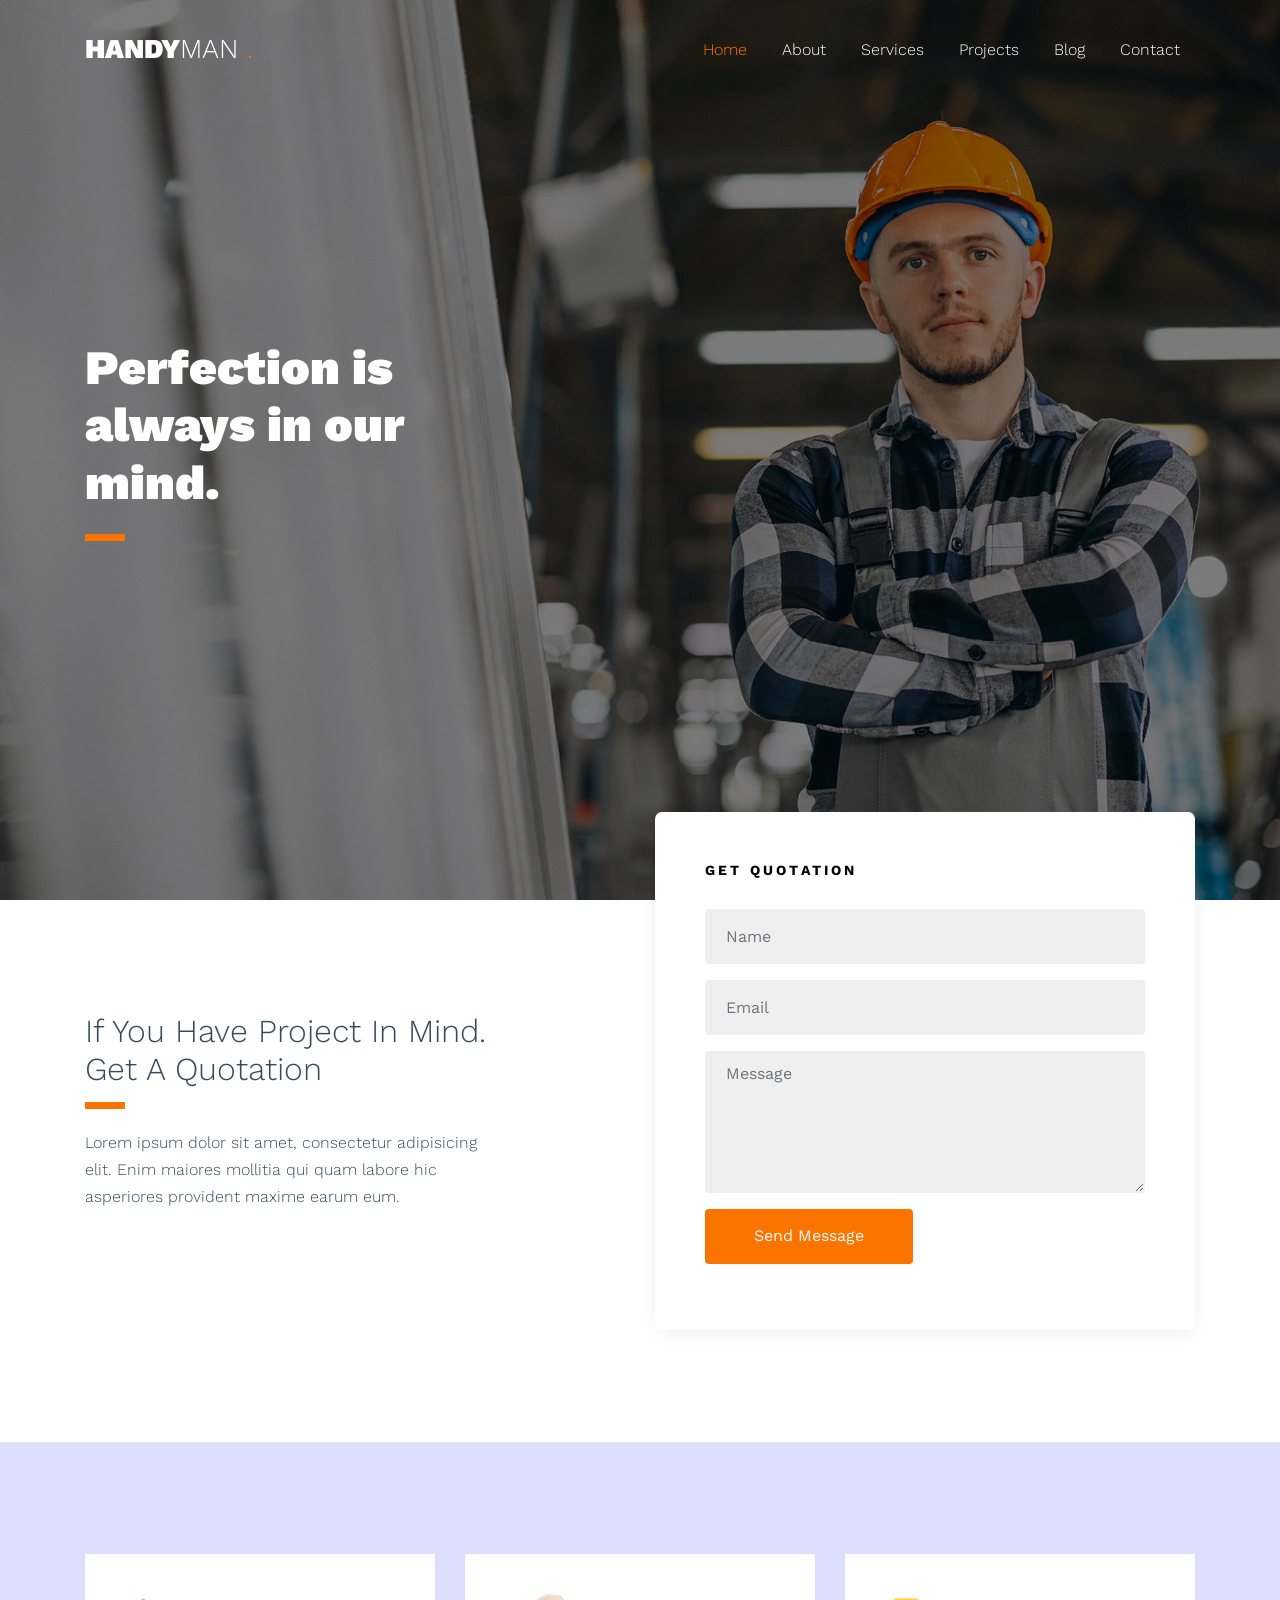
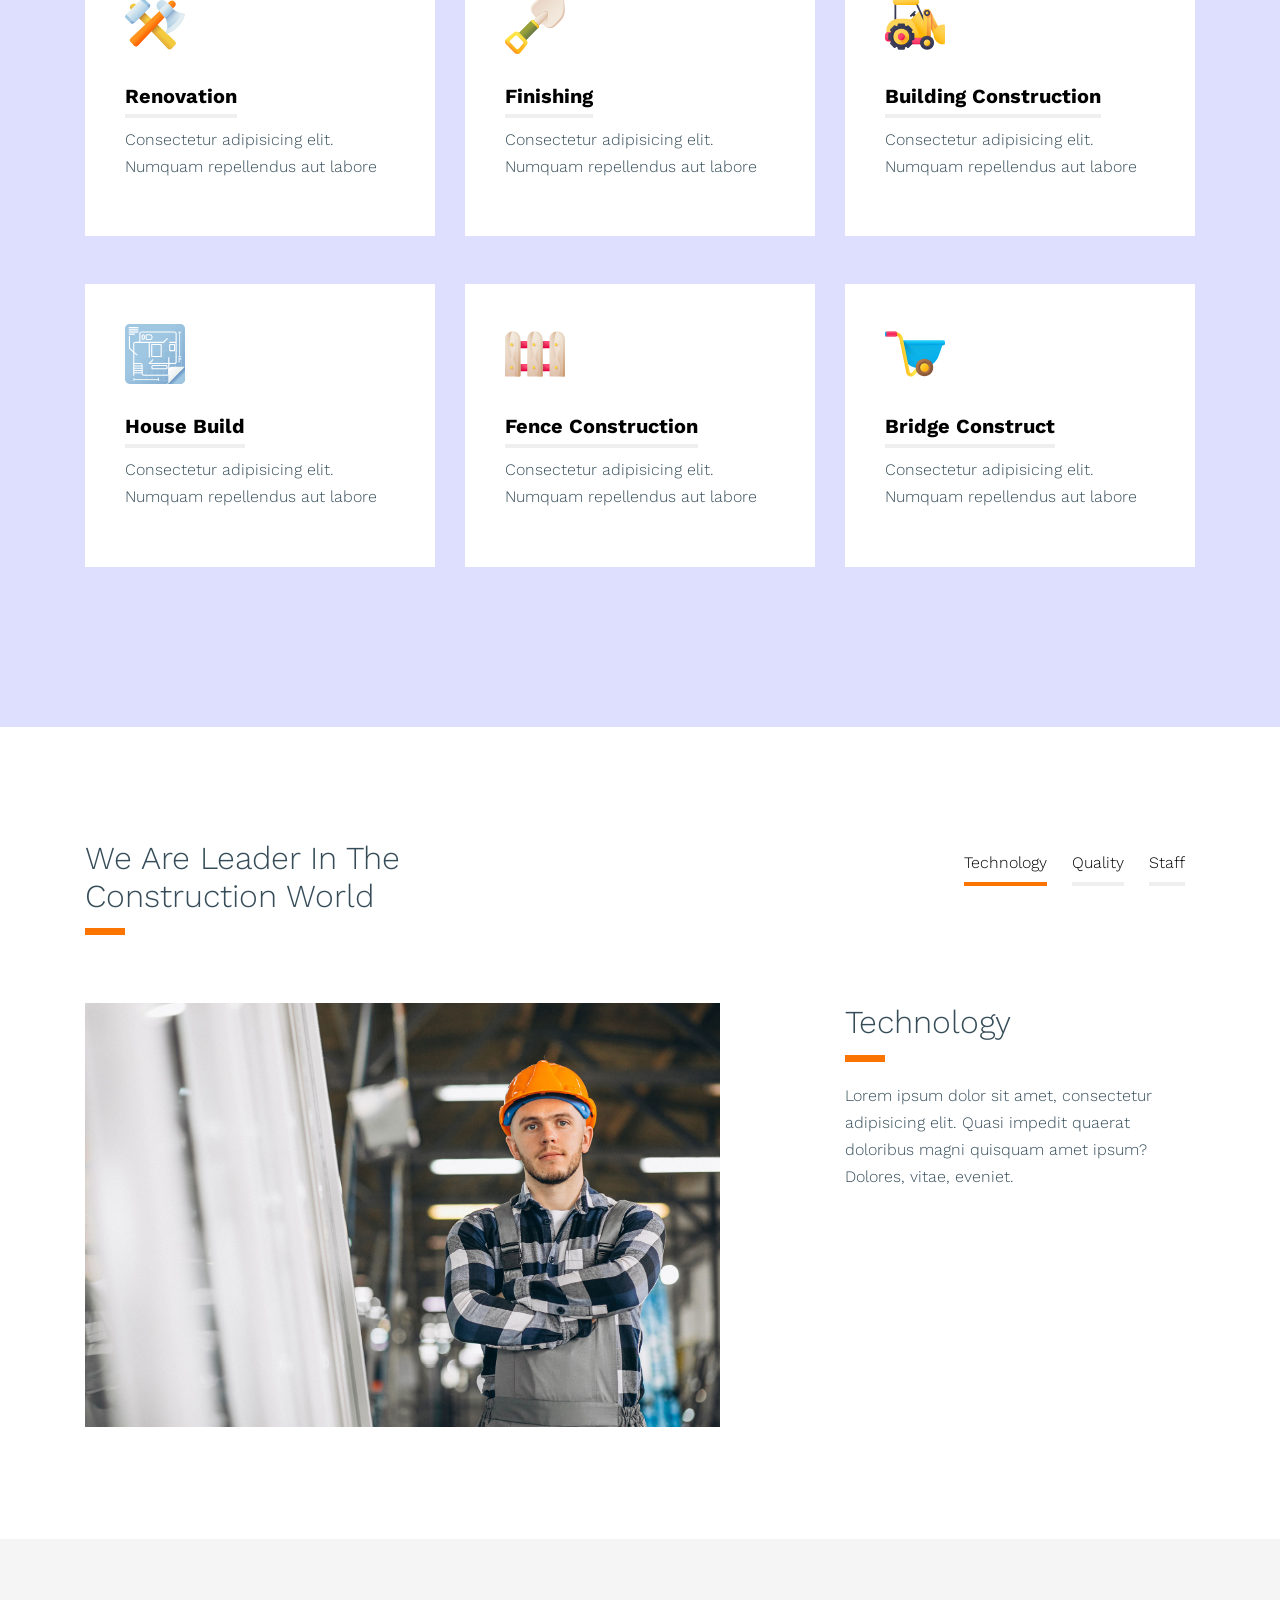
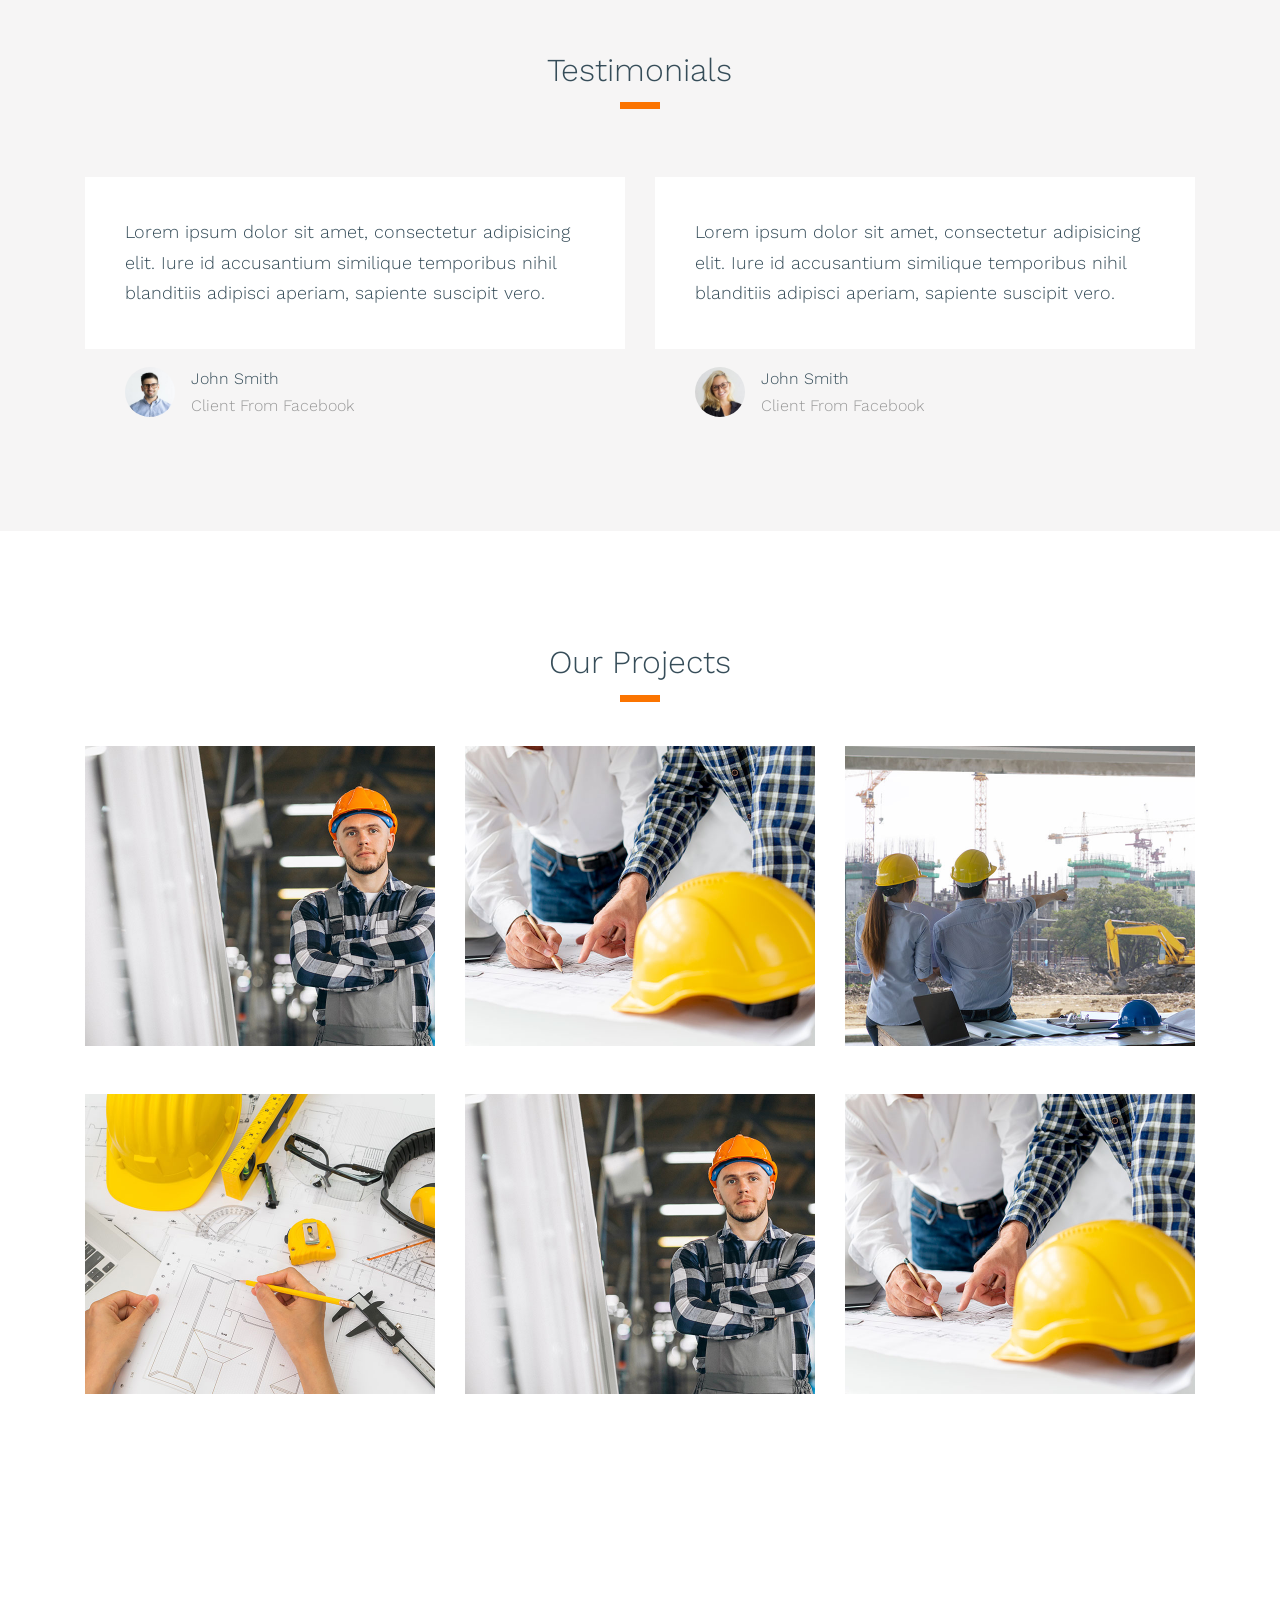
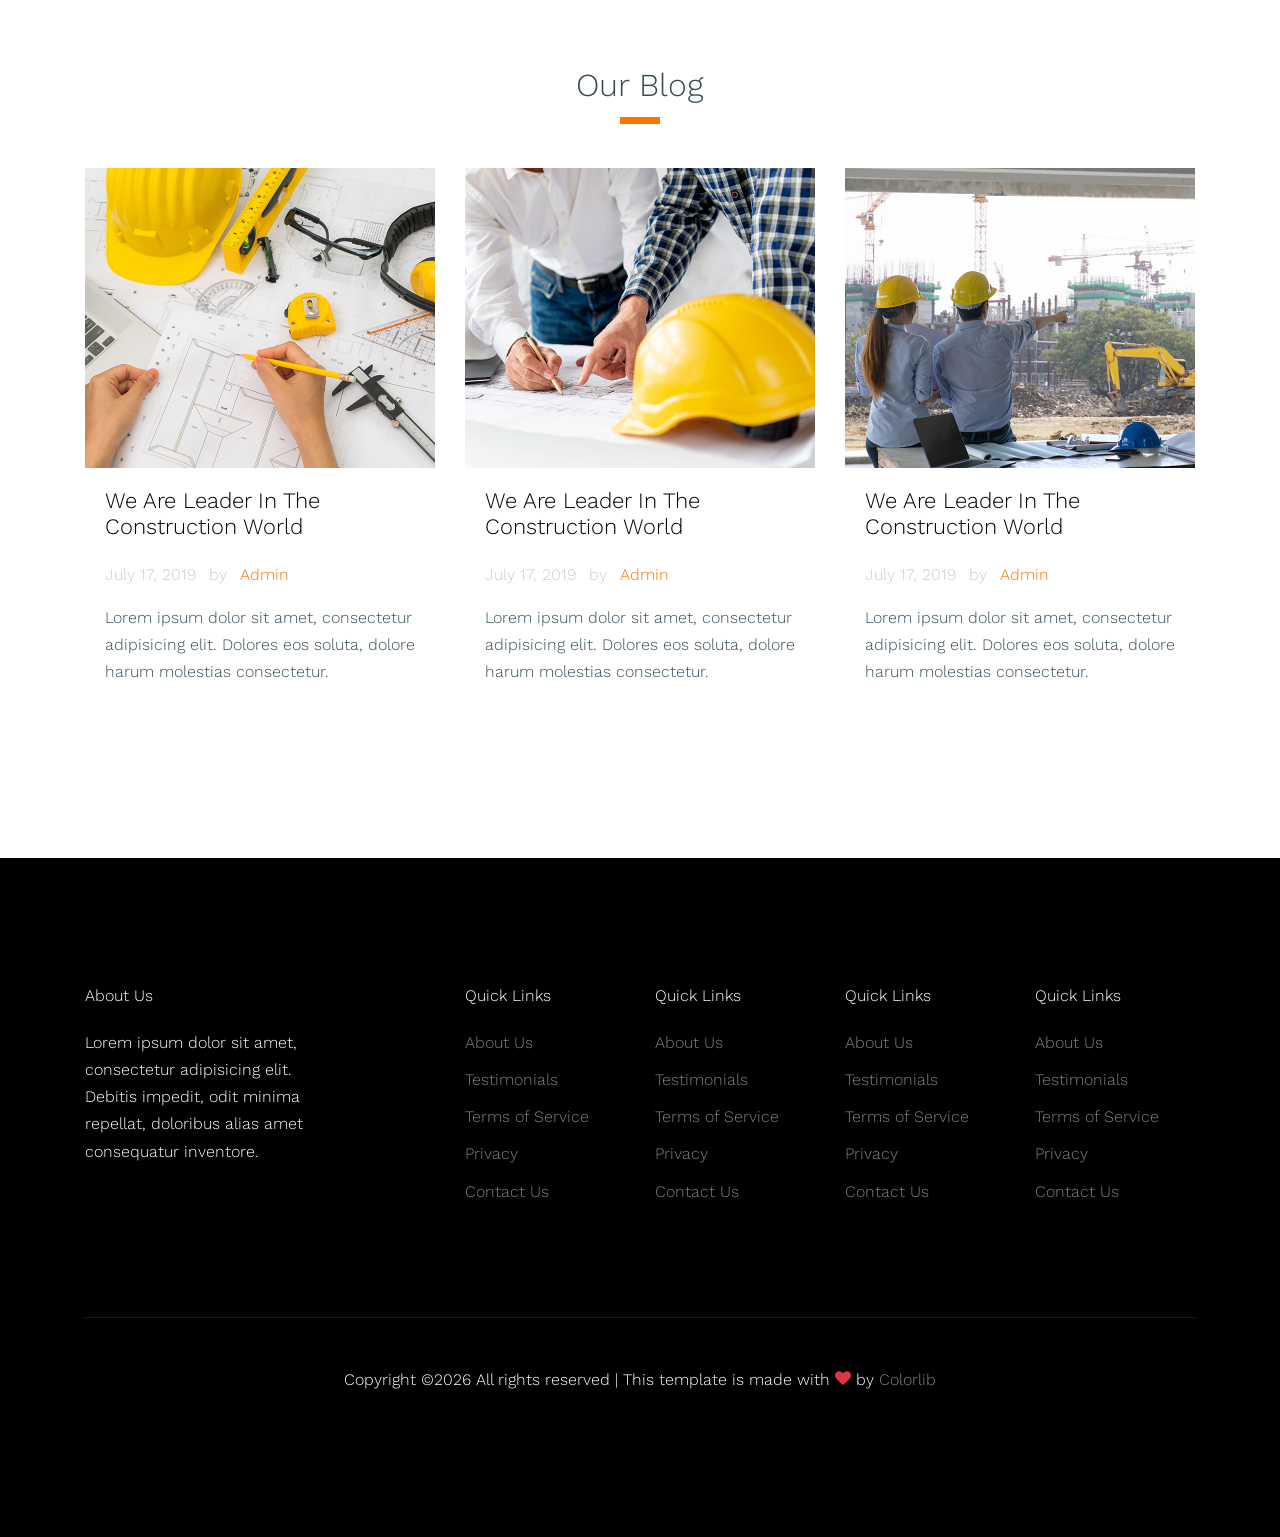
<file: plugins/homepage/index.html>
<!doctype html>
<html lang="en">

  <head>
    <title>Handyman &mdash; Free Website Template by Colorlib</title>
    <meta charset="utf-8">
    <meta name="viewport" content="width=device-width, initial-scale=1, shrink-to-fit=no">

    <link href="https://fonts.googleapis.com/css?family=Work+Sans:400,500,700&display=swap" rel="stylesheet">

    <link rel="stylesheet" href="fonts/icomoon/style.css">

    <link rel="stylesheet" href="css/bootstrap.min.css">
    <link rel="stylesheet" href="css/bootstrap-datepicker.css">
    <link rel="stylesheet" href="css/jquery.fancybox.min.css">
    <link rel="stylesheet" href="css/owl.carousel.min.css">
    <link rel="stylesheet" href="css/owl.theme.default.min.css">
    <link rel="stylesheet" href="fonts/flaticon/font/flaticon.css">
    <link rel="stylesheet" href="css/aos.css">

    <!-- MAIN CSS -->
    <link rel="stylesheet" href="css/style.css">

  </head>

  <body data-spy="scroll" data-target=".site-navbar-target" data-offset="300">

    
    <div class="site-wrap" id="home-section">

      <div class="site-mobile-menu site-navbar-target">
        <div class="site-mobile-menu-header">
          <div class="site-mobile-menu-close mt-3">
            <span class="icon-close2 js-menu-toggle"></span>
          </div>
        </div>
        <div class="site-mobile-menu-body"></div>
      </div>



      <header class="site-navbar site-navbar-target" role="banner">

        <div class="container">
          <div class="row align-items-center position-relative">

            <div class="col-3 ">
              <div class="site-logo">
                <a href="index.html"><strong>Handy</strong>man <span class="text-primary">.</span> </a>
              </div>
            </div>

            <div class="col-9  text-right">
              

              <span class="d-inline-block d-lg-none"><a href="#" class="text-white site-menu-toggle js-menu-toggle py-5 text-white"><span class="icon-menu h3 text-white"></span></a></span>

              

              <nav class="site-navigation text-right ml-auto d-none d-lg-block" role="navigation">
                <ul class="site-menu main-menu js-clone-nav ml-auto ">
                  <li class="active"><a href="index.html" class="nav-link">Home</a></li>
                  <li><a href="about.html" class="nav-link">About</a></li>
                  <li><a href="services.html" class="nav-link">Services</a></li>
                  <li><a href="projects.html" class="nav-link">Projects</a></li>
                  <li><a href="blog.html" class="nav-link">Blog</a></li>
                  <li><a href="contact.html" class="nav-link">Contact</a></li>

                </ul>
              </nav>
            </div>

            
          </div>
        </div>

      </header>


      <div class="ftco-blocks-cover-1">
      <div class="ftco-cover-1 overlay" style="background-image: url('images/hero_1.jpg')">
        <div class="container">
          <div class="row align-items-center">
            <div class="col-lg-5">
              <h1 class="line-bottom">Perfection is always in our mind.</h1>
            </div>
            <div class="col-lg-5 ml-auto">
              
            </div>
          </div>
        </div>
      </div>
    </div>

    
    <div class="site-section">
      <div class="container">
        <div class="row">
          <div class="col-md-5 pr-md-5 mr-auto">
            <h2 class="line-bottom">If You Have Project In Mind. Get A Quotation</h2>
            <p>Lorem ipsum dolor sit amet, consectetur adipisicing elit. Enim maiores mollitia qui quam labore hic asperiores provident maxime earum eum.</p>
          </div>
          <div class="col-md-6">
            <div class="quick-contact-form bg-white">
                <h2>Get Quotation</h2>
                <form action="#" method="">
                  <div class="form-group">
                    <input type="text" class="form-control" placeholder="Name">
                  </div>
                  <div class="form-group">
                    <input type="email" class="form-control" placeholder="Email">
                  </div>
                  <div class="form-group">
                    <textarea name="" class="form-control" id="" cols="30" rows="5" placeholder="Message"></textarea>
                  </div>
                  <div class="form-group">
                    <input type="submit" value="Send Message" class="btn btn-primary px-5">
                  </div>
                </form>
              </div>
          </div>
        </div>
      </div>
    </div>

    <div class="site-section" style="background-color: #dedffe;">
      <div class="container">
        <div class="row align-items-stretch">
          <div class="col-md-6 mb-5 mb-lg-5 col-lg-4">
            <div class="service-2 h-100">
              <div class="svg">
                <img src="images/flaticon/svg/001-renovation.svg" alt="Image" class="">
              </div>

              <h3><span>Renovation</span></h3>
              <p>Consectetur adipisicing elit. Numquam repellendus aut labore</p>

            </div>
          </div>
          <div class="col-md-6 mb-5 mb-lg-5 col-lg-4">
            <div class="service-2 h-100">
              <div class="svg">
                <img src="images/flaticon/svg/002-shovel.svg" alt="Image" class="">
              </div>

              <h3><span>Finishing</span></h3>
              <p>Consectetur adipisicing elit. Numquam repellendus aut labore</p>

            </div>
          </div>
          <div class="col-md-6 mb-5 mb-lg-5 col-lg-4">
            <div class="service-2 h-100">
              <div class="svg">
                <img src="images/flaticon/svg/003-bulldozer.svg" alt="Image" class="">
              </div>

              <h3><span>Building Construction</span></h3>
              <p>Consectetur adipisicing elit. Numquam repellendus aut labore</p>

            </div>
          </div>


          <div class="col-md-6 mb-5 mb-lg-5 col-lg-4">
            <div class="service-2 h-100">
              <div class="svg">
                <img src="images/flaticon/svg/004-house-plan.svg" alt="Image" class="">
              </div>

              <h3><span>House Build</span></h3>
              <p>Consectetur adipisicing elit. Numquam repellendus aut labore</p>

            </div>
          </div>
          <div class="col-md-6 mb-5 mb-lg-5 col-lg-4">
            <div class="service-2 h-100">
              <div class="svg">
                <img src="images/flaticon/svg/005-fence.svg" alt="Image" class="">
              </div>

              <h3><span>Fence Construction</span></h3>
              <p>Consectetur adipisicing elit. Numquam repellendus aut labore</p>

            </div>
          </div>
          <div class="col-md-6 mb-5 mb-lg-5 col-lg-4">
            <div class="service-2 h-100">
              <div class="svg">
                <img src="images/flaticon/svg/006-wheelbarrow.svg" alt="Image" class="">
              </div>

              <h3><span>Bridge Construct</span></h3>
              <p>Consectetur adipisicing elit. Numquam repellendus aut labore</p>

            </div>
          </div>

        </div>
      </div>
    </div>

    <div class="site-section">
      <div class="container">
        
        <div class="row mb-5">
          <div class="col-md-4 mr-auto">
            <h2 class="line-bottom">We Are Leader In The Construction World</h2>
          </div>
          <div class="col-md-8 text-right">
            <nav class="custom-tab nav" role="tablist"  class="nav nav-tabs" id="nav-tab" role="tablist">
              <a href="#nav-one" class="nav-item nav-link active" data-toggle="tab" role="tab"  aria-controls="nav-one" aria-selected="true">Technology</a>
              <a href="#nav-two" class="nav-item nav-link" data-toggle="tab" role="tab" aria-controls="nav-two" aria-selected="false">Quality</a>
              <a href="#nav-three" class="nav-item nav-link" data-toggle="tab" role="tab" aria-controls="nav-three" aria-selected="false">Staff</a>
            </nav>
          </div>
        </div>

        <div class="row">
          <div class="col-12">
            <div class="tab-content" id="nav-tabContent">
              <div class="tab-pane fade show active" id="nav-one" role="tabpanel" aria-labelledby="nav-one-tab">
                <div class="row">
                  <div class="col-md-7">
                    <img src="images/hero_1.jpg" alt="Image" class="img-fluid">
                  </div>
                  <div class="col-md-4 ml-auto">
                    <h2 class="line-bottom">Technology</h2>
                    <p>Lorem ipsum dolor sit amet, consectetur adipisicing elit. Quasi impedit quaerat doloribus magni quisquam amet ipsum? Dolores, vitae, eveniet.</p>
                  </div>
                </div>
              </div>
              <div class="tab-pane fade" id="nav-two" role="tabpanel" aria-labelledby="nav-two-tab">
                <div class="row">
                  <div class="col-md-7">
                    <img src="images/hero_2.jpg" alt="Image" class="img-fluid">
                  </div>
                  <div class="col-md-4 ml-auto">
                    <h2 class="line-bottom">Quality</h2>
                    <p>Lorem ipsum dolor sit amet, consectetur adipisicing elit. Praesentium assumenda illum voluptatibus voluptas ratione error explicabo inventore obcaecati incidunt.</p>
                  </div>
                </div>
              </div>
              <div class="tab-pane fade" id="nav-three" role="tabpanel" aria-labelledby="nav-three-tab">
                <div class="row">
                  <div class="col-md-7">
                    <img src="images/hero_3.jpg" alt="Image" class="img-fluid">
                  </div>
                  <div class="col-md-4 ml-auto">
                    <h2 class="line-bottom">Staff</h2>
                    <p>Lorem ipsum dolor sit amet, consectetur adipisicing elit. Eos quibusdam voluptatum, nesciunt nulla laudantium corporis necessitatibus explicabo nobis sapiente!</p>
                  </div>
                </div>
              </div>
            </div>
          </div>
        </div>
      </div>
    </div>

    <div class="site-section bg-light">
      <div class="container">
        <div class="row mb-5">
          <div class="col-md-4 mx-auto">
            <h2 class="line-bottom text-center">Testimonials</h2>
          </div>
        </div>
        <div class="row">
          <div class="col-lg-6">
            <div class="testimonial-3">
              <blockquote>Lorem ipsum dolor sit amet, consectetur adipisicing elit. Iure id accusantium similique temporibus nihil blanditiis adipisci aperiam, sapiente suscipit vero.</blockquote>
              <div class="vcard d-flex align-items-center">
                <div class="img-wrap mr-3">
                  <img src="images/person_1.jpg" alt="Image" class="img-fluid">
                </div>
                <div>
                  <span class="d-block">John Smith</span>
                  <span class="position">Client From Facebook</span>
                </div>
              </div>
            </div>
          </div>
          <div class="col-lg-6">
            <div class="testimonial-3">
              <blockquote>Lorem ipsum dolor sit amet, consectetur adipisicing elit. Iure id accusantium similique temporibus nihil blanditiis adipisci aperiam, sapiente suscipit vero.</blockquote>
              <div class="vcard d-flex align-items-center">
                <div class="img-wrap mr-3">
                  <img src="images/person_2.jpg" alt="Image" class="img-fluid">
                </div>
                <div>
                  <span class="d-block">John Smith</span>
                  <span class="position">Client From Facebook</span>
                </div>
              </div>
            </div>
          </div>
        </div>
      </div>
    </div>

    <div class="site-section">
      <div class="container">
        <div class="row mb-4">

          <div class="col-md-4 mx-auto">
            <h2 class="line-bottom text-center">Our Projects</h2>
          </div>

        </div>

        <div class="row">
          <div class="col-md-6 mb-5 mb-lg-5 col-lg-4">
            <div class="project-item">

              <img src="images/img_1.jpg" alt="Image" class="img-fluid">
              
              <div class="project-item-overlay">
                <a class="category" href="#">Renovate</a>
                <span class="plus">
                  <span class="icon-plus"></span>
                </span>

                <a href="#" class="project-title"><span>Renovate the house</span></a>
              </div>

            </div>
          </div>

          <div class="col-md-6 mb-5 mb-lg-5 col-lg-4">
            <div class="project-item">

              <img src="images/img_2.jpg" alt="Image" class="img-fluid">
              
              <div class="project-item-overlay">
                <a class="category" href="#">Renovate</a>
                <span class="plus">
                  <span class="icon-plus"></span>
                </span>

                <a href="#" class="project-title"><span>Renovate the house 2</span></a>
              </div>

            </div>
          </div>

          <div class="col-md-6 mb-5 mb-lg-5 col-lg-4">
            <div class="project-item">

              <img src="images/img_3.jpg" alt="Image" class="img-fluid">
              
              <div class="project-item-overlay">
                <a class="category" href="#">Renovate</a>
                <span class="plus">
                  <span class="icon-plus"></span>
                </span>

                <a href="#" class="project-title"><span>Renovate the house 2</span></a>
              </div>

            </div>
          </div>

          <div class="col-md-6 mb-5 mb-lg-5 col-lg-4">
            <div class="project-item">

              <img src="images/img_4.jpg" alt="Image" class="img-fluid">
              
              <div class="project-item-overlay">
                <a class="category" href="#">Renovate</a>
                <span class="plus">
                  <span class="icon-plus"></span>
                </span>

                <a href="#" class="project-title"><span>Renovate the house</span></a>
              </div>

            </div>
          </div>

          <div class="col-md-6 mb-5 mb-lg-5 col-lg-4">
            <div class="project-item">

              <img src="images/img_1.jpg" alt="Image" class="img-fluid">
              
              <div class="project-item-overlay">
                <a class="category" href="#">Renovate</a>
                <span class="plus">
                  <span class="icon-plus"></span>
                </span>

                <a href="#" class="project-title"><span>Renovate the house 2</span></a>
              </div>

            </div>
          </div>

          <div class="col-md-6 mb-5 mb-lg-5 col-lg-4">
            <div class="project-item">

              <img src="images/img_2.jpg" alt="Image" class="img-fluid">
              
              <div class="project-item-overlay">
                <a class="category" href="#">Renovate</a>
                <span class="plus">
                  <span class="icon-plus"></span>
                </span>

                <a href="#" class="project-title"><span>Renovate the house 2</span></a>
              </div>

            </div>
          </div>



        </div>
      </div>
    </div>

    <div class="site-section">
      <div class="container">
        <div class="row mb-4">

          <div class="col-md-4 mx-auto">
            <h2 class="line-bottom text-center">Our Blog</h2>
          </div>

        </div>

        <div class="row">
          <div class="col-lg-4 col-md-6 mb-4">
            <div class="post-entry-1 h-100">
              <a href="single.html">
                <img src="images/img_4.jpg" alt="Image"
                 class="img-fluid">
              </a>
              <div class="post-entry-1-contents">
                
                <h2><a href="single.html">We Are Leader In The Construction World</a></h2>
                <span class="meta d-inline-block mb-3">July 17, 2019 <span class="mx-2">by</span> <a href="#">Admin</a></span>
                <p>Lorem ipsum dolor sit amet, consectetur adipisicing elit. Dolores eos soluta, dolore harum molestias consectetur.</p>
              </div>
            </div>
          </div>
          <div class="col-lg-4 col-md-6 mb-4">
            <div class="post-entry-1 h-100">
              <a href="single.html">
                <img src="images/img_2.jpg" alt="Image"
                 class="img-fluid">
              </a>
              <div class="post-entry-1-contents">
                
                <h2><a href="single.html">We Are Leader In The Construction World</a></h2>
                <span class="meta d-inline-block mb-3">July 17, 2019 <span class="mx-2">by</span> <a href="#">Admin</a></span>
                <p>Lorem ipsum dolor sit amet, consectetur adipisicing elit. Dolores eos soluta, dolore harum molestias consectetur.</p>
              </div>
            </div>
          </div>

          <div class="col-lg-4 col-md-6 mb-4">
            <div class="post-entry-1 h-100">
              <a href="single.html">
                <img src="images/img_3.jpg" alt="Image"
                 class="img-fluid">
              </a>
              <div class="post-entry-1-contents">
                
                <h2><a href="single.html">We Are Leader In The Construction World</a></h2>
                <span class="meta d-inline-block mb-3">July 17, 2019 <span class="mx-2">by</span> <a href="#">Admin</a></span>
                <p>Lorem ipsum dolor sit amet, consectetur adipisicing elit. Dolores eos soluta, dolore harum molestias consectetur.</p>
              </div>
            </div>
          </div>
        </div>
      </div>
    </div>
    

    <footer class="site-footer">
      <div class="container">
        <div class="row">
          <div class="col-lg-3">
            <h2 class="footer-heading mb-4">About Us</h2>
                <p>Lorem ipsum dolor sit amet, consectetur adipisicing elit. Debitis impedit, odit minima repellat, doloribus alias amet consequatur inventore.</p>
          </div>
          <div class="col-lg-8 ml-auto">
            <div class="row">
              <div class="col-lg-3">
                <h2 class="footer-heading mb-4">Quick Links</h2>
                <ul class="list-unstyled">
                  <li><a href="#">About Us</a></li>
                  <li><a href="#">Testimonials</a></li>
                  <li><a href="#">Terms of Service</a></li>
                  <li><a href="#">Privacy</a></li>
                  <li><a href="#">Contact Us</a></li>
                </ul>
              </div>
              <div class="col-lg-3">
                <h2 class="footer-heading mb-4">Quick Links</h2>
                <ul class="list-unstyled">
                  <li><a href="#">About Us</a></li>
                  <li><a href="#">Testimonials</a></li>
                  <li><a href="#">Terms of Service</a></li>
                  <li><a href="#">Privacy</a></li>
                  <li><a href="#">Contact Us</a></li>
                </ul>
              </div>
              <div class="col-lg-3">
                <h2 class="footer-heading mb-4">Quick Links</h2>
                <ul class="list-unstyled">
                  <li><a href="#">About Us</a></li>
                  <li><a href="#">Testimonials</a></li>
                  <li><a href="#">Terms of Service</a></li>
                  <li><a href="#">Privacy</a></li>
                  <li><a href="#">Contact Us</a></li>
                </ul>
              </div>
              <div class="col-lg-3">
                <h2 class="footer-heading mb-4">Quick Links</h2>
                <ul class="list-unstyled">
                  <li><a href="#">About Us</a></li>
                  <li><a href="#">Testimonials</a></li>
                  <li><a href="#">Terms of Service</a></li>
                  <li><a href="#">Privacy</a></li>
                  <li><a href="#">Contact Us</a></li>
                </ul>
              </div>
            </div>
          </div>
        </div>
        <div class="row pt-5 mt-5 text-center">
          <div class="col-md-12">
            <div class="border-top pt-5">
              <p>
            <!-- Link back to Colorlib can't be removed. Template is licensed under CC BY 3.0. -->
            Copyright &copy;<script>document.write(new Date().getFullYear());</script> All rights reserved | This template is made with <i class="icon-heart text-danger" aria-hidden="true"></i> by <a href="https://colorlib.com" target="_blank" >Colorlib</a>
            <!-- Link back to Colorlib can't be removed. Template is licensed under CC BY 3.0. -->
            </p>
            </div>
          </div>

        </div>
      </div>
    </footer>

    </div>

    <script src="js/jquery-3.3.1.min.js"></script>
    <script src="js/popper.min.js"></script>
    <script src="js/bootstrap.min.js"></script>
    <script src="js/owl.carousel.min.js"></script>
    <script src="js/jquery.sticky.js"></script>
    <script src="js/jquery.waypoints.min.js"></script>
    <script src="js/jquery.animateNumber.min.js"></script>
    <script src="js/jquery.fancybox.min.js"></script>
    <script src="js/jquery.easing.1.3.js"></script>
    <script src="js/bootstrap-datepicker.min.js"></script>
    <script src="js/aos.js"></script>

    <script src="js/main.js"></script>

  </body>

</html>
</file>
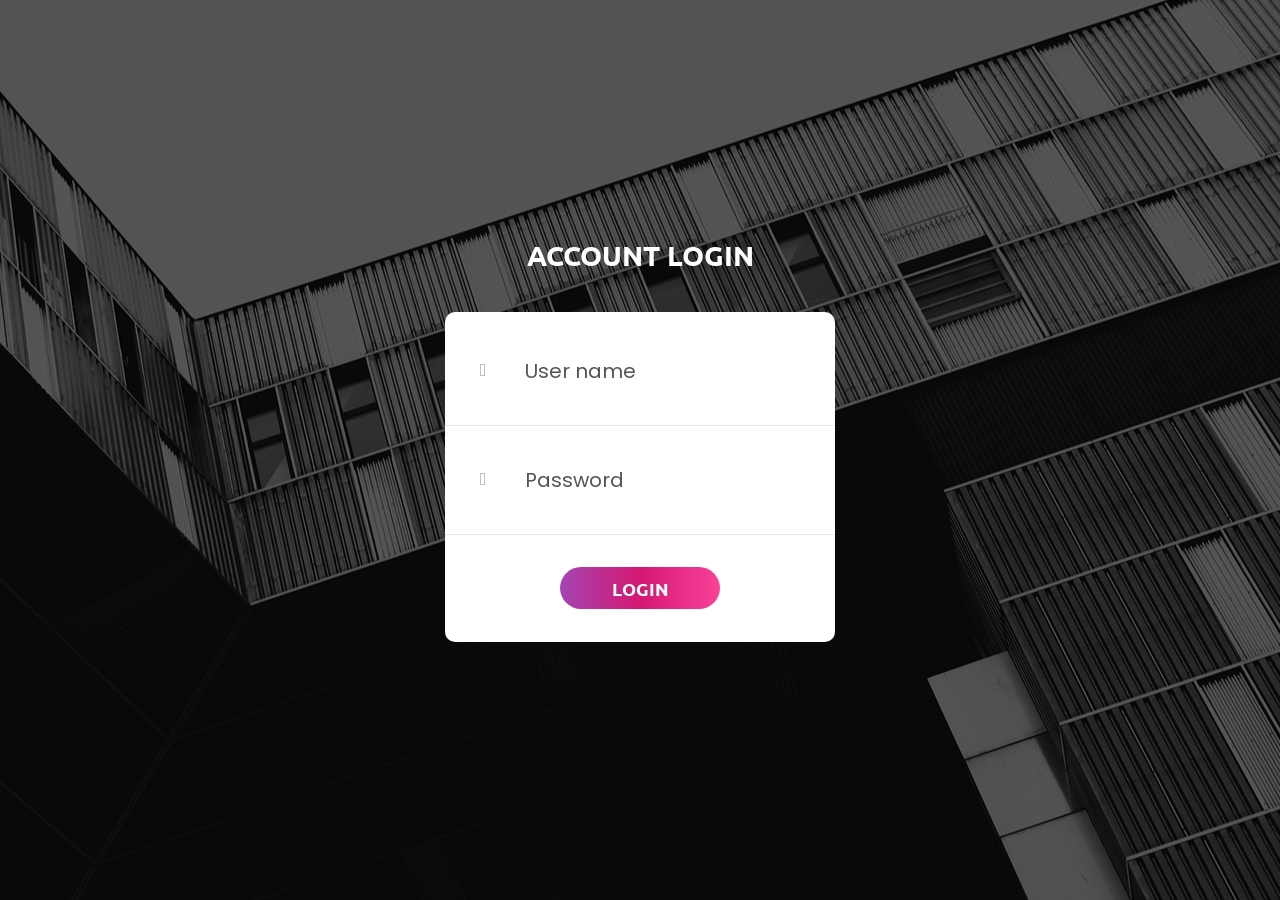
<file: plugins/login/index.html>
<!DOCTYPE html>
<html lang="en">
<head>
	<title>TCUSIS</title>
	<meta charset="UTF-8">
	<meta name="viewport" content="width=device-width, initial-scale=1">
<!--===============================================================================================-->	
	<link rel="icon" type="image/png" href="images/icons/favicon.ico"/>
<!--===============================================================================================-->
	<link rel="stylesheet" type="text/css" href="vendor/bootstrap/css/bootstrap.min.css">
<!--===============================================================================================-->
	<link rel="stylesheet" type="text/css" href="fonts/font-awesome-4.7.0/css/font-awesome.min.css">
<!--===============================================================================================-->
	<link rel="stylesheet" type="text/css" href="fonts/Linearicons-Free-v1.0.0/icon-font.min.css">
<!--===============================================================================================-->
	<link rel="stylesheet" type="text/css" href="vendor/animate/animate.css">
<!--===============================================================================================-->	
	<link rel="stylesheet" type="text/css" href="vendor/css-hamburgers/hamburgers.min.css">
<!--===============================================================================================-->
	<link rel="stylesheet" type="text/css" href="vendor/animsition/css/animsition.min.css">
<!--===============================================================================================-->
	<link rel="stylesheet" type="text/css" href="vendor/select2/select2.min.css">
<!--===============================================================================================-->	
	<link rel="stylesheet" type="text/css" href="vendor/daterangepicker/daterangepicker.css">
<!--===============================================================================================-->
	<link rel="stylesheet" type="text/css" href="css/util.css">
	<link rel="stylesheet" type="text/css" href="css/main.css">
<!--===============================================================================================-->
</head>
<body>
	
	<div class="limiter">
		<div class="container-login100" style="background-image: url('images/bg-01.jpg');">
			<div class="wrap-login100 p-t-30 p-b-50">
				<span class="login100-form-title p-b-41">
					Account Login
				</span>
				<form class="login100-form validate-form p-b-33 p-t-5">

					<div class="wrap-input100 validate-input" data-validate = "Enter username">
						<input class="input100" type="text" name="username" placeholder="User name">
						<span class="focus-input100" data-placeholder="&#xe82a;"></span>
					</div>

					<div class="wrap-input100 validate-input" data-validate="Enter password">
						<input class="input100" type="password" name="pass" placeholder="Password">
						<span class="focus-input100" data-placeholder="&#xe80f;"></span>
					</div>

					<div class="container-login100-form-btn m-t-32">
						<button class="login100-form-btn">
							Login
						</button>
					</div>

				</form>
			</div>
		</div>
	</div>
	

	<div id="dropDownSelect1"></div>
	
<!--===============================================================================================-->
	<script src="vendor/jquery/jquery-3.2.1.min.js"></script>
<!--===============================================================================================-->
	<script src="vendor/animsition/js/animsition.min.js"></script>
<!--===============================================================================================-->
	<script src="vendor/bootstrap/js/popper.js"></script>
	<script src="vendor/bootstrap/js/bootstrap.min.js"></script>
<!--===============================================================================================-->
	<script src="vendor/select2/select2.min.js"></script>
<!--===============================================================================================-->
	<script src="vendor/daterangepicker/moment.min.js"></script>
	<script src="vendor/daterangepicker/daterangepicker.js"></script>
<!--===============================================================================================-->
	<script src="vendor/countdowntime/countdowntime.js"></script>
<!--===============================================================================================-->
	<script src="js/main.js"></script>

</body>
</html>
</file>
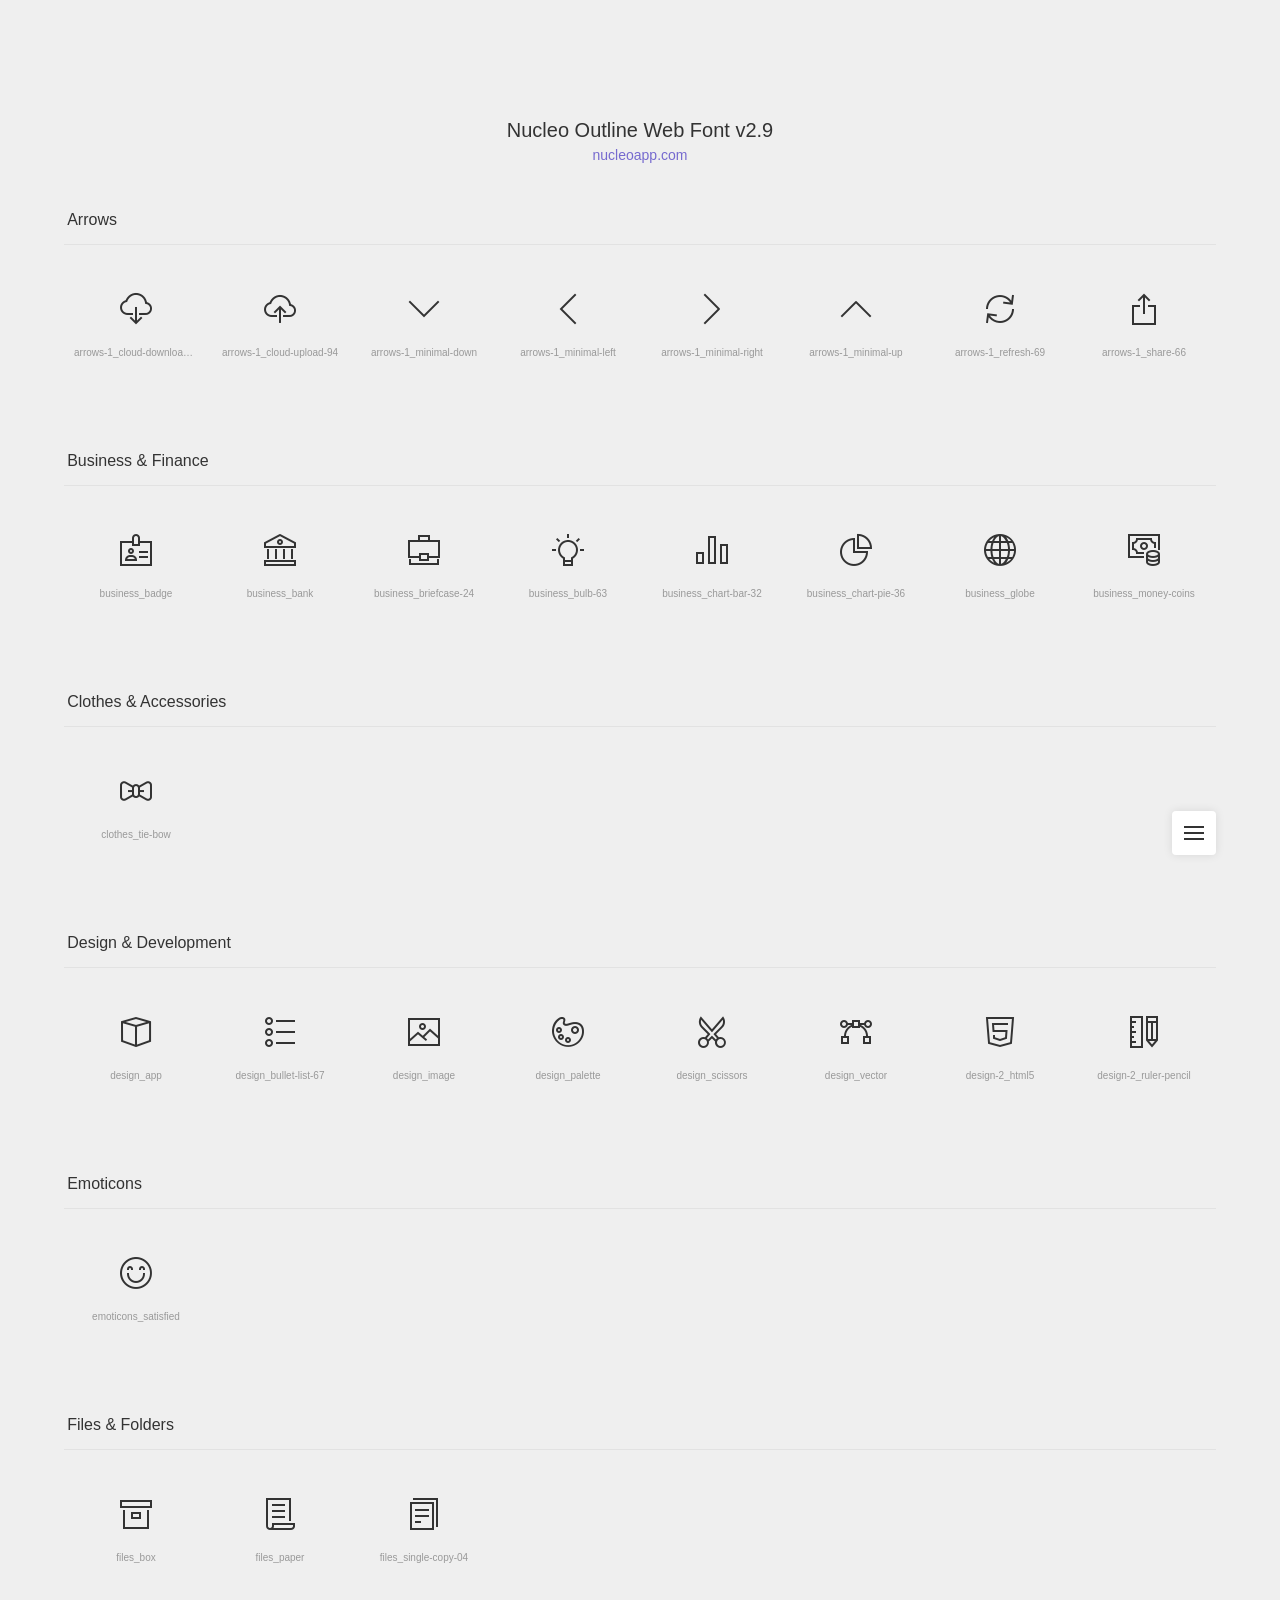
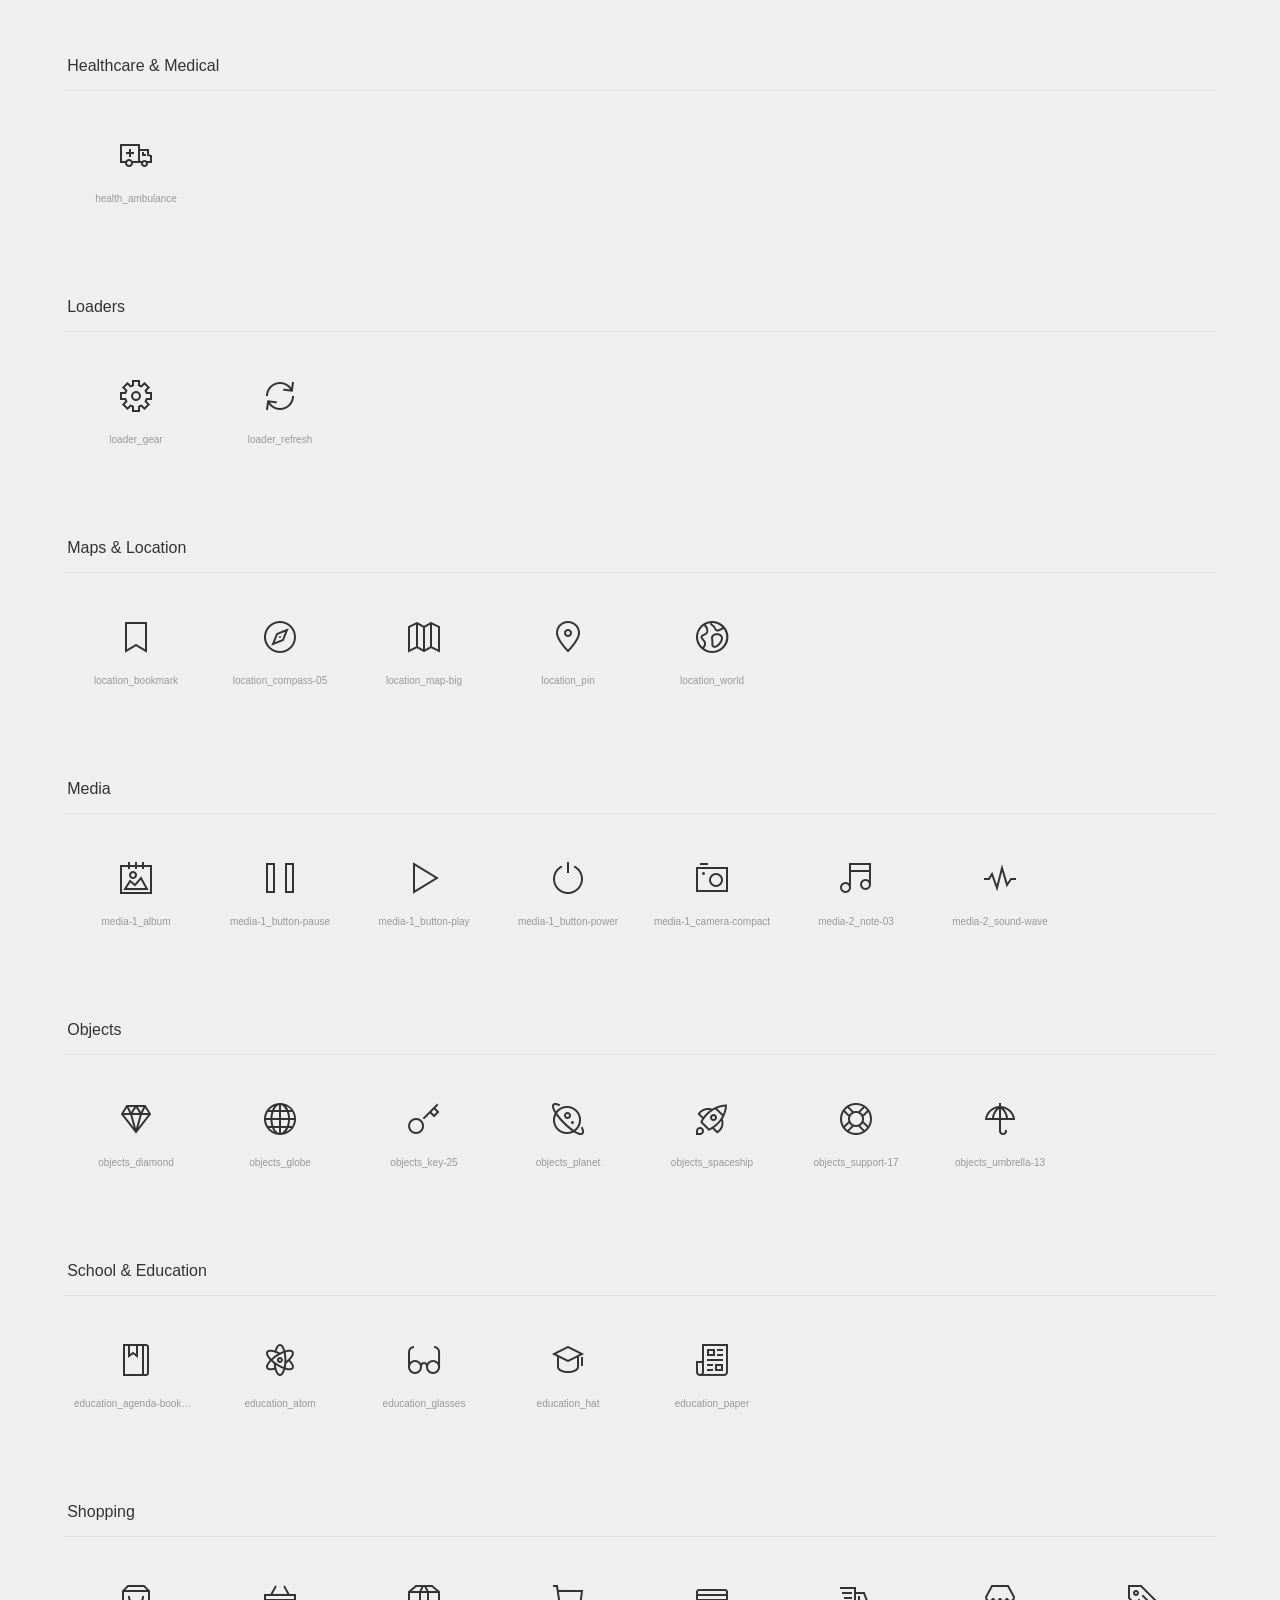
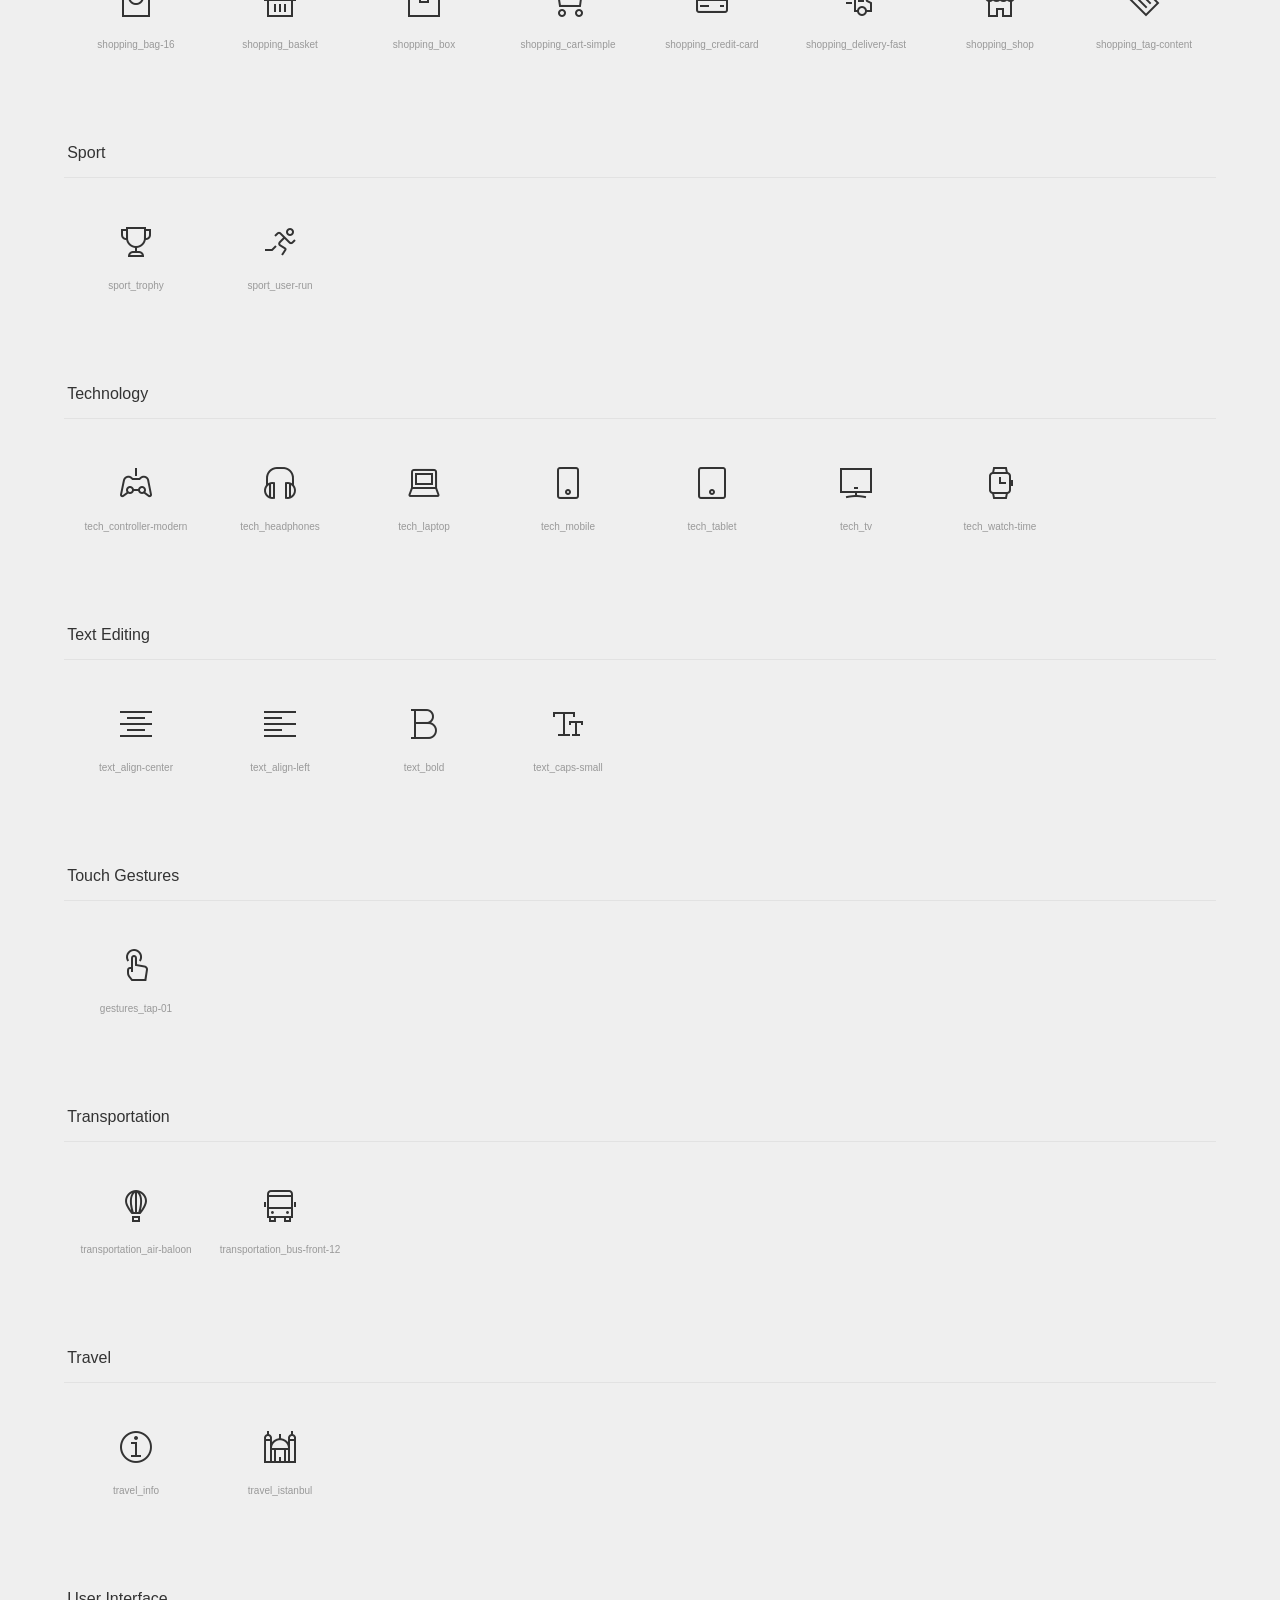
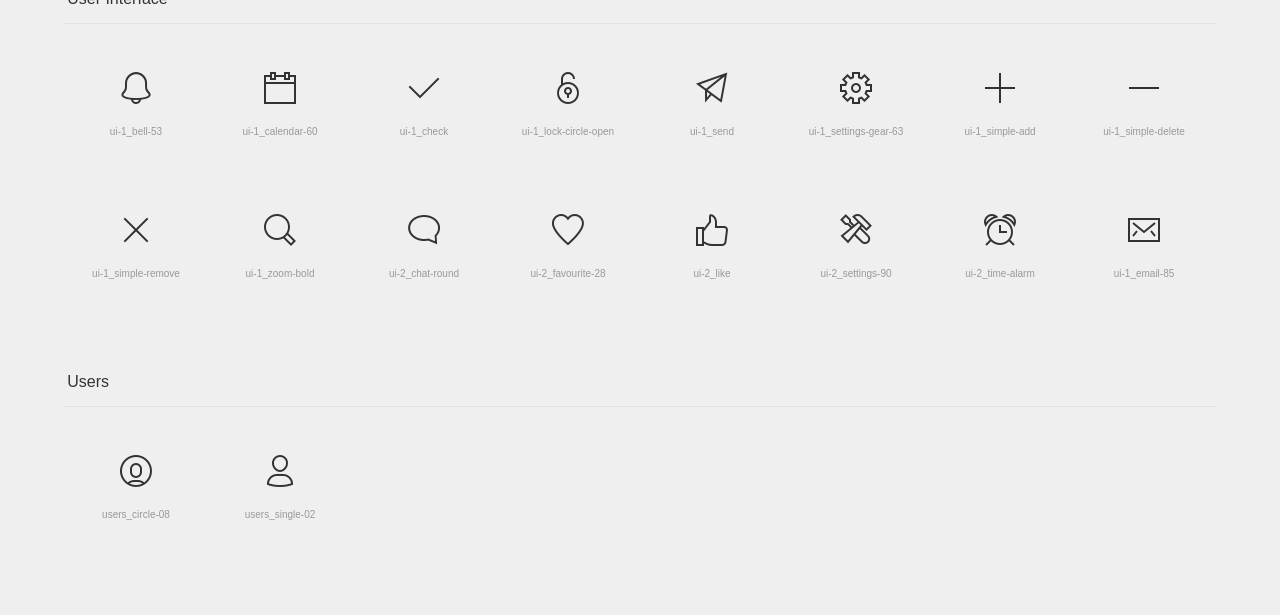
<file: plugins/nucleo-icons.html>
<!doctype html>
<html lang="en">

<head>
  <meta charset="UTF-8">
  <meta name="viewport" content="width=device-width, initial-scale=1">
  <link rel="stylesheet" href="./assets/css/now-ui-dashboard.css">
  <link rel="shortcut icon" href="./assets/img/favicon.png">
  <title>Nucleo Outline Web Font</title>
  <script src="https://code.jquery.com/jquery-3.3.1.min.js" integrity="sha256-FgpCb/KJQlLNfOu91ta32o/NMZxltwRo8QtmkMRdAu8=" crossorigin="anonymous"></script>
  <style media="screen">
    /* http://meyerweb.com/eric/tools/css/reset/
	 v2.0 | 20110126
	 License: none (public domain)
  */

    html,
    body,
    div,
    span,
    applet,
    object,
    iframe,
    h1,
    h2,
    h3,
    h4,
    h5,
    h6,
    p,
    blockquote,
    pre,
    a,
    abbr,
    acronym,
    address,
    big,
    cite,
    code,
    del,
    dfn,
    em,
    img,
    ins,
    kbd,
    q,
    s,
    samp,
    small,
    strike,
    strong,
    sub,
    sup,
    tt,
    var,
    b,
    u,
    i,
    center,
    dl,
    dt,
    dd,
    ol,
    ul,
    li,
    fieldset,
    form,
    label,
    legend,
    table,
    caption,
    tbody,
    tfoot,
    thead,
    tr,
    th,
    td,
    article,
    aside,
    canvas,
    details,
    embed,
    figure,
    figcaption,
    footer,
    header,
    hgroup,
    menu,
    nav,
    output,
    ruby,
    section,
    summary,
    time,
    mark,
    audio,
    video {
      margin: 0;
      padding: 0;
      border: 0;
      font-size: 100%;
      font: inherit;
      vertical-align: baseline;
    }

    /* HTML5 display-role reset for older browsers */

    article,
    aside,
    details,
    figcaption,
    figure,
    footer,
    header,
    hgroup,
    menu,
    nav,
    section,
    main {
      display: block;
    }

    body {
      line-height: 1;
    }

    ol,
    ul {
      list-style: none;
    }

    blockquote,
    q {
      quotes: none;
    }

    blockquote:before,
    blockquote:after,
    q:before,
    q:after {
      content: '';
      content: none;
    }

    table {
      border-collapse: collapse;
      border-spacing: 0;
    }



    /* --------------------------------

  Nucleo Outline Web Font - nucleoapp.com/
  License - nucleoapp.com/license/
  Created using IcoMoon - icomoon.io

  -------------------------------- */

    /* --------------------------------

  Primary style

  -------------------------------- */

    *,
    *::after,
    *::before {
      box-sizing: border-box;
    }

    html {
      font-size: 62.5%;
    }

    body {
      font-size: 1.6rem;
      font-family: sans-serif;
      color: #333333;
      background: #efefef;
    }

    a {
      color: #766acf;
      text-decoration: none;
    }

    /* --------------------------------

  Main components

  -------------------------------- */

    header {
      text-align: center;
      padding: 120px 0 0;
    }

    header h1 {
      font-size: 2rem;
    }

    header p {
      font-size: 1.4rem;
      margin-top: .6em;
    }

    header a:hover {
      text-decoration: underline;
    }

    section {
      width: 90%;
      max-width: 1200px;
      margin: 50px auto;
    }

    section h2 {
      border-bottom: 1px solid #e2e2e2;
      padding: 0 0 1em .2em;
      margin-bottom: 1em;
    }

    ul::after {
      clear: both;
      content: "";
      display: table;
    }

    ul li {
      width: 25%;
      float: left;
      padding: 16px 0;
      text-align: center;
      border-radius: .25em;
      -webkit-transition: background 0.2s;
      -moz-transition: background 0.2s;
      transition: background 0.2s;
      -webkit-user-select: none;
      -moz-user-select: none;
      -ms-user-select: none;
      user-select: none;
      overflow: hidden;
    }

    ul li:hover {
      background: #dbdbdb;
    }

    ul p,
    ul em,
    ul input {
      display: inline-block;
      font-size: 1rem;
      color: #999999;
      -webkit-user-select: auto;
      -moz-user-select: auto;
      -ms-user-select: auto;
      user-select: auto;
      white-space: nowrap;
      width: 100%;
      overflow: hidden;
      text-overflow: ellipsis;
      cursor: pointer;
    }

    ul p {
      padding: 10px;
      margin-top: 10px;
    }

    ul p::selection,
    ul em::selection {
      background: #766acf;
      color: #efefef;
    }

    ul em {
      margin-bottom: 8px;
    }

    ul em::before {
      content: '[';
    }

    ul em::after {
      content: ']';
    }

    ul input {
      text-align: center;
      background: transparent;
      border: none;
      box-shadow: none;
      outline: none;
    }

    @media only screen and (min-width: 768px) {
      ul li {
        width: 20%;
        float: left;
      }
    }

    @media only screen and (min-width: 1024px) {
      ul li {
        width: 12.5%;
        float: left;
        padding: 32px 0;
      }
    }

    /* --------------------------------

  Smart fixed navigation

  -------------------------------- */

    #cd-nav ul {
      /* mobile first */
      position: fixed;
      width: 90%;
      max-width: 400px;
      max-height: 90%;
      right: 5%;
      bottom: 5%;
      border-radius: 0.25em;
      box-shadow: 0 0 10px rgba(0, 0, 0, 0.1);
      background: white;
      visibility: hidden;
      /* remove overflow:hidden if you want to create a drop-down menu - but then remember to fix/eliminate the list items animation */
      overflow: hidden;
      overflow-y: auto;
      z-index: 1;
      /* Force Hardware Acceleration in WebKit */
      -webkit-backface-visibility: hidden;
      backface-visibility: hidden;
      -webkit-transform: scale(0);
      -moz-transform: scale(0);
      -ms-transform: scale(0);
      -o-transform: scale(0);
      transform: scale(0);
      -webkit-transform-origin: 100% 100%;
      -moz-transform-origin: 100% 100%;
      -ms-transform-origin: 100% 100%;
      -o-transform-origin: 100% 100%;
      transform-origin: 100% 100%;
      -webkit-transition: -webkit-transform 0.3s, visibility 0s 0.3s;
      -moz-transition: -moz-transform 0.3s, visibility 0s 0.3s;
      transition: transform 0.3s, visibility 0s 0.3s;
    }

    #cd-nav ul li {
      /* Force Hardware Acceleration in WebKit */
      -webkit-backface-visibility: hidden;
      backface-visibility: hidden;
      display: block;
      width: 100%;
      padding: 0;
      text-align: left;
    }

    #cd-nav ul li:hover {
      background-color: #FFF;
    }

    #cd-nav ul.is-visible {
      visibility: visible;
      -webkit-transform: scale(1);
      -moz-transform: scale(1);
      -ms-transform: scale(1);
      -o-transform: scale(1);
      transform: scale(1);
      -webkit-transition: -webkit-transform 0.3s, visibility 0s 0s;
      -moz-transition: -moz-transform 0.3s, visibility 0s 0s;
      transition: transform 0.3s, visibility 0s 0s;
    }

    #cd-nav li a {
      display: block;
      padding: 1em;
      font-size: 1.2rem;
      border-bottom: 1px solid #eff2f6;
    }

    #cd-nav li a:hover {
      color: #333333;
    }

    #cd-nav li:last-child a {
      border-bottom: none;
    }

    .cd-nav-trigger {
      position: fixed;
      bottom: 5%;
      right: 5%;
      width: 44px;
      height: 44px;
      background: white;
      border-radius: 0.25em;
      box-shadow: 0 0 10px rgba(0, 0, 0, 0.1);
      /* image replacement */
      overflow: hidden;
      text-indent: 100%;
      white-space: nowrap;
      z-index: 2;
    }

    .cd-nav-trigger span {
      /* the span element is used to create the menu icon */
      position: absolute;
      display: block;
      width: 20px;
      height: 2px;
      background: #333333;
      top: 50%;
      margin-top: -1px;
      left: 50%;
      margin-left: -10px;
      -webkit-transition: background 0.3s;
      -moz-transition: background 0.3s;
      transition: background 0.3s;
    }

    .cd-nav-trigger span::before,
    .cd-nav-trigger span::after {
      content: '';
      position: absolute;
      left: 0;
      background: inherit;
      width: 100%;
      height: 100%;
      /* Force Hardware Acceleration in WebKit */
      -webkit-transform: translateZ(0);
      -moz-transform: translateZ(0);
      -ms-transform: translateZ(0);
      -o-transform: translateZ(0);
      transform: translateZ(0);
      -webkit-backface-visibility: hidden;
      backface-visibility: hidden;
      -webkit-transition: -webkit-transform 0.3s, background 0s;
      -moz-transition: -moz-transform 0.3s, background 0s;
      transition: transform 0.3s, background 0s;
    }

    .cd-nav-trigger span::before {
      top: -6px;
      -webkit-transform: rotate(0);
      -moz-transform: rotate(0);
      -ms-transform: rotate(0);
      -o-transform: rotate(0);
      transform: rotate(0);
    }

    .cd-nav-trigger span::after {
      bottom: -6px;
      -webkit-transform: rotate(0);
      -moz-transform: rotate(0);
      -ms-transform: rotate(0);
      -o-transform: rotate(0);
      transform: rotate(0);
    }

    .cd-nav-trigger.menu-is-open {
      box-shadow: none;
    }

    .cd-nav-trigger.menu-is-open span {
      background: rgba(232, 74, 100, 0);
    }

    .cd-nav-trigger.menu-is-open span::before,
    .cd-nav-trigger.menu-is-open span::after {
      background: #333333;
    }

    .cd-nav-trigger.menu-is-open span::before {
      top: 0;
      -webkit-transform: rotate(135deg);
      -moz-transform: rotate(135deg);
      -ms-transform: rotate(135deg);
      -o-transform: rotate(135deg);
      transform: rotate(135deg);
    }

    .cd-nav-trigger.menu-is-open span::after {
      bottom: 0;
      -webkit-transform: rotate(225deg);
      -moz-transform: rotate(225deg);
      -ms-transform: rotate(225deg);
      -o-transform: rotate(225deg);
      transform: rotate(225deg);
    }

    .now-ui-icons {
      display: inline-block;
      font: normal normal normal 32px/1 'Nucleo Outline';
      speak: none;
      text-transform: none;
      -webkit-font-smoothing: antialiased;
      -moz-osx-font-smoothing: grayscale;
    }
  </style>
</head>

<body>
  <header>
    <h1>Nucleo Outline Web Font v2.9</h1>
    <p>
      <a href="https://nucleoapp.com/?ref=creativetim">nucleoapp.com</a>
    </p>
  </header>
  <div id="cd-nav">
    <a id="cd-nav-trigger" href="#0" class="cd-nav-trigger">Menu
      <span></span>
    </a>
    <nav>
      <ul id="cd-main-nav">
        <li>
          <a href="#arrows">Arrows</a>
        </li>
        <li>
          <a href="#business">Business &amp; Finance</a>
        </li>
        <li>
          <a href="#clothes">Clothes &amp; Accessories</a>
        </li>
        <li>
          <a href="#design">Design &amp; Development</a>
        </li>
        <li>
          <a href="#emoticons">Emoticons</a>
        </li>
        <li>
          <a href="#files">Files &amp; Folders</a>
        </li>
        <li>
          <a href="#medical">Healthcare &amp; Medical</a>
        </li>
        <li>
          <a href="#loaders">Loaders</a>
        </li>
        <li>
          <a href="#maps">Maps &amp; Location</a>
        </li>
        <li>
          <a href="#media">Media</a>
        </li>
        <li>
          <a href="#objects">Objects</a>
        </li>
        <li>
          <a href="#school">School &amp; Education</a>
        </li>
        <li>
          <a href="#shopping">Shopping</a>
        </li>
        <li>
          <a href="#sport">Sport</a>
        </li>
        <li>
          <a href="#technology">Technology</a>
        </li>
        <li>
          <a href="#text">Text Editing</a>
        </li>
        <li>
          <a href="#gestures">Touch Gestures</a>
        </li>
        <li>
          <a href="#transportation">Transportation</a>
        </li>
        <li>
          <a href="#travel">Travel</a>
        </li>
        <li>
          <a href="#interface">User Interface</a>
        </li>
        <li>
          <a href="#users">Users</a>
        </li>
      </ul>
    </nav>
  </div>
  <div id="icons-wrapper">
    <section id="arrows">
      <h2>Arrows</h2>
      <ul>
        <li>
          <i class="now-ui-icons arrows-1_cloud-download-93"></i>
          <p>arrows-1_cloud-download-93</p>
        </li>
        <li>
          <i class="now-ui-icons arrows-1_cloud-upload-94"></i>
          <p>arrows-1_cloud-upload-94</p>
        </li>
        <li>
          <i class="now-ui-icons arrows-1_minimal-down"></i>
          <p>arrows-1_minimal-down</p>
        </li>
        <li>
          <i class="now-ui-icons arrows-1_minimal-left"></i>
          <p>arrows-1_minimal-left</p>
        </li>
        <li>
          <i class="now-ui-icons arrows-1_minimal-right"></i>
          <p>arrows-1_minimal-right</p>
        </li>
        <li>
          <i class="now-ui-icons arrows-1_minimal-up"></i>
          <p>arrows-1_minimal-up</p>
        </li>
        <li>
          <i class="now-ui-icons arrows-1_refresh-69"></i>
          <p>arrows-1_refresh-69</p>
        </li>
        <li>
          <i class="now-ui-icons arrows-1_share-66"></i>
          <p>arrows-1_share-66</p>
        </li>
      </ul>
    </section>
    <section id="business">
      <h2>Business &amp; Finance</h2>
      <ul>
        <li>
          <i class="now-ui-icons business_badge"></i>
          <p>business_badge</p>
        </li>
        <li>
          <i class="now-ui-icons business_bank"></i>
          <p>business_bank</p>
        </li>
        <li>
          <i class="now-ui-icons business_briefcase-24"></i>
          <p>business_briefcase-24</p>
        </li>
        <li>
          <i class="now-ui-icons business_bulb-63"></i>
          <p>business_bulb-63</p>
        </li>
        <li>
          <i class="now-ui-icons business_chart-bar-32"></i>
          <p>business_chart-bar-32</p>
        </li>
        <li>
          <i class="now-ui-icons business_chart-pie-36"></i>
          <p>business_chart-pie-36</p>
        </li>
        <li>
          <i class="now-ui-icons business_globe"></i>
          <p>business_globe</p>
        </li>
        <li>
          <i class="now-ui-icons business_money-coins"></i>
          <p>business_money-coins</p>
        </li>
      </ul>
    </section>
    <section id="clothes">
      <h2>Clothes &amp; Accessories</h2>
      <ul>
        <li>
          <i class="now-ui-icons clothes_tie-bow"></i>
          <p>clothes_tie-bow</p>
        </li>
      </ul>
    </section>
    <section id="design">
      <h2>Design &amp; Development</h2>
      <ul>
        <li>
          <i class="now-ui-icons design_app"></i>
          <p>design_app</p>
        </li>
        <li>
          <i class="now-ui-icons design_bullet-list-67"></i>
          <p>design_bullet-list-67</p>
        </li>
        <li>
          <i class="now-ui-icons design_image"></i>
          <p>design_image</p>
        </li>
        <li>
          <i class="now-ui-icons design_palette"></i>
          <p>design_palette</p>
        </li>
        <li>
          <i class="now-ui-icons design_scissors"></i>
          <p>design_scissors</p>
        </li>
        <li>
          <i class="now-ui-icons design_vector"></i>
          <p>design_vector</p>
        </li>
        <li>
          <i class="now-ui-icons design-2_html5"></i>
          <p>design-2_html5</p>
        </li>
        <li>
          <i class="now-ui-icons design-2_ruler-pencil"></i>
          <p>design-2_ruler-pencil</p>
        </li>
      </ul>
    </section>
    <section id="emoticons">
      <h2>Emoticons</h2>
      <ul>
        <li>
          <i class="now-ui-icons emoticons_satisfied"></i>
          <p>emoticons_satisfied</p>
        </li>
      </ul>
    </section>
    <section id="files">
      <h2>Files &amp; Folders</h2>
      <ul>
        <li>
          <i class="now-ui-icons files_box"></i>
          <p>files_box</p>
        </li>
        <li>
          <i class="now-ui-icons files_paper"></i>
          <p>files_paper</p>
        </li>
        <li>
          <i class="now-ui-icons files_single-copy-04"></i>
          <p>files_single-copy-04</p>
        </li>
      </ul>
    </section>
    <section id="medical">
      <h2>Healthcare &amp; Medical</h2>
      <ul>
        <li>
          <i class="now-ui-icons health_ambulance"></i>
          <p>health_ambulance</p>
        </li>
      </ul>
    </section>
    <section id="loaders">
      <h2>Loaders</h2>
      <ul>
        <li>
          <i class="now-ui-icons loader_gear spin"></i>
          <p>loader_gear</p>
        </li>
        <li>
          <i class="now-ui-icons loader_refresh spin"></i>
          <p>loader_refresh</p>
        </li>
      </ul>
    </section>
    <section id="maps">
      <h2>Maps &amp; Location</h2>
      <ul>
        <li>
          <i class="now-ui-icons location_bookmark"></i>
          <p>location_bookmark</p>
        </li>
        <li>
          <i class="now-ui-icons location_compass-05"></i>
          <p>location_compass-05</p>
        </li>
        <li>
          <i class="now-ui-icons location_map-big"></i>
          <p>location_map-big</p>
        </li>
        <li>
          <i class="now-ui-icons location_pin"></i>
          <p>location_pin</p>
        </li>
        <li>
          <i class="now-ui-icons location_world"></i>
          <p>location_world</p>
        </li>
      </ul>
    </section>
    <section id="media">
      <h2>Media</h2>
      <ul>
        <li>
          <i class="now-ui-icons media-1_album"></i>
          <p>media-1_album</p>
        </li>
        <li>
          <i class="now-ui-icons media-1_button-pause"></i>
          <p>media-1_button-pause</p>
        </li>
        <li>
          <i class="now-ui-icons media-1_button-play"></i>
          <p>media-1_button-play</p>
        </li>
        <li>
          <i class="now-ui-icons media-1_button-power"></i>
          <p>media-1_button-power</p>
        </li>
        <li>
          <i class="now-ui-icons media-1_camera-compact"></i>
          <p>media-1_camera-compact</p>
        </li>
        <li>
          <i class="now-ui-icons media-2_note-03"></i>
          <p>media-2_note-03</p>
        </li>
        <li>
          <i class="now-ui-icons media-2_sound-wave"></i>
          <p>media-2_sound-wave</p>
        </li>
      </ul>
    </section>
    <section id="objects">
      <h2>Objects</h2>
      <ul>
        <li>
          <i class="now-ui-icons objects_diamond"></i>
          <p>objects_diamond</p>
        </li>
        <li>
          <i class="now-ui-icons objects_globe"></i>
          <p>objects_globe</p>
        </li>
        <li>
          <i class="now-ui-icons objects_key-25"></i>
          <p>objects_key-25</p>
        </li>
        <li>
          <i class="now-ui-icons objects_planet"></i>
          <p>objects_planet</p>
        </li>
        <li>
          <i class="now-ui-icons objects_spaceship"></i>
          <p>objects_spaceship</p>
        </li>
        <li>
          <i class="now-ui-icons objects_support-17"></i>
          <p>objects_support-17</p>
        </li>
        <li>
          <i class="now-ui-icons objects_umbrella-13"></i>
          <p>objects_umbrella-13</p>
        </li>
      </ul>
    </section>
    <section id="school">
      <h2>School &amp; Education</h2>
      <ul>
        <li>
          <i class="now-ui-icons education_agenda-bookmark"></i>
          <p>education_agenda-bookmark</p>
        </li>
        <li>
          <i class="now-ui-icons education_atom"></i>
          <p>education_atom</p>
        </li>
        <li>
          <i class="now-ui-icons education_glasses"></i>
          <p>education_glasses</p>
        </li>
        <li>
          <i class="now-ui-icons education_hat"></i>
          <p>education_hat</p>
        </li>
        <li>
          <i class="now-ui-icons education_paper"></i>
          <p>education_paper</p>
        </li>
      </ul>
    </section>
    <section id="shopping">
      <h2>Shopping</h2>
      <ul>
        <li>
          <i class="now-ui-icons shopping_bag-16"></i>
          <p>shopping_bag-16</p>
        </li>
        <li>
          <i class="now-ui-icons shopping_basket"></i>
          <p>shopping_basket</p>
        </li>
        <li>
          <i class="now-ui-icons shopping_box"></i>
          <p>shopping_box</p>
        </li>
        <li>
          <i class="now-ui-icons shopping_cart-simple"></i>
          <p>shopping_cart-simple</p>
        </li>
        <li>
          <i class="now-ui-icons shopping_credit-card"></i>
          <p>shopping_credit-card</p>
        </li>
        <li>
          <i class="now-ui-icons shopping_delivery-fast"></i>
          <p>shopping_delivery-fast</p>
        </li>
        <li>
          <i class="now-ui-icons shopping_shop"></i>
          <p>shopping_shop</p>
        </li>
        <li>
          <i class="now-ui-icons shopping_tag-content"></i>
          <p>shopping_tag-content</p>
        </li>
      </ul>
    </section>
    <section id="sport">
      <h2>Sport</h2>
      <ul>
        <li>
          <i class="now-ui-icons sport_trophy"></i>
          <p>sport_trophy</p>
        </li>
        <li>
          <i class="now-ui-icons sport_user-run"></i>
          <p>sport_user-run</p>
        </li>
      </ul>
    </section>
    <section id="technology">
      <h2>Technology</h2>
      <ul>
        <li>
          <i class="now-ui-icons tech_controller-modern"></i>
          <p>tech_controller-modern</p>
        </li>
        <li>
          <i class="now-ui-icons tech_headphones"></i>
          <p>tech_headphones</p>
        </li>
        <li>
          <i class="now-ui-icons tech_laptop"></i>
          <p>tech_laptop</p>
        </li>
        <li>
          <i class="now-ui-icons tech_mobile"></i>
          <p>tech_mobile</p>
        </li>
        <li>
          <i class="now-ui-icons tech_tablet"></i>
          <p>tech_tablet</p>
        </li>
        <li>
          <i class="now-ui-icons tech_tv"></i>
          <p>tech_tv</p>
        </li>
        <li>
          <i class="now-ui-icons tech_watch-time"></i>
          <p>tech_watch-time</p>
        </li>
      </ul>
    </section>
    <section id="text">
      <h2>Text Editing</h2>
      <ul>
        <li>
          <i class="now-ui-icons text_align-center"></i>
          <p>text_align-center</p>
        </li>
        <li>
          <i class="now-ui-icons text_align-left"></i>
          <p>text_align-left</p>
        </li>
        <li>
          <i class="now-ui-icons text_bold"></i>
          <p>text_bold</p>
        </li>
        <li>
          <i class="now-ui-icons text_caps-small"></i>
          <p>text_caps-small</p>
        </li>
      </ul>
    </section>
    <section id="gestures">
      <h2>Touch Gestures</h2>
      <ul>
        <li>
          <i class="now-ui-icons gestures_tap-01"></i>
          <p>gestures_tap-01</p>
        </li>
      </ul>
    </section>
    <section id="transportation">
      <h2>Transportation</h2>
      <ul>
        <li>
          <i class="now-ui-icons transportation_air-baloon"></i>
          <p>transportation_air-baloon</p>
        </li>
        <li>
          <i class="now-ui-icons transportation_bus-front-12"></i>
          <p>transportation_bus-front-12</p>
        </li>
      </ul>
    </section>
    <section id="travel">
      <h2>Travel</h2>
      <ul>
        <li>
          <i class="now-ui-icons travel_info"></i>
          <p>travel_info</p>
        </li>
        <li>
          <i class="now-ui-icons travel_istanbul"></i>
          <p>travel_istanbul</p>
        </li>
      </ul>
    </section>
    <section id="interface">
      <h2>User Interface</h2>
      <ul>
        <li>
          <i class="now-ui-icons ui-1_bell-53"></i>
          <p>ui-1_bell-53</p>
        </li>
        <li>
          <i class="now-ui-icons ui-1_calendar-60"></i>
          <p>ui-1_calendar-60</p>
        </li>
        <li>
          <i class="now-ui-icons ui-1_check"></i>
          <p>ui-1_check</p>
        </li>
        <li>
          <i class="now-ui-icons ui-1_lock-circle-open"></i>
          <p>ui-1_lock-circle-open</p>
        </li>
        <li>
          <i class="now-ui-icons ui-1_send"></i>
          <p>ui-1_send</p>
        </li>
        <li>
          <i class="now-ui-icons ui-1_settings-gear-63"></i>
          <p>ui-1_settings-gear-63</p>
        </li>
        <li>
          <i class="now-ui-icons ui-1_simple-add"></i>
          <p>ui-1_simple-add</p>
        </li>
        <li>
          <i class="now-ui-icons ui-1_simple-delete"></i>
          <p>ui-1_simple-delete</p>
        </li>
        <li>
          <i class="now-ui-icons ui-1_simple-remove"></i>
          <p>ui-1_simple-remove</p>
        </li>
        <li>
          <i class="now-ui-icons ui-1_zoom-bold"></i>
          <p>ui-1_zoom-bold</p>
        </li>
        <li>
          <i class="now-ui-icons ui-2_chat-round"></i>
          <p>ui-2_chat-round</p>
        </li>
        <li>
          <i class="now-ui-icons ui-2_favourite-28"></i>
          <p>ui-2_favourite-28</p>
        </li>
        <li>
          <i class="now-ui-icons ui-2_like"></i>
          <p>ui-2_like</p>
        </li>
        <li>
          <i class="now-ui-icons ui-2_settings-90"></i>
          <p>ui-2_settings-90</p>
        </li>
        <li>
          <i class="now-ui-icons ui-2_time-alarm"></i>
          <p>ui-2_time-alarm</p>
        </li>
        <li>
          <i class="now-ui-icons ui-1_email-85"></i>
          <p>ui-1_email-85</p>
        </li>
      </ul>
    </section>
    <section id="users">
      <h2>Users</h2>
      <ul>
        <li>
          <i class="now-ui-icons users_circle-08"></i>
          <p>users_circle-08</p>
        </li>
        <li>
          <i class="now-ui-icons users_single-02"></i>
          <p>users_single-02</p>
        </li>
      </ul>
    </section>
  </div>
  <script>
    function SelectText(element) {
      var doc = document,
        text = element,
        range, selection;
      if (doc.body.createTextRange) {
        range = document.body.createTextRange();
        range.moveToElementText(text);
        range.select();
      } else if (window.getSelection) {
        selection = window.getSelection();
        range = document.createRange();
        range.selectNodeContents(text);
        selection.removeAllRanges();
        selection.addRange(range);
      }
    }

    function hasClass(ele, cls) {
      return !!ele.getAttribute('class').match(new RegExp('(\\s|^)' + cls + '(\\s|$)'));
    }

    window.onload = function() {
      var trigger = document.getElementById('cd-nav-trigger'),
        menu = document.getElementById('cd-main-nav'),
        menuItems = menu.getElementsByTagName('li');
      trigger.onclick = function toggleMenu() {
        if (hasClass(trigger, 'menu-is-open')) {
          trigger.setAttribute('class', 'cd-nav-trigger');
          menu.setAttribute('class', '');
        } else {
          trigger.setAttribute('class', 'cd-nav-trigger menu-is-open');
          menu.setAttribute('class', 'is-visible');
        }
      }

      for (var i = 0; i < menuItems.length; i++) {
        menuItems[i].onclick = function closeMenu() {
          trigger.setAttribute('class', 'cd-nav-trigger');
          menu.setAttribute('class', '');
        }
      }
    }
  </script>
</body>

</html>
</file>
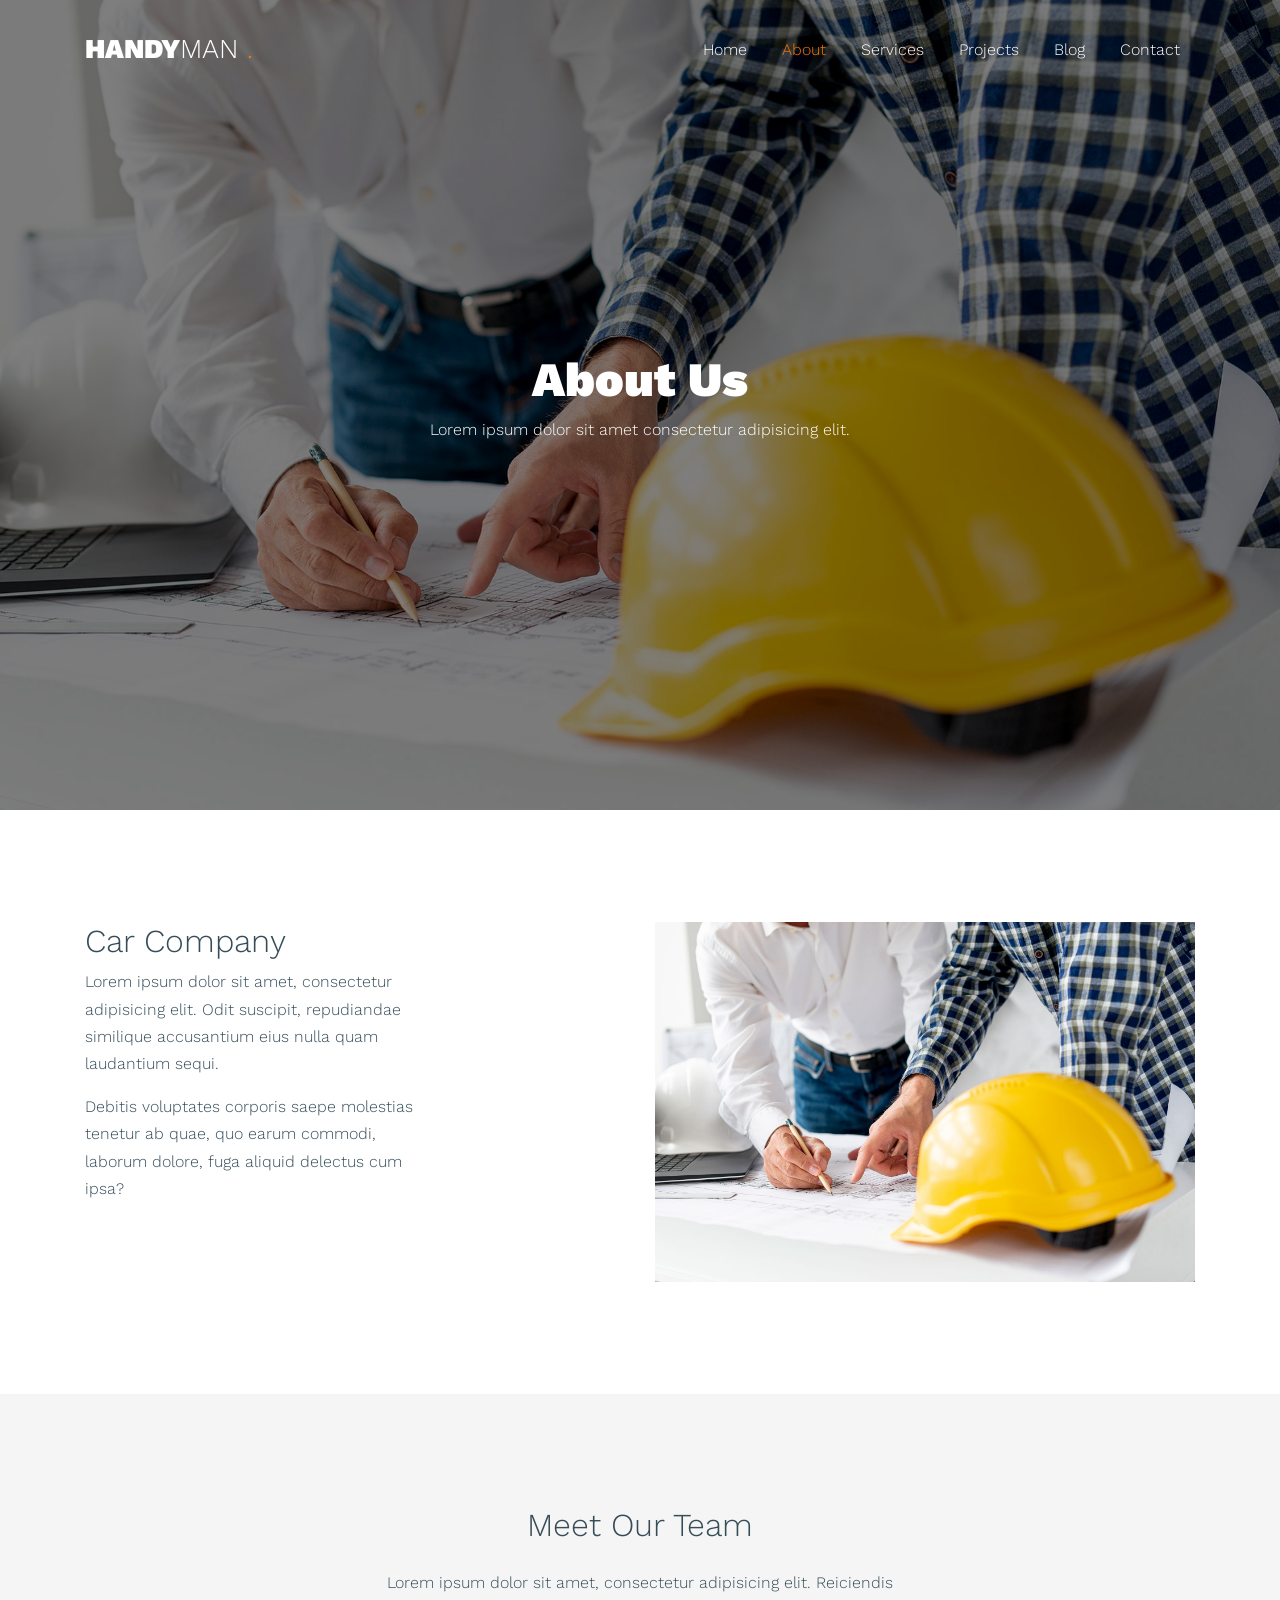
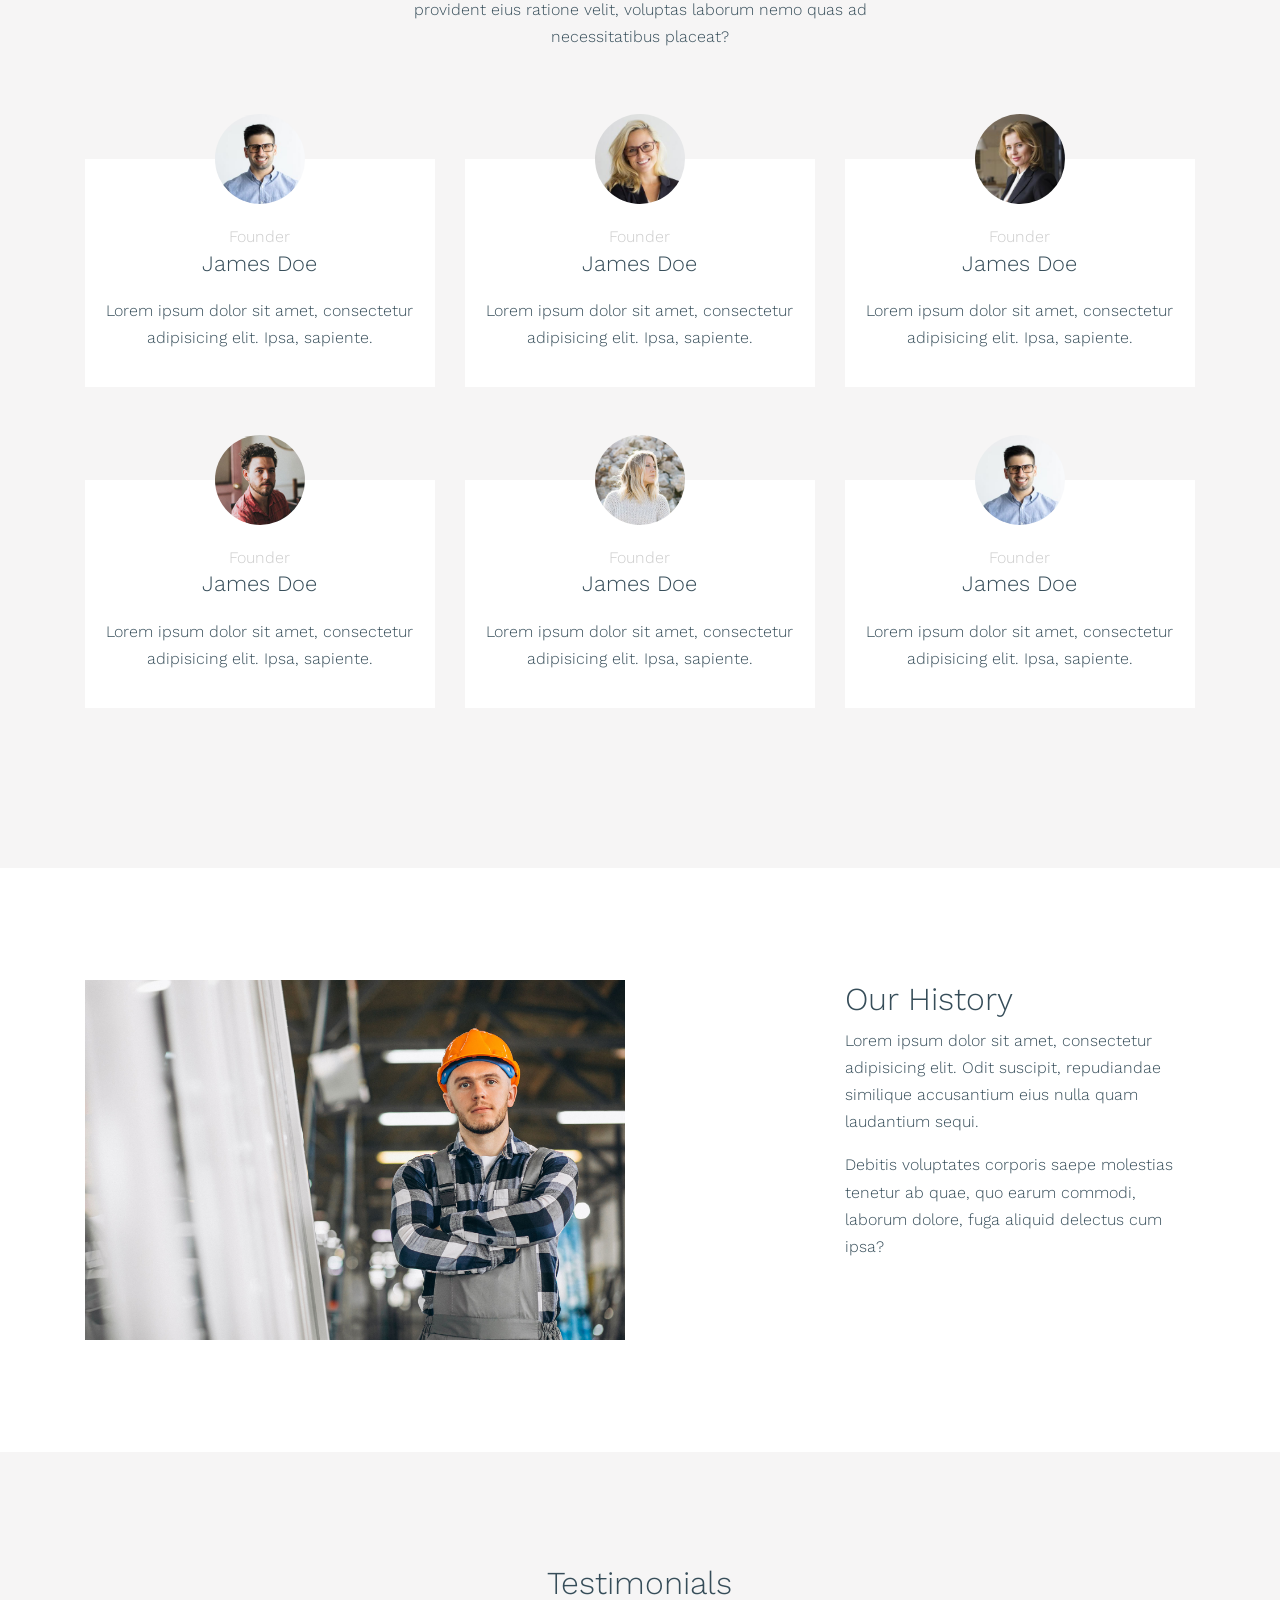
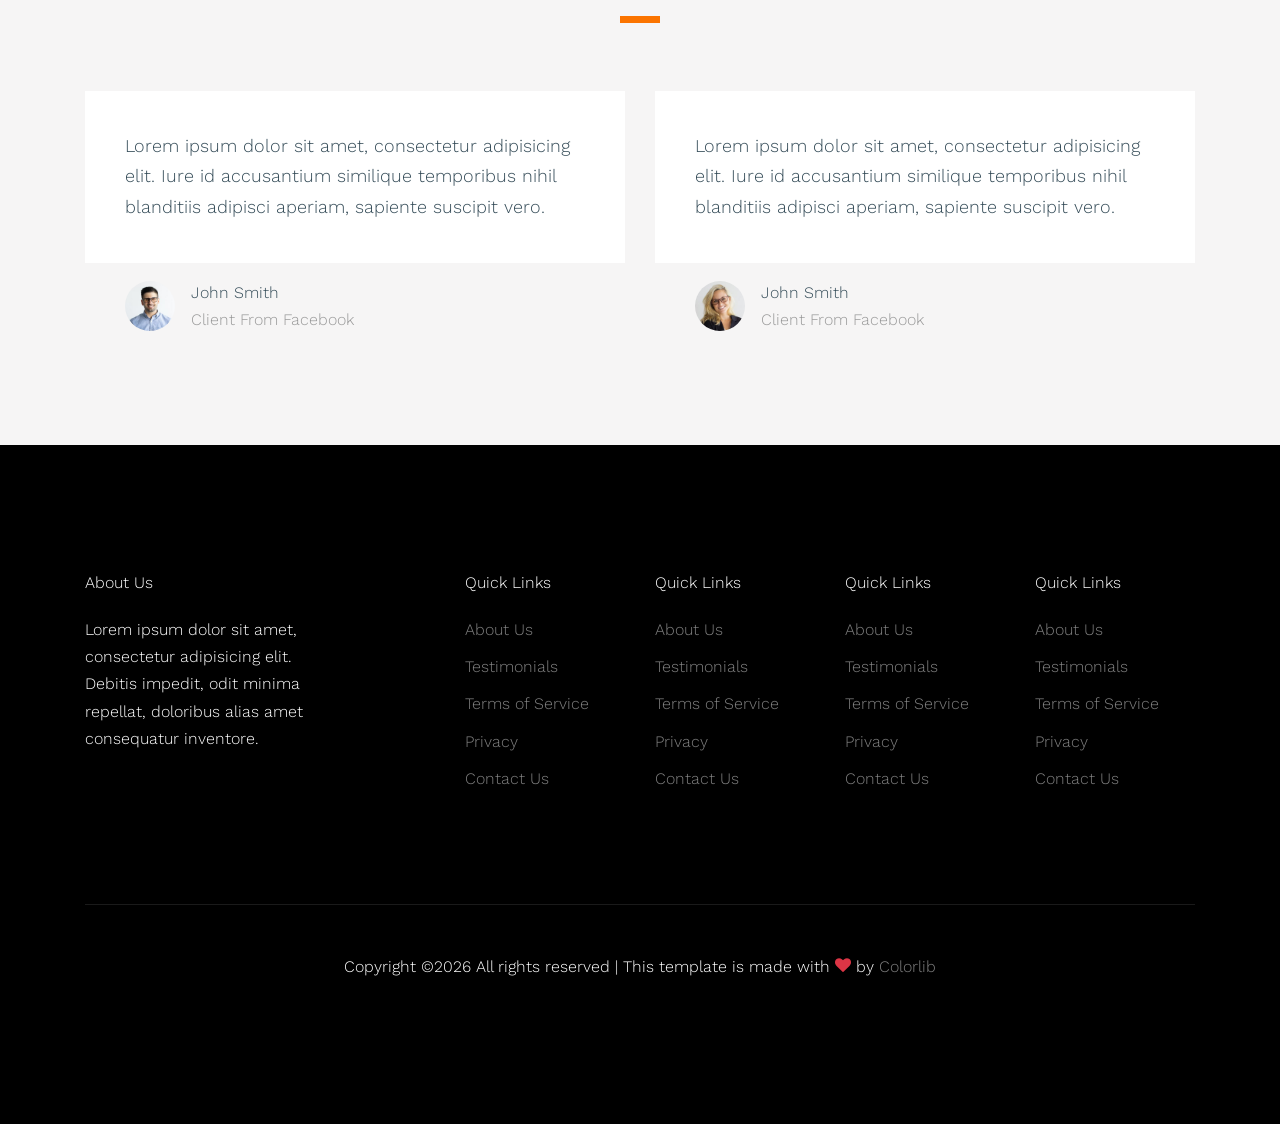
<file: plugins/homepage/about.html>
<!doctype html>
<html lang="en">

  <head>
    <title>Handyman &mdash; Free Website Template by Colorlib</title>
    <meta charset="utf-8">
    <meta name="viewport" content="width=device-width, initial-scale=1, shrink-to-fit=no">

    <link href="https://fonts.googleapis.com/css?family=Work+Sans:400,500,700&display=swap" rel="stylesheet">

    <link rel="stylesheet" href="fonts/icomoon/style.css">

    <link rel="stylesheet" href="css/bootstrap.min.css">
    <link rel="stylesheet" href="css/bootstrap-datepicker.css">
    <link rel="stylesheet" href="css/jquery.fancybox.min.css">
    <link rel="stylesheet" href="css/owl.carousel.min.css">
    <link rel="stylesheet" href="css/owl.theme.default.min.css">
    <link rel="stylesheet" href="fonts/flaticon/font/flaticon.css">
    <link rel="stylesheet" href="css/aos.css">

    <!-- MAIN CSS -->
    <link rel="stylesheet" href="css/style.css">

  </head>

  <body data-spy="scroll" data-target=".site-navbar-target" data-offset="300">

    
    <div class="site-wrap" id="home-section">

      <div class="site-mobile-menu site-navbar-target">
        <div class="site-mobile-menu-header">
          <div class="site-mobile-menu-close mt-3">
            <span class="icon-close2 js-menu-toggle"></span>
          </div>
        </div>
        <div class="site-mobile-menu-body"></div>
      </div>



      <header class="site-navbar site-navbar-target" role="banner">

        <div class="container">
          <div class="row align-items-center position-relative">

            <div class="col-3 ">
              <div class="site-logo">
                <a href="index.html"><strong>Handy</strong>man <span class="text-primary">.</span> </a>
              </div>
            </div>

            <div class="col-9  text-right">
              

              <span class="d-inline-block d-lg-none"><a href="#" class="text-white site-menu-toggle js-menu-toggle py-5 text-white"><span class="icon-menu h3 text-white"></span></a></span>

              

              <nav class="site-navigation text-right ml-auto d-none d-lg-block" role="navigation">
                <ul class="site-menu main-menu js-clone-nav ml-auto ">
                  <li><a href="index.html" class="nav-link">Home</a></li>
                  <li class="active"><a href="about.html" class="nav-link">About</a></li>
                  <li><a href="services.html" class="nav-link">Services</a></li>
                  <li><a href="projects.html" class="nav-link">Projects</a></li>
                  <li><a href="blog.html" class="nav-link">Blog</a></li>
                  <li><a href="contact.html" class="nav-link">Contact</a></li>

                </ul>
              </nav>
            </div>

            
          </div>
        </div>

      </header>


      <div class="ftco-blocks-cover-1">
      <div class="ftco-cover-1 overlay innerpage" style="background-image: url('images/hero_2.jpg')">
        <div class="container">
          <div class="row align-items-center justify-content-center">
            <div class="col-lg-6 text-center">
              <h1>About Us</h1>
              <p>Lorem ipsum dolor sit amet consectetur adipisicing elit.</p>
            </div>
          </div>
        </div>
      </div>
    </div>

    
    
    <div class="site-section">
      <div class="container">
        <div class="row">
          <div class="col-lg-6 mb-5 mb-lg-0 order-lg-2">
            <img src="images/hero_2.jpg" alt="Image" class="img-fluid">
          </div>
          <div class="col-lg-4 mr-auto">
            <h2>Car Company</h2>
            <p>Lorem ipsum dolor sit amet, consectetur adipisicing elit. Odit suscipit, repudiandae similique accusantium eius nulla quam laudantium sequi.</p>
            <p>Debitis voluptates corporis saepe molestias tenetur ab quae, quo earum commodi, laborum dolore, fuga aliquid delectus cum ipsa?</p>
          </div>
        </div>
      </div>
    </div>

    <div class="site-section bg-light">
      <div class="container">
        <div class="row justify-content-center text-center mb-5 section-2-title">
          <div class="col-md-6">
            <h2 class="mb-4">Meet Our Team</h2>
            <p>Lorem ipsum dolor sit amet, consectetur adipisicing elit. Reiciendis provident eius ratione velit, voluptas laborum nemo quas ad necessitatibus placeat?</p>
          </div>
        </div>
        <div class="row align-items-stretch">

          <div class="col-lg-4 col-md-6 mb-5">
            <div class="post-entry-1 h-100 person-1">
              
                <img src="images/person_1.jpg" alt="Image"
                 class="img-fluid">
            
              <div class="post-entry-1-contents">
                <span class="meta">Founder</span>
                <h2>James Doe</h2>
                <p>Lorem ipsum dolor sit amet, consectetur adipisicing elit. Ipsa, sapiente.</p>
              </div>
            </div>
          </div>
          <div class="col-lg-4 col-md-6 mb-5">
            <div class="post-entry-1 h-100 person-1">
              
                <img src="images/person_2.jpg" alt="Image"
                 class="img-fluid">
            
              <div class="post-entry-1-contents">
                <span class="meta">Founder</span>
                <h2>James Doe</h2>
                <p>Lorem ipsum dolor sit amet, consectetur adipisicing elit. Ipsa, sapiente.</p>
              </div>
            </div>
          </div>

          <div class="col-lg-4 col-md-6 mb-5">
            <div class="post-entry-1 h-100 person-1">
              
                <img src="images/person_3.jpg" alt="Image"
                 class="img-fluid">
            
              <div class="post-entry-1-contents">
                <span class="meta">Founder</span>
                <h2>James Doe</h2>
                <p>Lorem ipsum dolor sit amet, consectetur adipisicing elit. Ipsa, sapiente.</p>
              </div>
            </div>
          </div>

          <div class="col-lg-4 col-md-6 mb-5">
            <div class="post-entry-1 h-100 person-1">
              
                <img src="images/person_4.jpg" alt="Image"
                 class="img-fluid">
            
              <div class="post-entry-1-contents">
                <span class="meta">Founder</span>
                <h2>James Doe</h2>
                <p>Lorem ipsum dolor sit amet, consectetur adipisicing elit. Ipsa, sapiente.</p>
              </div>
            </div>
          </div>

          <div class="col-lg-4 col-md-6 mb-5">
            <div class="post-entry-1 h-100 person-1">
              
                <img src="images/person_5.jpg" alt="Image"
                 class="img-fluid">
            
              <div class="post-entry-1-contents">
                <span class="meta">Founder</span>
                <h2>James Doe</h2>
                <p>Lorem ipsum dolor sit amet, consectetur adipisicing elit. Ipsa, sapiente.</p>
              </div>
            </div>
          </div>

          <div class="col-lg-4 col-md-6 mb-5">
            <div class="post-entry-1 h-100 person-1">
              
                <img src="images/person_1.jpg" alt="Image"
                 class="img-fluid">
            
              <div class="post-entry-1-contents">
                <span class="meta">Founder</span>
                <h2>James Doe</h2>
                <p>Lorem ipsum dolor sit amet, consectetur adipisicing elit. Ipsa, sapiente.</p>
              </div>
            </div>
          </div>


        </div>
      </div>
    </div>

    <div class="site-section">
      <div class="container">
        <div class="row">
          <div class="col-lg-6 mb-5 mb-lg-0">
            <img src="images/hero_1.jpg" alt="Image" class="img-fluid">
          </div>
          <div class="col-lg-4 ml-auto">
            <h2>Our History</h2>
            <p>Lorem ipsum dolor sit amet, consectetur adipisicing elit. Odit suscipit, repudiandae similique accusantium eius nulla quam laudantium sequi.</p>
            <p>Debitis voluptates corporis saepe molestias tenetur ab quae, quo earum commodi, laborum dolore, fuga aliquid delectus cum ipsa?</p>
          </div>
        </div>
      </div>
    </div>

    
    <div class="site-section bg-light">
      <div class="container">
        <div class="row mb-5">
          <div class="col-md-4 mx-auto">
            <h2 class="line-bottom text-center">Testimonials</h2>
          </div>
        </div>
        <div class="row">
          <div class="col-lg-6">
            <div class="testimonial-3">
              <blockquote>Lorem ipsum dolor sit amet, consectetur adipisicing elit. Iure id accusantium similique temporibus nihil blanditiis adipisci aperiam, sapiente suscipit vero.</blockquote>
              <div class="vcard d-flex align-items-center">
                <div class="img-wrap mr-3">
                  <img src="images/person_1.jpg" alt="Image" class="img-fluid">
                </div>
                <div>
                  <span class="d-block">John Smith</span>
                  <span class="position">Client From Facebook</span>
                </div>
              </div>
            </div>
          </div>
          <div class="col-lg-6">
            <div class="testimonial-3">
              <blockquote>Lorem ipsum dolor sit amet, consectetur adipisicing elit. Iure id accusantium similique temporibus nihil blanditiis adipisci aperiam, sapiente suscipit vero.</blockquote>
              <div class="vcard d-flex align-items-center">
                <div class="img-wrap mr-3">
                  <img src="images/person_2.jpg" alt="Image" class="img-fluid">
                </div>
                <div>
                  <span class="d-block">John Smith</span>
                  <span class="position">Client From Facebook</span>
                </div>
              </div>
            </div>
          </div>
        </div>
      </div>
    </div>

    

    <footer class="site-footer">
      <div class="container">
        <div class="row">
          <div class="col-lg-3">
            <h2 class="footer-heading mb-4">About Us</h2>
                <p>Lorem ipsum dolor sit amet, consectetur adipisicing elit. Debitis impedit, odit minima repellat, doloribus alias amet consequatur inventore.</p>
          </div>
          <div class="col-lg-8 ml-auto">
            <div class="row">
              <div class="col-lg-3">
                <h2 class="footer-heading mb-4">Quick Links</h2>
                <ul class="list-unstyled">
                  <li><a href="#">About Us</a></li>
                  <li><a href="#">Testimonials</a></li>
                  <li><a href="#">Terms of Service</a></li>
                  <li><a href="#">Privacy</a></li>
                  <li><a href="#">Contact Us</a></li>
                </ul>
              </div>
              <div class="col-lg-3">
                <h2 class="footer-heading mb-4">Quick Links</h2>
                <ul class="list-unstyled">
                  <li><a href="#">About Us</a></li>
                  <li><a href="#">Testimonials</a></li>
                  <li><a href="#">Terms of Service</a></li>
                  <li><a href="#">Privacy</a></li>
                  <li><a href="#">Contact Us</a></li>
                </ul>
              </div>
              <div class="col-lg-3">
                <h2 class="footer-heading mb-4">Quick Links</h2>
                <ul class="list-unstyled">
                  <li><a href="#">About Us</a></li>
                  <li><a href="#">Testimonials</a></li>
                  <li><a href="#">Terms of Service</a></li>
                  <li><a href="#">Privacy</a></li>
                  <li><a href="#">Contact Us</a></li>
                </ul>
              </div>
              <div class="col-lg-3">
                <h2 class="footer-heading mb-4">Quick Links</h2>
                <ul class="list-unstyled">
                  <li><a href="#">About Us</a></li>
                  <li><a href="#">Testimonials</a></li>
                  <li><a href="#">Terms of Service</a></li>
                  <li><a href="#">Privacy</a></li>
                  <li><a href="#">Contact Us</a></li>
                </ul>
              </div>
            </div>
          </div>
        </div>
        <div class="row pt-5 mt-5 text-center">
          <div class="col-md-12">
            <div class="border-top pt-5">
              <p>
            <!-- Link back to Colorlib can't be removed. Template is licensed under CC BY 3.0. -->
            Copyright &copy;<script>document.write(new Date().getFullYear());</script> All rights reserved | This template is made with <i class="icon-heart text-danger" aria-hidden="true"></i> by <a href="https://colorlib.com" target="_blank" >Colorlib</a>
            <!-- Link back to Colorlib can't be removed. Template is licensed under CC BY 3.0. -->
            </p>
            </div>
          </div>

        </div>
      </div>
    </footer>

    </div>

    <script src="js/jquery-3.3.1.min.js"></script>
    <script src="js/popper.min.js"></script>
    <script src="js/bootstrap.min.js"></script>
    <script src="js/owl.carousel.min.js"></script>
    <script src="js/jquery.sticky.js"></script>
    <script src="js/jquery.waypoints.min.js"></script>
    <script src="js/jquery.animateNumber.min.js"></script>
    <script src="js/jquery.fancybox.min.js"></script>
    <script src="js/jquery.easing.1.3.js"></script>
    <script src="js/bootstrap-datepicker.min.js"></script>
    <script src="js/aos.js"></script>

    <script src="js/main.js"></script>

  </body>

</html>
</file>
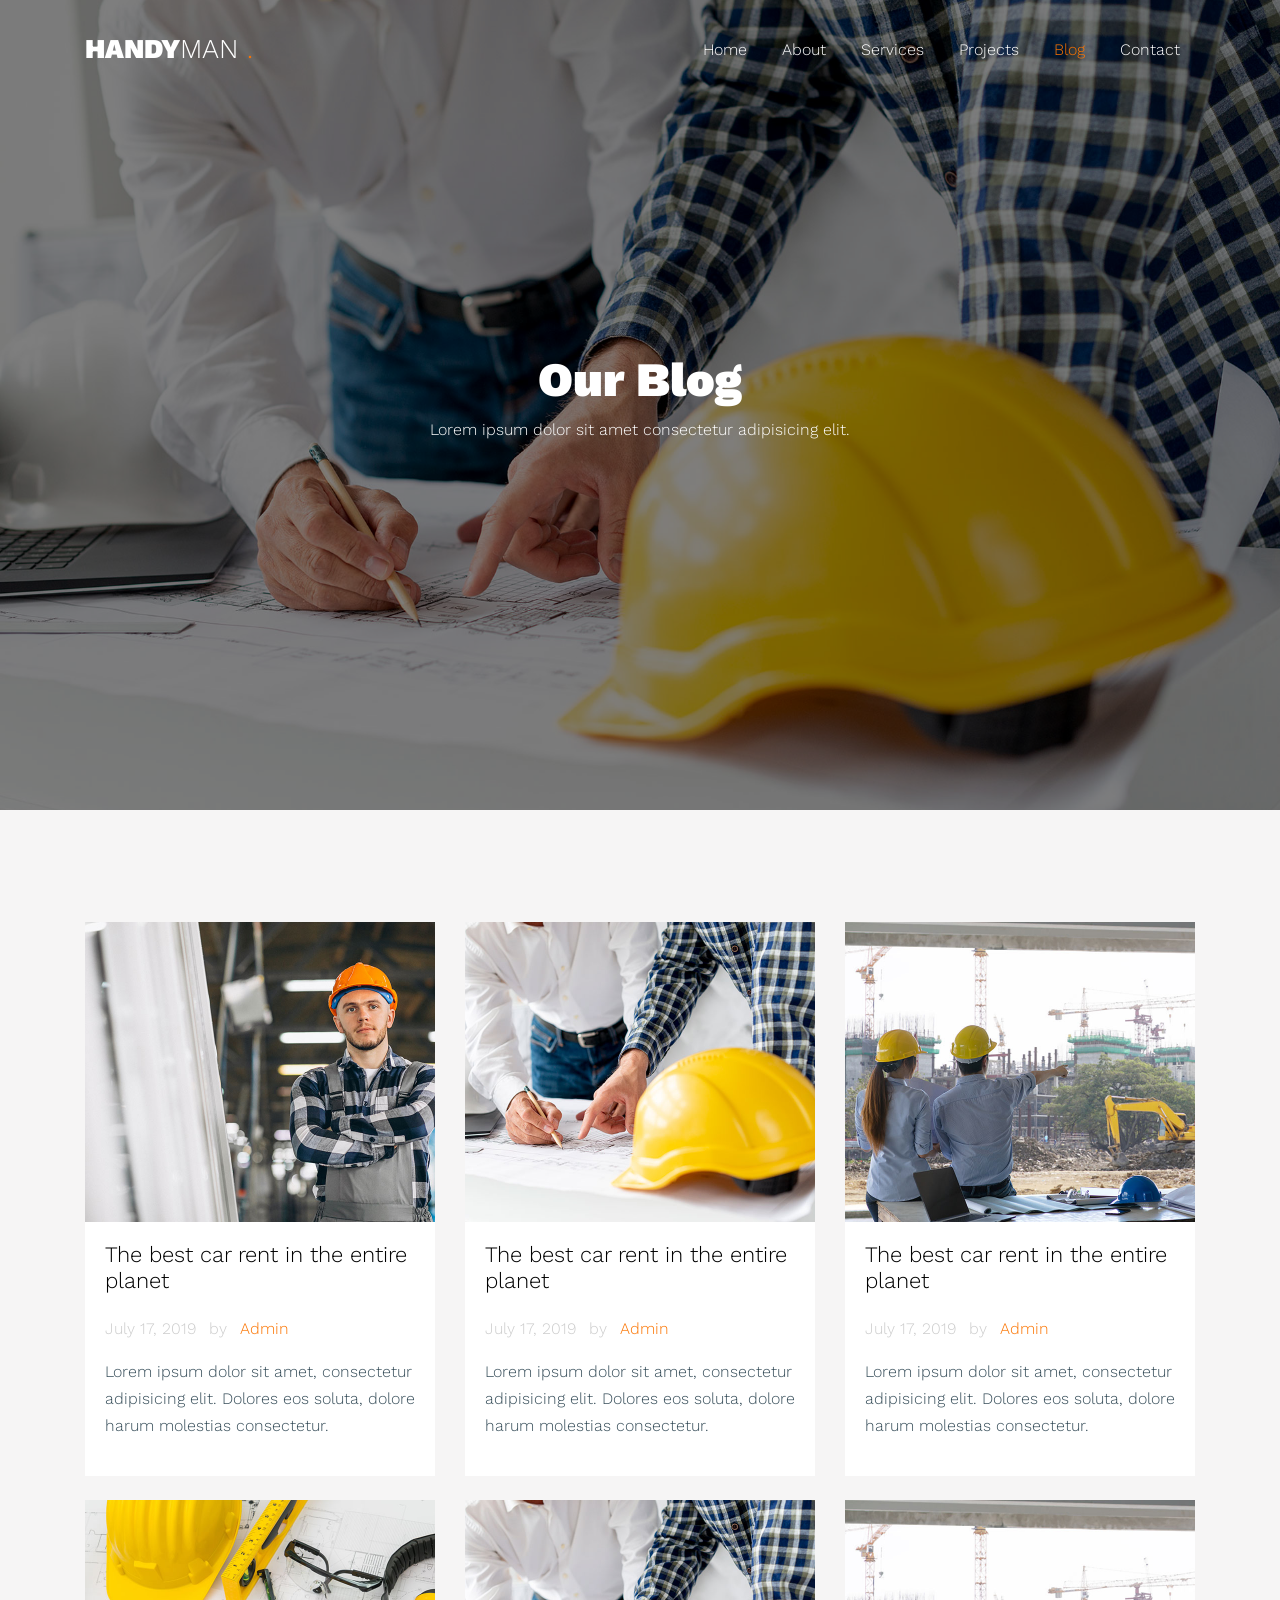
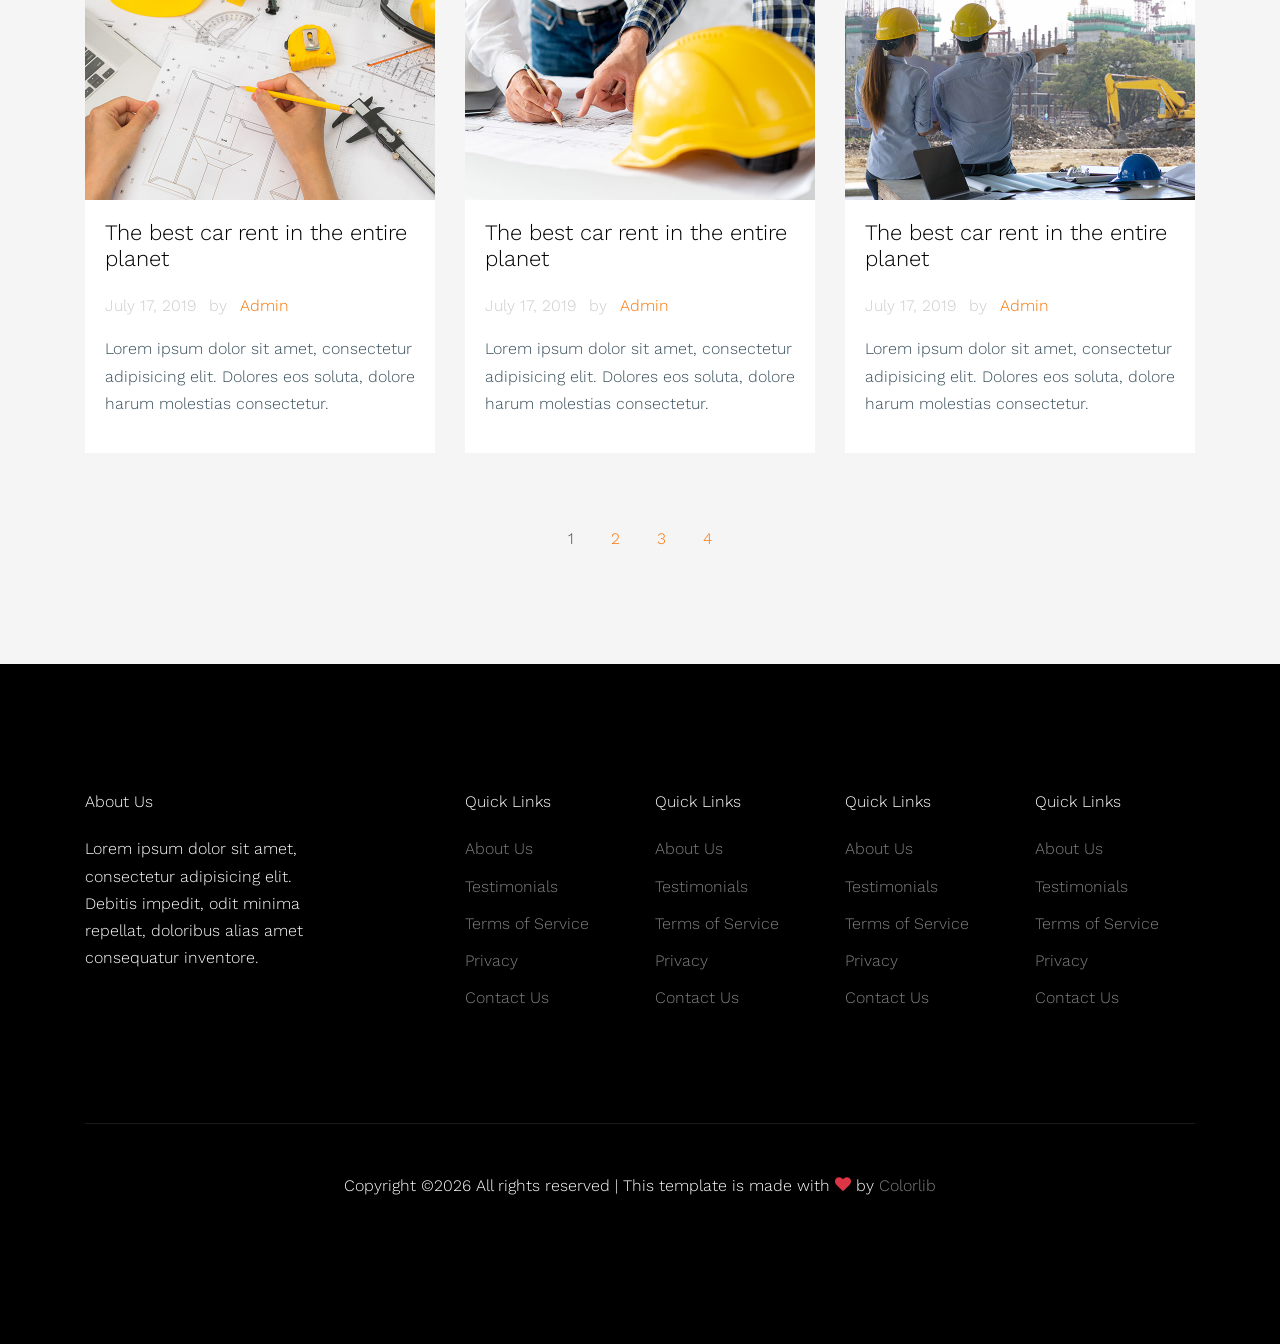
<file: plugins/homepage/blog.html>
<!doctype html>
<html lang="en">

  <head>
    <title>Handyman &mdash; Free Website Template by Colorlib</title>
    <meta charset="utf-8">
    <meta name="viewport" content="width=device-width, initial-scale=1, shrink-to-fit=no">

    <link href="https://fonts.googleapis.com/css?family=Work+Sans:400,500,700&display=swap" rel="stylesheet">

    <link rel="stylesheet" href="fonts/icomoon/style.css">

    <link rel="stylesheet" href="css/bootstrap.min.css">
    <link rel="stylesheet" href="css/bootstrap-datepicker.css">
    <link rel="stylesheet" href="css/jquery.fancybox.min.css">
    <link rel="stylesheet" href="css/owl.carousel.min.css">
    <link rel="stylesheet" href="css/owl.theme.default.min.css">
    <link rel="stylesheet" href="fonts/flaticon/font/flaticon.css">
    <link rel="stylesheet" href="css/aos.css">

    <!-- MAIN CSS -->
    <link rel="stylesheet" href="css/style.css">

  </head>

  <body data-spy="scroll" data-target=".site-navbar-target" data-offset="300">

    
    <div class="site-wrap" id="home-section">

      <div class="site-mobile-menu site-navbar-target">
        <div class="site-mobile-menu-header">
          <div class="site-mobile-menu-close mt-3">
            <span class="icon-close2 js-menu-toggle"></span>
          </div>
        </div>
        <div class="site-mobile-menu-body"></div>
      </div>



      <header class="site-navbar site-navbar-target" role="banner">

        <div class="container">
          <div class="row align-items-center position-relative">

            <div class="col-3 ">
              <div class="site-logo">
                <a href="index.html"><strong>Handy</strong>man <span class="text-primary">.</span> </a>
              </div>
            </div>

            <div class="col-9  text-right">
              

              <span class="d-inline-block d-lg-none"><a href="#" class="text-white site-menu-toggle js-menu-toggle py-5 text-white"><span class="icon-menu h3 text-white"></span></a></span>

              

              <nav class="site-navigation text-right ml-auto d-none d-lg-block" role="navigation">
                <ul class="site-menu main-menu js-clone-nav ml-auto ">
                  <li><a href="index.html" class="nav-link">Home</a></li>
                  <li><a href="about.html" class="nav-link">About</a></li>
                  <li><a href="services.html" class="nav-link">Services</a></li>
                  <li><a href="projects.html" class="nav-link">Projects</a></li>
                  <li class="active"><a href="blog.html" class="nav-link">Blog</a></li>
                  <li><a href="contact.html" class="nav-link">Contact</a></li>

                </ul>
              </nav>
            </div>

            
          </div>
        </div>

      </header>


      <div class="ftco-blocks-cover-1">
      <div class="ftco-cover-1 overlay innerpage" style="background-image: url('images/hero_2.jpg')">
        <div class="container">
          <div class="row align-items-center justify-content-center">
            <div class="col-lg-6 text-center">
              <h1>Our Blog</h1>
              <p>Lorem ipsum dolor sit amet consectetur adipisicing elit.</p>
            </div>
          </div>
        </div>
      </div>
    </div>

    
    
    <div class="site-section bg-light">
      <div class="container">
        <div class="row">
          <div class="col-lg-4 col-md-6 mb-4">
            <div class="post-entry-1 h-100">
              <a href="single.html">
                <img src="images/img_1.jpg" alt="Image"
                 class="img-fluid">
              </a>
              <div class="post-entry-1-contents">
                
                <h2><a href="single.html">The best car rent in the entire planet</a></h2>
                <span class="meta d-inline-block mb-3">July 17, 2019 <span class="mx-2">by</span> <a href="#">Admin</a></span>
                <p>Lorem ipsum dolor sit amet, consectetur adipisicing elit. Dolores eos soluta, dolore harum molestias consectetur.</p>
              </div>
            </div>
          </div>
          <div class="col-lg-4 col-md-6 mb-4">
            <div class="post-entry-1 h-100">
              <a href="single.html">
                <img src="images/img_2.jpg" alt="Image"
                 class="img-fluid">
              </a>
              <div class="post-entry-1-contents">
                
                <h2><a href="single.html">The best car rent in the entire planet</a></h2>
                <span class="meta d-inline-block mb-3">July 17, 2019 <span class="mx-2">by</span> <a href="#">Admin</a></span>
                <p>Lorem ipsum dolor sit amet, consectetur adipisicing elit. Dolores eos soluta, dolore harum molestias consectetur.</p>
              </div>
            </div>
          </div>

          <div class="col-lg-4 col-md-6 mb-4">
            <div class="post-entry-1 h-100">
              <a href="single.html">
                <img src="images/img_3.jpg" alt="Image"
                 class="img-fluid">
              </a>
              <div class="post-entry-1-contents">
                
                <h2><a href="single.html">The best car rent in the entire planet</a></h2>
                <span class="meta d-inline-block mb-3">July 17, 2019 <span class="mx-2">by</span> <a href="#">Admin</a></span>
                <p>Lorem ipsum dolor sit amet, consectetur adipisicing elit. Dolores eos soluta, dolore harum molestias consectetur.</p>
              </div>
            </div>
          </div>

          <div class="col-lg-4 col-md-6 mb-4">
            <div class="post-entry-1 h-100">
              <a href="single.html">
                <img src="images/img_4.jpg" alt="Image"
                 class="img-fluid">
              </a>
              <div class="post-entry-1-contents">
                
                <h2><a href="single.html">The best car rent in the entire planet</a></h2>
                <span class="meta d-inline-block mb-3">July 17, 2019 <span class="mx-2">by</span> <a href="#">Admin</a></span>
                <p>Lorem ipsum dolor sit amet, consectetur adipisicing elit. Dolores eos soluta, dolore harum molestias consectetur.</p>
              </div>
            </div>
          </div>
          <div class="col-lg-4 col-md-6 mb-4">
            <div class="post-entry-1 h-100">
              <a href="single.html">
                <img src="images/img_2.jpg" alt="Image"
                 class="img-fluid">
              </a>
              <div class="post-entry-1-contents">
                
                <h2><a href="single.html">The best car rent in the entire planet</a></h2>
                <span class="meta d-inline-block mb-3">July 17, 2019 <span class="mx-2">by</span> <a href="#">Admin</a></span>
                <p>Lorem ipsum dolor sit amet, consectetur adipisicing elit. Dolores eos soluta, dolore harum molestias consectetur.</p>
              </div>
            </div>
          </div>

          <div class="col-lg-4 col-md-6 mb-4">
            <div class="post-entry-1 h-100">
              <a href="single.html">
                <img src="images/img_3.jpg" alt="Image"
                 class="img-fluid">
              </a>
              <div class="post-entry-1-contents">
                
                <h2><a href="single.html">The best car rent in the entire planet</a></h2>
                <span class="meta d-inline-block mb-3">July 17, 2019 <span class="mx-2">by</span> <a href="#">Admin</a></span>
                <p>Lorem ipsum dolor sit amet, consectetur adipisicing elit. Dolores eos soluta, dolore harum molestias consectetur.</p>
              </div>
            </div>
          </div>

          <div class="col-12 mt-5 text-center">
            <span class="p-3">1</span>
            <a href="#" class="p-3">2</a>
            <a href="#" class="p-3">3</a>
            <a href="#" class="p-3">4</a>
          </div>
        </div>
      </div>
    </div>

    
    
    <footer class="site-footer">
      <div class="container">
        <div class="row">
          <div class="col-lg-3">
            <h2 class="footer-heading mb-4">About Us</h2>
                <p>Lorem ipsum dolor sit amet, consectetur adipisicing elit. Debitis impedit, odit minima repellat, doloribus alias amet consequatur inventore.</p>
          </div>
          <div class="col-lg-8 ml-auto">
            <div class="row">
              <div class="col-lg-3">
                <h2 class="footer-heading mb-4">Quick Links</h2>
                <ul class="list-unstyled">
                  <li><a href="#">About Us</a></li>
                  <li><a href="#">Testimonials</a></li>
                  <li><a href="#">Terms of Service</a></li>
                  <li><a href="#">Privacy</a></li>
                  <li><a href="#">Contact Us</a></li>
                </ul>
              </div>
              <div class="col-lg-3">
                <h2 class="footer-heading mb-4">Quick Links</h2>
                <ul class="list-unstyled">
                  <li><a href="#">About Us</a></li>
                  <li><a href="#">Testimonials</a></li>
                  <li><a href="#">Terms of Service</a></li>
                  <li><a href="#">Privacy</a></li>
                  <li><a href="#">Contact Us</a></li>
                </ul>
              </div>
              <div class="col-lg-3">
                <h2 class="footer-heading mb-4">Quick Links</h2>
                <ul class="list-unstyled">
                  <li><a href="#">About Us</a></li>
                  <li><a href="#">Testimonials</a></li>
                  <li><a href="#">Terms of Service</a></li>
                  <li><a href="#">Privacy</a></li>
                  <li><a href="#">Contact Us</a></li>
                </ul>
              </div>
              <div class="col-lg-3">
                <h2 class="footer-heading mb-4">Quick Links</h2>
                <ul class="list-unstyled">
                  <li><a href="#">About Us</a></li>
                  <li><a href="#">Testimonials</a></li>
                  <li><a href="#">Terms of Service</a></li>
                  <li><a href="#">Privacy</a></li>
                  <li><a href="#">Contact Us</a></li>
                </ul>
              </div>
            </div>
          </div>
        </div>
        <div class="row pt-5 mt-5 text-center">
          <div class="col-md-12">
            <div class="border-top pt-5">
              <p>
            <!-- Link back to Colorlib can't be removed. Template is licensed under CC BY 3.0. -->
            Copyright &copy;<script>document.write(new Date().getFullYear());</script> All rights reserved | This template is made with <i class="icon-heart text-danger" aria-hidden="true"></i> by <a href="https://colorlib.com" target="_blank" >Colorlib</a>
            <!-- Link back to Colorlib can't be removed. Template is licensed under CC BY 3.0. -->
            </p>
            </div>
          </div>

        </div>
      </div>
    </footer>

    </div>

    <script src="js/jquery-3.3.1.min.js"></script>
    <script src="js/popper.min.js"></script>
    <script src="js/bootstrap.min.js"></script>
    <script src="js/owl.carousel.min.js"></script>
    <script src="js/jquery.sticky.js"></script>
    <script src="js/jquery.waypoints.min.js"></script>
    <script src="js/jquery.animateNumber.min.js"></script>
    <script src="js/jquery.fancybox.min.js"></script>
    <script src="js/jquery.easing.1.3.js"></script>
    <script src="js/bootstrap-datepicker.min.js"></script>
    <script src="js/aos.js"></script>

    <script src="js/main.js"></script>

  </body>

</html>
</file>
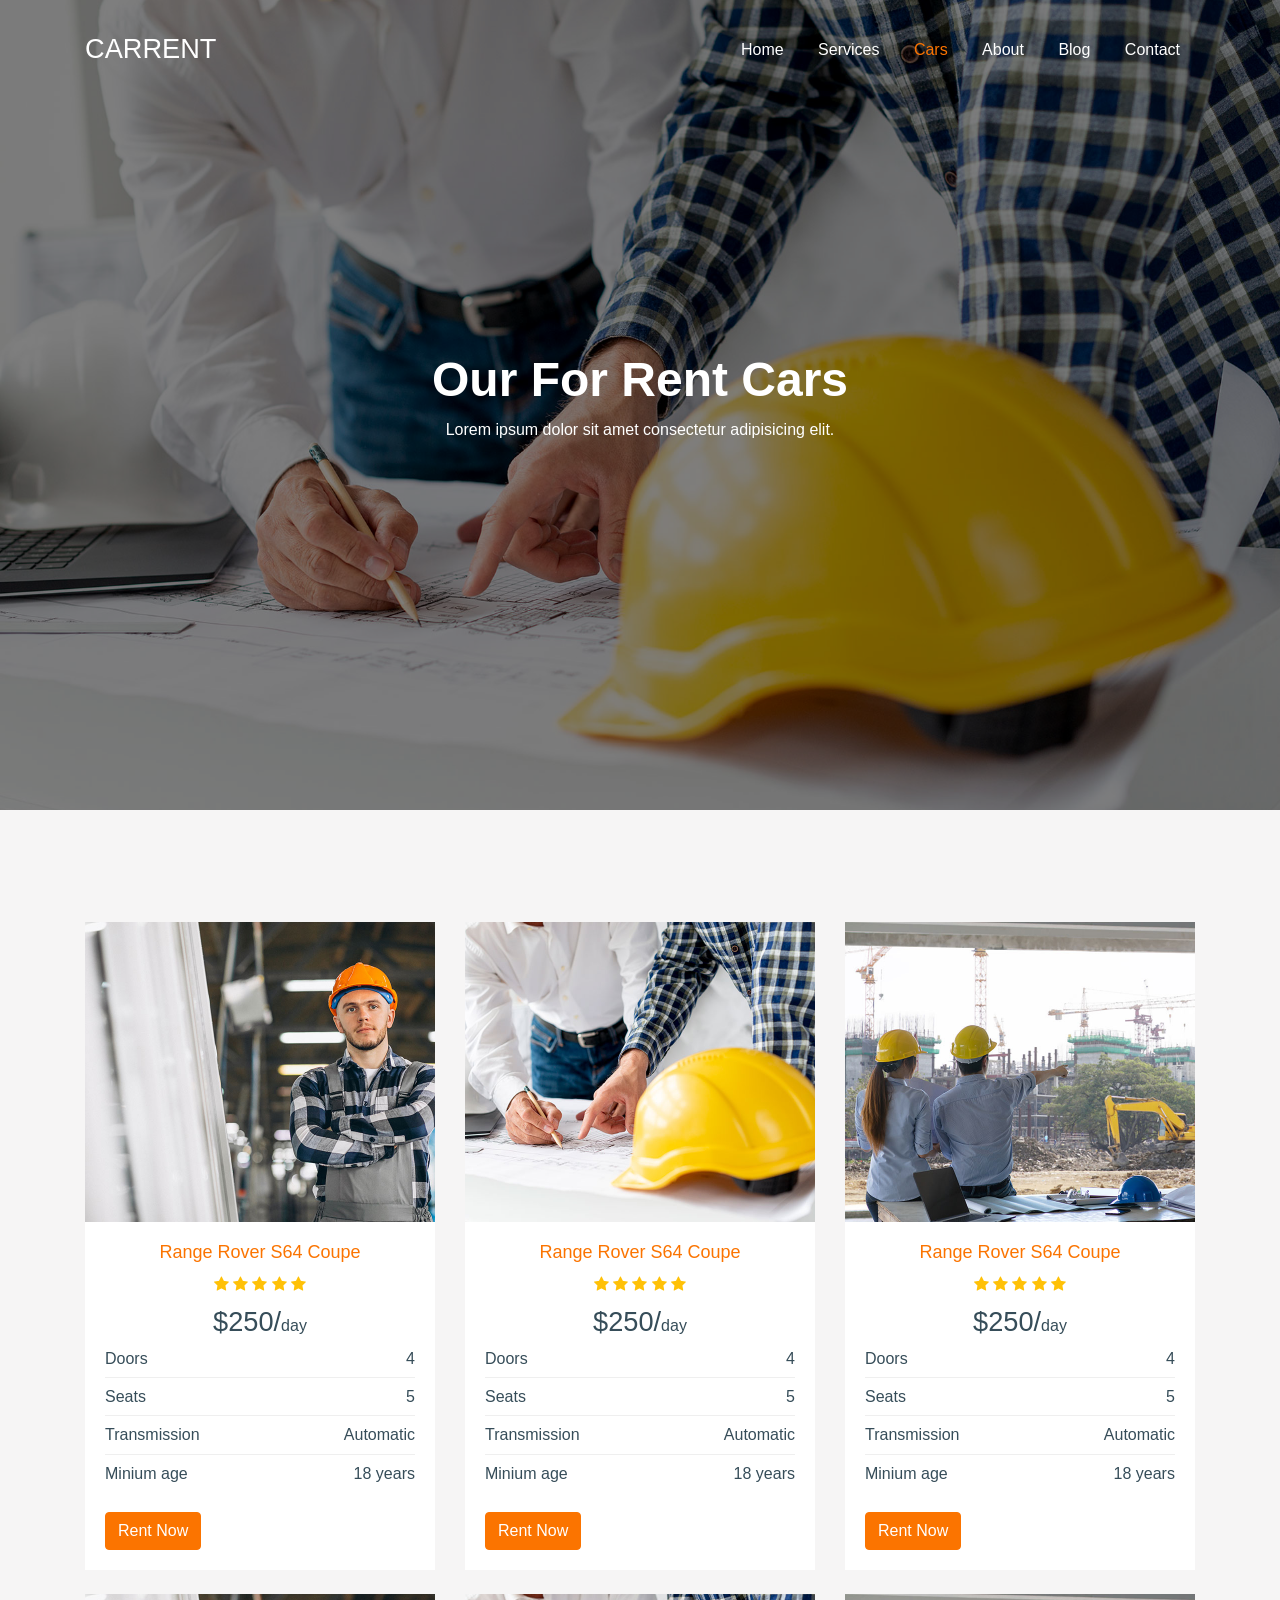
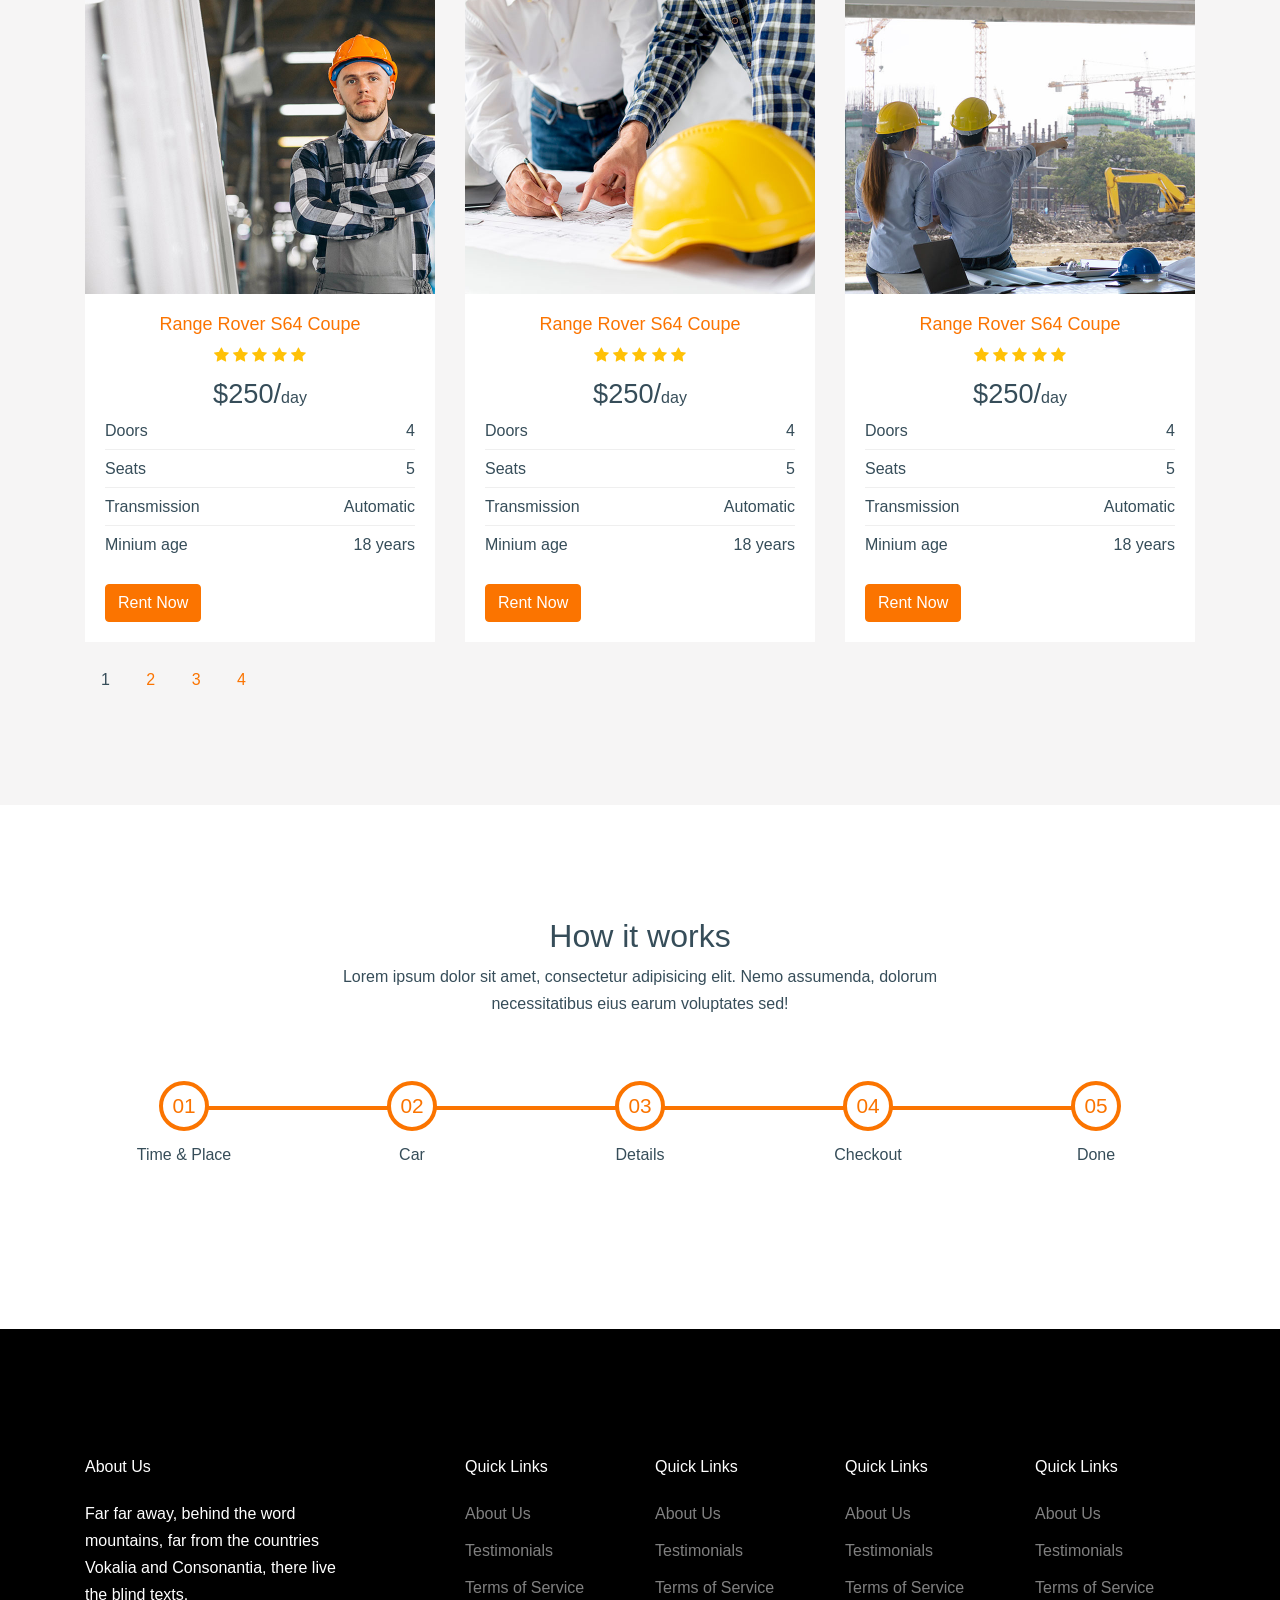
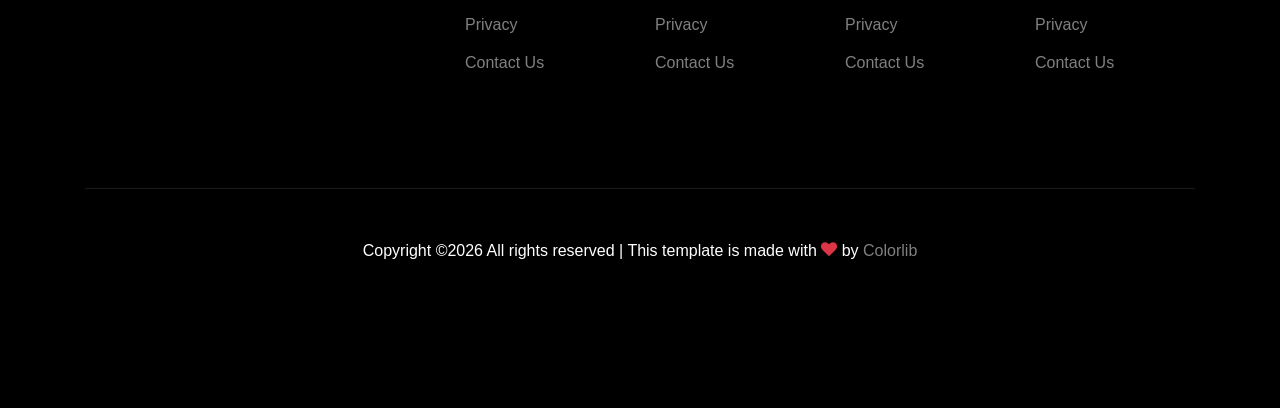
<file: plugins/homepage/cars.html>
<!doctype html>
<html lang="en">

  <head>
    <title>Car Rent &mdash; Free Website Template by Free-Template.co</title>
    <meta charset="utf-8">
    <meta name="viewport" content="width=device-width, initial-scale=1, shrink-to-fit=no">

    <link href="https://fonts.googleapis.com/css?family=DM+Sans:300,400,700&display=swap" rel="stylesheet">

    <link rel="stylesheet" href="fonts/icomoon/style.css">

    <link rel="stylesheet" href="css/bootstrap.min.css">
    <link rel="stylesheet" href="css/bootstrap-datepicker.css">
    <link rel="stylesheet" href="css/jquery.fancybox.min.css">
    <link rel="stylesheet" href="css/owl.carousel.min.css">
    <link rel="stylesheet" href="css/owl.theme.default.min.css">
    <link rel="stylesheet" href="fonts/flaticon/font/flaticon.css">
    <link rel="stylesheet" href="css/aos.css">

    <!-- MAIN CSS -->
    <link rel="stylesheet" href="css/style.css">

  </head>

  <body data-spy="scroll" data-target=".site-navbar-target" data-offset="300">

    
    <div class="site-wrap" id="home-section">

      <div class="site-mobile-menu site-navbar-target">
        <div class="site-mobile-menu-header">
          <div class="site-mobile-menu-close mt-3">
            <span class="icon-close2 js-menu-toggle"></span>
          </div>
        </div>
        <div class="site-mobile-menu-body"></div>
      </div>



      <header class="site-navbar site-navbar-target" role="banner">

        <div class="container">
          <div class="row align-items-center position-relative">

            <div class="col-3 ">
              <div class="site-logo">
                <a href="index.html">CarRent</a>
              </div>
            </div>

            <div class="col-9  text-right">
              

              <span class="d-inline-block d-lg-none"><a href="#" class="text-white site-menu-toggle js-menu-toggle py-5 text-white"><span class="icon-menu h3 text-white"></span></a></span>

              

              <nav class="site-navigation text-right ml-auto d-none d-lg-block" role="navigation">
                <ul class="site-menu main-menu js-clone-nav ml-auto ">
                  <li><a href="index.html" class="nav-link">Home</a></li>
                  <li><a href="services.html" class="nav-link">Services</a></li>
                  <li class="active"><a href="cars.html" class="nav-link">Cars</a></li>
                  <li><a href="about.html" class="nav-link">About</a></li>
                  <li><a href="blog.html" class="nav-link">Blog</a></li>
                  <li><a href="contact.html" class="nav-link">Contact</a></li>
                </ul>
              </nav>
            </div>

            
          </div>
        </div>

      </header>

    <div class="ftco-blocks-cover-1">
      <div class="ftco-cover-1 overlay innerpage" style="background-image: url('images/hero_2.jpg')">
        <div class="container">
          <div class="row align-items-center justify-content-center">
            <div class="col-lg-6 text-center">
              <h1>Our For Rent Cars</h1>
              <p>Lorem ipsum dolor sit amet consectetur adipisicing elit.</p>
            </div>
          </div>
        </div>
      </div>
    </div>

    <div class="site-section bg-light">
      <div class="container">
        <div class="row">
          <div class="col-lg-4 col-md-6 mb-4">
            <div class="item-1">
                <a href="#"><img src="images/img_1.jpg" alt="Image" class="img-fluid"></a>
                <div class="item-1-contents">
                  <div class="text-center">
                  <h3><a href="#">Range Rover S64 Coupe</a></h3>
                  <div class="rating">
                    <span class="icon-star text-warning"></span>
                    <span class="icon-star text-warning"></span>
                    <span class="icon-star text-warning"></span>
                    <span class="icon-star text-warning"></span>
                    <span class="icon-star text-warning"></span>
                  </div>
                  <div class="rent-price"><span>$250/</span>day</div>
                  </div>
                  <ul class="specs">
                    <li>
                      <span>Doors</span>
                      <span class="spec">4</span>
                    </li>
                    <li>
                      <span>Seats</span>
                      <span class="spec">5</span>
                    </li>
                    <li>
                      <span>Transmission</span>
                      <span class="spec">Automatic</span>
                    </li>
                    <li>
                      <span>Minium age</span>
                      <span class="spec">18 years</span>
                    </li>
                  </ul>
                  <div class="d-flex action">
                    <a href="contact.html" class="btn btn-primary">Rent Now</a>
                  </div>
                </div>
              </div>
          </div>

          <div class="col-lg-4 col-md-6 mb-4">
            <div class="item-1">
                <a href="#"><img src="images/img_2.jpg" alt="Image" class="img-fluid"></a>
                <div class="item-1-contents">
                  <div class="text-center">
                  <h3><a href="#">Range Rover S64 Coupe</a></h3>
                  <div class="rating">
                    <span class="icon-star text-warning"></span>
                    <span class="icon-star text-warning"></span>
                    <span class="icon-star text-warning"></span>
                    <span class="icon-star text-warning"></span>
                    <span class="icon-star text-warning"></span>
                  </div>
                  <div class="rent-price"><span>$250/</span>day</div>
                  </div>
                  <ul class="specs">
                    <li>
                      <span>Doors</span>
                      <span class="spec">4</span>
                    </li>
                    <li>
                      <span>Seats</span>
                      <span class="spec">5</span>
                    </li>
                    <li>
                      <span>Transmission</span>
                      <span class="spec">Automatic</span>
                    </li>
                    <li>
                      <span>Minium age</span>
                      <span class="spec">18 years</span>
                    </li>
                  </ul>
                  <div class="d-flex action">
                    <a href="contact.html" class="btn btn-primary">Rent Now</a>
                  </div>
                </div>
              </div>
          </div>


          <div class="col-lg-4 col-md-6 mb-4">
            <div class="item-1">
                <a href="#"><img src="images/img_3.jpg" alt="Image" class="img-fluid"></a>
                <div class="item-1-contents">
                  <div class="text-center">
                  <h3><a href="#">Range Rover S64 Coupe</a></h3>
                  <div class="rating">
                    <span class="icon-star text-warning"></span>
                    <span class="icon-star text-warning"></span>
                    <span class="icon-star text-warning"></span>
                    <span class="icon-star text-warning"></span>
                    <span class="icon-star text-warning"></span>
                  </div>
                  <div class="rent-price"><span>$250/</span>day</div>
                  </div>
                  <ul class="specs">
                    <li>
                      <span>Doors</span>
                      <span class="spec">4</span>
                    </li>
                    <li>
                      <span>Seats</span>
                      <span class="spec">5</span>
                    </li>
                    <li>
                      <span>Transmission</span>
                      <span class="spec">Automatic</span>
                    </li>
                    <li>
                      <span>Minium age</span>
                      <span class="spec">18 years</span>
                    </li>
                  </ul>
                  <div class="d-flex action">
                    <a href="contact.html" class="btn btn-primary">Rent Now</a>
                  </div>
                </div>
              </div>
          </div>

          <div class="col-lg-4 col-md-6 mb-4">
            <div class="item-1">
                <a href="#"><img src="images/img_1.jpg" alt="Image" class="img-fluid"></a>
                <div class="item-1-contents">
                  <div class="text-center">
                  <h3><a href="#">Range Rover S64 Coupe</a></h3>
                  <div class="rating">
                    <span class="icon-star text-warning"></span>
                    <span class="icon-star text-warning"></span>
                    <span class="icon-star text-warning"></span>
                    <span class="icon-star text-warning"></span>
                    <span class="icon-star text-warning"></span>
                  </div>
                  <div class="rent-price"><span>$250/</span>day</div>
                  </div>
                  <ul class="specs">
                    <li>
                      <span>Doors</span>
                      <span class="spec">4</span>
                    </li>
                    <li>
                      <span>Seats</span>
                      <span class="spec">5</span>
                    </li>
                    <li>
                      <span>Transmission</span>
                      <span class="spec">Automatic</span>
                    </li>
                    <li>
                      <span>Minium age</span>
                      <span class="spec">18 years</span>
                    </li>
                  </ul>
                  <div class="d-flex action">
                    <a href="contact.html" class="btn btn-primary">Rent Now</a>
                  </div>
                </div>
              </div>
          </div>

          <div class="col-lg-4 col-md-6 mb-4">
            <div class="item-1">
                <a href="#"><img src="images/img_2.jpg" alt="Image" class="img-fluid"></a>
                <div class="item-1-contents">
                  <div class="text-center">
                  <h3><a href="#">Range Rover S64 Coupe</a></h3>
                  <div class="rating">
                    <span class="icon-star text-warning"></span>
                    <span class="icon-star text-warning"></span>
                    <span class="icon-star text-warning"></span>
                    <span class="icon-star text-warning"></span>
                    <span class="icon-star text-warning"></span>
                  </div>
                  <div class="rent-price"><span>$250/</span>day</div>
                  </div>
                  <ul class="specs">
                    <li>
                      <span>Doors</span>
                      <span class="spec">4</span>
                    </li>
                    <li>
                      <span>Seats</span>
                      <span class="spec">5</span>
                    </li>
                    <li>
                      <span>Transmission</span>
                      <span class="spec">Automatic</span>
                    </li>
                    <li>
                      <span>Minium age</span>
                      <span class="spec">18 years</span>
                    </li>
                  </ul>
                  <div class="d-flex action">
                    <a href="contact.html" class="btn btn-primary">Rent Now</a>
                  </div>
                </div>
              </div>
          </div>


          <div class="col-lg-4 col-md-6 mb-4">
            <div class="item-1">
                <a href="#"><img src="images/img_3.jpg" alt="Image" class="img-fluid"></a>
                <div class="item-1-contents">
                  <div class="text-center">
                  <h3><a href="#">Range Rover S64 Coupe</a></h3>
                  <div class="rating">
                    <span class="icon-star text-warning"></span>
                    <span class="icon-star text-warning"></span>
                    <span class="icon-star text-warning"></span>
                    <span class="icon-star text-warning"></span>
                    <span class="icon-star text-warning"></span>
                  </div>
                  <div class="rent-price"><span>$250/</span>day</div>
                  </div>
                  <ul class="specs">
                    <li>
                      <span>Doors</span>
                      <span class="spec">4</span>
                    </li>
                    <li>
                      <span>Seats</span>
                      <span class="spec">5</span>
                    </li>
                    <li>
                      <span>Transmission</span>
                      <span class="spec">Automatic</span>
                    </li>
                    <li>
                      <span>Minium age</span>
                      <span class="spec">18 years</span>
                    </li>
                  </ul>
                  <div class="d-flex action">
                    <a href="contact.html" class="btn btn-primary">Rent Now</a>
                  </div>
                </div>
              </div>
          </div>


          <div class="col-12">
            <span class="p-3">1</span>
            <a href="#" class="p-3">2</a>
            <a href="#" class="p-3">3</a>
            <a href="#" class="p-3">4</a>
          </div>
        </div>
      </div>
    </div>

    <div class="container site-section mb-5">
      <div class="row justify-content-center text-center">
        <div class="col-7 text-center mb-5">
          <h2>How it works</h2>
          <p>Lorem ipsum dolor sit amet, consectetur adipisicing elit. Nemo assumenda, dolorum necessitatibus eius earum voluptates sed!</p>
        </div>
      </div>
      <div class="how-it-works d-flex">
        <div class="step">
          <span class="number"><span>01</span></span>
          <span class="caption">Time &amp; Place</span>
        </div>
        <div class="step">
          <span class="number"><span>02</span></span>
          <span class="caption">Car</span>
        </div>
        <div class="step">
          <span class="number"><span>03</span></span>
          <span class="caption">Details</span>
        </div>
        <div class="step">
          <span class="number"><span>04</span></span>
          <span class="caption">Checkout</span>
        </div>
        <div class="step">
          <span class="number"><span>05</span></span>
          <span class="caption">Done</span>
        </div>

      </div>
    </div>

    

    <footer class="site-footer">
      <div class="container">
        <div class="row">
          <div class="col-lg-3">
            <h2 class="footer-heading mb-4">About Us</h2>
                <p>Far far away, behind the word mountains, far from the countries Vokalia and Consonantia, there live the blind texts. </p>
          </div>
          <div class="col-lg-8 ml-auto">
            <div class="row">
              <div class="col-lg-3">
                <h2 class="footer-heading mb-4">Quick Links</h2>
                <ul class="list-unstyled">
                  <li><a href="#">About Us</a></li>
                  <li><a href="#">Testimonials</a></li>
                  <li><a href="#">Terms of Service</a></li>
                  <li><a href="#">Privacy</a></li>
                  <li><a href="#">Contact Us</a></li>
                </ul>
              </div>
              <div class="col-lg-3">
                <h2 class="footer-heading mb-4">Quick Links</h2>
                <ul class="list-unstyled">
                  <li><a href="#">About Us</a></li>
                  <li><a href="#">Testimonials</a></li>
                  <li><a href="#">Terms of Service</a></li>
                  <li><a href="#">Privacy</a></li>
                  <li><a href="#">Contact Us</a></li>
                </ul>
              </div>
              <div class="col-lg-3">
                <h2 class="footer-heading mb-4">Quick Links</h2>
                <ul class="list-unstyled">
                  <li><a href="#">About Us</a></li>
                  <li><a href="#">Testimonials</a></li>
                  <li><a href="#">Terms of Service</a></li>
                  <li><a href="#">Privacy</a></li>
                  <li><a href="#">Contact Us</a></li>
                </ul>
              </div>
              <div class="col-lg-3">
                <h2 class="footer-heading mb-4">Quick Links</h2>
                <ul class="list-unstyled">
                  <li><a href="#">About Us</a></li>
                  <li><a href="#">Testimonials</a></li>
                  <li><a href="#">Terms of Service</a></li>
                  <li><a href="#">Privacy</a></li>
                  <li><a href="#">Contact Us</a></li>
                </ul>
              </div>
            </div>
          </div>
        </div>
        <div class="row pt-5 mt-5 text-center">
          <div class="col-md-12">
            <div class="border-top pt-5">
              <p>
            <!-- Link back to Colorlib can't be removed. Template is licensed under CC BY 3.0. -->
            Copyright &copy;<script>document.write(new Date().getFullYear());</script> All rights reserved | This template is made with <i class="icon-heart text-danger" aria-hidden="true"></i> by <a href="https://colorlib.com" target="_blank" >Colorlib</a>
            <!-- Link back to Colorlib can't be removed. Template is licensed under CC BY 3.0. -->
            </p>
            </div>
          </div>

        </div>
      </div>
    </footer>

    </div>

    <script src="js/jquery-3.3.1.min.js"></script>
    <script src="js/popper.min.js"></script>
    <script src="js/bootstrap.min.js"></script>
    <script src="js/owl.carousel.min.js"></script>
    <script src="js/jquery.sticky.js"></script>
    <script src="js/jquery.waypoints.min.js"></script>
    <script src="js/jquery.animateNumber.min.js"></script>
    <script src="js/jquery.fancybox.min.js"></script>
    <script src="js/jquery.easing.1.3.js"></script>
    <script src="js/bootstrap-datepicker.min.js"></script>
    <script src="js/aos.js"></script>

    <script src="js/main.js"></script>

  </body>

</html>
</file>
<file: plugins/homepage/fonts/icomoon/style.css>
@font-face {
  font-family: 'icomoon';
  src:  url('fonts/icomoon.eot?10si43');
  src:  url('fonts/icomoon.eot?10si43#iefix') format('embedded-opentype'),
    url('fonts/icomoon.ttf?10si43') format('truetype'),
    url('fonts/icomoon.woff?10si43') format('woff'),
    url('fonts/icomoon.svg?10si43#icomoon') format('svg');
  font-weight: normal;
  font-style: normal;
}

[class^="icon-"], [class*=" icon-"] {
  /* use !important to prevent issues with browser extensions that change fonts */
  font-family: 'icomoon' !important;
  speak: none;
  font-style: normal;
  font-weight: normal;
  font-variant: normal;
  text-transform: none;
  line-height: 1;

  /* Better Font Rendering =========== */
  -webkit-font-smoothing: antialiased;
  -moz-osx-font-smoothing: grayscale;
}

.icon-asterisk:before {
  content: "\f069";
}
.icon-plus:before {
  content: "\f067";
}
.icon-question:before {
  content: "\f128";
}
.icon-minus:before {
  content: "\f068";
}
.icon-glass:before {
  content: "\f000";
}
.icon-music:before {
  content: "\f001";
}
.icon-search:before {
  content: "\f002";
}
.icon-envelope-o:before {
  content: "\f003";
}
.icon-heart:before {
  content: "\f004";
}
.icon-star:before {
  content: "\f005";
}
.icon-star-o:before {
  content: "\f006";
}
.icon-user:before {
  content: "\f007";
}
.icon-film:before {
  content: "\f008";
}
.icon-th-large:before {
  content: "\f009";
}
.icon-th:before {
  content: "\f00a";
}
.icon-th-list:before {
  content: "\f00b";
}
.icon-check:before {
  content: "\f00c";
}
.icon-close:before {
  content: "\f00d";
}
.icon-remove:before {
  content: "\f00d";
}
.icon-times:before {
  content: "\f00d";
}
.icon-search-plus:before {
  content: "\f00e";
}
.icon-search-minus:before {
  content: "\f010";
}
.icon-power-off:before {
  content: "\f011";
}
.icon-signal:before {
  content: "\f012";
}
.icon-cog:before {
  content: "\f013";
}
.icon-gear:before {
  content: "\f013";
}
.icon-trash-o:before {
  content: "\f014";
}
.icon-home:before {
  content: "\f015";
}
.icon-file-o:before {
  content: "\f016";
}
.icon-clock-o:before {
  content: "\f017";
}
.icon-road:before {
  content: "\f018";
}
.icon-download:before {
  content: "\f019";
}
.icon-arrow-circle-o-down:before {
  content: "\f01a";
}
.icon-arrow-circle-o-up:before {
  content: "\f01b";
}
.icon-inbox:before {
  content: "\f01c";
}
.icon-play-circle-o:before {
  content: "\f01d";
}
.icon-repeat:before {
  content: "\f01e";
}
.icon-rotate-right:before {
  content: "\f01e";
}
.icon-refresh:before {
  content: "\f021";
}
.icon-list-alt:before {
  content: "\f022";
}
.icon-lock:before {
  content: "\f023";
}
.icon-flag:before {
  content: "\f024";
}
.icon-headphones:before {
  content: "\f025";
}
.icon-volume-off:before {
  content: "\f026";
}
.icon-volume-down:before {
  content: "\f027";
}
.icon-volume-up:before {
  content: "\f028";
}
.icon-qrcode:before {
  content: "\f029";
}
.icon-barcode:before {
  content: "\f02a";
}
.icon-tag:before {
  content: "\f02b";
}
.icon-tags:before {
  content: "\f02c";
}
.icon-book:before {
  content: "\f02d";
}
.icon-bookmark:before {
  content: "\f02e";
}
.icon-print:before {
  content: "\f02f";
}
.icon-camera:before {
  content: "\f030";
}
.icon-font:before {
  content: "\f031";
}
.icon-bold:before {
  content: "\f032";
}
.icon-italic:before {
  content: "\f033";
}
.icon-text-height:before {
  content: "\f034";
}
.icon-text-width:before {
  content: "\f035";
}
.icon-align-left:before {
  content: "\f036";
}
.icon-align-center:before {
  content: "\f037";
}
.icon-align-right:before {
  content: "\f038";
}
.icon-align-justify:before {
  content: "\f039";
}
.icon-list:before {
  content: "\f03a";
}
.icon-dedent:before {
  content: "\f03b";
}
.icon-outdent:before {
  content: "\f03b";
}
.icon-indent:before {
  content: "\f03c";
}
.icon-video-camera:before {
  content: "\f03d";
}
.icon-image:before {
  content: "\f03e";
}
.icon-photo:before {
  content: "\f03e";
}
.icon-picture-o:before {
  content: "\f03e";
}
.icon-pencil:before {
  content: "\f040";
}
.icon-map-marker:before {
  content: "\f041";
}
.icon-adjust:before {
  content: "\f042";
}
.icon-tint:before {
  content: "\f043";
}
.icon-edit:before {
  content: "\f044";
}
.icon-pencil-square-o:before {
  content: "\f044";
}
.icon-share-square-o:before {
  content: "\f045";
}
.icon-check-square-o:before {
  content: "\f046";
}
.icon-arrows:before {
  content: "\f047";
}
.icon-step-backward:before {
  content: "\f048";
}
.icon-fast-backward:before {
  content: "\f049";
}
.icon-backward:before {
  content: "\f04a";
}
.icon-play:before {
  content: "\f04b";
}
.icon-pause:before {
  content: "\f04c";
}
.icon-stop:before {
  content: "\f04d";
}
.icon-forward:before {
  content: "\f04e";
}
.icon-fast-forward:before {
  content: "\f050";
}
.icon-step-forward:before {
  content: "\f051";
}
.icon-eject:before {
  content: "\f052";
}
.icon-chevron-left:before {
  content: "\f053";
}
.icon-chevron-right:before {
  content: "\f054";
}
.icon-plus-circle:before {
  content: "\f055";
}
.icon-minus-circle:before {
  content: "\f056";
}
.icon-times-circle:before {
  content: "\f057";
}
.icon-check-circle:before {
  content: "\f058";
}
.icon-question-circle:before {
  content: "\f059";
}
.icon-info-circle:before {
  content: "\f05a";
}
.icon-crosshairs:before {
  content: "\f05b";
}
.icon-times-circle-o:before {
  content: "\f05c";
}
.icon-check-circle-o:before {
  content: "\f05d";
}
.icon-ban:before {
  content: "\f05e";
}
.icon-arrow-left:before {
  content: "\f060";
}
.icon-arrow-right:before {
  content: "\f061";
}
.icon-arrow-up:before {
  content: "\f062";
}
.icon-arrow-down:before {
  content: "\f063";
}
.icon-mail-forward:before {
  content: "\f064";
}
.icon-share:before {
  content: "\f064";
}
.icon-expand:before {
  content: "\f065";
}
.icon-compress:before {
  content: "\f066";
}
.icon-exclamation-circle:before {
  content: "\f06a";
}
.icon-gift:before {
  content: "\f06b";
}
.icon-leaf:before {
  content: "\f06c";
}
.icon-fire:before {
  content: "\f06d";
}
.icon-eye:before {
  content: "\f06e";
}
.icon-eye-slash:before {
  content: "\f070";
}
.icon-exclamation-triangle:before {
  content: "\f071";
}
.icon-warning:before {
  content: "\f071";
}
.icon-plane:before {
  content: "\f072";
}
.icon-calendar:before {
  content: "\f073";
}
.icon-random:before {
  content: "\f074";
}
.icon-comment:before {
  content: "\f075";
}
.icon-magnet:before {
  content: "\f076";
}
.icon-chevron-up:before {
  content: "\f077";
}
.icon-chevron-down:before {
  content: "\f078";
}
.icon-retweet:before {
  content: "\f079";
}
.icon-shopping-cart:before {
  content: "\f07a";
}
.icon-folder:before {
  content: "\f07b";
}
.icon-folder-open:before {
  content: "\f07c";
}
.icon-arrows-v:before {
  content: "\f07d";
}
.icon-arrows-h:before {
  content: "\f07e";
}
.icon-bar-chart:before {
  content: "\f080";
}
.icon-bar-chart-o:before {
  content: "\f080";
}
.icon-twitter-square:before {
  content: "\f081";
}
.icon-facebook-square:before {
  content: "\f082";
}
.icon-camera-retro:before {
  content: "\f083";
}
.icon-key:before {
  content: "\f084";
}
.icon-cogs:before {
  content: "\f085";
}
.icon-gears:before {
  content: "\f085";
}
.icon-comments:before {
  content: "\f086";
}
.icon-thumbs-o-up:before {
  content: "\f087";
}
.icon-thumbs-o-down:before {
  content: "\f088";
}
.icon-star-half:before {
  content: "\f089";
}
.icon-heart-o:before {
  content: "\f08a";
}
.icon-sign-out:before {
  content: "\f08b";
}
.icon-linkedin-square:before {
  content: "\f08c";
}
.icon-thumb-tack:before {
  content: "\f08d";
}
.icon-external-link:before {
  content: "\f08e";
}
.icon-sign-in:before {
  content: "\f090";
}
.icon-trophy:before {
  content: "\f091";
}
.icon-github-square:before {
  content: "\f092";
}
.icon-upload:before {
  content: "\f093";
}
.icon-lemon-o:before {
  content: "\f094";
}
.icon-phone:before {
  content: "\f095";
}
.icon-square-o:before {
  content: "\f096";
}
.icon-bookmark-o:before {
  content: "\f097";
}
.icon-phone-square:before {
  content: "\f098";
}
.icon-twitter:before {
  content: "\f099";
}
.icon-facebook:before {
  content: "\f09a";
}
.icon-facebook-f:before {
  content: "\f09a";
}
.icon-github:before {
  content: "\f09b";
}
.icon-unlock:before {
  content: "\f09c";
}
.icon-credit-card:before {
  content: "\f09d";
}
.icon-feed:before {
  content: "\f09e";
}
.icon-rss:before {
  content: "\f09e";
}
.icon-hdd-o:before {
  content: "\f0a0";
}
.icon-bullhorn:before {
  content: "\f0a1";
}
.icon-bell-o:before {
  content: "\f0a2";
}
.icon-certificate:before {
  content: "\f0a3";
}
.icon-hand-o-right:before {
  content: "\f0a4";
}
.icon-hand-o-left:before {
  content: "\f0a5";
}
.icon-hand-o-up:before {
  content: "\f0a6";
}
.icon-hand-o-down:before {
  content: "\f0a7";
}
.icon-arrow-circle-left:before {
  content: "\f0a8";
}
.icon-arrow-circle-right:before {
  content: "\f0a9";
}
.icon-arrow-circle-up:before {
  content: "\f0aa";
}
.icon-arrow-circle-down:before {
  content: "\f0ab";
}
.icon-globe:before {
  content: "\f0ac";
}
.icon-wrench:before {
  content: "\f0ad";
}
.icon-tasks:before {
  content: "\f0ae";
}
.icon-filter:before {
  content: "\f0b0";
}
.icon-briefcase:before {
  content: "\f0b1";
}
.icon-arrows-alt:before {
  content: "\f0b2";
}
.icon-group:before {
  content: "\f0c0";
}
.icon-users:before {
  content: "\f0c0";
}
.icon-chain:before {
  content: "\f0c1";
}
.icon-link:before {
  content: "\f0c1";
}
.icon-cloud:before {
  content: "\f0c2";
}
.icon-flask:before {
  content: "\f0c3";
}
.icon-cut:before {
  content: "\f0c4";
}
.icon-scissors:before {
  content: "\f0c4";
}
.icon-copy:before {
  content: "\f0c5";
}
.icon-files-o:before {
  content: "\f0c5";
}
.icon-paperclip:before {
  content: "\f0c6";
}
.icon-floppy-o:before {
  content: "\f0c7";
}
.icon-save:before {
  content: "\f0c7";
}
.icon-square:before {
  content: "\f0c8";
}
.icon-bars:before {
  content: "\f0c9";
}
.icon-navicon:before {
  content: "\f0c9";
}
.icon-reorder:before {
  content: "\f0c9";
}
.icon-list-ul:before {
  content: "\f0ca";
}
.icon-list-ol:before {
  content: "\f0cb";
}
.icon-strikethrough:before {
  content: "\f0cc";
}
.icon-underline:before {
  content: "\f0cd";
}
.icon-table:before {
  content: "\f0ce";
}
.icon-magic:before {
  content: "\f0d0";
}
.icon-truck:before {
  content: "\f0d1";
}
.icon-pinterest:before {
  content: "\f0d2";
}
.icon-pinterest-square:before {
  content: "\f0d3";
}
.icon-google-plus-square:before {
  content: "\f0d4";
}
.icon-google-plus:before {
  content: "\f0d5";
}
.icon-money:before {
  content: "\f0d6";
}
.icon-caret-down:before {
  content: "\f0d7";
}
.icon-caret-up:before {
  content: "\f0d8";
}
.icon-caret-left:before {
  content: "\f0d9";
}
.icon-caret-right:before {
  content: "\f0da";
}
.icon-columns:before {
  content: "\f0db";
}
.icon-sort:before {
  content: "\f0dc";
}
.icon-unsorted:before {
  content: "\f0dc";
}
.icon-sort-desc:before {
  content: "\f0dd";
}
.icon-sort-down:before {
  content: "\f0dd";
}
.icon-sort-asc:before {
  content: "\f0de";
}
.icon-sort-up:before {
  content: "\f0de";
}
.icon-envelope:before {
  content: "\f0e0";
}
.icon-linkedin:before {
  content: "\f0e1";
}
.icon-rotate-left:before {
  content: "\f0e2";
}
.icon-undo:before {
  content: "\f0e2";
}
.icon-gavel:before {
  content: "\f0e3";
}
.icon-legal:before {
  content: "\f0e3";
}
.icon-dashboard:before {
  content: "\f0e4";
}
.icon-tachometer:before {
  content: "\f0e4";
}
.icon-comment-o:before {
  content: "\f0e5";
}
.icon-comments-o:before {
  content: "\f0e6";
}
.icon-bolt:before {
  content: "\f0e7";
}
.icon-flash:before {
  content: "\f0e7";
}
.icon-sitemap:before {
  content: "\f0e8";
}
.icon-umbrella:before {
  content: "\f0e9";
}
.icon-clipboard:before {
  content: "\f0ea";
}
.icon-paste:before {
  content: "\f0ea";
}
.icon-lightbulb-o:before {
  content: "\f0eb";
}
.icon-exchange:before {
  content: "\f0ec";
}
.icon-cloud-download:before {
  content: "\f0ed";
}
.icon-cloud-upload:before {
  content: "\f0ee";
}
.icon-user-md:before {
  content: "\f0f0";
}
.icon-stethoscope:before {
  content: "\f0f1";
}
.icon-suitcase:before {
  content: "\f0f2";
}
.icon-bell:before {
  content: "\f0f3";
}
.icon-coffee:before {
  content: "\f0f4";
}
.icon-cutlery:before {
  content: "\f0f5";
}
.icon-file-text-o:before {
  content: "\f0f6";
}
.icon-building-o:before {
  content: "\f0f7";
}
.icon-hospital-o:before {
  content: "\f0f8";
}
.icon-ambulance:before {
  content: "\f0f9";
}
.icon-medkit:before {
  content: "\f0fa";
}
.icon-fighter-jet:before {
  content: "\f0fb";
}
.icon-beer:before {
  content: "\f0fc";
}
.icon-h-square:before {
  content: "\f0fd";
}
.icon-plus-square:before {
  content: "\f0fe";
}
.icon-angle-double-left:before {
  content: "\f100";
}
.icon-angle-double-right:before {
  content: "\f101";
}
.icon-angle-double-up:before {
  content: "\f102";
}
.icon-angle-double-down:before {
  content: "\f103";
}
.icon-angle-left:before {
  content: "\f104";
}
.icon-angle-right:before {
  content: "\f105";
}
.icon-angle-up:before {
  content: "\f106";
}
.icon-angle-down:before {
  content: "\f107";
}
.icon-desktop:before {
  content: "\f108";
}
.icon-laptop:before {
  content: "\f109";
}
.icon-tablet:before {
  content: "\f10a";
}
.icon-mobile:before {
  content: "\f10b";
}
.icon-mobile-phone:before {
  content: "\f10b";
}
.icon-circle-o:before {
  content: "\f10c";
}
.icon-quote-left:before {
  content: "\f10d";
}
.icon-quote-right:before {
  content: "\f10e";
}
.icon-spinner:before {
  content: "\f110";
}
.icon-circle:before {
  content: "\f111";
}
.icon-mail-reply:before {
  content: "\f112";
}
.icon-reply:before {
  content: "\f112";
}
.icon-github-alt:before {
  content: "\f113";
}
.icon-folder-o:before {
  content: "\f114";
}
.icon-folder-open-o:before {
  content: "\f115";
}
.icon-smile-o:before {
  content: "\f118";
}
.icon-frown-o:before {
  content: "\f119";
}
.icon-meh-o:before {
  content: "\f11a";
}
.icon-gamepad:before {
  content: "\f11b";
}
.icon-keyboard-o:before {
  content: "\f11c";
}
.icon-flag-o:before {
  content: "\f11d";
}
.icon-flag-checkered:before {
  content: "\f11e";
}
.icon-terminal:before {
  content: "\f120";
}
.icon-code:before {
  content: "\f121";
}
.icon-mail-reply-all:before {
  content: "\f122";
}
.icon-reply-all:before {
  content: "\f122";
}
.icon-star-half-empty:before {
  content: "\f123";
}
.icon-star-half-full:before {
  content: "\f123";
}
.icon-star-half-o:before {
  content: "\f123";
}
.icon-location-arrow:before {
  content: "\f124";
}
.icon-crop:before {
  content: "\f125";
}
.icon-code-fork:before {
  content: "\f126";
}
.icon-chain-broken:before {
  content: "\f127";
}
.icon-unlink:before {
  content: "\f127";
}
.icon-info:before {
  content: "\f129";
}
.icon-exclamation:before {
  content: "\f12a";
}
.icon-superscript:before {
  content: "\f12b";
}
.icon-subscript:before {
  content: "\f12c";
}
.icon-eraser:before {
  content: "\f12d";
}
.icon-puzzle-piece:before {
  content: "\f12e";
}
.icon-microphone:before {
  content: "\f130";
}
.icon-microphone-slash:before {
  content: "\f131";
}
.icon-shield:before {
  content: "\f132";
}
.icon-calendar-o:before {
  content: "\f133";
}
.icon-fire-extinguisher:before {
  content: "\f134";
}
.icon-rocket:before {
  content: "\f135";
}
.icon-maxcdn:before {
  content: "\f136";
}
.icon-chevron-circle-left:before {
  content: "\f137";
}
.icon-chevron-circle-right:before {
  content: "\f138";
}
.icon-chevron-circle-up:before {
  content: "\f139";
}
.icon-chevron-circle-down:before {
  content: "\f13a";
}
.icon-html5:before {
  content: "\f13b";
}
.icon-css3:before {
  content: "\f13c";
}
.icon-anchor:before {
  content: "\f13d";
}
.icon-unlock-alt:before {
  content: "\f13e";
}
.icon-bullseye:before {
  content: "\f140";
}
.icon-ellipsis-h:before {
  content: "\f141";
}
.icon-ellipsis-v:before {
  content: "\f142";
}
.icon-rss-square:before {
  content: "\f143";
}
.icon-play-circle:before {
  content: "\f144";
}
.icon-ticket:before {
  content: "\f145";
}
.icon-minus-square:before {
  content: "\f146";
}
.icon-minus-square-o:before {
  content: "\f147";
}
.icon-level-up:before {
  content: "\f148";
}
.icon-level-down:before {
  content: "\f149";
}
.icon-check-square:before {
  content: "\f14a";
}
.icon-pencil-square:before {
  content: "\f14b";
}
.icon-external-link-square:before {
  content: "\f14c";
}
.icon-share-square:before {
  content: "\f14d";
}
.icon-compass:before {
  content: "\f14e";
}
.icon-caret-square-o-down:before {
  content: "\f150";
}
.icon-toggle-down:before {
  content: "\f150";
}
.icon-caret-square-o-up:before {
  content: "\f151";
}
.icon-toggle-up:before {
  content: "\f151";
}
.icon-caret-square-o-right:before {
  content: "\f152";
}
.icon-toggle-right:before {
  content: "\f152";
}
.icon-eur:before {
  content: "\f153";
}
.icon-euro:before {
  content: "\f153";
}
.icon-gbp:before {
  content: "\f154";
}
.icon-dollar:before {
  content: "\f155";
}
.icon-usd:before {
  content: "\f155";
}
.icon-inr:before {
  content: "\f156";
}
.icon-rupee:before {
  content: "\f156";
}
.icon-cny:before {
  content: "\f157";
}
.icon-jpy:before {
  content: "\f157";
}
.icon-rmb:before {
  content: "\f157";
}
.icon-yen:before {
  content: "\f157";
}
.icon-rouble:before {
  content: "\f158";
}
.icon-rub:before {
  content: "\f158";
}
.icon-ruble:before {
  content: "\f158";
}
.icon-krw:before {
  content: "\f159";
}
.icon-won:before {
  content: "\f159";
}
.icon-bitcoin:before {
  content: "\f15a";
}
.icon-btc:before {
  content: "\f15a";
}
.icon-file:before {
  content: "\f15b";
}
.icon-file-text:before {
  content: "\f15c";
}
.icon-sort-alpha-asc:before {
  content: "\f15d";
}
.icon-sort-alpha-desc:before {
  content: "\f15e";
}
.icon-sort-amount-asc:before {
  content: "\f160";
}
.icon-sort-amount-desc:before {
  content: "\f161";
}
.icon-sort-numeric-asc:before {
  content: "\f162";
}
.icon-sort-numeric-desc:before {
  content: "\f163";
}
.icon-thumbs-up:before {
  content: "\f164";
}
.icon-thumbs-down:before {
  content: "\f165";
}
.icon-youtube-square:before {
  content: "\f166";
}
.icon-youtube:before {
  content: "\f167";
}
.icon-xing:before {
  content: "\f168";
}
.icon-xing-square:before {
  content: "\f169";
}
.icon-youtube-play:before {
  content: "\f16a";
}
.icon-dropbox:before {
  content: "\f16b";
}
.icon-stack-overflow:before {
  content: "\f16c";
}
.icon-instagram:before {
  content: "\f16d";
}
.icon-flickr:before {
  content: "\f16e";
}
.icon-adn:before {
  content: "\f170";
}
.icon-bitbucket:before {
  content: "\f171";
}
.icon-bitbucket-square:before {
  content: "\f172";
}
.icon-tumblr:before {
  content: "\f173";
}
.icon-tumblr-square:before {
  content: "\f174";
}
.icon-long-arrow-down:before {
  content: "\f175";
}
.icon-long-arrow-up:before {
  content: "\f176";
}
.icon-long-arrow-left:before {
  content: "\f177";
}
.icon-long-arrow-right:before {
  content: "\f178";
}
.icon-apple:before {
  content: "\f179";
}
.icon-windows:before {
  content: "\f17a";
}
.icon-android:before {
  content: "\f17b";
}
.icon-linux:before {
  content: "\f17c";
}
.icon-dribbble:before {
  content: "\f17d";
}
.icon-skype:before {
  content: "\f17e";
}
.icon-foursquare:before {
  content: "\f180";
}
.icon-trello:before {
  content: "\f181";
}
.icon-female:before {
  content: "\f182";
}
.icon-male:before {
  content: "\f183";
}
.icon-gittip:before {
  content: "\f184";
}
.icon-gratipay:before {
  content: "\f184";
}
.icon-sun-o:before {
  content: "\f185";
}
.icon-moon-o:before {
  content: "\f186";
}
.icon-archive:before {
  content: "\f187";
}
.icon-bug:before {
  content: "\f188";
}
.icon-vk:before {
  content: "\f189";
}
.icon-weibo:before {
  content: "\f18a";
}
.icon-renren:before {
  content: "\f18b";
}
.icon-pagelines:before {
  content: "\f18c";
}
.icon-stack-exchange:before {
  content: "\f18d";
}
.icon-arrow-circle-o-right:before {
  content: "\f18e";
}
.icon-arrow-circle-o-left:before {
  content: "\f190";
}
.icon-caret-square-o-left:before {
  content: "\f191";
}
.icon-toggle-left:before {
  content: "\f191";
}
.icon-dot-circle-o:before {
  content: "\f192";
}
.icon-wheelchair:before {
  content: "\f193";
}
.icon-vimeo-square:before {
  content: "\f194";
}
.icon-try:before {
  content: "\f195";
}
.icon-turkish-lira:before {
  content: "\f195";
}
.icon-plus-square-o:before {
  content: "\f196";
}
.icon-space-shuttle:before {
  content: "\f197";
}
.icon-slack:before {
  content: "\f198";
}
.icon-envelope-square:before {
  content: "\f199";
}
.icon-wordpress:before {
  content: "\f19a";
}
.icon-openid:before {
  content: "\f19b";
}
.icon-bank:before {
  content: "\f19c";
}
.icon-institution:before {
  content: "\f19c";
}
.icon-university:before {
  content: "\f19c";
}
.icon-graduation-cap:before {
  content: "\f19d";
}
.icon-mortar-board:before {
  content: "\f19d";
}
.icon-yahoo:before {
  content: "\f19e";
}
.icon-google:before {
  content: "\f1a0";
}
.icon-reddit:before {
  content: "\f1a1";
}
.icon-reddit-square:before {
  content: "\f1a2";
}
.icon-stumbleupon-circle:before {
  content: "\f1a3";
}
.icon-stumbleupon:before {
  content: "\f1a4";
}
.icon-delicious:before {
  content: "\f1a5";
}
.icon-digg:before {
  content: "\f1a6";
}
.icon-pied-piper-pp:before {
  content: "\f1a7";
}
.icon-pied-piper-alt:before {
  content: "\f1a8";
}
.icon-drupal:before {
  content: "\f1a9";
}
.icon-joomla:before {
  content: "\f1aa";
}
.icon-language:before {
  content: "\f1ab";
}
.icon-fax:before {
  content: "\f1ac";
}
.icon-building:before {
  content: "\f1ad";
}
.icon-child:before {
  content: "\f1ae";
}
.icon-paw:before {
  content: "\f1b0";
}
.icon-spoon:before {
  content: "\f1b1";
}
.icon-cube:before {
  content: "\f1b2";
}
.icon-cubes:before {
  content: "\f1b3";
}
.icon-behance:before {
  content: "\f1b4";
}
.icon-behance-square:before {
  content: "\f1b5";
}
.icon-steam:before {
  content: "\f1b6";
}
.icon-steam-square:before {
  content: "\f1b7";
}
.icon-recycle:before {
  content: "\f1b8";
}
.icon-automobile:before {
  content: "\f1b9";
}
.icon-car:before {
  content: "\f1b9";
}
.icon-cab:before {
  content: "\f1ba";
}
.icon-taxi:before {
  content: "\f1ba";
}
.icon-tree:before {
  content: "\f1bb";
}
.icon-spotify:before {
  content: "\f1bc";
}
.icon-deviantart:before {
  content: "\f1bd";
}
.icon-soundcloud:before {
  content: "\f1be";
}
.icon-database:before {
  content: "\f1c0";
}
.icon-file-pdf-o:before {
  content: "\f1c1";
}
.icon-file-word-o:before {
  content: "\f1c2";
}
.icon-file-excel-o:before {
  content: "\f1c3";
}
.icon-file-powerpoint-o:before {
  content: "\f1c4";
}
.icon-file-image-o:before {
  content: "\f1c5";
}
.icon-file-photo-o:before {
  content: "\f1c5";
}
.icon-file-picture-o:before {
  content: "\f1c5";
}
.icon-file-archive-o:before {
  content: "\f1c6";
}
.icon-file-zip-o:before {
  content: "\f1c6";
}
.icon-file-audio-o:before {
  content: "\f1c7";
}
.icon-file-sound-o:before {
  content: "\f1c7";
}
.icon-file-movie-o:before {
  content: "\f1c8";
}
.icon-file-video-o:before {
  content: "\f1c8";
}
.icon-file-code-o:before {
  content: "\f1c9";
}
.icon-vine:before {
  content: "\f1ca";
}
.icon-codepen:before {
  content: "\f1cb";
}
.icon-jsfiddle:before {
  content: "\f1cc";
}
.icon-life-bouy:before {
  content: "\f1cd";
}
.icon-life-buoy:before {
  content: "\f1cd";
}
.icon-life-ring:before {
  content: "\f1cd";
}
.icon-life-saver:before {
  content: "\f1cd";
}
.icon-support:before {
  content: "\f1cd";
}
.icon-circle-o-notch:before {
  content: "\f1ce";
}
.icon-ra:before {
  content: "\f1d0";
}
.icon-rebel:before {
  content: "\f1d0";
}
.icon-resistance:before {
  content: "\f1d0";
}
.icon-empire:before {
  content: "\f1d1";
}
.icon-ge:before {
  content: "\f1d1";
}
.icon-git-square:before {
  content: "\f1d2";
}
.icon-git:before {
  content: "\f1d3";
}
.icon-hacker-news:before {
  content: "\f1d4";
}
.icon-y-combinator-square:before {
  content: "\f1d4";
}
.icon-yc-square:before {
  content: "\f1d4";
}
.icon-tencent-weibo:before {
  content: "\f1d5";
}
.icon-qq:before {
  content: "\f1d6";
}
.icon-wechat:before {
  content: "\f1d7";
}
.icon-weixin:before {
  content: "\f1d7";
}
.icon-paper-plane:before {
  content: "\f1d8";
}
.icon-send:before {
  content: "\f1d8";
}
.icon-paper-plane-o:before {
  content: "\f1d9";
}
.icon-send-o:before {
  content: "\f1d9";
}
.icon-history:before {
  content: "\f1da";
}
.icon-circle-thin:before {
  content: "\f1db";
}
.icon-header:before {
  content: "\f1dc";
}
.icon-paragraph:before {
  content: "\f1dd";
}
.icon-sliders:before {
  content: "\f1de";
}
.icon-share-alt:before {
  content: "\f1e0";
}
.icon-share-alt-square:before {
  content: "\f1e1";
}
.icon-bomb:before {
  content: "\f1e2";
}
.icon-futbol-o:before {
  content: "\f1e3";
}
.icon-soccer-ball-o:before {
  content: "\f1e3";
}
.icon-tty:before {
  content: "\f1e4";
}
.icon-binoculars:before {
  content: "\f1e5";
}
.icon-plug:before {
  content: "\f1e6";
}
.icon-slideshare:before {
  content: "\f1e7";
}
.icon-twitch:before {
  content: "\f1e8";
}
.icon-yelp:before {
  content: "\f1e9";
}
.icon-newspaper-o:before {
  content: "\f1ea";
}
.icon-wifi:before {
  content: "\f1eb";
}
.icon-calculator:before {
  content: "\f1ec";
}
.icon-paypal:before {
  content: "\f1ed";
}
.icon-google-wallet:before {
  content: "\f1ee";
}
.icon-cc-visa:before {
  content: "\f1f0";
}
.icon-cc-mastercard:before {
  content: "\f1f1";
}
.icon-cc-discover:before {
  content: "\f1f2";
}
.icon-cc-amex:before {
  content: "\f1f3";
}
.icon-cc-paypal:before {
  content: "\f1f4";
}
.icon-cc-stripe:before {
  content: "\f1f5";
}
.icon-bell-slash:before {
  content: "\f1f6";
}
.icon-bell-slash-o:before {
  content: "\f1f7";
}
.icon-trash:before {
  content: "\f1f8";
}
.icon-copyright:before {
  content: "\f1f9";
}
.icon-at:before {
  content: "\f1fa";
}
.icon-eyedropper:before {
  content: "\f1fb";
}
.icon-paint-brush:before {
  content: "\f1fc";
}
.icon-birthday-cake:before {
  content: "\f1fd";
}
.icon-area-chart:before {
  content: "\f1fe";
}
.icon-pie-chart:before {
  content: "\f200";
}
.icon-line-chart:before {
  content: "\f201";
}
.icon-lastfm:before {
  content: "\f202";
}
.icon-lastfm-square:before {
  content: "\f203";
}
.icon-toggle-off:before {
  content: "\f204";
}
.icon-toggle-on:before {
  content: "\f205";
}
.icon-bicycle:before {
  content: "\f206";
}
.icon-bus:before {
  content: "\f207";
}
.icon-ioxhost:before {
  content: "\f208";
}
.icon-angellist:before {
  content: "\f209";
}
.icon-cc:before {
  content: "\f20a";
}
.icon-ils:before {
  content: "\f20b";
}
.icon-shekel:before {
  content: "\f20b";
}
.icon-sheqel:before {
  content: "\f20b";
}
.icon-meanpath:before {
  content: "\f20c";
}
.icon-buysellads:before {
  content: "\f20d";
}
.icon-connectdevelop:before {
  content: "\f20e";
}
.icon-dashcube:before {
  content: "\f210";
}
.icon-forumbee:before {
  content: "\f211";
}
.icon-leanpub:before {
  content: "\f212";
}
.icon-sellsy:before {
  content: "\f213";
}
.icon-shirtsinbulk:before {
  content: "\f214";
}
.icon-simplybuilt:before {
  content: "\f215";
}
.icon-skyatlas:before {
  content: "\f216";
}
.icon-cart-plus:before {
  content: "\f217";
}
.icon-cart-arrow-down:before {
  content: "\f218";
}
.icon-diamond:before {
  content: "\f219";
}
.icon-ship:before {
  content: "\f21a";
}
.icon-user-secret:before {
  content: "\f21b";
}
.icon-motorcycle:before {
  content: "\f21c";
}
.icon-street-view:before {
  content: "\f21d";
}
.icon-heartbeat:before {
  content: "\f21e";
}
.icon-venus:before {
  content: "\f221";
}
.icon-mars:before {
  content: "\f222";
}
.icon-mercury:before {
  content: "\f223";
}
.icon-intersex:before {
  content: "\f224";
}
.icon-transgender:before {
  content: "\f224";
}
.icon-transgender-alt:before {
  content: "\f225";
}
.icon-venus-double:before {
  content: "\f226";
}
.icon-mars-double:before {
  content: "\f227";
}
.icon-venus-mars:before {
  content: "\f228";
}
.icon-mars-stroke:before {
  content: "\f229";
}
.icon-mars-stroke-v:before {
  content: "\f22a";
}
.icon-mars-stroke-h:before {
  content: "\f22b";
}
.icon-neuter:before {
  content: "\f22c";
}
.icon-genderless:before {
  content: "\f22d";
}
.icon-facebook-official:before {
  content: "\f230";
}
.icon-pinterest-p:before {
  content: "\f231";
}
.icon-whatsapp:before {
  content: "\f232";
}
.icon-server:before {
  content: "\f233";
}
.icon-user-plus:before {
  content: "\f234";
}
.icon-user-times:before {
  content: "\f235";
}
.icon-bed:before {
  content: "\f236";
}
.icon-hotel:before {
  content: "\f236";
}
.icon-viacoin:before {
  content: "\f237";
}
.icon-train:before {
  content: "\f238";
}
.icon-subway:before {
  content: "\f239";
}
.icon-medium:before {
  content: "\f23a";
}
.icon-y-combinator:before {
  content: "\f23b";
}
.icon-yc:before {
  content: "\f23b";
}
.icon-optin-monster:before {
  content: "\f23c";
}
.icon-opencart:before {
  content: "\f23d";
}
.icon-expeditedssl:before {
  content: "\f23e";
}
.icon-battery:before {
  content: "\f240";
}
.icon-battery-4:before {
  content: "\f240";
}
.icon-battery-full:before {
  content: "\f240";
}
.icon-battery-3:before {
  content: "\f241";
}
.icon-battery-three-quarters:before {
  content: "\f241";
}
.icon-battery-2:before {
  content: "\f242";
}
.icon-battery-half:before {
  content: "\f242";
}
.icon-battery-1:before {
  content: "\f243";
}
.icon-battery-quarter:before {
  content: "\f243";
}
.icon-battery-0:before {
  content: "\f244";
}
.icon-battery-empty:before {
  content: "\f244";
}
.icon-mouse-pointer:before {
  content: "\f245";
}
.icon-i-cursor:before {
  content: "\f246";
}
.icon-object-group:before {
  content: "\f247";
}
.icon-object-ungroup:before {
  content: "\f248";
}
.icon-sticky-note:before {
  content: "\f249";
}
.icon-sticky-note-o:before {
  content: "\f24a";
}
.icon-cc-jcb:before {
  content: "\f24b";
}
.icon-cc-diners-club:before {
  content: "\f24c";
}
.icon-clone:before {
  content: "\f24d";
}
.icon-balance-scale:before {
  content: "\f24e";
}
.icon-hourglass-o:before {
  content: "\f250";
}
.icon-hourglass-1:before {
  content: "\f251";
}
.icon-hourglass-start:before {
  content: "\f251";
}
.icon-hourglass-2:before {
  content: "\f252";
}
.icon-hourglass-half:before {
  content: "\f252";
}
.icon-hourglass-3:before {
  content: "\f253";
}
.icon-hourglass-end:before {
  content: "\f253";
}
.icon-hourglass:before {
  content: "\f254";
}
.icon-hand-grab-o:before {
  content: "\f255";
}
.icon-hand-rock-o:before {
  content: "\f255";
}
.icon-hand-paper-o:before {
  content: "\f256";
}
.icon-hand-stop-o:before {
  content: "\f256";
}
.icon-hand-scissors-o:before {
  content: "\f257";
}
.icon-hand-lizard-o:before {
  content: "\f258";
}
.icon-hand-spock-o:before {
  content: "\f259";
}
.icon-hand-pointer-o:before {
  content: "\f25a";
}
.icon-hand-peace-o:before {
  content: "\f25b";
}
.icon-trademark:before {
  content: "\f25c";
}
.icon-registered:before {
  content: "\f25d";
}
.icon-creative-commons:before {
  content: "\f25e";
}
.icon-gg:before {
  content: "\f260";
}
.icon-gg-circle:before {
  content: "\f261";
}
.icon-tripadvisor:before {
  content: "\f262";
}
.icon-odnoklassniki:before {
  content: "\f263";
}
.icon-odnoklassniki-square:before {
  content: "\f264";
}
.icon-get-pocket:before {
  content: "\f265";
}
.icon-wikipedia-w:before {
  content: "\f266";
}
.icon-safari:before {
  content: "\f267";
}
.icon-chrome:before {
  content: "\f268";
}
.icon-firefox:before {
  content: "\f269";
}
.icon-opera:before {
  content: "\f26a";
}
.icon-internet-explorer:before {
  content: "\f26b";
}
.icon-television:before {
  content: "\f26c";
}
.icon-tv:before {
  content: "\f26c";
}
.icon-contao:before {
  content: "\f26d";
}
.icon-500px:before {
  content: "\f26e";
}
.icon-amazon:before {
  content: "\f270";
}
.icon-calendar-plus-o:before {
  content: "\f271";
}
.icon-calendar-minus-o:before {
  content: "\f272";
}
.icon-calendar-times-o:before {
  content: "\f273";
}
.icon-calendar-check-o:before {
  content: "\f274";
}
.icon-industry:before {
  content: "\f275";
}
.icon-map-pin:before {
  content: "\f276";
}
.icon-map-signs:before {
  content: "\f277";
}
.icon-map-o:before {
  content: "\f278";
}
.icon-map:before {
  content: "\f279";
}
.icon-commenting:before {
  content: "\f27a";
}
.icon-commenting-o:before {
  content: "\f27b";
}
.icon-houzz:before {
  content: "\f27c";
}
.icon-vimeo:before {
  content: "\f27d";
}
.icon-black-tie:before {
  content: "\f27e";
}
.icon-fonticons:before {
  content: "\f280";
}
.icon-reddit-alien:before {
  content: "\f281";
}
.icon-edge:before {
  content: "\f282";
}
.icon-credit-card-alt:before {
  content: "\f283";
}
.icon-codiepie:before {
  content: "\f284";
}
.icon-modx:before {
  content: "\f285";
}
.icon-fort-awesome:before {
  content: "\f286";
}
.icon-usb:before {
  content: "\f287";
}
.icon-product-hunt:before {
  content: "\f288";
}
.icon-mixcloud:before {
  content: "\f289";
}
.icon-scribd:before {
  content: "\f28a";
}
.icon-pause-circle:before {
  content: "\f28b";
}
.icon-pause-circle-o:before {
  content: "\f28c";
}
.icon-stop-circle:before {
  content: "\f28d";
}
.icon-stop-circle-o:before {
  content: "\f28e";
}
.icon-shopping-bag:before {
  content: "\f290";
}
.icon-shopping-basket:before {
  content: "\f291";
}
.icon-hashtag:before {
  content: "\f292";
}
.icon-bluetooth:before {
  content: "\f293";
}
.icon-bluetooth-b:before {
  content: "\f294";
}
.icon-percent:before {
  content: "\f295";
}
.icon-gitlab:before {
  content: "\f296";
}
.icon-wpbeginner:before {
  content: "\f297";
}
.icon-wpforms:before {
  content: "\f298";
}
.icon-envira:before {
  content: "\f299";
}
.icon-universal-access:before {
  content: "\f29a";
}
.icon-wheelchair-alt:before {
  content: "\f29b";
}
.icon-question-circle-o:before {
  content: "\f29c";
}
.icon-blind:before {
  content: "\f29d";
}
.icon-audio-description:before {
  content: "\f29e";
}
.icon-volume-control-phone:before {
  content: "\f2a0";
}
.icon-braille:before {
  content: "\f2a1";
}
.icon-assistive-listening-systems:before {
  content: "\f2a2";
}
.icon-american-sign-language-interpreting:before {
  content: "\f2a3";
}
.icon-asl-interpreting:before {
  content: "\f2a3";
}
.icon-deaf:before {
  content: "\f2a4";
}
.icon-deafness:before {
  content: "\f2a4";
}
.icon-hard-of-hearing:before {
  content: "\f2a4";
}
.icon-glide:before {
  content: "\f2a5";
}
.icon-glide-g:before {
  content: "\f2a6";
}
.icon-sign-language:before {
  content: "\f2a7";
}
.icon-signing:before {
  content: "\f2a7";
}
.icon-low-vision:before {
  content: "\f2a8";
}
.icon-viadeo:before {
  content: "\f2a9";
}
.icon-viadeo-square:before {
  content: "\f2aa";
}
.icon-snapchat:before {
  content: "\f2ab";
}
.icon-snapchat-ghost:before {
  content: "\f2ac";
}
.icon-snapchat-square:before {
  content: "\f2ad";
}
.icon-pied-piper:before {
  content: "\f2ae";
}
.icon-first-order:before {
  content: "\f2b0";
}
.icon-yoast:before {
  content: "\f2b1";
}
.icon-themeisle:before {
  content: "\f2b2";
}
.icon-google-plus-circle:before {
  content: "\f2b3";
}
.icon-google-plus-official:before {
  content: "\f2b3";
}
.icon-fa:before {
  content: "\f2b4";
}
.icon-font-awesome:before {
  content: "\f2b4";
}
.icon-handshake-o:before {
  content: "\f2b5";
}
.icon-envelope-open:before {
  content: "\f2b6";
}
.icon-envelope-open-o:before {
  content: "\f2b7";
}
.icon-linode:before {
  content: "\f2b8";
}
.icon-address-book:before {
  content: "\f2b9";
}
.icon-address-book-o:before {
  content: "\f2ba";
}
.icon-address-card:before {
  content: "\f2bb";
}
.icon-vcard:before {
  content: "\f2bb";
}
.icon-address-card-o:before {
  content: "\f2bc";
}
.icon-vcard-o:before {
  content: "\f2bc";
}
.icon-user-circle:before {
  content: "\f2bd";
}
.icon-user-circle-o:before {
  content: "\f2be";
}
.icon-user-o:before {
  content: "\f2c0";
}
.icon-id-badge:before {
  content: "\f2c1";
}
.icon-drivers-license:before {
  content: "\f2c2";
}
.icon-id-card:before {
  content: "\f2c2";
}
.icon-drivers-license-o:before {
  content: "\f2c3";
}
.icon-id-card-o:before {
  content: "\f2c3";
}
.icon-quora:before {
  content: "\f2c4";
}
.icon-free-code-camp:before {
  content: "\f2c5";
}
.icon-telegram:before {
  content: "\f2c6";
}
.icon-thermometer:before {
  content: "\f2c7";
}
.icon-thermometer-4:before {
  content: "\f2c7";
}
.icon-thermometer-full:before {
  content: "\f2c7";
}
.icon-thermometer-3:before {
  content: "\f2c8";
}
.icon-thermometer-three-quarters:before {
  content: "\f2c8";
}
.icon-thermometer-2:before {
  content: "\f2c9";
}
.icon-thermometer-half:before {
  content: "\f2c9";
}
.icon-thermometer-1:before {
  content: "\f2ca";
}
.icon-thermometer-quarter:before {
  content: "\f2ca";
}
.icon-thermometer-0:before {
  content: "\f2cb";
}
.icon-thermometer-empty:before {
  content: "\f2cb";
}
.icon-shower:before {
  content: "\f2cc";
}
.icon-bath:before {
  content: "\f2cd";
}
.icon-bathtub:before {
  content: "\f2cd";
}
.icon-s15:before {
  content: "\f2cd";
}
.icon-podcast:before {
  content: "\f2ce";
}
.icon-window-maximize:before {
  content: "\f2d0";
}
.icon-window-minimize:before {
  content: "\f2d1";
}
.icon-window-restore:before {
  content: "\f2d2";
}
.icon-times-rectangle:before {
  content: "\f2d3";
}
.icon-window-close:before {
  content: "\f2d3";
}
.icon-times-rectangle-o:before {
  content: "\f2d4";
}
.icon-window-close-o:before {
  content: "\f2d4";
}
.icon-bandcamp:before {
  content: "\f2d5";
}
.icon-grav:before {
  content: "\f2d6";
}
.icon-etsy:before {
  content: "\f2d7";
}
.icon-imdb:before {
  content: "\f2d8";
}
.icon-ravelry:before {
  content: "\f2d9";
}
.icon-eercast:before {
  content: "\f2da";
}
.icon-microchip:before {
  content: "\f2db";
}
.icon-snowflake-o:before {
  content: "\f2dc";
}
.icon-superpowers:before {
  content: "\f2dd";
}
.icon-wpexplorer:before {
  content: "\f2de";
}
.icon-meetup:before {
  content: "\f2e0";
}
.icon-3d_rotation:before {
  content: "\e84d";
}
.icon-ac_unit:before {
  content: "\eb3b";
}
.icon-alarm:before {
  content: "\e855";
}
.icon-access_alarms:before {
  content: "\e191";
}
.icon-schedule:before {
  content: "\e8b5";
}
.icon-accessibility:before {
  content: "\e84e";
}
.icon-accessible:before {
  content: "\e914";
}
.icon-account_balance:before {
  content: "\e84f";
}
.icon-account_balance_wallet:before {
  content: "\e850";
}
.icon-account_box:before {
  content: "\e851";
}
.icon-account_circle:before {
  content: "\e853";
}
.icon-adb:before {
  content: "\e60e";
}
.icon-add:before {
  content: "\e145";
}
.icon-add_a_photo:before {
  content: "\e439";
}
.icon-alarm_add:before {
  content: "\e856";
}
.icon-add_alert:before {
  content: "\e003";
}
.icon-add_box:before {
  content: "\e146";
}
.icon-add_circle:before {
  content: "\e147";
}
.icon-control_point:before {
  content: "\e3ba";
}
.icon-add_location:before {
  content: "\e567";
}
.icon-add_shopping_cart:before {
  content: "\e854";
}
.icon-queue:before {
  content: "\e03c";
}
.icon-add_to_queue:before {
  content: "\e05c";
}
.icon-adjust2:before {
  content: "\e39e";
}
.icon-airline_seat_flat:before {
  content: "\e630";
}
.icon-airline_seat_flat_angled:before {
  content: "\e631";
}
.icon-airline_seat_individual_suite:before {
  content: "\e632";
}
.icon-airline_seat_legroom_extra:before {
  content: "\e633";
}
.icon-airline_seat_legroom_normal:before {
  content: "\e634";
}
.icon-airline_seat_legroom_reduced:before {
  content: "\e635";
}
.icon-airline_seat_recline_extra:before {
  content: "\e636";
}
.icon-airline_seat_recline_normal:before {
  content: "\e637";
}
.icon-flight:before {
  content: "\e539";
}
.icon-airplanemode_inactive:before {
  content: "\e194";
}
.icon-airplay:before {
  content: "\e055";
}
.icon-airport_shuttle:before {
  content: "\eb3c";
}
.icon-alarm_off:before {
  content: "\e857";
}
.icon-alarm_on:before {
  content: "\e858";
}
.icon-album:before {
  content: "\e019";
}
.icon-all_inclusive:before {
  content: "\eb3d";
}
.icon-all_out:before {
  content: "\e90b";
}
.icon-android2:before {
  content: "\e859";
}
.icon-announcement:before {
  content: "\e85a";
}
.icon-apps:before {
  content: "\e5c3";
}
.icon-archive2:before {
  content: "\e149";
}
.icon-arrow_back:before {
  content: "\e5c4";
}
.icon-arrow_downward:before {
  content: "\e5db";
}
.icon-arrow_drop_down:before {
  content: "\e5c5";
}
.icon-arrow_drop_down_circle:before {
  content: "\e5c6";
}
.icon-arrow_drop_up:before {
  content: "\e5c7";
}
.icon-arrow_forward:before {
  content: "\e5c8";
}
.icon-arrow_upward:before {
  content: "\e5d8";
}
.icon-art_track:before {
  content: "\e060";
}
.icon-aspect_ratio:before {
  content: "\e85b";
}
.icon-poll:before {
  content: "\e801";
}
.icon-assignment:before {
  content: "\e85d";
}
.icon-assignment_ind:before {
  content: "\e85e";
}
.icon-assignment_late:before {
  content: "\e85f";
}
.icon-assignment_return:before {
  content: "\e860";
}
.icon-assignment_returned:before {
  content: "\e861";
}
.icon-assignment_turned_in:before {
  content: "\e862";
}
.icon-assistant:before {
  content: "\e39f";
}
.icon-flag2:before {
  content: "\e153";
}
.icon-attach_file:before {
  content: "\e226";
}
.icon-attach_money:before {
  content: "\e227";
}
.icon-attachment:before {
  content: "\e2bc";
}
.icon-audiotrack:before {
  content: "\e3a1";
}
.icon-autorenew:before {
  content: "\e863";
}
.icon-av_timer:before {
  content: "\e01b";
}
.icon-backspace:before {
  content: "\e14a";
}
.icon-cloud_upload:before {
  content: "\e2c3";
}
.icon-battery_alert:before {
  content: "\e19c";
}
.icon-battery_charging_full:before {
  content: "\e1a3";
}
.icon-battery_std:before {
  content: "\e1a5";
}
.icon-battery_unknown:before {
  content: "\e1a6";
}
.icon-beach_access:before {
  content: "\eb3e";
}
.icon-beenhere:before {
  content: "\e52d";
}
.icon-block:before {
  content: "\e14b";
}
.icon-bluetooth2:before {
  content: "\e1a7";
}
.icon-bluetooth_searching:before {
  content: "\e1aa";
}
.icon-bluetooth_connected:before {
  content: "\e1a8";
}
.icon-bluetooth_disabled:before {
  content: "\e1a9";
}
.icon-blur_circular:before {
  content: "\e3a2";
}
.icon-blur_linear:before {
  content: "\e3a3";
}
.icon-blur_off:before {
  content: "\e3a4";
}
.icon-blur_on:before {
  content: "\e3a5";
}
.icon-class:before {
  content: "\e86e";
}
.icon-turned_in:before {
  content: "\e8e6";
}
.icon-turned_in_not:before {
  content: "\e8e7";
}
.icon-border_all:before {
  content: "\e228";
}
.icon-border_bottom:before {
  content: "\e229";
}
.icon-border_clear:before {
  content: "\e22a";
}
.icon-border_color:before {
  content: "\e22b";
}
.icon-border_horizontal:before {
  content: "\e22c";
}
.icon-border_inner:before {
  content: "\e22d";
}
.icon-border_left:before {
  content: "\e22e";
}
.icon-border_outer:before {
  content: "\e22f";
}
.icon-border_right:before {
  content: "\e230";
}
.icon-border_style:before {
  content: "\e231";
}
.icon-border_top:before {
  content: "\e232";
}
.icon-border_vertical:before {
  content: "\e233";
}
.icon-branding_watermark:before {
  content: "\e06b";
}
.icon-brightness_1:before {
  content: "\e3a6";
}
.icon-brightness_2:before {
  content: "\e3a7";
}
.icon-brightness_3:before {
  content: "\e3a8";
}
.icon-brightness_4:before {
  content: "\e3a9";
}
.icon-brightness_low:before {
  content: "\e1ad";
}
.icon-brightness_medium:before {
  content: "\e1ae";
}
.icon-brightness_high:before {
  content: "\e1ac";
}
.icon-brightness_auto:before {
  content: "\e1ab";
}
.icon-broken_image:before {
  content: "\e3ad";
}
.icon-brush:before {
  content: "\e3ae";
}
.icon-bubble_chart:before {
  content: "\e6dd";
}
.icon-bug_report:before {
  content: "\e868";
}
.icon-build:before {
  content: "\e869";
}
.icon-burst_mode:before {
  content: "\e43c";
}
.icon-domain:before {
  content: "\e7ee";
}
.icon-business_center:before {
  content: "\eb3f";
}
.icon-cached:before {
  content: "\e86a";
}
.icon-cake:before {
  content: "\e7e9";
}
.icon-phone2:before {
  content: "\e0cd";
}
.icon-call_end:before {
  content: "\e0b1";
}
.icon-call_made:before {
  content: "\e0b2";
}
.icon-merge_type:before {
  content: "\e252";
}
.icon-call_missed:before {
  content: "\e0b4";
}
.icon-call_missed_outgoing:before {
  content: "\e0e4";
}
.icon-call_received:before {
  content: "\e0b5";
}
.icon-call_split:before {
  content: "\e0b6";
}
.icon-call_to_action:before {
  content: "\e06c";
}
.icon-camera2:before {
  content: "\e3af";
}
.icon-photo_camera:before {
  content: "\e412";
}
.icon-camera_enhance:before {
  content: "\e8fc";
}
.icon-camera_front:before {
  content: "\e3b1";
}
.icon-camera_rear:before {
  content: "\e3b2";
}
.icon-camera_roll:before {
  content: "\e3b3";
}
.icon-cancel:before {
  content: "\e5c9";
}
.icon-redeem:before {
  content: "\e8b1";
}
.icon-card_membership:before {
  content: "\e8f7";
}
.icon-card_travel:before {
  content: "\e8f8";
}
.icon-casino:before {
  content: "\eb40";
}
.icon-cast:before {
  content: "\e307";
}
.icon-cast_connected:before {
  content: "\e308";
}
.icon-center_focus_strong:before {
  content: "\e3b4";
}
.icon-center_focus_weak:before {
  content: "\e3b5";
}
.icon-change_history:before {
  content: "\e86b";
}
.icon-chat:before {
  content: "\e0b7";
}
.icon-chat_bubble:before {
  content: "\e0ca";
}
.icon-chat_bubble_outline:before {
  content: "\e0cb";
}
.icon-check2:before {
  content: "\e5ca";
}
.icon-check_box:before {
  content: "\e834";
}
.icon-check_box_outline_blank:before {
  content: "\e835";
}
.icon-check_circle:before {
  content: "\e86c";
}
.icon-navigate_before:before {
  content: "\e408";
}
.icon-navigate_next:before {
  content: "\e409";
}
.icon-child_care:before {
  content: "\eb41";
}
.icon-child_friendly:before {
  content: "\eb42";
}
.icon-chrome_reader_mode:before {
  content: "\e86d";
}
.icon-close2:before {
  content: "\e5cd";
}
.icon-clear_all:before {
  content: "\e0b8";
}
.icon-closed_caption:before {
  content: "\e01c";
}
.icon-wb_cloudy:before {
  content: "\e42d";
}
.icon-cloud_circle:before {
  content: "\e2be";
}
.icon-cloud_done:before {
  content: "\e2bf";
}
.icon-cloud_download:before {
  content: "\e2c0";
}
.icon-cloud_off:before {
  content: "\e2c1";
}
.icon-cloud_queue:before {
  content: "\e2c2";
}
.icon-code2:before {
  content: "\e86f";
}
.icon-photo_library:before {
  content: "\e413";
}
.icon-collections_bookmark:before {
  content: "\e431";
}
.icon-palette:before {
  content: "\e40a";
}
.icon-colorize:before {
  content: "\e3b8";
}
.icon-comment2:before {
  content: "\e0b9";
}
.icon-compare:before {
  content: "\e3b9";
}
.icon-compare_arrows:before {
  content: "\e915";
}
.icon-laptop2:before {
  content: "\e31e";
}
.icon-confirmation_number:before {
  content: "\e638";
}
.icon-contact_mail:before {
  content: "\e0d0";
}
.icon-contact_phone:before {
  content: "\e0cf";
}
.icon-contacts:before {
  content: "\e0ba";
}
.icon-content_copy:before {
  content: "\e14d";
}
.icon-content_cut:before {
  content: "\e14e";
}
.icon-content_paste:before {
  content: "\e14f";
}
.icon-control_point_duplicate:before {
  content: "\e3bb";
}
.icon-copyright2:before {
  content: "\e90c";
}
.icon-mode_edit:before {
  content: "\e254";
}
.icon-create_new_folder:before {
  content: "\e2cc";
}
.icon-payment:before {
  content: "\e8a1";
}
.icon-crop2:before {
  content: "\e3be";
}
.icon-crop_16_9:before {
  content: "\e3bc";
}
.icon-crop_3_2:before {
  content: "\e3bd";
}
.icon-crop_landscape:before {
  content: "\e3c3";
}
.icon-crop_7_5:before {
  content: "\e3c0";
}
.icon-crop_din:before {
  content: "\e3c1";
}
.icon-crop_free:before {
  content: "\e3c2";
}
.icon-crop_original:before {
  content: "\e3c4";
}
.icon-crop_portrait:before {
  content: "\e3c5";
}
.icon-crop_rotate:before {
  content: "\e437";
}
.icon-crop_square:before {
  content: "\e3c6";
}
.icon-dashboard2:before {
  content: "\e871";
}
.icon-data_usage:before {
  content: "\e1af";
}
.icon-date_range:before {
  content: "\e916";
}
.icon-dehaze:before {
  content: "\e3c7";
}
.icon-delete:before {
  content: "\e872";
}
.icon-delete_forever:before {
  content: "\e92b";
}
.icon-delete_sweep:before {
  content: "\e16c";
}
.icon-description:before {
  content: "\e873";
}
.icon-desktop_mac:before {
  content: "\e30b";
}
.icon-desktop_windows:before {
  content: "\e30c";
}
.icon-details:before {
  content: "\e3c8";
}
.icon-developer_board:before {
  content: "\e30d";
}
.icon-developer_mode:before {
  content: "\e1b0";
}
.icon-device_hub:before {
  content: "\e335";
}
.icon-phonelink:before {
  content: "\e326";
}
.icon-devices_other:before {
  content: "\e337";
}
.icon-dialer_sip:before {
  content: "\e0bb";
}
.icon-dialpad:before {
  content: "\e0bc";
}
.icon-directions:before {
  content: "\e52e";
}
.icon-directions_bike:before {
  content: "\e52f";
}
.icon-directions_boat:before {
  content: "\e532";
}
.icon-directions_bus:before {
  content: "\e530";
}
.icon-directions_car:before {
  content: "\e531";
}
.icon-directions_railway:before {
  content: "\e534";
}
.icon-directions_run:before {
  content: "\e566";
}
.icon-directions_transit:before {
  content: "\e535";
}
.icon-directions_walk:before {
  content: "\e536";
}
.icon-disc_full:before {
  content: "\e610";
}
.icon-dns:before {
  content: "\e875";
}
.icon-not_interested:before {
  content: "\e033";
}
.icon-do_not_disturb_alt:before {
  content: "\e611";
}
.icon-do_not_disturb_off:before {
  content: "\e643";
}
.icon-remove_circle:before {
  content: "\e15c";
}
.icon-dock:before {
  content: "\e30e";
}
.icon-done:before {
  content: "\e876";
}
.icon-done_all:before {
  content: "\e877";
}
.icon-donut_large:before {
  content: "\e917";
}
.icon-donut_small:before {
  content: "\e918";
}
.icon-drafts:before {
  content: "\e151";
}
.icon-drag_handle:before {
  content: "\e25d";
}
.icon-time_to_leave:before {
  content: "\e62c";
}
.icon-dvr:before {
  content: "\e1b2";
}
.icon-edit_location:before {
  content: "\e568";
}
.icon-eject2:before {
  content: "\e8fb";
}
.icon-markunread:before {
  content: "\e159";
}
.icon-enhanced_encryption:before {
  content: "\e63f";
}
.icon-equalizer:before {
  content: "\e01d";
}
.icon-error:before {
  content: "\e000";
}
.icon-error_outline:before {
  content: "\e001";
}
.icon-euro_symbol:before {
  content: "\e926";
}
.icon-ev_station:before {
  content: "\e56d";
}
.icon-insert_invitation:before {
  content: "\e24f";
}
.icon-event_available:before {
  content: "\e614";
}
.icon-event_busy:before {
  content: "\e615";
}
.icon-event_note:before {
  content: "\e616";
}
.icon-event_seat:before {
  content: "\e903";
}
.icon-exit_to_app:before {
  content: "\e879";
}
.icon-expand_less:before {
  content: "\e5ce";
}
.icon-expand_more:before {
  content: "\e5cf";
}
.icon-explicit:before {
  content: "\e01e";
}
.icon-explore:before {
  content: "\e87a";
}
.icon-exposure:before {
  content: "\e3ca";
}
.icon-exposure_neg_1:before {
  content: "\e3cb";
}
.icon-exposure_neg_2:before {
  content: "\e3cc";
}
.icon-exposure_plus_1:before {
  content: "\e3cd";
}
.icon-exposure_plus_2:before {
  content: "\e3ce";
}
.icon-exposure_zero:before {
  content: "\e3cf";
}
.icon-extension:before {
  content: "\e87b";
}
.icon-face:before {
  content: "\e87c";
}
.icon-fast_forward:before {
  content: "\e01f";
}
.icon-fast_rewind:before {
  content: "\e020";
}
.icon-favorite:before {
  content: "\e87d";
}
.icon-favorite_border:before {
  content: "\e87e";
}
.icon-featured_play_list:before {
  content: "\e06d";
}
.icon-featured_video:before {
  content: "\e06e";
}
.icon-sms_failed:before {
  content: "\e626";
}
.icon-fiber_dvr:before {
  content: "\e05d";
}
.icon-fiber_manual_record:before {
  content: "\e061";
}
.icon-fiber_new:before {
  content: "\e05e";
}
.icon-fiber_pin:before {
  content: "\e06a";
}
.icon-fiber_smart_record:before {
  content: "\e062";
}
.icon-get_app:before {
  content: "\e884";
}
.icon-file_upload:before {
  content: "\e2c6";
}
.icon-filter2:before {
  content: "\e3d3";
}
.icon-filter_1:before {
  content: "\e3d0";
}
.icon-filter_2:before {
  content: "\e3d1";
}
.icon-filter_3:before {
  content: "\e3d2";
}
.icon-filter_4:before {
  content: "\e3d4";
}
.icon-filter_5:before {
  content: "\e3d5";
}
.icon-filter_6:before {
  content: "\e3d6";
}
.icon-filter_7:before {
  content: "\e3d7";
}
.icon-filter_8:before {
  content: "\e3d8";
}
.icon-filter_9:before {
  content: "\e3d9";
}
.icon-filter_9_plus:before {
  content: "\e3da";
}
.icon-filter_b_and_w:before {
  content: "\e3db";
}
.icon-filter_center_focus:before {
  content: "\e3dc";
}
.icon-filter_drama:before {
  content: "\e3dd";
}
.icon-filter_frames:before {
  content: "\e3de";
}
.icon-terrain:before {
  content: "\e564";
}
.icon-filter_list:before {
  content: "\e152";
}
.icon-filter_none:before {
  content: "\e3e0";
}
.icon-filter_tilt_shift:before {
  content: "\e3e2";
}
.icon-filter_vintage:before {
  content: "\e3e3";
}
.icon-find_in_page:before {
  content: "\e880";
}
.icon-find_replace:before {
  content: "\e881";
}
.icon-fingerprint:before {
  content: "\e90d";
}
.icon-first_page:before {
  content: "\e5dc";
}
.icon-fitness_center:before {
  content: "\eb43";
}
.icon-flare:before {
  content: "\e3e4";
}
.icon-flash_auto:before {
  content: "\e3e5";
}
.icon-flash_off:before {
  content: "\e3e6";
}
.icon-flash_on:before {
  content: "\e3e7";
}
.icon-flight_land:before {
  content: "\e904";
}
.icon-flight_takeoff:before {
  content: "\e905";
}
.icon-flip:before {
  content: "\e3e8";
}
.icon-flip_to_back:before {
  content: "\e882";
}
.icon-flip_to_front:before {
  content: "\e883";
}
.icon-folder2:before {
  content: "\e2c7";
}
.icon-folder_open:before {
  content: "\e2c8";
}
.icon-folder_shared:before {
  content: "\e2c9";
}
.icon-folder_special:before {
  content: "\e617";
}
.icon-font_download:before {
  content: "\e167";
}
.icon-format_align_center:before {
  content: "\e234";
}
.icon-format_align_justify:before {
  content: "\e235";
}
.icon-format_align_left:before {
  content: "\e236";
}
.icon-format_align_right:before {
  content: "\e237";
}
.icon-format_bold:before {
  content: "\e238";
}
.icon-format_clear:before {
  content: "\e239";
}
.icon-format_color_fill:before {
  content: "\e23a";
}
.icon-format_color_reset:before {
  content: "\e23b";
}
.icon-format_color_text:before {
  content: "\e23c";
}
.icon-format_indent_decrease:before {
  content: "\e23d";
}
.icon-format_indent_increase:before {
  content: "\e23e";
}
.icon-format_italic:before {
  content: "\e23f";
}
.icon-format_line_spacing:before {
  content: "\e240";
}
.icon-format_list_bulleted:before {
  content: "\e241";
}
.icon-format_list_numbered:before {
  content: "\e242";
}
.icon-format_paint:before {
  content: "\e243";
}
.icon-format_quote:before {
  content: "\e244";
}
.icon-format_shapes:before {
  content: "\e25e";
}
.icon-format_size:before {
  content: "\e245";
}
.icon-format_strikethrough:before {
  content: "\e246";
}
.icon-format_textdirection_l_to_r:before {
  content: "\e247";
}
.icon-format_textdirection_r_to_l:before {
  content: "\e248";
}
.icon-format_underlined:before {
  content: "\e249";
}
.icon-question_answer:before {
  content: "\e8af";
}
.icon-forward2:before {
  content: "\e154";
}
.icon-forward_10:before {
  content: "\e056";
}
.icon-forward_30:before {
  content: "\e057";
}
.icon-forward_5:before {
  content: "\e058";
}
.icon-free_breakfast:before {
  content: "\eb44";
}
.icon-fullscreen:before {
  content: "\e5d0";
}
.icon-fullscreen_exit:before {
  content: "\e5d1";
}
.icon-functions:before {
  content: "\e24a";
}
.icon-g_translate:before {
  content: "\e927";
}
.icon-games:before {
  content: "\e021";
}
.icon-gavel2:before {
  content: "\e90e";
}
.icon-gesture:before {
  content: "\e155";
}
.icon-gif:before {
  content: "\e908";
}
.icon-goat:before {
  content: "\e900";
}
.icon-golf_course:before {
  content: "\eb45";
}
.icon-my_location:before {
  content: "\e55c";
}
.icon-location_searching:before {
  content: "\e1b7";
}
.icon-location_disabled:before {
  content: "\e1b6";
}
.icon-star2:before {
  content: "\e838";
}
.icon-gradient:before {
  content: "\e3e9";
}
.icon-grain:before {
  content: "\e3ea";
}
.icon-graphic_eq:before {
  content: "\e1b8";
}
.icon-grid_off:before {
  content: "\e3eb";
}
.icon-grid_on:before {
  content: "\e3ec";
}
.icon-people:before {
  content: "\e7fb";
}
.icon-group_add:before {
  content: "\e7f0";
}
.icon-group_work:before {
  content: "\e886";
}
.icon-hd:before {
  content: "\e052";
}
.icon-hdr_off:before {
  content: "\e3ed";
}
.icon-hdr_on:before {
  content: "\e3ee";
}
.icon-hdr_strong:before {
  content: "\e3f1";
}
.icon-hdr_weak:before {
  content: "\e3f2";
}
.icon-headset:before {
  content: "\e310";
}
.icon-headset_mic:before {
  content: "\e311";
}
.icon-healing:before {
  content: "\e3f3";
}
.icon-hearing:before {
  content: "\e023";
}
.icon-help:before {
  content: "\e887";
}
.icon-help_outline:before {
  content: "\e8fd";
}
.icon-high_quality:before {
  content: "\e024";
}
.icon-highlight:before {
  content: "\e25f";
}
.icon-highlight_off:before {
  content: "\e888";
}
.icon-restore:before {
  content: "\e8b3";
}
.icon-home2:before {
  content: "\e88a";
}
.icon-hot_tub:before {
  content: "\eb46";
}
.icon-local_hotel:before {
  content: "\e549";
}
.icon-hourglass_empty:before {
  content: "\e88b";
}
.icon-hourglass_full:before {
  content: "\e88c";
}
.icon-http:before {
  content: "\e902";
}
.icon-lock2:before {
  content: "\e897";
}
.icon-photo2:before {
  content: "\e410";
}
.icon-image_aspect_ratio:before {
  content: "\e3f5";
}
.icon-import_contacts:before {
  content: "\e0e0";
}
.icon-import_export:before {
  content: "\e0c3";
}
.icon-important_devices:before {
  content: "\e912";
}
.icon-inbox2:before {
  content: "\e156";
}
.icon-indeterminate_check_box:before {
  content: "\e909";
}
.icon-info2:before {
  content: "\e88e";
}
.icon-info_outline:before {
  content: "\e88f";
}
.icon-input:before {
  content: "\e890";
}
.icon-insert_comment:before {
  content: "\e24c";
}
.icon-insert_drive_file:before {
  content: "\e24d";
}
.icon-tag_faces:before {
  content: "\e420";
}
.icon-link2:before {
  content: "\e157";
}
.icon-invert_colors:before {
  content: "\e891";
}
.icon-invert_colors_off:before {
  content: "\e0c4";
}
.icon-iso:before {
  content: "\e3f6";
}
.icon-keyboard:before {
  content: "\e312";
}
.icon-keyboard_arrow_down:before {
  content: "\e313";
}
.icon-keyboard_arrow_left:before {
  content: "\e314";
}
.icon-keyboard_arrow_right:before {
  content: "\e315";
}
.icon-keyboard_arrow_up:before {
  content: "\e316";
}
.icon-keyboard_backspace:before {
  content: "\e317";
}
.icon-keyboard_capslock:before {
  content: "\e318";
}
.icon-keyboard_hide:before {
  content: "\e31a";
}
.icon-keyboard_return:before {
  content: "\e31b";
}
.icon-keyboard_tab:before {
  content: "\e31c";
}
.icon-keyboard_voice:before {
  content: "\e31d";
}
.icon-kitchen:before {
  content: "\eb47";
}
.icon-label:before {
  content: "\e892";
}
.icon-label_outline:before {
  content: "\e893";
}
.icon-language2:before {
  content: "\e894";
}
.icon-laptop_chromebook:before {
  content: "\e31f";
}
.icon-laptop_mac:before {
  content: "\e320";
}
.icon-laptop_windows:before {
  content: "\e321";
}
.icon-last_page:before {
  content: "\e5dd";
}
.icon-open_in_new:before {
  content: "\e89e";
}
.icon-layers:before {
  content: "\e53b";
}
.icon-layers_clear:before {
  content: "\e53c";
}
.icon-leak_add:before {
  content: "\e3f8";
}
.icon-leak_remove:before {
  content: "\e3f9";
}
.icon-lens:before {
  content: "\e3fa";
}
.icon-library_books:before {
  content: "\e02f";
}
.icon-library_music:before {
  content: "\e030";
}
.icon-lightbulb_outline:before {
  content: "\e90f";
}
.icon-line_style:before {
  content: "\e919";
}
.icon-line_weight:before {
  content: "\e91a";
}
.icon-linear_scale:before {
  content: "\e260";
}
.icon-linked_camera:before {
  content: "\e438";
}
.icon-list2:before {
  content: "\e896";
}
.icon-live_help:before {
  content: "\e0c6";
}
.icon-live_tv:before {
  content: "\e639";
}
.icon-local_play:before {
  content: "\e553";
}
.icon-local_airport:before {
  content: "\e53d";
}
.icon-local_atm:before {
  content: "\e53e";
}
.icon-local_bar:before {
  content: "\e540";
}
.icon-local_cafe:before {
  content: "\e541";
}
.icon-local_car_wash:before {
  content: "\e542";
}
.icon-local_convenience_store:before {
  content: "\e543";
}
.icon-restaurant_menu:before {
  content: "\e561";
}
.icon-local_drink:before {
  content: "\e544";
}
.icon-local_florist:before {
  content: "\e545";
}
.icon-local_gas_station:before {
  content: "\e546";
}
.icon-shopping_cart:before {
  content: "\e8cc";
}
.icon-local_hospital:before {
  content: "\e548";
}
.icon-local_laundry_service:before {
  content: "\e54a";
}
.icon-local_library:before {
  content: "\e54b";
}
.icon-local_mall:before {
  content: "\e54c";
}
.icon-theaters:before {
  content: "\e8da";
}
.icon-local_offer:before {
  content: "\e54e";
}
.icon-local_parking:before {
  content: "\e54f";
}
.icon-local_pharmacy:before {
  content: "\e550";
}
.icon-local_pizza:before {
  content: "\e552";
}
.icon-print2:before {
  content: "\e8ad";
}
.icon-local_shipping:before {
  content: "\e558";
}
.icon-local_taxi:before {
  content: "\e559";
}
.icon-location_city:before {
  content: "\e7f1";
}
.icon-location_off:before {
  content: "\e0c7";
}
.icon-room:before {
  content: "\e8b4";
}
.icon-lock_open:before {
  content: "\e898";
}
.icon-lock_outline:before {
  content: "\e899";
}
.icon-looks:before {
  content: "\e3fc";
}
.icon-looks_3:before {
  content: "\e3fb";
}
.icon-looks_4:before {
  content: "\e3fd";
}
.icon-looks_5:before {
  content: "\e3fe";
}
.icon-looks_6:before {
  content: "\e3ff";
}
.icon-looks_one:before {
  content: "\e400";
}
.icon-looks_two:before {
  content: "\e401";
}
.icon-sync:before {
  content: "\e627";
}
.icon-loupe:before {
  content: "\e402";
}
.icon-low_priority:before {
  content: "\e16d";
}
.icon-loyalty:before {
  content: "\e89a";
}
.icon-mail_outline:before {
  content: "\e0e1";
}
.icon-map2:before {
  content: "\e55b";
}
.icon-markunread_mailbox:before {
  content: "\e89b";
}
.icon-memory:before {
  content: "\e322";
}
.icon-menu:before {
  content: "\e5d2";
}
.icon-message:before {
  content: "\e0c9";
}
.icon-mic:before {
  content: "\e029";
}
.icon-mic_none:before {
  content: "\e02a";
}
.icon-mic_off:before {
  content: "\e02b";
}
.icon-mms:before {
  content: "\e618";
}
.icon-mode_comment:before {
  content: "\e253";
}
.icon-monetization_on:before {
  content: "\e263";
}
.icon-money_off:before {
  content: "\e25c";
}
.icon-monochrome_photos:before {
  content: "\e403";
}
.icon-mood_bad:before {
  content: "\e7f3";
}
.icon-more:before {
  content: "\e619";
}
.icon-more_horiz:before {
  content: "\e5d3";
}
.icon-more_vert:before {
  content: "\e5d4";
}
.icon-motorcycle2:before {
  content: "\e91b";
}
.icon-mouse:before {
  content: "\e323";
}
.icon-move_to_inbox:before {
  content: "\e168";
}
.icon-movie_creation:before {
  content: "\e404";
}
.icon-movie_filter:before {
  content: "\e43a";
}
.icon-multiline_chart:before {
  content: "\e6df";
}
.icon-music_note:before {
  content: "\e405";
}
.icon-music_video:before {
  content: "\e063";
}
.icon-nature:before {
  content: "\e406";
}
.icon-nature_people:before {
  content: "\e407";
}
.icon-navigation:before {
  content: "\e55d";
}
.icon-near_me:before {
  content: "\e569";
}
.icon-network_cell:before {
  content: "\e1b9";
}
.icon-network_check:before {
  content: "\e640";
}
.icon-network_locked:before {
  content: "\e61a";
}
.icon-network_wifi:before {
  content: "\e1ba";
}
.icon-new_releases:before {
  content: "\e031";
}
.icon-next_week:before {
  content: "\e16a";
}
.icon-nfc:before {
  content: "\e1bb";
}
.icon-no_encryption:before {
  content: "\e641";
}
.icon-signal_cellular_no_sim:before {
  content: "\e1ce";
}
.icon-note:before {
  content: "\e06f";
}
.icon-note_add:before {
  content: "\e89c";
}
.icon-notifications:before {
  content: "\e7f4";
}
.icon-notifications_active:before {
  content: "\e7f7";
}
.icon-notifications_none:before {
  content: "\e7f5";
}
.icon-notifications_off:before {
  content: "\e7f6";
}
.icon-notifications_paused:before {
  content: "\e7f8";
}
.icon-offline_pin:before {
  content: "\e90a";
}
.icon-ondemand_video:before {
  content: "\e63a";
}
.icon-opacity:before {
  content: "\e91c";
}
.icon-open_in_browser:before {
  content: "\e89d";
}
.icon-open_with:before {
  content: "\e89f";
}
.icon-pages:before {
  content: "\e7f9";
}
.icon-pageview:before {
  content: "\e8a0";
}
.icon-pan_tool:before {
  content: "\e925";
}
.icon-panorama:before {
  content: "\e40b";
}
.icon-radio_button_unchecked:before {
  content: "\e836";
}
.icon-panorama_horizontal:before {
  content: "\e40d";
}
.icon-panorama_vertical:before {
  content: "\e40e";
}
.icon-panorama_wide_angle:before {
  content: "\e40f";
}
.icon-party_mode:before {
  content: "\e7fa";
}
.icon-pause2:before {
  content: "\e034";
}
.icon-pause_circle_filled:before {
  content: "\e035";
}
.icon-pause_circle_outline:before {
  content: "\e036";
}
.icon-people_outline:before {
  content: "\e7fc";
}
.icon-perm_camera_mic:before {
  content: "\e8a2";
}
.icon-perm_contact_calendar:before {
  content: "\e8a3";
}
.icon-perm_data_setting:before {
  content: "\e8a4";
}
.icon-perm_device_information:before {
  content: "\e8a5";
}
.icon-person_outline:before {
  content: "\e7ff";
}
.icon-perm_media:before {
  content: "\e8a7";
}
.icon-perm_phone_msg:before {
  content: "\e8a8";
}
.icon-perm_scan_wifi:before {
  content: "\e8a9";
}
.icon-person:before {
  content: "\e7fd";
}
.icon-person_add:before {
  content: "\e7fe";
}
.icon-person_pin:before {
  content: "\e55a";
}
.icon-person_pin_circle:before {
  content: "\e56a";
}
.icon-personal_video:before {
  content: "\e63b";
}
.icon-pets:before {
  content: "\e91d";
}
.icon-phone_android:before {
  content: "\e324";
}
.icon-phone_bluetooth_speaker:before {
  content: "\e61b";
}
.icon-phone_forwarded:before {
  content: "\e61c";
}
.icon-phone_in_talk:before {
  content: "\e61d";
}
.icon-phone_iphone:before {
  content: "\e325";
}
.icon-phone_locked:before {
  content: "\e61e";
}
.icon-phone_missed:before {
  content: "\e61f";
}
.icon-phone_paused:before {
  content: "\e620";
}
.icon-phonelink_erase:before {
  content: "\e0db";
}
.icon-phonelink_lock:before {
  content: "\e0dc";
}
.icon-phonelink_off:before {
  content: "\e327";
}
.icon-phonelink_ring:before {
  content: "\e0dd";
}
.icon-phonelink_setup:before {
  content: "\e0de";
}
.icon-photo_album:before {
  content: "\e411";
}
.icon-photo_filter:before {
  content: "\e43b";
}
.icon-photo_size_select_actual:before {
  content: "\e432";
}
.icon-photo_size_select_large:before {
  content: "\e433";
}
.icon-photo_size_select_small:before {
  content: "\e434";
}
.icon-picture_as_pdf:before {
  content: "\e415";
}
.icon-picture_in_picture:before {
  content: "\e8aa";
}
.icon-picture_in_picture_alt:before {
  content: "\e911";
}
.icon-pie_chart:before {
  content: "\e6c4";
}
.icon-pie_chart_outlined:before {
  content: "\e6c5";
}
.icon-pin_drop:before {
  content: "\e55e";
}
.icon-play_arrow:before {
  content: "\e037";
}
.icon-play_circle_filled:before {
  content: "\e038";
}
.icon-play_circle_outline:before {
  content: "\e039";
}
.icon-play_for_work:before {
  content: "\e906";
}
.icon-playlist_add:before {
  content: "\e03b";
}
.icon-playlist_add_check:before {
  content: "\e065";
}
.icon-playlist_play:before {
  content: "\e05f";
}
.icon-plus_one:before {
  content: "\e800";
}
.icon-polymer:before {
  content: "\e8ab";
}
.icon-pool:before {
  content: "\eb48";
}
.icon-portable_wifi_off:before {
  content: "\e0ce";
}
.icon-portrait:before {
  content: "\e416";
}
.icon-power:before {
  content: "\e63c";
}
.icon-power_input:before {
  content: "\e336";
}
.icon-power_settings_new:before {
  content: "\e8ac";
}
.icon-pregnant_woman:before {
  content: "\e91e";
}
.icon-present_to_all:before {
  content: "\e0df";
}
.icon-priority_high:before {
  content: "\e645";
}
.icon-public:before {
  content: "\e80b";
}
.icon-publish:before {
  content: "\e255";
}
.icon-queue_music:before {
  content: "\e03d";
}
.icon-queue_play_next:before {
  content: "\e066";
}
.icon-radio:before {
  content: "\e03e";
}
.icon-radio_button_checked:before {
  content: "\e837";
}
.icon-rate_review:before {
  content: "\e560";
}
.icon-receipt:before {
  content: "\e8b0";
}
.icon-recent_actors:before {
  content: "\e03f";
}
.icon-record_voice_over:before {
  content: "\e91f";
}
.icon-redo:before {
  content: "\e15a";
}
.icon-refresh2:before {
  content: "\e5d5";
}
.icon-remove2:before {
  content: "\e15b";
}
.icon-remove_circle_outline:before {
  content: "\e15d";
}
.icon-remove_from_queue:before {
  content: "\e067";
}
.icon-visibility:before {
  content: "\e8f4";
}
.icon-remove_shopping_cart:before {
  content: "\e928";
}
.icon-reorder2:before {
  content: "\e8fe";
}
.icon-repeat2:before {
  content: "\e040";
}
.icon-repeat_one:before {
  content: "\e041";
}
.icon-replay:before {
  content: "\e042";
}
.icon-replay_10:before {
  content: "\e059";
}
.icon-replay_30:before {
  content: "\e05a";
}
.icon-replay_5:before {
  content: "\e05b";
}
.icon-reply2:before {
  content: "\e15e";
}
.icon-reply_all:before {
  content: "\e15f";
}
.icon-report:before {
  content: "\e160";
}
.icon-warning2:before {
  content: "\e002";
}
.icon-restaurant:before {
  content: "\e56c";
}
.icon-restore_page:before {
  content: "\e929";
}
.icon-ring_volume:before {
  content: "\e0d1";
}
.icon-room_service:before {
  content: "\eb49";
}
.icon-rotate_90_degrees_ccw:before {
  content: "\e418";
}
.icon-rotate_left:before {
  content: "\e419";
}
.icon-rotate_right:before {
  content: "\e41a";
}
.icon-rounded_corner:before {
  content: "\e920";
}
.icon-router:before {
  content: "\e328";
}
.icon-rowing:before {
  content: "\e921";
}
.icon-rss_feed:before {
  content: "\e0e5";
}
.icon-rv_hookup:before {
  content: "\e642";
}
.icon-satellite:before {
  content: "\e562";
}
.icon-save2:before {
  content: "\e161";
}
.icon-scanner:before {
  content: "\e329";
}
.icon-school:before {
  content: "\e80c";
}
.icon-screen_lock_landscape:before {
  content: "\e1be";
}
.icon-screen_lock_portrait:before {
  content: "\e1bf";
}
.icon-screen_lock_rotation:before {
  content: "\e1c0";
}
.icon-screen_rotation:before {
  content: "\e1c1";
}
.icon-screen_share:before {
  content: "\e0e2";
}
.icon-sd_storage:before {
  content: "\e1c2";
}
.icon-search2:before {
  content: "\e8b6";
}
.icon-security:before {
  content: "\e32a";
}
.icon-select_all:before {
  content: "\e162";
}
.icon-send2:before {
  content: "\e163";
}
.icon-sentiment_dissatisfied:before {
  content: "\e811";
}
.icon-sentiment_neutral:before {
  content: "\e812";
}
.icon-sentiment_satisfied:before {
  content: "\e813";
}
.icon-sentiment_very_dissatisfied:before {
  content: "\e814";
}
.icon-sentiment_very_satisfied:before {
  content: "\e815";
}
.icon-settings:before {
  content: "\e8b8";
}
.icon-settings_applications:before {
  content: "\e8b9";
}
.icon-settings_backup_restore:before {
  content: "\e8ba";
}
.icon-settings_bluetooth:before {
  content: "\e8bb";
}
.icon-settings_brightness:before {
  content: "\e8bd";
}
.icon-settings_cell:before {
  content: "\e8bc";
}
.icon-settings_ethernet:before {
  content: "\e8be";
}
.icon-settings_input_antenna:before {
  content: "\e8bf";
}
.icon-settings_input_composite:before {
  content: "\e8c1";
}
.icon-settings_input_hdmi:before {
  content: "\e8c2";
}
.icon-settings_input_svideo:before {
  content: "\e8c3";
}
.icon-settings_overscan:before {
  content: "\e8c4";
}
.icon-settings_phone:before {
  content: "\e8c5";
}
.icon-settings_power:before {
  content: "\e8c6";
}
.icon-settings_remote:before {
  content: "\e8c7";
}
.icon-settings_system_daydream:before {
  content: "\e1c3";
}
.icon-settings_voice:before {
  content: "\e8c8";
}
.icon-share2:before {
  content: "\e80d";
}
.icon-shop:before {
  content: "\e8c9";
}
.icon-shop_two:before {
  content: "\e8ca";
}
.icon-shopping_basket:before {
  content: "\e8cb";
}
.icon-short_text:before {
  content: "\e261";
}
.icon-show_chart:before {
  content: "\e6e1";
}
.icon-shuffle:before {
  content: "\e043";
}
.icon-signal_cellular_4_bar:before {
  content: "\e1c8";
}
.icon-signal_cellular_connected_no_internet_4_bar:before {
  content: "\e1cd";
}
.icon-signal_cellular_null:before {
  content: "\e1cf";
}
.icon-signal_cellular_off:before {
  content: "\e1d0";
}
.icon-signal_wifi_4_bar:before {
  content: "\e1d8";
}
.icon-signal_wifi_4_bar_lock:before {
  content: "\e1d9";
}
.icon-signal_wifi_off:before {
  content: "\e1da";
}
.icon-sim_card:before {
  content: "\e32b";
}
.icon-sim_card_alert:before {
  content: "\e624";
}
.icon-skip_next:before {
  content: "\e044";
}
.icon-skip_previous:before {
  content: "\e045";
}
.icon-slideshow:before {
  content: "\e41b";
}
.icon-slow_motion_video:before {
  content: "\e068";
}
.icon-stay_primary_portrait:before {
  content: "\e0d6";
}
.icon-smoke_free:before {
  content: "\eb4a";
}
.icon-smoking_rooms:before {
  content: "\eb4b";
}
.icon-textsms:before {
  content: "\e0d8";
}
.icon-snooze:before {
  content: "\e046";
}
.icon-sort2:before {
  content: "\e164";
}
.icon-sort_by_alpha:before {
  content: "\e053";
}
.icon-spa:before {
  content: "\eb4c";
}
.icon-space_bar:before {
  content: "\e256";
}
.icon-speaker:before {
  content: "\e32d";
}
.icon-speaker_group:before {
  content: "\e32e";
}
.icon-speaker_notes:before {
  content: "\e8cd";
}
.icon-speaker_notes_off:before {
  content: "\e92a";
}
.icon-speaker_phone:before {
  content: "\e0d2";
}
.icon-spellcheck:before {
  content: "\e8ce";
}
.icon-star_border:before {
  content: "\e83a";
}
.icon-star_half:before {
  content: "\e839";
}
.icon-stars:before {
  content: "\e8d0";
}
.icon-stay_primary_landscape:before {
  content: "\e0d5";
}
.icon-stop2:before {
  content: "\e047";
}
.icon-stop_screen_share:before {
  content: "\e0e3";
}
.icon-storage:before {
  content: "\e1db";
}
.icon-store_mall_directory:before {
  content: "\e563";
}
.icon-straighten:before {
  content: "\e41c";
}
.icon-streetview:before {
  content: "\e56e";
}
.icon-strikethrough_s:before {
  content: "\e257";
}
.icon-style:before {
  content: "\e41d";
}
.icon-subdirectory_arrow_left:before {
  content: "\e5d9";
}
.icon-subdirectory_arrow_right:before {
  content: "\e5da";
}
.icon-subject:before {
  content: "\e8d2";
}
.icon-subscriptions:before {
  content: "\e064";
}
.icon-subtitles:before {
  content: "\e048";
}
.icon-subway2:before {
  content: "\e56f";
}
.icon-supervisor_account:before {
  content: "\e8d3";
}
.icon-surround_sound:before {
  content: "\e049";
}
.icon-swap_calls:before {
  content: "\e0d7";
}
.icon-swap_horiz:before {
  content: "\e8d4";
}
.icon-swap_vert:before {
  content: "\e8d5";
}
.icon-swap_vertical_circle:before {
  content: "\e8d6";
}
.icon-switch_camera:before {
  content: "\e41e";
}
.icon-switch_video:before {
  content: "\e41f";
}
.icon-sync_disabled:before {
  content: "\e628";
}
.icon-sync_problem:before {
  content: "\e629";
}
.icon-system_update:before {
  content: "\e62a";
}
.icon-system_update_alt:before {
  content: "\e8d7";
}
.icon-tab:before {
  content: "\e8d8";
}
.icon-tab_unselected:before {
  content: "\e8d9";
}
.icon-tablet2:before {
  content: "\e32f";
}
.icon-tablet_android:before {
  content: "\e330";
}
.icon-tablet_mac:before {
  content: "\e331";
}
.icon-tap_and_play:before {
  content: "\e62b";
}
.icon-text_fields:before {
  content: "\e262";
}
.icon-text_format:before {
  content: "\e165";
}
.icon-texture:before {
  content: "\e421";
}
.icon-thumb_down:before {
  content: "\e8db";
}
.icon-thumb_up:before {
  content: "\e8dc";
}
.icon-thumbs_up_down:before {
  content: "\e8dd";
}
.icon-timelapse:before {
  content: "\e422";
}
.icon-timeline:before {
  content: "\e922";
}
.icon-timer:before {
  content: "\e425";
}
.icon-timer_10:before {
  content: "\e423";
}
.icon-timer_3:before {
  content: "\e424";
}
.icon-timer_off:before {
  content: "\e426";
}
.icon-title:before {
  content: "\e264";
}
.icon-toc:before {
  content: "\e8de";
}
.icon-today:before {
  content: "\e8df";
}
.icon-toll:before {
  content: "\e8e0";
}
.icon-tonality:before {
  content: "\e427";
}
.icon-touch_app:before {
  content: "\e913";
}
.icon-toys:before {
  content: "\e332";
}
.icon-track_changes:before {
  content: "\e8e1";
}
.icon-traffic:before {
  content: "\e565";
}
.icon-train2:before {
  content: "\e570";
}
.icon-tram:before {
  content: "\e571";
}
.icon-transfer_within_a_station:before {
  content: "\e572";
}
.icon-transform:before {
  content: "\e428";
}
.icon-translate:before {
  content: "\e8e2";
}
.icon-trending_down:before {
  content: "\e8e3";
}
.icon-trending_flat:before {
  content: "\e8e4";
}
.icon-trending_up:before {
  content: "\e8e5";
}
.icon-tune:before {
  content: "\e429";
}
.icon-tv2:before {
  content: "\e333";
}
.icon-unarchive:before {
  content: "\e169";
}
.icon-undo2:before {
  content: "\e166";
}
.icon-unfold_less:before {
  content: "\e5d6";
}
.icon-unfold_more:before {
  content: "\e5d7";
}
.icon-update:before {
  content: "\e923";
}
.icon-usb2:before {
  content: "\e1e0";
}
.icon-verified_user:before {
  content: "\e8e8";
}
.icon-vertical_align_bottom:before {
  content: "\e258";
}
.icon-vertical_align_center:before {
  content: "\e259";
}
.icon-vertical_align_top:before {
  content: "\e25a";
}
.icon-vibration:before {
  content: "\e62d";
}
.icon-video_call:before {
  content: "\e070";
}
.icon-video_label:before {
  content: "\e071";
}
.icon-video_library:before {
  content: "\e04a";
}
.icon-videocam:before {
  content: "\e04b";
}
.icon-videocam_off:before {
  content: "\e04c";
}
.icon-videogame_asset:before {
  content: "\e338";
}
.icon-view_agenda:before {
  content: "\e8e9";
}
.icon-view_array:before {
  content: "\e8ea";
}
.icon-view_carousel:before {
  content: "\e8eb";
}
.icon-view_column:before {
  content: "\e8ec";
}
.icon-view_comfy:before {
  content: "\e42a";
}
.icon-view_compact:before {
  content: "\e42b";
}
.icon-view_day:before {
  content: "\e8ed";
}
.icon-view_headline:before {
  content: "\e8ee";
}
.icon-view_list:before {
  content: "\e8ef";
}
.icon-view_module:before {
  content: "\e8f0";
}
.icon-view_quilt:before {
  content: "\e8f1";
}
.icon-view_stream:before {
  content: "\e8f2";
}
.icon-view_week:before {
  content: "\e8f3";
}
.icon-vignette:before {
  content: "\e435";
}
.icon-visibility_off:before {
  content: "\e8f5";
}
.icon-voice_chat:before {
  content: "\e62e";
}
.icon-voicemail:before {
  content: "\e0d9";
}
.icon-volume_down:before {
  content: "\e04d";
}
.icon-volume_mute:before {
  content: "\e04e";
}
.icon-volume_off:before {
  content: "\e04f";
}
.icon-volume_up:before {
  content: "\e050";
}
.icon-vpn_key:before {
  content: "\e0da";
}
.icon-vpn_lock:before {
  content: "\e62f";
}
.icon-wallpaper:before {
  content: "\e1bc";
}
.icon-watch:before {
  content: "\e334";
}
.icon-watch_later:before {
  content: "\e924";
}
.icon-wb_auto:before {
  content: "\e42c";
}
.icon-wb_incandescent:before {
  content: "\e42e";
}
.icon-wb_iridescent:before {
  content: "\e436";
}
.icon-wb_sunny:before {
  content: "\e430";
}
.icon-wc:before {
  content: "\e63d";
}
.icon-web:before {
  content: "\e051";
}
.icon-web_asset:before {
  content: "\e069";
}
.icon-weekend:before {
  content: "\e16b";
}
.icon-whatshot:before {
  content: "\e80e";
}
.icon-widgets:before {
  content: "\e1bd";
}
.icon-wifi2:before {
  content: "\e63e";
}
.icon-wifi_lock:before {
  content: "\e1e1";
}
.icon-wifi_tethering:before {
  content: "\e1e2";
}
.icon-work:before {
  content: "\e8f9";
}
.icon-wrap_text:before {
  content: "\e25b";
}
.icon-youtube_searched_for:before {
  content: "\e8fa";
}
.icon-zoom_in:before {
  content: "\e8ff";
}
.icon-zoom_out:before {
  content: "\e901";
}
.icon-zoom_out_map:before {
  content: "\e56b";
}
</file>
<file: plugins/homepage/fonts/flaticon/font/flaticon.css>
/*
  	Flaticon icon font: Flaticon
  	Creation date: 18/07/2019 07:36
  	*/

@font-face {
  font-family: "Flaticon";
  src: url("./Flaticon.eot");
  src: url("./Flaticon.eot?#iefix") format("embedded-opentype"),
       url("./Flaticon.woff2") format("woff2"),
       url("./Flaticon.woff") format("woff"),
       url("./Flaticon.ttf") format("truetype"),
       url("./Flaticon.svg#Flaticon") format("svg");
  font-weight: normal;
  font-style: normal;
}

@media screen and (-webkit-min-device-pixel-ratio:0) {
  @font-face {
    font-family: "Flaticon";
    src: url("./Flaticon.svg#Flaticon") format("svg");
  }
}

[class^="flaticon-"]:before, [class*=" flaticon-"]:before,
[class^="flaticon-"]:after, [class*=" flaticon-"]:after {   
  font-family: Flaticon;
        font-weight: normal;
  font-variant: normal;
  text-transform: none;
  line-height: 1;

  /* Better Font Rendering =========== */
  -webkit-font-smoothing: antialiased;
  -moz-osx-font-smoothing: grayscale;
}

.flaticon-car:before { content: "\f100"; }
.flaticon-car-1:before { content: "\f101"; }
.flaticon-valet:before { content: "\f102"; }
.flaticon-valet-1:before { content: "\f103"; }
.flaticon-traffic:before { content: "\f104"; }
.flaticon-key:before { content: "\f105"; }
</file>
<file: plugins/homepage/css/style.css>
/* Base */
html {
  overflow-x: hidden; }

.font-size-10 {
  font-size: 10px; }

.font-size-11 {
  font-size: 11px; }

.font-size-12 {
  font-size: 12px; }

.font-size-13 {
  font-size: 13px; }

.font-size-14 {
  font-size: 14px; }

.font-size-15 {
  font-size: 15px; }

.font-size-16 {
  font-size: 16px; }

.font-size-17 {
  font-size: 17px; }

.font-size-18 {
  font-size: 18px; }

.font-size-19 {
  font-size: 19px; }

.font-size-20 {
  font-size: 20px; }

.font-size-21 {
  font-size: 21px; }

.font-size-22 {
  font-size: 22px; }

.font-size-23 {
  font-size: 23px; }

.font-size-24 {
  font-size: 24px; }

.font-size-25 {
  font-size: 25px; }

.font-size-26 {
  font-size: 26px; }

.font-size-27 {
  font-size: 27px; }

.font-size-28 {
  font-size: 28px; }

.font-size-29 {
  font-size: 29px; }

.font-size-30 {
  font-size: 30px; }

.font-gray-1 {
  color: #f7f7f7; }

.font-gray-2 {
  color: #e9e9e9; }

.font-gray-3 {
  color: #d9d9d9; }

.font-gray-4 {
  color: #c9c9c9; }

.font-gray-5, .block-heading-1 span {
  color: #b8b8b8; }

.font-gray-6 {
  color: #a8a8a8; }

.font-gray-7 {
  color: #939393; }

.font-gray-8 {
  color: #7b7b7b; }

.font-gray-9 {
  color: #636363 #4d4d4d; }

.font-gray-10 {
  color: #353535; }

.border-gray-1 {
  border-color: #f7f7f7; }

.border-gray-2 {
  border-color: #e9e9e9; }

.border-gray-3 {
  border-color: #d9d9d9; }

.border-gray-4 {
  border-color: #c9c9c9; }

.border-gray-5 {
  border-color: #b8b8b8; }

.border-gray-6 {
  border-color: #a8a8a8; }

.border-gray-7 {
  border-color: #939393; }

.border-gray-8 {
  border-color: #7b7b7b; }

.border-gray-9 {
  border-color: #636363 #4d4d4d; }

.border-gray-10 {
  border-color: #353535; }

.bg-gray-1 {
  border-color: #f7f7f7; }

.bg-gray-2 {
  border-color: #e9e9e9; }

.bg-gray-3 {
  border-color: #d9d9d9; }

.bg-gray-4 {
  border-color: #c9c9c9; }

.bg-gray-5 {
  border-color: #b8b8b8; }

.bg-gray-6 {
  border-color: #a8a8a8; }

.bg-gray-7 {
  border-color: #939393; }

.bg-gray-8 {
  border-color: #7b7b7b; }

.bg-gray-9 {
  border-color: #636363 #4d4d4d; }

.bg-gray-10 {
  border-color: #353535; }

.letter-spacing-1 {
  letter-spacing: 0.1em; }

.letter-spacing-2 {
  letter-spacing: 0.2em; }

.border-w-1 {
  border-width: 1px; }

.border-w-2 {
  border-width: 2px; }

.border-w-3 {
  border-width: 3px; }

.border-w-4 {
  border-width: 4px; }

.border-w-5 {
  border-width: 5px; }

.primary-black--hover {
  background: #fb7400;
  color: #fff; }
  .primary-black--hover:hover {
    background: #000;
    color: #fff; }

.primary-dark--hover {
  background: #fb7400;
  color: #fff; }
  .primary-dark--hover:hover {
    background: gray;
    color: #fff; }

.primary-primary-outline--hover {
  background: #fb7400;
  color: #fff; }
  .primary-primary-outline--hover:hover {
    border-color: #fb7400;
    background: transparent; }

.primary-outline-primary--hover {
  background: transparent;
  border-color: #fb7400; }
  .primary-outline-primary--hover:hover {
    color: #fff;
    background: #fb7400; }

body {
  line-height: 1.7;
  color: #364d59 !important;
  font-weight: 300;
  font-size: 1rem; }

::-moz-selection {
  background: #000;
  color: #fff; }

::selection {
  background: #000;
  color: #fff; }

a {
  -webkit-transition: .3s all ease;
  -o-transition: .3s all ease;
  transition: .3s all ease;
  text-decoration: none; }
  a:hover {
    text-decoration: none; }

h1, h2, h3, h4, h5,
.h1, .h2, .h3, .h4, .h5 {
  font-weight: 300;
  color: #364d59; }

.border-2 {
  border-width: 2px; }

.text-black {
  color: #000 !important; }

.bg-black {
  background: #000 !important; }

.color-black-opacity-5 {
  color: rgba(0, 0, 0, 0.5); }

.color-white-opacity-5 {
  color: rgba(255, 255, 255, 0.5); }

.btn.btn-outline-white {
  border-color: #fff;
  background: transparent;
  color: #fff; }
  .btn.btn-outline-white:hover {
    background: #fff;
    border-color: #fff;
    color: #000; }

.line-height-1 {
  line-height: 1 !important; }

.bg-black {
  background: #000; }

.site-section {
  padding: 2.5em 0; }
  @media (min-width: 768px) {
    .site-section {
      padding: 5em 0; } }
  .site-section.site-section-sm {
    padding: 4em 0; }

.site-footer {
  padding: 4em 0;
  background: #000; }
  @media (min-width: 768px) {
    .site-footer {
      padding: 8em 0; } }
  .site-footer .border-top {
    border-top: 1px solid rgba(255, 255, 255, 0.1) !important; }
  .site-footer p {
    color: #fff; }
  .site-footer h2, .site-footer h3, .site-footer h4, .site-footer h5 {
    color: #fff; }
  .site-footer a {
    color: rgba(255, 255, 255, 0.5); }
    .site-footer a:hover {
      color: white; }
  .site-footer ul li {
    margin-bottom: 10px; }
  .site-footer .footer-heading {
    font-size: 16px;
    color: #fff; }

.bg-text-line {
  display: inline;
  background: #000;
  -webkit-box-shadow: 20px 0 0 #000, -20px 0 0 #000;
  box-shadow: 20px 0 0 #000, -20px 0 0 #000; }

.text-white-opacity-05 {
  color: rgba(255, 255, 255, 0.5); }

.text-black-opacity-05 {
  color: rgba(0, 0, 0, 0.5); }

.hover-bg-enlarge {
  overflow: hidden;
  position: relative; }
  @media (max-width: 991.98px) {
    .hover-bg-enlarge {
      height: auto !important; } }
  .hover-bg-enlarge > div {
    -webkit-transform: scale(1);
    -ms-transform: scale(1);
    transform: scale(1);
    -webkit-transition: .8s all ease-in-out;
    -o-transition: .8s all ease-in-out;
    transition: .8s all ease-in-out; }
  .hover-bg-enlarge:hover > div, .hover-bg-enlarge:focus > div, .hover-bg-enlarge:active > div {
    -webkit-transform: scale(1.2);
    -ms-transform: scale(1.2);
    transform: scale(1.2); }
  @media (max-width: 991.98px) {
    .hover-bg-enlarge .bg-image-md-height {
      height: 300px !important; } }

.bg-image {
  background-size: cover;
  background-position: center center;
  background-repeat: no-repeat;
  background-attachment: fixed; }
  .bg-image.overlay {
    position: relative; }
    .bg-image.overlay:after {
      position: absolute;
      content: "";
      top: 0;
      left: 0;
      right: 0;
      bottom: 0;
      z-index: 0;
      width: 100%;
      background: rgba(0, 0, 0, 0.7); }
  .bg-image > .container {
    position: relative;
    z-index: 1; }

@media (max-width: 991.98px) {
  .img-md-fluid {
    max-width: 100%; } }

@media (max-width: 991.98px) {
  .display-1, .display-3 {
    font-size: 3rem; } }

.play-single-big {
  width: 90px;
  height: 90px;
  display: inline-block;
  border: 2px solid #fff;
  color: #fff !important;
  border-radius: 50%;
  position: relative;
  -webkit-transition: .3s all ease-in-out;
  -o-transition: .3s all ease-in-out;
  transition: .3s all ease-in-out; }
  .play-single-big > span {
    font-size: 50px;
    position: absolute;
    top: 50%;
    left: 50%;
    -webkit-transform: translate(-40%, -50%);
    -ms-transform: translate(-40%, -50%);
    transform: translate(-40%, -50%); }
  .play-single-big:hover {
    width: 120px;
    height: 120px; }

.overlap-to-top {
  margin-top: -150px; }

.ul-check {
  margin-bottom: 50px; }
  .ul-check li {
    position: relative;
    padding-left: 35px;
    margin-bottom: 15px;
    line-height: 1.5; }
    .ul-check li:before {
      left: 0;
      font-size: 20px;
      top: -.3rem;
      font-family: "icomoon";
      content: "\e5ca";
      position: absolute; }
  .ul-check.white li:before {
    color: #fff; }
  .ul-check.success li:before {
    color: #71bc42; }
  .ul-check.primary li:before {
    color: #fb7400; }

.select-wrap, .wrap-icon {
  position: relative; }
  .select-wrap .icon, .wrap-icon .icon {
    position: absolute;
    right: 10px;
    top: 50%;
    -webkit-transform: translateY(-50%);
    -ms-transform: translateY(-50%);
    transform: translateY(-50%);
    font-size: 22px; }
  .select-wrap select, .wrap-icon select {
    -webkit-appearance: none;
    -moz-appearance: none;
    appearance: none;
    width: 100%; }

.top-bar {
  border-bottom: 1px solid #e9ecef !important; }

/* Navbar */
.site-navbar {
  margin-bottom: 0px;
  z-index: 1999;
  position: absolute;
  top: 0;
  width: 100%;
  padding: 1rem; }
  @media (max-width: 991.98px) {
    .site-navbar {
      padding-top: 3rem;
      padding-bottom: 3rem; } }
  .site-navbar .toggle-button {
    position: absolute;
    right: 0px; }
  .site-navbar .site-logo {
    margin: 0;
    padding: 0;
    font-size: 1.7rem;
    text-transform: uppercase; }
    .site-navbar .site-logo strong {
      font-weight: 900; }
    .site-navbar .site-logo a {
      color: #fff; }
    @media (max-width: 991.98px) {
      .site-navbar .site-logo {
        float: left;
        position: relative; } }
  .site-navbar .site-navigation.border-bottom {
    border-bottom: 1px solid white !important; }
  .site-navbar .site-navigation .site-menu {
    margin: 0;
    padding: 0;
    margin-bottom: 0; }
    .site-navbar .site-navigation .site-menu .active {
      color: #fb7400 !important; }
    .site-navbar .site-navigation .site-menu a {
      text-decoration: none !important;
      display: inline-block; }
    .site-navbar .site-navigation .site-menu > li {
      display: inline-block; }
      .site-navbar .site-navigation .site-menu > li > a {
        margin-left: 15px;
        margin-right: 15px;
        padding: 20px 0px;
        color: #fff !important;
        display: inline-block;
        text-decoration: none !important; }
        .site-navbar .site-navigation .site-menu > li > a:hover {
          color: #fb7400; }
      .site-navbar .site-navigation .site-menu > li.active > a {
        color: #fb7400 !important; }
    .site-navbar .site-navigation .site-menu .has-children {
      position: relative; }
      .site-navbar .site-navigation .site-menu .has-children > a {
        position: relative;
        padding-right: 20px; }
        .site-navbar .site-navigation .site-menu .has-children > a:before {
          position: absolute;
          content: "\e313";
          font-size: 16px;
          top: 50%;
          right: 0;
          -webkit-transform: translateY(-50%);
          -ms-transform: translateY(-50%);
          transform: translateY(-50%);
          font-family: 'icomoon'; }
      .site-navbar .site-navigation .site-menu .has-children .dropdown {
        visibility: hidden;
        opacity: 0;
        top: 100%;
        position: absolute;
        text-align: left;
        border-top: 2px solid #fb7400;
        -webkit-box-shadow: 0 2px 10px -2px rgba(0, 0, 0, 0.1);
        box-shadow: 0 2px 10px -2px rgba(0, 0, 0, 0.1);
        padding: 0px 0;
        margin-top: 20px;
        margin-left: 0px;
        background: #fff;
        -webkit-transition: 0.2s 0s;
        -o-transition: 0.2s 0s;
        transition: 0.2s 0s; }
        .site-navbar .site-navigation .site-menu .has-children .dropdown.arrow-top {
          position: absolute; }
          .site-navbar .site-navigation .site-menu .has-children .dropdown.arrow-top:before {
            display: none;
            bottom: 100%;
            left: 20%;
            border: solid transparent;
            content: " ";
            height: 0;
            width: 0;
            position: absolute;
            pointer-events: none; }
          .site-navbar .site-navigation .site-menu .has-children .dropdown.arrow-top:before {
            border-color: rgba(136, 183, 213, 0);
            border-bottom-color: #fff;
            border-width: 10px;
            margin-left: -10px; }
        .site-navbar .site-navigation .site-menu .has-children .dropdown a {
          text-transform: none;
          letter-spacing: normal;
          -webkit-transition: 0s all;
          -o-transition: 0s all;
          transition: 0s all;
          color: #000 !important; }
          .site-navbar .site-navigation .site-menu .has-children .dropdown a.active {
            color: #fb7400 !important;
            background: #f8f9fa; }
        .site-navbar .site-navigation .site-menu .has-children .dropdown > li {
          list-style: none;
          padding: 0;
          margin: 0;
          min-width: 200px; }
          .site-navbar .site-navigation .site-menu .has-children .dropdown > li > a {
            padding: 9px 20px;
            display: block; }
            .site-navbar .site-navigation .site-menu .has-children .dropdown > li > a:hover {
              background: #f8f9fa;
              color: #ced4da; }
          .site-navbar .site-navigation .site-menu .has-children .dropdown > li.has-children > a:before {
            content: "\e315";
            right: 20px; }
          .site-navbar .site-navigation .site-menu .has-children .dropdown > li.has-children > .dropdown, .site-navbar .site-navigation .site-menu .has-children .dropdown > li.has-children > ul {
            left: 100%;
            top: 0; }
          .site-navbar .site-navigation .site-menu .has-children .dropdown > li.has-children:hover > a, .site-navbar .site-navigation .site-menu .has-children .dropdown > li.has-children:active > a, .site-navbar .site-navigation .site-menu .has-children .dropdown > li.has-children:focus > a {
            background: #f8f9fa;
            color: #ced4da; }
      .site-navbar .site-navigation .site-menu .has-children:hover > a, .site-navbar .site-navigation .site-menu .has-children:focus > a, .site-navbar .site-navigation .site-menu .has-children:active > a {
        color: #fb7400; }
      .site-navbar .site-navigation .site-menu .has-children:hover, .site-navbar .site-navigation .site-menu .has-children:focus, .site-navbar .site-navigation .site-menu .has-children:active {
        cursor: pointer; }
        .site-navbar .site-navigation .site-menu .has-children:hover > .dropdown, .site-navbar .site-navigation .site-menu .has-children:focus > .dropdown, .site-navbar .site-navigation .site-menu .has-children:active > .dropdown {
          -webkit-transition-delay: 0s;
          -o-transition-delay: 0s;
          transition-delay: 0s;
          margin-top: 0px;
          visibility: visible;
          opacity: 1; }

.site-mobile-menu {
  width: 300px;
  position: fixed;
  right: 0;
  z-index: 2000;
  padding-top: 20px;
  background: #fff;
  height: calc(100vh);
  -webkit-transform: translateX(110%);
  -ms-transform: translateX(110%);
  transform: translateX(110%);
  -webkit-box-shadow: -10px 0 20px -10px rgba(0, 0, 0, 0.1);
  box-shadow: -10px 0 20px -10px rgba(0, 0, 0, 0.1);
  -webkit-transition: .3s all ease-in-out;
  -o-transition: .3s all ease-in-out;
  transition: .3s all ease-in-out; }
  .offcanvas-menu .site-mobile-menu {
    -webkit-transform: translateX(0%);
    -ms-transform: translateX(0%);
    transform: translateX(0%); }
  .site-mobile-menu .site-mobile-menu-header {
    width: 100%;
    float: left;
    padding-left: 20px;
    padding-right: 20px; }
    .site-mobile-menu .site-mobile-menu-header .site-mobile-menu-close {
      float: right;
      margin-top: 8px; }
      .site-mobile-menu .site-mobile-menu-header .site-mobile-menu-close span {
        font-size: 30px;
        display: inline-block;
        padding-left: 10px;
        padding-right: 0px;
        line-height: 1;
        cursor: pointer;
        -webkit-transition: .3s all ease;
        -o-transition: .3s all ease;
        transition: .3s all ease; }
        .site-mobile-menu .site-mobile-menu-header .site-mobile-menu-close span:hover {
          color: #ced4da; }
    .site-mobile-menu .site-mobile-menu-header .site-mobile-menu-logo {
      float: left;
      margin-top: 10px;
      margin-left: 0px; }
      .site-mobile-menu .site-mobile-menu-header .site-mobile-menu-logo a {
        display: inline-block;
        text-transform: uppercase; }
        .site-mobile-menu .site-mobile-menu-header .site-mobile-menu-logo a img {
          max-width: 70px; }
        .site-mobile-menu .site-mobile-menu-header .site-mobile-menu-logo a:hover {
          text-decoration: none; }
  .site-mobile-menu .site-mobile-menu-body {
    overflow-y: scroll;
    -webkit-overflow-scrolling: touch;
    position: relative;
    padding: 0 20px 20px 20px;
    height: calc(100vh - 52px);
    padding-bottom: 150px; }
  .site-mobile-menu .site-nav-wrap {
    padding: 0;
    margin: 0;
    list-style: none;
    position: relative; }
    .site-mobile-menu .site-nav-wrap a {
      padding: 10px 20px;
      display: block;
      position: relative;
      color: #212529; }
      .site-mobile-menu .site-nav-wrap a:hover {
        color: #fb7400; }
    .site-mobile-menu .site-nav-wrap li {
      position: relative;
      display: block; }
      .site-mobile-menu .site-nav-wrap li .nav-link.active {
        color: #fb7400; }
      .site-mobile-menu .site-nav-wrap li.active > a {
        color: #fb7400; }
    .site-mobile-menu .site-nav-wrap .arrow-collapse {
      position: absolute;
      right: 0px;
      top: 10px;
      z-index: 20;
      width: 36px;
      height: 36px;
      text-align: center;
      cursor: pointer;
      border-radius: 50%; }
      .site-mobile-menu .site-nav-wrap .arrow-collapse:hover {
        background: #f8f9fa; }
      .site-mobile-menu .site-nav-wrap .arrow-collapse:before {
        font-size: 12px;
        z-index: 20;
        font-family: "icomoon";
        content: "\f078";
        position: absolute;
        top: 50%;
        left: 50%;
        -webkit-transform: translate(-50%, -50%) rotate(-180deg);
        -ms-transform: translate(-50%, -50%) rotate(-180deg);
        transform: translate(-50%, -50%) rotate(-180deg);
        -webkit-transition: .3s all ease;
        -o-transition: .3s all ease;
        transition: .3s all ease; }
      .site-mobile-menu .site-nav-wrap .arrow-collapse.collapsed:before {
        -webkit-transform: translate(-50%, -50%);
        -ms-transform: translate(-50%, -50%);
        transform: translate(-50%, -50%); }
    .site-mobile-menu .site-nav-wrap > li {
      display: block;
      position: relative;
      float: left;
      width: 100%; }
      .site-mobile-menu .site-nav-wrap > li > a {
        padding-left: 20px;
        font-size: 20px; }
      .site-mobile-menu .site-nav-wrap > li > ul {
        padding: 0;
        margin: 0;
        list-style: none; }
        .site-mobile-menu .site-nav-wrap > li > ul > li {
          display: block; }
          .site-mobile-menu .site-nav-wrap > li > ul > li > a {
            padding-left: 40px;
            font-size: 16px; }
          .site-mobile-menu .site-nav-wrap > li > ul > li > ul {
            padding: 0;
            margin: 0; }
            .site-mobile-menu .site-nav-wrap > li > ul > li > ul > li {
              display: block; }
              .site-mobile-menu .site-nav-wrap > li > ul > li > ul > li > a {
                font-size: 16px;
                padding-left: 60px; }
    .site-mobile-menu .site-nav-wrap[data-class="social"] {
      float: left;
      width: 100%;
      margin-top: 30px;
      padding-bottom: 5em; }
      .site-mobile-menu .site-nav-wrap[data-class="social"] > li {
        width: auto; }
        .site-mobile-menu .site-nav-wrap[data-class="social"] > li:first-child a {
          padding-left: 15px !important; }

.sticky-wrapper {
  position: relative;
  z-index: 100;
  width: 100%;
  position: absolute;
  top: 0; }
  .sticky-wrapper .site-navbar {
    -webkit-transition: .3s all ease;
    -o-transition: .3s all ease;
    transition: .3s all ease; }
  .sticky-wrapper .site-navbar {
    background: #fff; }
    .sticky-wrapper .site-navbar ul li a {
      color: rgba(255, 255, 255, 0.7) !important; }
      .sticky-wrapper .site-navbar ul li a.active {
        color: #fff !important; }
  .sticky-wrapper.is-sticky .site-navbar {
    background: #fff;
    -webkit-box-shadow: 4px 0 20px -5px rgba(0, 0, 0, 0.2);
    box-shadow: 4px 0 20px -5px rgba(0, 0, 0, 0.2); }
    .sticky-wrapper.is-sticky .site-navbar .site-logo a {
      color: #fb7400; }
    .sticky-wrapper.is-sticky .site-navbar ul li a {
      color: #000 !important; }
      .sticky-wrapper.is-sticky .site-navbar ul li a.active {
        color: #fb7400 !important; }
  .sticky-wrapper .shrink {
    padding-top: 0px !important;
    padding-bottom: 0px !important; }
    @media (max-width: 991.98px) {
      .sticky-wrapper .shrink {
        padding-top: 30px !important;
        padding-bottom: 30px !important; } }

/* Blocks */
.site-section-cover {
  position: relative;
  background-size: cover;
  background-repeat: no-repeat;
  background-position: center center; }
  .site-section-cover,
  .site-section-cover .container {
    position: relative;
    z-index: 2; }
  .site-section-cover,
  .site-section-cover .container > .row {
    height: calc(100vh - 196px);
    min-height: 577px; }
    @media (max-width: 991.98px) {
      .site-section-cover,
      .site-section-cover .container > .row {
        height: calc(70vh - 196px);
        min-height: 400px; } }
  .site-section-cover.overlay {
    position: relative; }
    .site-section-cover.overlay:before {
      position: absolute;
      content: "";
      top: 0;
      left: 0;
      right: 0;
      bottom: 0;
      background: rgba(0, 0, 0, 0.3);
      z-index: 1; }
  .site-section-cover.inner-page,
  .site-section-cover.inner-page .container > .row {
    height: auto;
    min-height: auto;
    padding: 2em 0; }
  .site-section-cover.img-bg-section {
    background-size: cover;
    background-repeat: no-repeat; }
  .site-section-cover h1 {
    font-size: 3rem;
    color: #fff;
    line-height: 1; }
    @media (max-width: 991.98px) {
      .site-section-cover h1 {
        font-size: 2rem; } }
  .site-section-cover p {
    font-size: 18px;
    color: #fff; }

.site-section {
  padding: 7rem 0; }
  @media (max-width: 991.98px) {
    .site-section {
      padding: 3rem 0; } }

.block-heading-1 span {
  text-transform: uppercase;
  font-size: 12px;
  letter-spacing: .1em;
  font-weight: bold; }

.block-heading-1 h2 {
  font-size: 3rem;
  color: #fb7400; }
  @media (max-width: 991.98px) {
    .block-heading-1 h2 {
      font-size: 2rem; } }

.block-feature-1-wrap {
  margin-bottom: 7rem; }
  .block-feature-1-wrap > .container > .row {
    margin-left: -18px;
    margin-right: -18px; }
    .block-feature-1-wrap > .container > .row > .col,
    .block-feature-1-wrap > .container > .row > [class*="col-"] {
      padding-right: 36px;
      padding-left: 36px; }

.block-feature-1 {
  background: #f2f2f2;
  padding: 30px 30px 30px 50px;
  position: relative; }
  .block-feature-1 h2 {
    font-size: 18px; }
  .block-feature-1 .icon {
    width: 80px;
    height: 80px;
    display: inline-block;
    border-radius: 50%;
    position: absolute;
    left: -40px;
    top: 50%;
    border: 4px solid #fff;
    -webkit-transform: translateY(-50%);
    -ms-transform: translateY(-50%);
    transform: translateY(-50%);
    text-align: center; }
    .block-feature-1 .icon > span {
      font-size: 40px;
      color: #fff;
      position: absolute;
      top: 50%;
      left: 50%;
      -webkit-transform: translate(-50%, -50%);
      -ms-transform: translate(-50%, -50%);
      transform: translate(-50%, -50%); }

.block-img-video-1-wrap .block-img-video-1 {
  position: relative;
  margin-top: -10rem; }
  @media (max-width: 991.98px) {
    .block-img-video-1-wrap .block-img-video-1 {
      margin-top: -6rem; } }

.block-img-video-1 > a {
  display: block;
  position: relative;
  cursor: pointer; }
  .block-img-video-1 > a .icon {
    position: absolute;
    width: 80px;
    height: 80px;
    border-radius: 50%;
    display: inline-block;
    top: 50%;
    left: 50%;
    -webkit-transform: translate(-50%, -50%);
    -ms-transform: translate(-50%, -50%);
    transform: translate(-50%, -50%);
    background: #fff;
    -webkit-transition: .3s all ease-in-out;
    -o-transition: .3s all ease-in-out;
    transition: .3s all ease-in-out; }
    .block-img-video-1 > a .icon > span {
      position: absolute;
      top: 50%;
      font-size: .8rem;
      left: 50%;
      -webkit-transform: translate(-50%, -50%);
      -ms-transform: translate(-50%, -50%);
      transform: translate(-50%, -50%);
      color: #000; }
  .block-img-video-1 > a:hover .icon {
    background: #fff;
    width: 90px;
    height: 90px; }

.block-counter-1 {
  text-align: center; }
  .block-counter-1 .number,
  .block-counter-1 .caption {
    display: block;
    line-height: 1; }
  .block-counter-1 .number {
    color: #fb7400;
    font-size: 4rem;
    position: relative;
    padding-bottom: 20px;
    margin-bottom: 20px; }
    @media (max-width: 991.98px) {
      .block-counter-1 .number {
        font-size: 2rem; } }
    .block-counter-1 .number:after {
      position: absolute;
      content: "";
      width: 50px;
      height: 3px;
      left: 50%;
      bottom: 0;
      -webkit-transform: translateX(-50%);
      -ms-transform: translateX(-50%);
      transform: translateX(-50%);
      background: rgba(52, 58, 64, 0.3); }
  .block-counter-1 .caption {
    font-size: 14px;
    letter-spacing: .05em; }

.block-team-member-1 {
  padding: 30px;
  border: 1px solid #e9ecef;
  background: #fff;
  position: relative;
  top: 0;
  -webkit-transition: .15s all ease-in-out;
  -o-transition: .15s all ease-in-out;
  transition: .15s all ease-in-out; }
  .block-team-member-1 figure img {
    max-width: 130px !important;
    margin-left: auto;
    margin-right: auto; }

.block-social-1 > a {
  display: inline-block;
  width: 30px;
  height: 30px;
  position: relative; }
  .block-social-1 > a span {
    position: absolute;
    top: 50%;
    left: 50%;
    -webkit-transform: translate(-50%, -50%);
    -ms-transform: translate(-50%, -50%);
    transform: translate(-50%, -50%); }

.block-testimony-1 {
  padding: 20px;
  position: relative; }
  .block-testimony-1 blockquote {
    background: #fff;
    padding: 30px;
    font-style: italic;
    font-size: 18px;
    color: #000;
    font-family: 'Georgia', Times, serif;
    position: relative; }
  .block-testimony-1 figure {
    position: relative;
    padding-top: 20px; }
    .block-testimony-1 figure:before {
      position: absolute;
      content: "";
      width: 50px;
      left: 50%;
      display: none;
      top: 0;
      -webkit-transform: translateX(-50%);
      -ms-transform: translateX(-50%);
      transform: translateX(-50%);
      background: #fb7400;
      height: 2px; }
    .block-testimony-1 figure img {
      max-width: 60px; }
  .block-testimony-1 h3 {
    font-size: 18px; }

.block-13 .owl-nav {
  display: none; }

.block-13 .owl-dots {
  text-align: center;
  position: relative;
  bottom: -30px; }
  .block-13 .owl-dots .owl-dot {
    display: inline-block; }
    .block-13 .owl-dots .owl-dot span {
      display: inline-block;
      width: 7px;
      height: 7px;
      border-radius: 4px;
      background: #cccccc;
      -webkit-transition: 0.3s all cubic-bezier(0.32, 0.71, 0.53, 0.53);
      -o-transition: 0.3s all cubic-bezier(0.32, 0.71, 0.53, 0.53);
      transition: 0.3s all cubic-bezier(0.32, 0.71, 0.53, 0.53);
      margin: 3px; }
    .block-13 .owl-dots .owl-dot.active span {
      background: #fb7400; }

.post-entry {
  background: #fff;
  padding: 30px;
  border: 1px solid #e6e6e6;
  border-radius: 4px;
  -webkit-transition: .3s all ease;
  -o-transition: .3s all ease;
  transition: .3s all ease; }
  .post-entry:hover {
    -webkit-box-shadow: 0 5px 15px -5px rgba(0, 0, 0, 0.1);
    box-shadow: 0 5px 15px -5px rgba(0, 0, 0, 0.1); }
  .post-entry h2 {
    font-size: 20px; }
  .post-entry *:last-child {
    margin-bottom: 0; }

.by {
  color: #000;
  border-bottom: 1px dotted #ccc; }
  .by:hover {
    border-bottom: 1px dotted #fb7400; }

.sidebar-box {
  margin-bottom: 30px;
  padding: 25px;
  font-size: 15px;
  width: 100%;
  float: left;
  background: #fff; }
  .sidebar-box *:last-child {
    margin-bottom: 0; }
  .sidebar-box h3 {
    font-size: 18px;
    margin-bottom: 15px; }

.categories li,
.sidelink li {
  position: relative;
  margin-bottom: 10px;
  padding-bottom: 10px;
  border-bottom: 1px dotted #dee2e6;
  list-style: none; }
  .categories li:last-child,
  .sidelink li:last-child {
    margin-bottom: 0;
    border-bottom: none;
    padding-bottom: 0; }
  .categories li a,
  .sidelink li a {
    display: block; }
    .categories li a span,
    .sidelink li a span {
      position: absolute;
      right: 0;
      top: 0;
      color: #ccc; }
  .categories li.active a,
  .sidelink li.active a {
    color: #000;
    font-style: italic; }

.comment-form-wrap {
  clear: both; }

.comment-list {
  padding: 0;
  margin: 0; }
  .comment-list .children {
    padding: 50px 0 0 40px;
    margin: 0;
    float: left;
    width: 100%; }
  .comment-list li {
    padding: 0;
    margin: 0 0 30px 0;
    float: left;
    width: 100%;
    clear: both;
    list-style: none; }
    .comment-list li .vcard {
      width: 80px;
      float: left; }
      .comment-list li .vcard img {
        width: 50px;
        border-radius: 50%; }
    .comment-list li .comment-body {
      float: right;
      width: calc(100% - 80px); }
      .comment-list li .comment-body h3 {
        font-size: 20px;
        color: #000; }
      .comment-list li .comment-body .meta {
        text-transform: uppercase;
        font-size: 13px;
        letter-spacing: .1em;
        color: #ccc; }
      .comment-list li .comment-body .reply {
        padding: 5px 10px;
        background: #e6e6e6;
        color: #000;
        text-transform: uppercase;
        font-size: 14px; }
        .comment-list li .comment-body .reply:hover {
          color: #000;
          background: #e3e3e3; }

.search-form {
  background: #f7f7f7;
  padding: 10px; }
  .search-form .form-group {
    position: relative; }
    .search-form .form-group input {
      padding-right: 50px; }
  .search-form .icon {
    position: absolute;
    top: 50%;
    right: 20px;
    -webkit-transform: translateY(-50%);
    -ms-transform: translateY(-50%);
    transform: translateY(-50%); }

.post-meta {
  font-size: 13px;
  text-transform: uppercase;
  letter-spacing: .2em; }
  .post-meta a {
    color: #fff;
    border-bottom: 1px solid rgba(255, 255, 255, 0.5); }

.slide {
  height: 100vh;
  min-height: 900px;
  background-size: cover; }

.btn-md {
  padding: 8px 20px; }

.border-w-2 {
  border-width: 2px !important; }

.block__73694 .block__73422 {
  background-size: cover;
  background-position: center center;
  background-repeat: no-repeat; }
  @media (max-width: 991.98px) {
    .block__73694 .block__73422 {
      height: 400px; } }

@media (max-width: 991.98px) {
  .slide-one-item .owl-nav {
    display: none; } }

.slide-one-item .owl-nav .owl-prev,
.slide-one-item .owl-nav .owl-next {
  position: absolute;
  top: 50%;
  -webkit-transform: translateY(-50%);
  -ms-transform: translateY(-50%);
  transform: translateY(-50%);
  font-size: 2rem;
  color: rgba(255, 255, 255, 0.4); }
  .slide-one-item .owl-nav .owl-prev:hover,
  .slide-one-item .owl-nav .owl-next:hover {
    color: #fff; }

.slide-one-item .owl-nav .owl-prev {
  left: 20px; }

.slide-one-item .owl-nav .owl-next {
  right: 20px; }

.slide-one-item .owl-dots {
  position: absolute;
  bottom: 20px;
  width: 100%;
  text-align: center;
  z-index: 2; }
  .slide-one-item .owl-dots .owl-dot {
    display: inline-block; }
    .slide-one-item .owl-dots .owl-dot > span {
      -webkit-transition: 0.3s all cubic-bezier(0.32, 0.71, 0.53, 0.53);
      -o-transition: 0.3s all cubic-bezier(0.32, 0.71, 0.53, 0.53);
      transition: 0.3s all cubic-bezier(0.32, 0.71, 0.53, 0.53);
      display: inline-block;
      width: 7px;
      height: 7px;
      border-radius: 4px;
      background: rgba(255, 255, 255, 0.4);
      margin: 3px; }
    .slide-one-item .owl-dots .owl-dot.active > span {
      width: 20px;
      background: #fff; }

.footer-suscribe-form .form-control {
  color: #000; }
  .footer-suscribe-form .form-control:hover, .footer-suscribe-form .form-control:active, .footer-suscribe-form .form-control:focus {
    color: #000 !important; }

.footer-suscribe-form .btn {
  color: #fff; }

.ftco-blocks-cover-1 .ftco-service-image-1 {
  margin-top: -70px;
  position: static; }

.ftco-cover-1 {
  background-size: cover;
  background-position: center center;
  background-repeat: no-repeat; }
  .ftco-cover-1, .ftco-cover-1 .container > .row {
    height: 100vh;
    min-height: 670px; }
  .ftco-cover-1.innerpage, .ftco-cover-1.innerpage .container > .row {
    height: 90vh;
    min-height: 700px; }
  .ftco-cover-1 > .container {
    position: relative; }
  .ftco-cover-1.overlay {
    position: relative; }
    .ftco-cover-1.overlay:before {
      content: "";
      position: absolute;
      top: 0;
      left: 0;
      right: 0;
      bottom: 0;
      opacity: .5;
      background: #000; }
    .ftco-cover-1.overlay h1 {
      color: #fff;
      font-size: 3rem;
      font-weight: 900; }
      .ftco-cover-1.overlay h1.line-bottom {
        position: relative;
        padding-bottom: 30px; }
        .ftco-cover-1.overlay h1.line-bottom:after {
          content: "";
          background: #fb7400;
          position: absolute;
          bottom: 0;
          width: 40px;
          height: 7px;
          left: 0; }
    .ftco-cover-1.overlay p {
      color: #fff; }
      .ftco-cover-1.overlay p a {
        color: #fff;
        text-decoration: underline;
        font-weight: 700; }
        .ftco-cover-1.overlay p a:hover {
          text-decoration: none; }

.owl-all .owl-dots {
  text-align: center;
  margin-top: 30px; }
  .owl-all .owl-dots .owl-dot {
    display: inline-block; }
    .owl-all .owl-dots .owl-dot > span {
      display: inline-block;
      width: 7px;
      height: 7px;
      background: #ccc;
      margin: 5px;
      border-radius: 50%; }
    .owl-all .owl-dots .owl-dot.active > span {
      background: #fb7400; }

@media (min-width: 992px) {
  .owl-all .owl-nav,
  .owl-all .owl-dots {
    display: none; }
  .owl-all .owl-stage {
    -webkit-transform: none !important;
    -ms-transform: none !important;
    transform: none !important;
    width: 120% !important;
    padding-top: 10px; }
  .owl-all .owl-carousel .owl-stage-outer {
    width: 100%;
    overflow: visible; }
  .owl-all .owl-stage-outer > .owl-stage > .owl-item {
    display: -ms-inline-grid;
    display: inline-grid;
    float: none;
    margin-bottom: 30px; } }

.blog-entry .blog-thumbnail {
  -webkit-box-flex: 0;
  -ms-flex: 0 0 150px;
  flex: 0 0 150px;
  margin-right: 20px; }
  .blog-entry .blog-thumbnail img {
    border-radius: 4px; }

.blog-entry .blog-excerpt a {
  color: #000; }
  .blog-entry .blog-excerpt a:hover {
    color: #fb7400; }

.bg-light {
  background-color: #f6f5f5 !important; }

/* cruise */
.feature-1 {
  background: #ccc;
  position: relative;
  display: block;
  z-index: 1;
  margin-bottom: 30px; }
  .feature-1 .feature-1-contents {
    position: absolute;
    z-index: 2;
    top: 0;
    left: 0;
    right: 0;
    bottom: 0;
    padding: 30px;
    background: #fff;
    opacity: 0;
    visibility: hidden;
    -webkit-transition: .3s all ease;
    -o-transition: .3s all ease;
    transition: .3s all ease; }
    .feature-1 .feature-1-contents h2 {
      font-size: 1.2rem; }
  .feature-1:hover .feature-1-contents, .feature-1:focus .feature-1-contents {
    visibility: visible;
    opacity: .95; }

.more {
  text-transform: uppercase;
  font-size: .75rem;
  letter-spacing: .1rem;
  border-bottom: 2px solid #fb7400; }

.section-2 {
  background: #1c2d37; }
  .section-2 .section-2-title {
    color: #fff; }
    .section-2 .section-2-title h2 {
      color: #fff; }

.feature-2 {
  color: #fff; }
  .feature-2 h3 {
    color: #fff; }
  .feature-2 .caption {
    font-weight: bold;
    color: #fb7400;
    display: block;
    margin-bottom: 10px; }

.fixed-content {
  position: -webkit-sticky;
  position: sticky;
  top: .2rem; }

.feature-3 {
  position: relative;
  margin-bottom: 40px; }
  .feature-3:before {
    position: absolute;
    left: -3rem;
    line-height: 0;
    top: 1rem;
    font-size: 2rem;
    color: #71bc42;
    font-family: "icomoon";
    content: "\e86c"; }
  .feature-3 h3 {
    font-size: 1.3rem; }

.testimonial-1 .quote-icon-wrap {
  font-size: 2rem;
  color: #fb7400; }

.testimonial-1 p {
  font-size: 1.5rem; }

.section-4 {
  border-top: 1px solid #efefef; }

.post-entry-1 .meta {
  color: #ccc; }

.post-entry-1 .post-entry-1-contents {
  background: #fff;
  padding: 20px; }
  .post-entry-1 .post-entry-1-contents h2 {
    font-size: 22px;
    margin-bottom: 20px; }
    .post-entry-1 .post-entry-1-contents h2 a {
      color: #000; }
      .post-entry-1 .post-entry-1-contents h2 a:hover {
        color: #fb7400; }

.post-entry-1.person-1 {
  text-align: center; }
  .post-entry-1.person-1 img {
    width: 90px;
    border-radius: 50%;
    margin: 0 auto -45px auto; }
  .post-entry-1.person-1 .post-entry-1-contents {
    padding-top: 4rem; }

.careers-1 {
  padding: 20px;
  background: #fff;
  margin-bottom: 30px; }

/* carrent */
.feature-car-rent-box-1 {
  position: relative;
  padding: 30px;
  background: #fff; }
  .feature-car-rent-box-1:before {
    content: "";
    position: absolute;
    top: 0;
    left: 0;
    right: 0;
    height: 10px;
    width: 100%;
    background: #fb7400; }
  .feature-car-rent-box-1 ul {
    padding: 0;
    margin: 0; }
    .feature-car-rent-box-1 ul li {
      display: block;
      padding: 20px 0;
      list-style: none;
      border-bottom: 1px solid #efefef;
      margin: 0;
      position: relative; }
      .feature-car-rent-box-1 ul li .spec {
        position: absolute;
        right: 0; }
      .feature-car-rent-box-1 ul li:last-child {
        border-bottom: none; }

.trip-form {
  padding: 40px 30px;
  background: #fff;
  position: relative;
  margin-top: -90px;
  -webkit-box-shadow: 0 0 10px 0px rgba(0, 0, 0, 0.1);
  box-shadow: 0 0 10px 0px rgba(0, 0, 0, 0.1); }
  .trip-form h3 {
    font-size: 20px;
    margin-bottom: 30px;
    color: #000; }

.item-1 .item-1-contents {
  padding: 20px;
  background: #fff; }
  .item-1 .item-1-contents h3 {
    font-size: 18px; }
  .item-1 .item-1-contents .rent-price > span {
    font-size: 1.7rem; }
  .item-1 .item-1-contents ul {
    list-style: none;
    padding: 0;
    margin: 0; }
    .item-1 .item-1-contents ul li {
      margin-bottom: 5px;
      padding-bottom: 5px;
      border-bottom: 1px solid #efefef;
      display: block;
      position: relative; }
      .item-1 .item-1-contents ul li .spec {
        position: absolute;
        right: 0; }
      .item-1 .item-1-contents ul li:last-child {
        border-bottom: none; }
  .item-1 .item-1-contents .action {
    margin-top: 20px; }

.how-it-works .step {
  width: 20%;
  display: inline-block;
  text-align: center;
  position: relative; }
  .how-it-works .step:after {
    width: 100%;
    height: 4px;
    content: "";
    position: absolute;
    z-index: -1;
    top: 25px;
    background: #fb7400; }
  .how-it-works .step:last-child:after {
    display: none; }
  .how-it-works .step .number {
    z-index: 1;
    width: 50px;
    height: 50px;
    border: 4px solid #fb7400;
    background: #fff;
    border-radius: 50%;
    color: #fb7400;
    display: block;
    position: relative;
    margin: 0 auto 10px auto; }
    .how-it-works .step .number > span {
      position: absolute;
      top: 50%;
      left: 50%;
      -webkit-transform: translate(-50%, -50%);
      -ms-transform: translate(-50%, -50%);
      transform: translate(-50%, -50%);
      font-size: 1.3rem;
      color: #fb7400; }
  .how-it-works .step .caption {
    display: block; }

.service-1 {
  text-align: center; }
  .service-1 .service-1-icon {
    background: #fff;
    width: 90px;
    height: 90px;
    margin-bottom: 20px;
    position: relative;
    display: inline-block;
    border: 4px solid #fb7400;
    border-radius: 50%; }
    .service-1 .service-1-icon > span {
      position: absolute;
      top: 50%;
      left: 50%;
      -webkit-transform: translate(-50%, -50%);
      -ms-transform: translate(-50%, -50%);
      transform: translate(-50%, -50%);
      font-size: 3rem; }
  .service-1 .service-1-contents h3, .service-1 .service-1-contents p {
    color: #fff; }
  .service-1 .service-1-contents h3 {
    margin-bottom: 10px;
    font-size: 20px; }
  .service-1.dark .service-1-contents h3, .service-1.dark .service-1-contents p {
    color: #000; }
  .service-1.dark .service-1-contents h3 {
    margin-bottom: 10px;
    font-size: 20px; }

.service-2 {
  padding: 40px;
  background: #fff;
  -webkit-transition: .3s all ease;
  -o-transition: .3s all ease;
  transition: .3s all ease; }
  .service-2 .svg {
    width: 60px;
    margin-bottom: 30px; }
    .service-2 .svg img {
      max-width: 100%; }
  .service-2 h3 {
    font-size: 20px;
    color: #000;
    font-weight: 700;
    position: relative; }
    .service-2 h3 span {
      display: inline-block;
      position: relative;
      padding-bottom: 10px; }
      .service-2 h3 span:after {
        content: "";
        position: absolute;
        bottom: 0;
        left: 0;
        width: 100%;
        background-color: #efefef;
        height: 4px; }
  .service-2:hover {
    background-color: #2e3192;
    -webkit-box-shadow: 0 5px 50px 0 rgba(46, 49, 146, 0.1);
    box-shadow: 0 5px 50px 0 rgba(46, 49, 146, 0.1); }
    .service-2:hover h3 {
      color: #fff; }
      .service-2:hover h3 span:after {
        background-color: #fb7400; }
    .service-2:hover p {
      color: rgba(255, 255, 255, 0.7); }

.section-3 {
  background-size: cover;
  background-position: center;
  background-repeat: no-repeat;
  position: relative; }
  .section-3 > .container {
    z-index: 2; }
  .section-3:before {
    position: absolute;
    top: 0;
    left: 0;
    right: 0;
    bottom: 0;
    content: "";
    background-color: rgba(0, 0, 0, 0.5); }

.testimonial-2 {
  background: #fff;
  padding: 30px; }
  .testimonial-2 blockquote {
    font-size: 1.3rem; }

.testimonial-3 blockquote {
  padding: 40px;
  background: #fff;
  font-size: 18px; }

.testimonial-3 .img-wrap {
  margin-left: 40px; }

.testimonial-3 .v-card img {
  width: 50px;
  -webkit-box-flex: 0;
  -ms-flex: 0 0 50px;
  flex: 0 0 50px;
  border-radius: 50%; }

.testimonial-3 .position {
  color: #999; }

.testimonial-3 .vcard {
  -webkit-box-flex: 0;
  -ms-flex: 0 0 50px;
  flex: 0 0 50px; }
  .testimonial-3 .vcard img {
    width: 50px;
    border-radius: 50%;
    max-width: 100%; }

.quick-contact-form {
  padding: 50px;
  border-radius: 7px;
  margin-top: -200px;
  -webkit-box-shadow: 0 5px 20px -5px rgba(0, 0, 0, 0.1);
  box-shadow: 0 5px 20px -5px rgba(0, 0, 0, 0.1); }
  .quick-contact-form h2 {
    font-size: 14px;
    margin-bottom: 30px;
    color: #000;
    font-weight: 700;
    text-transform: uppercase;
    letter-spacing: .2rem; }

form .form-control,
form .btn {
  height: 55px;
  border-radius: 4px; }

form .form-control {
  padding-left: 20px;
  padding-right: 20px;
  border-color: transparent;
  margin-right: 10px;
  background: #efefef; }
  form .form-control:active, form .form-control:focus {
    border-color: transparent;
    background: #efefef;
    -webkit-box-shadow: none;
    box-shadow: none; }

form textarea {
  height: auto !important;
  padding-top: 10px !important;
  padding-bottom: 10px !important; }

form .btn {
  border-color: transparent; }

.line-bottom {
  position: relative;
  padding-bottom: 20px;
  margin-bottom: 20px; }
  .line-bottom:after {
    content: "";
    position: absolute;
    width: 40px;
    height: 7px;
    left: 0;
    background-color: #fb7400;
    bottom: 0; }
  .line-bottom.text-center:after {
    left: 50%;
    -webkit-transform: translateX(-50%);
    -ms-transform: translateX(-50%);
    transform: translateX(-50%); }

.custom-tab {
  text-align: right;
  display: block !important; }
  .custom-tab a {
    display: inline-block;
    padding: 10px 0px;
    margin-left: 10px;
    margin-right: 10px;
    color: #000;
    position: relative; }
    .custom-tab a:before {
      width: 100%;
      content: "";
      position: absolute;
      bottom: 0;
      height: 4px;
      left: 0;
      background-color: #efefef; }
    .custom-tab a.active:before {
      background-color: #fb7400; }

.project-item {
  position: relative;
  overflow: hidden; }
  .project-item .project-item-overlay {
    position: absolute;
    top: 0;
    left: 0;
    right: 0;
    bottom: 0;
    opacity: 0;
    visibility: hidden;
    -webkit-transition: .3s all ease;
    -o-transition: .3s all ease;
    transition: .3s all ease; }
    .project-item .project-item-overlay:before {
      content: "";
      position: absolute;
      top: 0;
      left: 0;
      right: 0;
      bottom: 0;
      background: rgba(0, 0, 0, 0.5); }
  .project-item .category {
    position: absolute;
    padding: 2px 10px;
    background: #fb7400;
    color: #fff;
    top: 10px;
    left: 10px;
    font-size: 13px; }
  .project-item .plus {
    position: absolute;
    top: 50%;
    left: 50%;
    -webkit-transform: translate(-50%, -50%);
    -ms-transform: translate(-50%, -50%);
    transform: translate(-50%, -50%); }
    .project-item .plus > span {
      color: #fff;
      font-size: 20px; }
  .project-item .project-title {
    text-align: center;
    line-height: 1;
    position: absolute;
    width: 100%;
    bottom: 20px;
    padding-left: 10px;
    padding-right: 10px;
    color: #fff;
    left: 50%;
    -webkit-transform: translateX(-50%);
    -ms-transform: translateX(-50%);
    transform: translateX(-50%); }
    .project-item .project-title span {
      position: relative;
      display: inline-block;
      padding-bottom: 10px; }
      .project-item .project-title span:before {
        position: absolute;
        content: "";
        bottom: 0;
        left: 0;
        right: 0;
        height: 2px;
        background: rgba(255, 255, 255, 0.1); }
    .project-item .project-title:hover span:before {
      background-color: #fb7400; }
  .project-item:hover .project-item-overlay {
    opacity: 1;
    visibility: visible; }
</file>
<file: plugins/login/vendor/daterangepicker/daterangepicker.css>
.daterangepicker {
  position: absolute;
  color: inherit;
  background-color: #fff;
  border-radius: 4px;
  width: 278px;
  padding: 4px;
  margin-top: 1px;
  top: 100px;
  left: 20px;
  /* Calendars */ }
  .daterangepicker:before, .daterangepicker:after {
    position: absolute;
    display: inline-block;
    border-bottom-color: rgba(0, 0, 0, 0.2);
    content: ''; }
  .daterangepicker:before {
    top: -7px;
    border-right: 7px solid transparent;
    border-left: 7px solid transparent;
    border-bottom: 7px solid #ccc; }
  .daterangepicker:after {
    top: -6px;
    border-right: 6px solid transparent;
    border-bottom: 6px solid #fff;
    border-left: 6px solid transparent; }
  .daterangepicker.opensleft:before {
    right: 9px; }
  .daterangepicker.opensleft:after {
    right: 10px; }
  .daterangepicker.openscenter:before {
    left: 0;
    right: 0;
    width: 0;
    margin-left: auto;
    margin-right: auto; }
  .daterangepicker.openscenter:after {
    left: 0;
    right: 0;
    width: 0;
    margin-left: auto;
    margin-right: auto; }
  .daterangepicker.opensright:before {
    left: 9px; }
  .daterangepicker.opensright:after {
    left: 10px; }
  .daterangepicker.dropup {
    margin-top: -5px; }
    .daterangepicker.dropup:before {
      top: initial;
      bottom: -7px;
      border-bottom: initial;
      border-top: 7px solid #ccc; }
    .daterangepicker.dropup:after {
      top: initial;
      bottom: -6px;
      border-bottom: initial;
      border-top: 6px solid #fff; }
  .daterangepicker.dropdown-menu {
    max-width: none;
    z-index: 3001; }
  .daterangepicker.single .ranges, .daterangepicker.single .calendar {
    float: none; }
  .daterangepicker.show-calendar .calendar {
    display: block; }
  .daterangepicker .calendar {
    display: none;
    max-width: 270px;
    margin: 4px; }
    .daterangepicker .calendar.single .calendar-table {
      border: none; }
    .daterangepicker .calendar th, .daterangepicker .calendar td {
      white-space: nowrap;
      text-align: center;
      min-width: 32px; }
  .daterangepicker .calendar-table {
    border: 1px solid #fff;
    padding: 4px;
    border-radius: 4px;
    background-color: #fff; }
  .daterangepicker table {
    width: 100%;
    margin: 0; }
  .daterangepicker td, .daterangepicker th {
    text-align: center;
    width: 20px;
    height: 20px;
    border-radius: 4px;
    border: 1px solid transparent;
    white-space: nowrap;
    cursor: pointer; }
    .daterangepicker td.available:hover, .daterangepicker th.available:hover {
      background-color: #eee;
      border-color: transparent;
      color: inherit; }
    .daterangepicker td.week, .daterangepicker th.week {
      font-size: 80%;
      color: #ccc; }
  .daterangepicker td.off, .daterangepicker td.off.in-range, .daterangepicker td.off.start-date, .daterangepicker td.off.end-date {
    background-color: #fff;
    border-color: transparent;
    color: #999; }
  .daterangepicker td.in-range {
    background-color: #ebf4f8;
    border-color: transparent;
    color: #000;
    border-radius: 0; }
  .daterangepicker td.start-date {
    border-radius: 4px 0 0 4px; }
  .daterangepicker td.end-date {
    border-radius: 0 4px 4px 0; }
  .daterangepicker td.start-date.end-date {
    border-radius: 4px; }
  .daterangepicker td.active, .daterangepicker td.active:hover {
    background-color: #357ebd;
    border-color: transparent;
    color: #fff; }
  .daterangepicker th.month {
    width: auto; }
  .daterangepicker td.disabled, .daterangepicker option.disabled {
    color: #999;
    cursor: not-allowed;
    text-decoration: line-through; }
  .daterangepicker select.monthselect, .daterangepicker select.yearselect {
    font-size: 12px;
    padding: 1px;
    height: auto;
    margin: 0;
    cursor: default; }
  .daterangepicker select.monthselect {
    margin-right: 2%;
    width: 56%; }
  .daterangepicker select.yearselect {
    width: 40%; }
  .daterangepicker select.hourselect, .daterangepicker select.minuteselect, .daterangepicker select.secondselect, .daterangepicker select.ampmselect {
    width: 50px;
    margin-bottom: 0; }
  .daterangepicker .input-mini {
    border: 1px solid #ccc;
    border-radius: 4px;
    color: #555;
    height: 30px;
    line-height: 30px;
    display: block;
    vertical-align: middle;
    margin: 0 0 5px 0;
    padding: 0 6px 0 28px;
    width: 100%; }
    .daterangepicker .input-mini.active {
      border: 1px solid #08c;
      border-radius: 4px; }
  .daterangepicker .daterangepicker_input {
    position: relative; }
    .daterangepicker .daterangepicker_input i {
      position: absolute;
      left: 8px;
      top: 8px; }
  .daterangepicker.rtl .input-mini {
    padding-right: 28px;
    padding-left: 6px; }
  .daterangepicker.rtl .daterangepicker_input i {
    left: auto;
    right: 8px; }
  .daterangepicker .calendar-time {
    text-align: center;
    margin: 5px auto;
    line-height: 30px;
    position: relative;
    padding-left: 28px; }
    .daterangepicker .calendar-time select.disabled {
      color: #ccc;
      cursor: not-allowed; }

.ranges {
  font-size: 11px;
  float: none;
  margin: 4px;
  text-align: left; }
  .ranges ul {
    list-style: none;
    margin: 0 auto;
    padding: 0;
    width: 100%; }
  .ranges li {
    font-size: 13px;
    background-color: #f5f5f5;
    border: 1px solid #f5f5f5;
    border-radius: 4px;
    color: #08c;
    padding: 3px 12px;
    margin-bottom: 8px;
    cursor: pointer; }
    .ranges li:hover {
      background-color: #08c;
      border: 1px solid #08c;
      color: #fff; }
    .ranges li.active {
      background-color: #08c;
      border: 1px solid #08c;
      color: #fff; }

/*  Larger Screen Styling */
@media (min-width: 564px) {
  .daterangepicker {
    width: auto; }
    .daterangepicker .ranges ul {
      width: 160px; }
    .daterangepicker.single .ranges ul {
      width: 100%; }
    .daterangepicker.single .calendar.left {
      clear: none; }
    .daterangepicker.single.ltr .ranges, .daterangepicker.single.ltr .calendar {
      float: left; }
    .daterangepicker.single.rtl .ranges, .daterangepicker.single.rtl .calendar {
      float: right; }
    .daterangepicker.ltr {
      direction: ltr;
      text-align: left; }
      .daterangepicker.ltr .calendar.left {
        clear: left;
        margin-right: 0; }
        .daterangepicker.ltr .calendar.left .calendar-table {
          border-right: none;
          border-top-right-radius: 0;
          border-bottom-right-radius: 0; }
      .daterangepicker.ltr .calendar.right {
        margin-left: 0; }
        .daterangepicker.ltr .calendar.right .calendar-table {
          border-left: none;
          border-top-left-radius: 0;
          border-bottom-left-radius: 0; }
      .daterangepicker.ltr .left .daterangepicker_input {
        padding-right: 12px; }
      .daterangepicker.ltr .calendar.left .calendar-table {
        padding-right: 12px; }
      .daterangepicker.ltr .ranges, .daterangepicker.ltr .calendar {
        float: left; }
    .daterangepicker.rtl {
      direction: rtl;
      text-align: right; }
      .daterangepicker.rtl .calendar.left {
        clear: right;
        margin-left: 0; }
        .daterangepicker.rtl .calendar.left .calendar-table {
          border-left: none;
          border-top-left-radius: 0;
          border-bottom-left-radius: 0; }
      .daterangepicker.rtl .calendar.right {
        margin-right: 0; }
        .daterangepicker.rtl .calendar.right .calendar-table {
          border-right: none;
          border-top-right-radius: 0;
          border-bottom-right-radius: 0; }
      .daterangepicker.rtl .left .daterangepicker_input {
        padding-left: 12px; }
      .daterangepicker.rtl .calendar.left .calendar-table {
        padding-left: 12px; }
      .daterangepicker.rtl .ranges, .daterangepicker.rtl .calendar {
        text-align: right;
        float: right; } }
@media (min-width: 730px) {
  .daterangepicker .ranges {
    width: auto; }
  .daterangepicker.ltr .ranges {
    float: left; }
  .daterangepicker.rtl .ranges {
    float: right; }
  .daterangepicker .calendar.left {
    clear: none !important; } }
</file>
<file: plugins/login/css/util.css>
/*[ FONT SIZE ]
///////////////////////////////////////////////////////////
*/
.fs-1 {font-size: 1px;}
.fs-2 {font-size: 2px;}
.fs-3 {font-size: 3px;}
.fs-4 {font-size: 4px;}
.fs-5 {font-size: 5px;}
.fs-6 {font-size: 6px;}
.fs-7 {font-size: 7px;}
.fs-8 {font-size: 8px;}
.fs-9 {font-size: 9px;}
.fs-10 {font-size: 10px;}
.fs-11 {font-size: 11px;}
.fs-12 {font-size: 12px;}
.fs-13 {font-size: 13px;}
.fs-14 {font-size: 14px;}
.fs-15 {font-size: 15px;}
.fs-16 {font-size: 16px;}
.fs-17 {font-size: 17px;}
.fs-18 {font-size: 18px;}
.fs-19 {font-size: 19px;}
.fs-20 {font-size: 20px;}
.fs-21 {font-size: 21px;}
.fs-22 {font-size: 22px;}
.fs-23 {font-size: 23px;}
.fs-24 {font-size: 24px;}
.fs-25 {font-size: 25px;}
.fs-26 {font-size: 26px;}
.fs-27 {font-size: 27px;}
.fs-28 {font-size: 28px;}
.fs-29 {font-size: 29px;}
.fs-30 {font-size: 30px;}
.fs-31 {font-size: 31px;}
.fs-32 {font-size: 32px;}
.fs-33 {font-size: 33px;}
.fs-34 {font-size: 34px;}
.fs-35 {font-size: 35px;}
.fs-36 {font-size: 36px;}
.fs-37 {font-size: 37px;}
.fs-38 {font-size: 38px;}
.fs-39 {font-size: 39px;}
.fs-40 {font-size: 40px;}
.fs-41 {font-size: 41px;}
.fs-42 {font-size: 42px;}
.fs-43 {font-size: 43px;}
.fs-44 {font-size: 44px;}
.fs-45 {font-size: 45px;}
.fs-46 {font-size: 46px;}
.fs-47 {font-size: 47px;}
.fs-48 {font-size: 48px;}
.fs-49 {font-size: 49px;}
.fs-50 {font-size: 50px;}
.fs-51 {font-size: 51px;}
.fs-52 {font-size: 52px;}
.fs-53 {font-size: 53px;}
.fs-54 {font-size: 54px;}
.fs-55 {font-size: 55px;}
.fs-56 {font-size: 56px;}
.fs-57 {font-size: 57px;}
.fs-58 {font-size: 58px;}
.fs-59 {font-size: 59px;}
.fs-60 {font-size: 60px;}
.fs-61 {font-size: 61px;}
.fs-62 {font-size: 62px;}
.fs-63 {font-size: 63px;}
.fs-64 {font-size: 64px;}
.fs-65 {font-size: 65px;}
.fs-66 {font-size: 66px;}
.fs-67 {font-size: 67px;}
.fs-68 {font-size: 68px;}
.fs-69 {font-size: 69px;}
.fs-70 {font-size: 70px;}
.fs-71 {font-size: 71px;}
.fs-72 {font-size: 72px;}
.fs-73 {font-size: 73px;}
.fs-74 {font-size: 74px;}
.fs-75 {font-size: 75px;}
.fs-76 {font-size: 76px;}
.fs-77 {font-size: 77px;}
.fs-78 {font-size: 78px;}
.fs-79 {font-size: 79px;}
.fs-80 {font-size: 80px;}
.fs-81 {font-size: 81px;}
.fs-82 {font-size: 82px;}
.fs-83 {font-size: 83px;}
.fs-84 {font-size: 84px;}
.fs-85 {font-size: 85px;}
.fs-86 {font-size: 86px;}
.fs-87 {font-size: 87px;}
.fs-88 {font-size: 88px;}
.fs-89 {font-size: 89px;}
.fs-90 {font-size: 90px;}
.fs-91 {font-size: 91px;}
.fs-92 {font-size: 92px;}
.fs-93 {font-size: 93px;}
.fs-94 {font-size: 94px;}
.fs-95 {font-size: 95px;}
.fs-96 {font-size: 96px;}
.fs-97 {font-size: 97px;}
.fs-98 {font-size: 98px;}
.fs-99 {font-size: 99px;}
.fs-100 {font-size: 100px;}
.fs-101 {font-size: 101px;}
.fs-102 {font-size: 102px;}
.fs-103 {font-size: 103px;}
.fs-104 {font-size: 104px;}
.fs-105 {font-size: 105px;}
.fs-106 {font-size: 106px;}
.fs-107 {font-size: 107px;}
.fs-108 {font-size: 108px;}
.fs-109 {font-size: 109px;}
.fs-110 {font-size: 110px;}
.fs-111 {font-size: 111px;}
.fs-112 {font-size: 112px;}
.fs-113 {font-size: 113px;}
.fs-114 {font-size: 114px;}
.fs-115 {font-size: 115px;}
.fs-116 {font-size: 116px;}
.fs-117 {font-size: 117px;}
.fs-118 {font-size: 118px;}
.fs-119 {font-size: 119px;}
.fs-120 {font-size: 120px;}
.fs-121 {font-size: 121px;}
.fs-122 {font-size: 122px;}
.fs-123 {font-size: 123px;}
.fs-124 {font-size: 124px;}
.fs-125 {font-size: 125px;}
.fs-126 {font-size: 126px;}
.fs-127 {font-size: 127px;}
.fs-128 {font-size: 128px;}
.fs-129 {font-size: 129px;}
.fs-130 {font-size: 130px;}
.fs-131 {font-size: 131px;}
.fs-132 {font-size: 132px;}
.fs-133 {font-size: 133px;}
.fs-134 {font-size: 134px;}
.fs-135 {font-size: 135px;}
.fs-136 {font-size: 136px;}
.fs-137 {font-size: 137px;}
.fs-138 {font-size: 138px;}
.fs-139 {font-size: 139px;}
.fs-140 {font-size: 140px;}
.fs-141 {font-size: 141px;}
.fs-142 {font-size: 142px;}
.fs-143 {font-size: 143px;}
.fs-144 {font-size: 144px;}
.fs-145 {font-size: 145px;}
.fs-146 {font-size: 146px;}
.fs-147 {font-size: 147px;}
.fs-148 {font-size: 148px;}
.fs-149 {font-size: 149px;}
.fs-150 {font-size: 150px;}
.fs-151 {font-size: 151px;}
.fs-152 {font-size: 152px;}
.fs-153 {font-size: 153px;}
.fs-154 {font-size: 154px;}
.fs-155 {font-size: 155px;}
.fs-156 {font-size: 156px;}
.fs-157 {font-size: 157px;}
.fs-158 {font-size: 158px;}
.fs-159 {font-size: 159px;}
.fs-160 {font-size: 160px;}
.fs-161 {font-size: 161px;}
.fs-162 {font-size: 162px;}
.fs-163 {font-size: 163px;}
.fs-164 {font-size: 164px;}
.fs-165 {font-size: 165px;}
.fs-166 {font-size: 166px;}
.fs-167 {font-size: 167px;}
.fs-168 {font-size: 168px;}
.fs-169 {font-size: 169px;}
.fs-170 {font-size: 170px;}
.fs-171 {font-size: 171px;}
.fs-172 {font-size: 172px;}
.fs-173 {font-size: 173px;}
.fs-174 {font-size: 174px;}
.fs-175 {font-size: 175px;}
.fs-176 {font-size: 176px;}
.fs-177 {font-size: 177px;}
.fs-178 {font-size: 178px;}
.fs-179 {font-size: 179px;}
.fs-180 {font-size: 180px;}
.fs-181 {font-size: 181px;}
.fs-182 {font-size: 182px;}
.fs-183 {font-size: 183px;}
.fs-184 {font-size: 184px;}
.fs-185 {font-size: 185px;}
.fs-186 {font-size: 186px;}
.fs-187 {font-size: 187px;}
.fs-188 {font-size: 188px;}
.fs-189 {font-size: 189px;}
.fs-190 {font-size: 190px;}
.fs-191 {font-size: 191px;}
.fs-192 {font-size: 192px;}
.fs-193 {font-size: 193px;}
.fs-194 {font-size: 194px;}
.fs-195 {font-size: 195px;}
.fs-196 {font-size: 196px;}
.fs-197 {font-size: 197px;}
.fs-198 {font-size: 198px;}
.fs-199 {font-size: 199px;}
.fs-200 {font-size: 200px;}

/*[ PADDING ]
///////////////////////////////////////////////////////////
*/
.p-t-0 {padding-top: 0px;}
.p-t-1 {padding-top: 1px;}
.p-t-2 {padding-top: 2px;}
.p-t-3 {padding-top: 3px;}
.p-t-4 {padding-top: 4px;}
.p-t-5 {padding-top: 5px;}
.p-t-6 {padding-top: 6px;}
.p-t-7 {padding-top: 7px;}
.p-t-8 {padding-top: 8px;}
.p-t-9 {padding-top: 9px;}
.p-t-10 {padding-top: 10px;}
.p-t-11 {padding-top: 11px;}
.p-t-12 {padding-top: 12px;}
.p-t-13 {padding-top: 13px;}
.p-t-14 {padding-top: 14px;}
.p-t-15 {padding-top: 15px;}
.p-t-16 {padding-top: 16px;}
.p-t-17 {padding-top: 17px;}
.p-t-18 {padding-top: 18px;}
.p-t-19 {padding-top: 19px;}
.p-t-20 {padding-top: 20px;}
.p-t-21 {padding-top: 21px;}
.p-t-22 {padding-top: 22px;}
.p-t-23 {padding-top: 23px;}
.p-t-24 {padding-top: 24px;}
.p-t-25 {padding-top: 25px;}
.p-t-26 {padding-top: 26px;}
.p-t-27 {padding-top: 27px;}
.p-t-28 {padding-top: 28px;}
.p-t-29 {padding-top: 29px;}
.p-t-30 {padding-top: 30px;}
.p-t-31 {padding-top: 31px;}
.p-t-32 {padding-top: 32px;}
.p-t-33 {padding-top: 33px;}
.p-t-34 {padding-top: 34px;}
.p-t-35 {padding-top: 35px;}
.p-t-36 {padding-top: 36px;}
.p-t-37 {padding-top: 37px;}
.p-t-38 {padding-top: 38px;}
.p-t-39 {padding-top: 39px;}
.p-t-40 {padding-top: 40px;}
.p-t-41 {padding-top: 41px;}
.p-t-42 {padding-top: 42px;}
.p-t-43 {padding-top: 43px;}
.p-t-44 {padding-top: 44px;}
.p-t-45 {padding-top: 45px;}
.p-t-46 {padding-top: 46px;}
.p-t-47 {padding-top: 47px;}
.p-t-48 {padding-top: 48px;}
.p-t-49 {padding-top: 49px;}
.p-t-50 {padding-top: 50px;}
.p-t-51 {padding-top: 51px;}
.p-t-52 {padding-top: 52px;}
.p-t-53 {padding-top: 53px;}
.p-t-54 {padding-top: 54px;}
.p-t-55 {padding-top: 55px;}
.p-t-56 {padding-top: 56px;}
.p-t-57 {padding-top: 57px;}
.p-t-58 {padding-top: 58px;}
.p-t-59 {padding-top: 59px;}
.p-t-60 {padding-top: 60px;}
.p-t-61 {padding-top: 61px;}
.p-t-62 {padding-top: 62px;}
.p-t-63 {padding-top: 63px;}
.p-t-64 {padding-top: 64px;}
.p-t-65 {padding-top: 65px;}
.p-t-66 {padding-top: 66px;}
.p-t-67 {padding-top: 67px;}
.p-t-68 {padding-top: 68px;}
.p-t-69 {padding-top: 69px;}
.p-t-70 {padding-top: 70px;}
.p-t-71 {padding-top: 71px;}
.p-t-72 {padding-top: 72px;}
.p-t-73 {padding-top: 73px;}
.p-t-74 {padding-top: 74px;}
.p-t-75 {padding-top: 75px;}
.p-t-76 {padding-top: 76px;}
.p-t-77 {padding-top: 77px;}
.p-t-78 {padding-top: 78px;}
.p-t-79 {padding-top: 79px;}
.p-t-80 {padding-top: 80px;}
.p-t-81 {padding-top: 81px;}
.p-t-82 {padding-top: 82px;}
.p-t-83 {padding-top: 83px;}
.p-t-84 {padding-top: 84px;}
.p-t-85 {padding-top: 85px;}
.p-t-86 {padding-top: 86px;}
.p-t-87 {padding-top: 87px;}
.p-t-88 {padding-top: 88px;}
.p-t-89 {padding-top: 89px;}
.p-t-90 {padding-top: 90px;}
.p-t-91 {padding-top: 91px;}
.p-t-92 {padding-top: 92px;}
.p-t-93 {padding-top: 93px;}
.p-t-94 {padding-top: 94px;}
.p-t-95 {padding-top: 95px;}
.p-t-96 {padding-top: 96px;}
.p-t-97 {padding-top: 97px;}
.p-t-98 {padding-top: 98px;}
.p-t-99 {padding-top: 99px;}
.p-t-100 {padding-top: 100px;}
.p-t-101 {padding-top: 101px;}
.p-t-102 {padding-top: 102px;}
.p-t-103 {padding-top: 103px;}
.p-t-104 {padding-top: 104px;}
.p-t-105 {padding-top: 105px;}
.p-t-106 {padding-top: 106px;}
.p-t-107 {padding-top: 107px;}
.p-t-108 {padding-top: 108px;}
.p-t-109 {padding-top: 109px;}
.p-t-110 {padding-top: 110px;}
.p-t-111 {padding-top: 111px;}
.p-t-112 {padding-top: 112px;}
.p-t-113 {padding-top: 113px;}
.p-t-114 {padding-top: 114px;}
.p-t-115 {padding-top: 115px;}
.p-t-116 {padding-top: 116px;}
.p-t-117 {padding-top: 117px;}
.p-t-118 {padding-top: 118px;}
.p-t-119 {padding-top: 119px;}
.p-t-120 {padding-top: 120px;}
.p-t-121 {padding-top: 121px;}
.p-t-122 {padding-top: 122px;}
.p-t-123 {padding-top: 123px;}
.p-t-124 {padding-top: 124px;}
.p-t-125 {padding-top: 125px;}
.p-t-126 {padding-top: 126px;}
.p-t-127 {padding-top: 127px;}
.p-t-128 {padding-top: 128px;}
.p-t-129 {padding-top: 129px;}
.p-t-130 {padding-top: 130px;}
.p-t-131 {padding-top: 131px;}
.p-t-132 {padding-top: 132px;}
.p-t-133 {padding-top: 133px;}
.p-t-134 {padding-top: 134px;}
.p-t-135 {padding-top: 135px;}
.p-t-136 {padding-top: 136px;}
.p-t-137 {padding-top: 137px;}
.p-t-138 {padding-top: 138px;}
.p-t-139 {padding-top: 139px;}
.p-t-140 {padding-top: 140px;}
.p-t-141 {padding-top: 141px;}
.p-t-142 {padding-top: 142px;}
.p-t-143 {padding-top: 143px;}
.p-t-144 {padding-top: 144px;}
.p-t-145 {padding-top: 145px;}
.p-t-146 {padding-top: 146px;}
.p-t-147 {padding-top: 147px;}
.p-t-148 {padding-top: 148px;}
.p-t-149 {padding-top: 149px;}
.p-t-150 {padding-top: 150px;}
.p-t-151 {padding-top: 151px;}
.p-t-152 {padding-top: 152px;}
.p-t-153 {padding-top: 153px;}
.p-t-154 {padding-top: 154px;}
.p-t-155 {padding-top: 155px;}
.p-t-156 {padding-top: 156px;}
.p-t-157 {padding-top: 157px;}
.p-t-158 {padding-top: 158px;}
.p-t-159 {padding-top: 159px;}
.p-t-160 {padding-top: 160px;}
.p-t-161 {padding-top: 161px;}
.p-t-162 {padding-top: 162px;}
.p-t-163 {padding-top: 163px;}
.p-t-164 {padding-top: 164px;}
.p-t-165 {padding-top: 165px;}
.p-t-166 {padding-top: 166px;}
.p-t-167 {padding-top: 167px;}
.p-t-168 {padding-top: 168px;}
.p-t-169 {padding-top: 169px;}
.p-t-170 {padding-top: 170px;}
.p-t-171 {padding-top: 171px;}
.p-t-172 {padding-top: 172px;}
.p-t-173 {padding-top: 173px;}
.p-t-174 {padding-top: 174px;}
.p-t-175 {padding-top: 175px;}
.p-t-176 {padding-top: 176px;}
.p-t-177 {padding-top: 177px;}
.p-t-178 {padding-top: 178px;}
.p-t-179 {padding-top: 179px;}
.p-t-180 {padding-top: 180px;}
.p-t-181 {padding-top: 181px;}
.p-t-182 {padding-top: 182px;}
.p-t-183 {padding-top: 183px;}
.p-t-184 {padding-top: 184px;}
.p-t-185 {padding-top: 185px;}
.p-t-186 {padding-top: 186px;}
.p-t-187 {padding-top: 187px;}
.p-t-188 {padding-top: 188px;}
.p-t-189 {padding-top: 189px;}
.p-t-190 {padding-top: 190px;}
.p-t-191 {padding-top: 191px;}
.p-t-192 {padding-top: 192px;}
.p-t-193 {padding-top: 193px;}
.p-t-194 {padding-top: 194px;}
.p-t-195 {padding-top: 195px;}
.p-t-196 {padding-top: 196px;}
.p-t-197 {padding-top: 197px;}
.p-t-198 {padding-top: 198px;}
.p-t-199 {padding-top: 199px;}
.p-t-200 {padding-top: 200px;}
.p-t-201 {padding-top: 201px;}
.p-t-202 {padding-top: 202px;}
.p-t-203 {padding-top: 203px;}
.p-t-204 {padding-top: 204px;}
.p-t-205 {padding-top: 205px;}
.p-t-206 {padding-top: 206px;}
.p-t-207 {padding-top: 207px;}
.p-t-208 {padding-top: 208px;}
.p-t-209 {padding-top: 209px;}
.p-t-210 {padding-top: 210px;}
.p-t-211 {padding-top: 211px;}
.p-t-212 {padding-top: 212px;}
.p-t-213 {padding-top: 213px;}
.p-t-214 {padding-top: 214px;}
.p-t-215 {padding-top: 215px;}
.p-t-216 {padding-top: 216px;}
.p-t-217 {padding-top: 217px;}
.p-t-218 {padding-top: 218px;}
.p-t-219 {padding-top: 219px;}
.p-t-220 {padding-top: 220px;}
.p-t-221 {padding-top: 221px;}
.p-t-222 {padding-top: 222px;}
.p-t-223 {padding-top: 223px;}
.p-t-224 {padding-top: 224px;}
.p-t-225 {padding-top: 225px;}
.p-t-226 {padding-top: 226px;}
.p-t-227 {padding-top: 227px;}
.p-t-228 {padding-top: 228px;}
.p-t-229 {padding-top: 229px;}
.p-t-230 {padding-top: 230px;}
.p-t-231 {padding-top: 231px;}
.p-t-232 {padding-top: 232px;}
.p-t-233 {padding-top: 233px;}
.p-t-234 {padding-top: 234px;}
.p-t-235 {padding-top: 235px;}
.p-t-236 {padding-top: 236px;}
.p-t-237 {padding-top: 237px;}
.p-t-238 {padding-top: 238px;}
.p-t-239 {padding-top: 239px;}
.p-t-240 {padding-top: 240px;}
.p-t-241 {padding-top: 241px;}
.p-t-242 {padding-top: 242px;}
.p-t-243 {padding-top: 243px;}
.p-t-244 {padding-top: 244px;}
.p-t-245 {padding-top: 245px;}
.p-t-246 {padding-top: 246px;}
.p-t-247 {padding-top: 247px;}
.p-t-248 {padding-top: 248px;}
.p-t-249 {padding-top: 249px;}
.p-t-250 {padding-top: 250px;}
.p-b-0 {padding-bottom: 0px;}
.p-b-1 {padding-bottom: 1px;}
.p-b-2 {padding-bottom: 2px;}
.p-b-3 {padding-bottom: 3px;}
.p-b-4 {padding-bottom: 4px;}
.p-b-5 {padding-bottom: 5px;}
.p-b-6 {padding-bottom: 6px;}
.p-b-7 {padding-bottom: 7px;}
.p-b-8 {padding-bottom: 8px;}
.p-b-9 {padding-bottom: 9px;}
.p-b-10 {padding-bottom: 10px;}
.p-b-11 {padding-bottom: 11px;}
.p-b-12 {padding-bottom: 12px;}
.p-b-13 {padding-bottom: 13px;}
.p-b-14 {padding-bottom: 14px;}
.p-b-15 {padding-bottom: 15px;}
.p-b-16 {padding-bottom: 16px;}
.p-b-17 {padding-bottom: 17px;}
.p-b-18 {padding-bottom: 18px;}
.p-b-19 {padding-bottom: 19px;}
.p-b-20 {padding-bottom: 20px;}
.p-b-21 {padding-bottom: 21px;}
.p-b-22 {padding-bottom: 22px;}
.p-b-23 {padding-bottom: 23px;}
.p-b-24 {padding-bottom: 24px;}
.p-b-25 {padding-bottom: 25px;}
.p-b-26 {padding-bottom: 26px;}
.p-b-27 {padding-bottom: 27px;}
.p-b-28 {padding-bottom: 28px;}
.p-b-29 {padding-bottom: 29px;}
.p-b-30 {padding-bottom: 30px;}
.p-b-31 {padding-bottom: 31px;}
.p-b-32 {padding-bottom: 32px;}
.p-b-33 {padding-bottom: 33px;}
.p-b-34 {padding-bottom: 34px;}
.p-b-35 {padding-bottom: 35px;}
.p-b-36 {padding-bottom: 36px;}
.p-b-37 {padding-bottom: 37px;}
.p-b-38 {padding-bottom: 38px;}
.p-b-39 {padding-bottom: 39px;}
.p-b-40 {padding-bottom: 40px;}
.p-b-41 {padding-bottom: 41px;}
.p-b-42 {padding-bottom: 42px;}
.p-b-43 {padding-bottom: 43px;}
.p-b-44 {padding-bottom: 44px;}
.p-b-45 {padding-bottom: 45px;}
.p-b-46 {padding-bottom: 46px;}
.p-b-47 {padding-bottom: 47px;}
.p-b-48 {padding-bottom: 48px;}
.p-b-49 {padding-bottom: 49px;}
.p-b-50 {padding-bottom: 50px;}
.p-b-51 {padding-bottom: 51px;}
.p-b-52 {padding-bottom: 52px;}
.p-b-53 {padding-bottom: 53px;}
.p-b-54 {padding-bottom: 54px;}
.p-b-55 {padding-bottom: 55px;}
.p-b-56 {padding-bottom: 56px;}
.p-b-57 {padding-bottom: 57px;}
.p-b-58 {padding-bottom: 58px;}
.p-b-59 {padding-bottom: 59px;}
.p-b-60 {padding-bottom: 60px;}
.p-b-61 {padding-bottom: 61px;}
.p-b-62 {padding-bottom: 62px;}
.p-b-63 {padding-bottom: 63px;}
.p-b-64 {padding-bottom: 64px;}
.p-b-65 {padding-bottom: 65px;}
.p-b-66 {padding-bottom: 66px;}
.p-b-67 {padding-bottom: 67px;}
.p-b-68 {padding-bottom: 68px;}
.p-b-69 {padding-bottom: 69px;}
.p-b-70 {padding-bottom: 70px;}
.p-b-71 {padding-bottom: 71px;}
.p-b-72 {padding-bottom: 72px;}
.p-b-73 {padding-bottom: 73px;}
.p-b-74 {padding-bottom: 74px;}
.p-b-75 {padding-bottom: 75px;}
.p-b-76 {padding-bottom: 76px;}
.p-b-77 {padding-bottom: 77px;}
.p-b-78 {padding-bottom: 78px;}
.p-b-79 {padding-bottom: 79px;}
.p-b-80 {padding-bottom: 80px;}
.p-b-81 {padding-bottom: 81px;}
.p-b-82 {padding-bottom: 82px;}
.p-b-83 {padding-bottom: 83px;}
.p-b-84 {padding-bottom: 84px;}
.p-b-85 {padding-bottom: 85px;}
.p-b-86 {padding-bottom: 86px;}
.p-b-87 {padding-bottom: 87px;}
.p-b-88 {padding-bottom: 88px;}
.p-b-89 {padding-bottom: 89px;}
.p-b-90 {padding-bottom: 90px;}
.p-b-91 {padding-bottom: 91px;}
.p-b-92 {padding-bottom: 92px;}
.p-b-93 {padding-bottom: 93px;}
.p-b-94 {padding-bottom: 94px;}
.p-b-95 {padding-bottom: 95px;}
.p-b-96 {padding-bottom: 96px;}
.p-b-97 {padding-bottom: 97px;}
.p-b-98 {padding-bottom: 98px;}
.p-b-99 {padding-bottom: 99px;}
.p-b-100 {padding-bottom: 100px;}
.p-b-101 {padding-bottom: 101px;}
.p-b-102 {padding-bottom: 102px;}
.p-b-103 {padding-bottom: 103px;}
.p-b-104 {padding-bottom: 104px;}
.p-b-105 {padding-bottom: 105px;}
.p-b-106 {padding-bottom: 106px;}
.p-b-107 {padding-bottom: 107px;}
.p-b-108 {padding-bottom: 108px;}
.p-b-109 {padding-bottom: 109px;}
.p-b-110 {padding-bottom: 110px;}
.p-b-111 {padding-bottom: 111px;}
.p-b-112 {padding-bottom: 112px;}
.p-b-113 {padding-bottom: 113px;}
.p-b-114 {padding-bottom: 114px;}
.p-b-115 {padding-bottom: 115px;}
.p-b-116 {padding-bottom: 116px;}
.p-b-117 {padding-bottom: 117px;}
.p-b-118 {padding-bottom: 118px;}
.p-b-119 {padding-bottom: 119px;}
.p-b-120 {padding-bottom: 120px;}
.p-b-121 {padding-bottom: 121px;}
.p-b-122 {padding-bottom: 122px;}
.p-b-123 {padding-bottom: 123px;}
.p-b-124 {padding-bottom: 124px;}
.p-b-125 {padding-bottom: 125px;}
.p-b-126 {padding-bottom: 126px;}
.p-b-127 {padding-bottom: 127px;}
.p-b-128 {padding-bottom: 128px;}
.p-b-129 {padding-bottom: 129px;}
.p-b-130 {padding-bottom: 130px;}
.p-b-131 {padding-bottom: 131px;}
.p-b-132 {padding-bottom: 132px;}
.p-b-133 {padding-bottom: 133px;}
.p-b-134 {padding-bottom: 134px;}
.p-b-135 {padding-bottom: 135px;}
.p-b-136 {padding-bottom: 136px;}
.p-b-137 {padding-bottom: 137px;}
.p-b-138 {padding-bottom: 138px;}
.p-b-139 {padding-bottom: 139px;}
.p-b-140 {padding-bottom: 140px;}
.p-b-141 {padding-bottom: 141px;}
.p-b-142 {padding-bottom: 142px;}
.p-b-143 {padding-bottom: 143px;}
.p-b-144 {padding-bottom: 144px;}
.p-b-145 {padding-bottom: 145px;}
.p-b-146 {padding-bottom: 146px;}
.p-b-147 {padding-bottom: 147px;}
.p-b-148 {padding-bottom: 148px;}
.p-b-149 {padding-bottom: 149px;}
.p-b-150 {padding-bottom: 150px;}
.p-b-151 {padding-bottom: 151px;}
.p-b-152 {padding-bottom: 152px;}
.p-b-153 {padding-bottom: 153px;}
.p-b-154 {padding-bottom: 154px;}
.p-b-155 {padding-bottom: 155px;}
.p-b-156 {padding-bottom: 156px;}
.p-b-157 {padding-bottom: 157px;}
.p-b-158 {padding-bottom: 158px;}
.p-b-159 {padding-bottom: 159px;}
.p-b-160 {padding-bottom: 160px;}
.p-b-161 {padding-bottom: 161px;}
.p-b-162 {padding-bottom: 162px;}
.p-b-163 {padding-bottom: 163px;}
.p-b-164 {padding-bottom: 164px;}
.p-b-165 {padding-bottom: 165px;}
.p-b-166 {padding-bottom: 166px;}
.p-b-167 {padding-bottom: 167px;}
.p-b-168 {padding-bottom: 168px;}
.p-b-169 {padding-bottom: 169px;}
.p-b-170 {padding-bottom: 170px;}
.p-b-171 {padding-bottom: 171px;}
.p-b-172 {padding-bottom: 172px;}
.p-b-173 {padding-bottom: 173px;}
.p-b-174 {padding-bottom: 174px;}
.p-b-175 {padding-bottom: 175px;}
.p-b-176 {padding-bottom: 176px;}
.p-b-177 {padding-bottom: 177px;}
.p-b-178 {padding-bottom: 178px;}
.p-b-179 {padding-bottom: 179px;}
.p-b-180 {padding-bottom: 180px;}
.p-b-181 {padding-bottom: 181px;}
.p-b-182 {padding-bottom: 182px;}
.p-b-183 {padding-bottom: 183px;}
.p-b-184 {padding-bottom: 184px;}
.p-b-185 {padding-bottom: 185px;}
.p-b-186 {padding-bottom: 186px;}
.p-b-187 {padding-bottom: 187px;}
.p-b-188 {padding-bottom: 188px;}
.p-b-189 {padding-bottom: 189px;}
.p-b-190 {padding-bottom: 190px;}
.p-b-191 {padding-bottom: 191px;}
.p-b-192 {padding-bottom: 192px;}
.p-b-193 {padding-bottom: 193px;}
.p-b-194 {padding-bottom: 194px;}
.p-b-195 {padding-bottom: 195px;}
.p-b-196 {padding-bottom: 196px;}
.p-b-197 {padding-bottom: 197px;}
.p-b-198 {padding-bottom: 198px;}
.p-b-199 {padding-bottom: 199px;}
.p-b-200 {padding-bottom: 200px;}
.p-b-201 {padding-bottom: 201px;}
.p-b-202 {padding-bottom: 202px;}
.p-b-203 {padding-bottom: 203px;}
.p-b-204 {padding-bottom: 204px;}
.p-b-205 {padding-bottom: 205px;}
.p-b-206 {padding-bottom: 206px;}
.p-b-207 {padding-bottom: 207px;}
.p-b-208 {padding-bottom: 208px;}
.p-b-209 {padding-bottom: 209px;}
.p-b-210 {padding-bottom: 210px;}
.p-b-211 {padding-bottom: 211px;}
.p-b-212 {padding-bottom: 212px;}
.p-b-213 {padding-bottom: 213px;}
.p-b-214 {padding-bottom: 214px;}
.p-b-215 {padding-bottom: 215px;}
.p-b-216 {padding-bottom: 216px;}
.p-b-217 {padding-bottom: 217px;}
.p-b-218 {padding-bottom: 218px;}
.p-b-219 {padding-bottom: 219px;}
.p-b-220 {padding-bottom: 220px;}
.p-b-221 {padding-bottom: 221px;}
.p-b-222 {padding-bottom: 222px;}
.p-b-223 {padding-bottom: 223px;}
.p-b-224 {padding-bottom: 224px;}
.p-b-225 {padding-bottom: 225px;}
.p-b-226 {padding-bottom: 226px;}
.p-b-227 {padding-bottom: 227px;}
.p-b-228 {padding-bottom: 228px;}
.p-b-229 {padding-bottom: 229px;}
.p-b-230 {padding-bottom: 230px;}
.p-b-231 {padding-bottom: 231px;}
.p-b-232 {padding-bottom: 232px;}
.p-b-233 {padding-bottom: 233px;}
.p-b-234 {padding-bottom: 234px;}
.p-b-235 {padding-bottom: 235px;}
.p-b-236 {padding-bottom: 236px;}
.p-b-237 {padding-bottom: 237px;}
.p-b-238 {padding-bottom: 238px;}
.p-b-239 {padding-bottom: 239px;}
.p-b-240 {padding-bottom: 240px;}
.p-b-241 {padding-bottom: 241px;}
.p-b-242 {padding-bottom: 242px;}
.p-b-243 {padding-bottom: 243px;}
.p-b-244 {padding-bottom: 244px;}
.p-b-245 {padding-bottom: 245px;}
.p-b-246 {padding-bottom: 246px;}
.p-b-247 {padding-bottom: 247px;}
.p-b-248 {padding-bottom: 248px;}
.p-b-249 {padding-bottom: 249px;}
.p-b-250 {padding-bottom: 250px;}
.p-l-0 {padding-left: 0px;}
.p-l-1 {padding-left: 1px;}
.p-l-2 {padding-left: 2px;}
.p-l-3 {padding-left: 3px;}
.p-l-4 {padding-left: 4px;}
.p-l-5 {padding-left: 5px;}
.p-l-6 {padding-left: 6px;}
.p-l-7 {padding-left: 7px;}
.p-l-8 {padding-left: 8px;}
.p-l-9 {padding-left: 9px;}
.p-l-10 {padding-left: 10px;}
.p-l-11 {padding-left: 11px;}
.p-l-12 {padding-left: 12px;}
.p-l-13 {padding-left: 13px;}
.p-l-14 {padding-left: 14px;}
.p-l-15 {padding-left: 15px;}
.p-l-16 {padding-left: 16px;}
.p-l-17 {padding-left: 17px;}
.p-l-18 {padding-left: 18px;}
.p-l-19 {padding-left: 19px;}
.p-l-20 {padding-left: 20px;}
.p-l-21 {padding-left: 21px;}
.p-l-22 {padding-left: 22px;}
.p-l-23 {padding-left: 23px;}
.p-l-24 {padding-left: 24px;}
.p-l-25 {padding-left: 25px;}
.p-l-26 {padding-left: 26px;}
.p-l-27 {padding-left: 27px;}
.p-l-28 {padding-left: 28px;}
.p-l-29 {padding-left: 29px;}
.p-l-30 {padding-left: 30px;}
.p-l-31 {padding-left: 31px;}
.p-l-32 {padding-left: 32px;}
.p-l-33 {padding-left: 33px;}
.p-l-34 {padding-left: 34px;}
.p-l-35 {padding-left: 35px;}
.p-l-36 {padding-left: 36px;}
.p-l-37 {padding-left: 37px;}
.p-l-38 {padding-left: 38px;}
.p-l-39 {padding-left: 39px;}
.p-l-40 {padding-left: 40px;}
.p-l-41 {padding-left: 41px;}
.p-l-42 {padding-left: 42px;}
.p-l-43 {padding-left: 43px;}
.p-l-44 {padding-left: 44px;}
.p-l-45 {padding-left: 45px;}
.p-l-46 {padding-left: 46px;}
.p-l-47 {padding-left: 47px;}
.p-l-48 {padding-left: 48px;}
.p-l-49 {padding-left: 49px;}
.p-l-50 {padding-left: 50px;}
.p-l-51 {padding-left: 51px;}
.p-l-52 {padding-left: 52px;}
.p-l-53 {padding-left: 53px;}
.p-l-54 {padding-left: 54px;}
.p-l-55 {padding-left: 55px;}
.p-l-56 {padding-left: 56px;}
.p-l-57 {padding-left: 57px;}
.p-l-58 {padding-left: 58px;}
.p-l-59 {padding-left: 59px;}
.p-l-60 {padding-left: 60px;}
.p-l-61 {padding-left: 61px;}
.p-l-62 {padding-left: 62px;}
.p-l-63 {padding-left: 63px;}
.p-l-64 {padding-left: 64px;}
.p-l-65 {padding-left: 65px;}
.p-l-66 {padding-left: 66px;}
.p-l-67 {padding-left: 67px;}
.p-l-68 {padding-left: 68px;}
.p-l-69 {padding-left: 69px;}
.p-l-70 {padding-left: 70px;}
.p-l-71 {padding-left: 71px;}
.p-l-72 {padding-left: 72px;}
.p-l-73 {padding-left: 73px;}
.p-l-74 {padding-left: 74px;}
.p-l-75 {padding-left: 75px;}
.p-l-76 {padding-left: 76px;}
.p-l-77 {padding-left: 77px;}
.p-l-78 {padding-left: 78px;}
.p-l-79 {padding-left: 79px;}
.p-l-80 {padding-left: 80px;}
.p-l-81 {padding-left: 81px;}
.p-l-82 {padding-left: 82px;}
.p-l-83 {padding-left: 83px;}
.p-l-84 {padding-left: 84px;}
.p-l-85 {padding-left: 85px;}
.p-l-86 {padding-left: 86px;}
.p-l-87 {padding-left: 87px;}
.p-l-88 {padding-left: 88px;}
.p-l-89 {padding-left: 89px;}
.p-l-90 {padding-left: 90px;}
.p-l-91 {padding-left: 91px;}
.p-l-92 {padding-left: 92px;}
.p-l-93 {padding-left: 93px;}
.p-l-94 {padding-left: 94px;}
.p-l-95 {padding-left: 95px;}
.p-l-96 {padding-left: 96px;}
.p-l-97 {padding-left: 97px;}
.p-l-98 {padding-left: 98px;}
.p-l-99 {padding-left: 99px;}
.p-l-100 {padding-left: 100px;}
.p-l-101 {padding-left: 101px;}
.p-l-102 {padding-left: 102px;}
.p-l-103 {padding-left: 103px;}
.p-l-104 {padding-left: 104px;}
.p-l-105 {padding-left: 105px;}
.p-l-106 {padding-left: 106px;}
.p-l-107 {padding-left: 107px;}
.p-l-108 {padding-left: 108px;}
.p-l-109 {padding-left: 109px;}
.p-l-110 {padding-left: 110px;}
.p-l-111 {padding-left: 111px;}
.p-l-112 {padding-left: 112px;}
.p-l-113 {padding-left: 113px;}
.p-l-114 {padding-left: 114px;}
.p-l-115 {padding-left: 115px;}
.p-l-116 {padding-left: 116px;}
.p-l-117 {padding-left: 117px;}
.p-l-118 {padding-left: 118px;}
.p-l-119 {padding-left: 119px;}
.p-l-120 {padding-left: 120px;}
.p-l-121 {padding-left: 121px;}
.p-l-122 {padding-left: 122px;}
.p-l-123 {padding-left: 123px;}
.p-l-124 {padding-left: 124px;}
.p-l-125 {padding-left: 125px;}
.p-l-126 {padding-left: 126px;}
.p-l-127 {padding-left: 127px;}
.p-l-128 {padding-left: 128px;}
.p-l-129 {padding-left: 129px;}
.p-l-130 {padding-left: 130px;}
.p-l-131 {padding-left: 131px;}
.p-l-132 {padding-left: 132px;}
.p-l-133 {padding-left: 133px;}
.p-l-134 {padding-left: 134px;}
.p-l-135 {padding-left: 135px;}
.p-l-136 {padding-left: 136px;}
.p-l-137 {padding-left: 137px;}
.p-l-138 {padding-left: 138px;}
.p-l-139 {padding-left: 139px;}
.p-l-140 {padding-left: 140px;}
.p-l-141 {padding-left: 141px;}
.p-l-142 {padding-left: 142px;}
.p-l-143 {padding-left: 143px;}
.p-l-144 {padding-left: 144px;}
.p-l-145 {padding-left: 145px;}
.p-l-146 {padding-left: 146px;}
.p-l-147 {padding-left: 147px;}
.p-l-148 {padding-left: 148px;}
.p-l-149 {padding-left: 149px;}
.p-l-150 {padding-left: 150px;}
.p-l-151 {padding-left: 151px;}
.p-l-152 {padding-left: 152px;}
.p-l-153 {padding-left: 153px;}
.p-l-154 {padding-left: 154px;}
.p-l-155 {padding-left: 155px;}
.p-l-156 {padding-left: 156px;}
.p-l-157 {padding-left: 157px;}
.p-l-158 {padding-left: 158px;}
.p-l-159 {padding-left: 159px;}
.p-l-160 {padding-left: 160px;}
.p-l-161 {padding-left: 161px;}
.p-l-162 {padding-left: 162px;}
.p-l-163 {padding-left: 163px;}
.p-l-164 {padding-left: 164px;}
.p-l-165 {padding-left: 165px;}
.p-l-166 {padding-left: 166px;}
.p-l-167 {padding-left: 167px;}
.p-l-168 {padding-left: 168px;}
.p-l-169 {padding-left: 169px;}
.p-l-170 {padding-left: 170px;}
.p-l-171 {padding-left: 171px;}
.p-l-172 {padding-left: 172px;}
.p-l-173 {padding-left: 173px;}
.p-l-174 {padding-left: 174px;}
.p-l-175 {padding-left: 175px;}
.p-l-176 {padding-left: 176px;}
.p-l-177 {padding-left: 177px;}
.p-l-178 {padding-left: 178px;}
.p-l-179 {padding-left: 179px;}
.p-l-180 {padding-left: 180px;}
.p-l-181 {padding-left: 181px;}
.p-l-182 {padding-left: 182px;}
.p-l-183 {padding-left: 183px;}
.p-l-184 {padding-left: 184px;}
.p-l-185 {padding-left: 185px;}
.p-l-186 {padding-left: 186px;}
.p-l-187 {padding-left: 187px;}
.p-l-188 {padding-left: 188px;}
.p-l-189 {padding-left: 189px;}
.p-l-190 {padding-left: 190px;}
.p-l-191 {padding-left: 191px;}
.p-l-192 {padding-left: 192px;}
.p-l-193 {padding-left: 193px;}
.p-l-194 {padding-left: 194px;}
.p-l-195 {padding-left: 195px;}
.p-l-196 {padding-left: 196px;}
.p-l-197 {padding-left: 197px;}
.p-l-198 {padding-left: 198px;}
.p-l-199 {padding-left: 199px;}
.p-l-200 {padding-left: 200px;}
.p-l-201 {padding-left: 201px;}
.p-l-202 {padding-left: 202px;}
.p-l-203 {padding-left: 203px;}
.p-l-204 {padding-left: 204px;}
.p-l-205 {padding-left: 205px;}
.p-l-206 {padding-left: 206px;}
.p-l-207 {padding-left: 207px;}
.p-l-208 {padding-left: 208px;}
.p-l-209 {padding-left: 209px;}
.p-l-210 {padding-left: 210px;}
.p-l-211 {padding-left: 211px;}
.p-l-212 {padding-left: 212px;}
.p-l-213 {padding-left: 213px;}
.p-l-214 {padding-left: 214px;}
.p-l-215 {padding-left: 215px;}
.p-l-216 {padding-left: 216px;}
.p-l-217 {padding-left: 217px;}
.p-l-218 {padding-left: 218px;}
.p-l-219 {padding-left: 219px;}
.p-l-220 {padding-left: 220px;}
.p-l-221 {padding-left: 221px;}
.p-l-222 {padding-left: 222px;}
.p-l-223 {padding-left: 223px;}
.p-l-224 {padding-left: 224px;}
.p-l-225 {padding-left: 225px;}
.p-l-226 {padding-left: 226px;}
.p-l-227 {padding-left: 227px;}
.p-l-228 {padding-left: 228px;}
.p-l-229 {padding-left: 229px;}
.p-l-230 {padding-left: 230px;}
.p-l-231 {padding-left: 231px;}
.p-l-232 {padding-left: 232px;}
.p-l-233 {padding-left: 233px;}
.p-l-234 {padding-left: 234px;}
.p-l-235 {padding-left: 235px;}
.p-l-236 {padding-left: 236px;}
.p-l-237 {padding-left: 237px;}
.p-l-238 {padding-left: 238px;}
.p-l-239 {padding-left: 239px;}
.p-l-240 {padding-left: 240px;}
.p-l-241 {padding-left: 241px;}
.p-l-242 {padding-left: 242px;}
.p-l-243 {padding-left: 243px;}
.p-l-244 {padding-left: 244px;}
.p-l-245 {padding-left: 245px;}
.p-l-246 {padding-left: 246px;}
.p-l-247 {padding-left: 247px;}
.p-l-248 {padding-left: 248px;}
.p-l-249 {padding-left: 249px;}
.p-l-250 {padding-left: 250px;}
.p-r-0 {padding-right: 0px;}
.p-r-1 {padding-right: 1px;}
.p-r-2 {padding-right: 2px;}
.p-r-3 {padding-right: 3px;}
.p-r-4 {padding-right: 4px;}
.p-r-5 {padding-right: 5px;}
.p-r-6 {padding-right: 6px;}
.p-r-7 {padding-right: 7px;}
.p-r-8 {padding-right: 8px;}
.p-r-9 {padding-right: 9px;}
.p-r-10 {padding-right: 10px;}
.p-r-11 {padding-right: 11px;}
.p-r-12 {padding-right: 12px;}
.p-r-13 {padding-right: 13px;}
.p-r-14 {padding-right: 14px;}
.p-r-15 {padding-right: 15px;}
.p-r-16 {padding-right: 16px;}
.p-r-17 {padding-right: 17px;}
.p-r-18 {padding-right: 18px;}
.p-r-19 {padding-right: 19px;}
.p-r-20 {padding-right: 20px;}
.p-r-21 {padding-right: 21px;}
.p-r-22 {padding-right: 22px;}
.p-r-23 {padding-right: 23px;}
.p-r-24 {padding-right: 24px;}
.p-r-25 {padding-right: 25px;}
.p-r-26 {padding-right: 26px;}
.p-r-27 {padding-right: 27px;}
.p-r-28 {padding-right: 28px;}
.p-r-29 {padding-right: 29px;}
.p-r-30 {padding-right: 30px;}
.p-r-31 {padding-right: 31px;}
.p-r-32 {padding-right: 32px;}
.p-r-33 {padding-right: 33px;}
.p-r-34 {padding-right: 34px;}
.p-r-35 {padding-right: 35px;}
.p-r-36 {padding-right: 36px;}
.p-r-37 {padding-right: 37px;}
.p-r-38 {padding-right: 38px;}
.p-r-39 {padding-right: 39px;}
.p-r-40 {padding-right: 40px;}
.p-r-41 {padding-right: 41px;}
.p-r-42 {padding-right: 42px;}
.p-r-43 {padding-right: 43px;}
.p-r-44 {padding-right: 44px;}
.p-r-45 {padding-right: 45px;}
.p-r-46 {padding-right: 46px;}
.p-r-47 {padding-right: 47px;}
.p-r-48 {padding-right: 48px;}
.p-r-49 {padding-right: 49px;}
.p-r-50 {padding-right: 50px;}
.p-r-51 {padding-right: 51px;}
.p-r-52 {padding-right: 52px;}
.p-r-53 {padding-right: 53px;}
.p-r-54 {padding-right: 54px;}
.p-r-55 {padding-right: 55px;}
.p-r-56 {padding-right: 56px;}
.p-r-57 {padding-right: 57px;}
.p-r-58 {padding-right: 58px;}
.p-r-59 {padding-right: 59px;}
.p-r-60 {padding-right: 60px;}
.p-r-61 {padding-right: 61px;}
.p-r-62 {padding-right: 62px;}
.p-r-63 {padding-right: 63px;}
.p-r-64 {padding-right: 64px;}
.p-r-65 {padding-right: 65px;}
.p-r-66 {padding-right: 66px;}
.p-r-67 {padding-right: 67px;}
.p-r-68 {padding-right: 68px;}
.p-r-69 {padding-right: 69px;}
.p-r-70 {padding-right: 70px;}
.p-r-71 {padding-right: 71px;}
.p-r-72 {padding-right: 72px;}
.p-r-73 {padding-right: 73px;}
.p-r-74 {padding-right: 74px;}
.p-r-75 {padding-right: 75px;}
.p-r-76 {padding-right: 76px;}
.p-r-77 {padding-right: 77px;}
.p-r-78 {padding-right: 78px;}
.p-r-79 {padding-right: 79px;}
.p-r-80 {padding-right: 80px;}
.p-r-81 {padding-right: 81px;}
.p-r-82 {padding-right: 82px;}
.p-r-83 {padding-right: 83px;}
.p-r-84 {padding-right: 84px;}
.p-r-85 {padding-right: 85px;}
.p-r-86 {padding-right: 86px;}
.p-r-87 {padding-right: 87px;}
.p-r-88 {padding-right: 88px;}
.p-r-89 {padding-right: 89px;}
.p-r-90 {padding-right: 90px;}
.p-r-91 {padding-right: 91px;}
.p-r-92 {padding-right: 92px;}
.p-r-93 {padding-right: 93px;}
.p-r-94 {padding-right: 94px;}
.p-r-95 {padding-right: 95px;}
.p-r-96 {padding-right: 96px;}
.p-r-97 {padding-right: 97px;}
.p-r-98 {padding-right: 98px;}
.p-r-99 {padding-right: 99px;}
.p-r-100 {padding-right: 100px;}
.p-r-101 {padding-right: 101px;}
.p-r-102 {padding-right: 102px;}
.p-r-103 {padding-right: 103px;}
.p-r-104 {padding-right: 104px;}
.p-r-105 {padding-right: 105px;}
.p-r-106 {padding-right: 106px;}
.p-r-107 {padding-right: 107px;}
.p-r-108 {padding-right: 108px;}
.p-r-109 {padding-right: 109px;}
.p-r-110 {padding-right: 110px;}
.p-r-111 {padding-right: 111px;}
.p-r-112 {padding-right: 112px;}
.p-r-113 {padding-right: 113px;}
.p-r-114 {padding-right: 114px;}
.p-r-115 {padding-right: 115px;}
.p-r-116 {padding-right: 116px;}
.p-r-117 {padding-right: 117px;}
.p-r-118 {padding-right: 118px;}
.p-r-119 {padding-right: 119px;}
.p-r-120 {padding-right: 120px;}
.p-r-121 {padding-right: 121px;}
.p-r-122 {padding-right: 122px;}
.p-r-123 {padding-right: 123px;}
.p-r-124 {padding-right: 124px;}
.p-r-125 {padding-right: 125px;}
.p-r-126 {padding-right: 126px;}
.p-r-127 {padding-right: 127px;}
.p-r-128 {padding-right: 128px;}
.p-r-129 {padding-right: 129px;}
.p-r-130 {padding-right: 130px;}
.p-r-131 {padding-right: 131px;}
.p-r-132 {padding-right: 132px;}
.p-r-133 {padding-right: 133px;}
.p-r-134 {padding-right: 134px;}
.p-r-135 {padding-right: 135px;}
.p-r-136 {padding-right: 136px;}
.p-r-137 {padding-right: 137px;}
.p-r-138 {padding-right: 138px;}
.p-r-139 {padding-right: 139px;}
.p-r-140 {padding-right: 140px;}
.p-r-141 {padding-right: 141px;}
.p-r-142 {padding-right: 142px;}
.p-r-143 {padding-right: 143px;}
.p-r-144 {padding-right: 144px;}
.p-r-145 {padding-right: 145px;}
.p-r-146 {padding-right: 146px;}
.p-r-147 {padding-right: 147px;}
.p-r-148 {padding-right: 148px;}
.p-r-149 {padding-right: 149px;}
.p-r-150 {padding-right: 150px;}
.p-r-151 {padding-right: 151px;}
.p-r-152 {padding-right: 152px;}
.p-r-153 {padding-right: 153px;}
.p-r-154 {padding-right: 154px;}
.p-r-155 {padding-right: 155px;}
.p-r-156 {padding-right: 156px;}
.p-r-157 {padding-right: 157px;}
.p-r-158 {padding-right: 158px;}
.p-r-159 {padding-right: 159px;}
.p-r-160 {padding-right: 160px;}
.p-r-161 {padding-right: 161px;}
.p-r-162 {padding-right: 162px;}
.p-r-163 {padding-right: 163px;}
.p-r-164 {padding-right: 164px;}
.p-r-165 {padding-right: 165px;}
.p-r-166 {padding-right: 166px;}
.p-r-167 {padding-right: 167px;}
.p-r-168 {padding-right: 168px;}
.p-r-169 {padding-right: 169px;}
.p-r-170 {padding-right: 170px;}
.p-r-171 {padding-right: 171px;}
.p-r-172 {padding-right: 172px;}
.p-r-173 {padding-right: 173px;}
.p-r-174 {padding-right: 174px;}
.p-r-175 {padding-right: 175px;}
.p-r-176 {padding-right: 176px;}
.p-r-177 {padding-right: 177px;}
.p-r-178 {padding-right: 178px;}
.p-r-179 {padding-right: 179px;}
.p-r-180 {padding-right: 180px;}
.p-r-181 {padding-right: 181px;}
.p-r-182 {padding-right: 182px;}
.p-r-183 {padding-right: 183px;}
.p-r-184 {padding-right: 184px;}
.p-r-185 {padding-right: 185px;}
.p-r-186 {padding-right: 186px;}
.p-r-187 {padding-right: 187px;}
.p-r-188 {padding-right: 188px;}
.p-r-189 {padding-right: 189px;}
.p-r-190 {padding-right: 190px;}
.p-r-191 {padding-right: 191px;}
.p-r-192 {padding-right: 192px;}
.p-r-193 {padding-right: 193px;}
.p-r-194 {padding-right: 194px;}
.p-r-195 {padding-right: 195px;}
.p-r-196 {padding-right: 196px;}
.p-r-197 {padding-right: 197px;}
.p-r-198 {padding-right: 198px;}
.p-r-199 {padding-right: 199px;}
.p-r-200 {padding-right: 200px;}
.p-r-201 {padding-right: 201px;}
.p-r-202 {padding-right: 202px;}
.p-r-203 {padding-right: 203px;}
.p-r-204 {padding-right: 204px;}
.p-r-205 {padding-right: 205px;}
.p-r-206 {padding-right: 206px;}
.p-r-207 {padding-right: 207px;}
.p-r-208 {padding-right: 208px;}
.p-r-209 {padding-right: 209px;}
.p-r-210 {padding-right: 210px;}
.p-r-211 {padding-right: 211px;}
.p-r-212 {padding-right: 212px;}
.p-r-213 {padding-right: 213px;}
.p-r-214 {padding-right: 214px;}
.p-r-215 {padding-right: 215px;}
.p-r-216 {padding-right: 216px;}
.p-r-217 {padding-right: 217px;}
.p-r-218 {padding-right: 218px;}
.p-r-219 {padding-right: 219px;}
.p-r-220 {padding-right: 220px;}
.p-r-221 {padding-right: 221px;}
.p-r-222 {padding-right: 222px;}
.p-r-223 {padding-right: 223px;}
.p-r-224 {padding-right: 224px;}
.p-r-225 {padding-right: 225px;}
.p-r-226 {padding-right: 226px;}
.p-r-227 {padding-right: 227px;}
.p-r-228 {padding-right: 228px;}
.p-r-229 {padding-right: 229px;}
.p-r-230 {padding-right: 230px;}
.p-r-231 {padding-right: 231px;}
.p-r-232 {padding-right: 232px;}
.p-r-233 {padding-right: 233px;}
.p-r-234 {padding-right: 234px;}
.p-r-235 {padding-right: 235px;}
.p-r-236 {padding-right: 236px;}
.p-r-237 {padding-right: 237px;}
.p-r-238 {padding-right: 238px;}
.p-r-239 {padding-right: 239px;}
.p-r-240 {padding-right: 240px;}
.p-r-241 {padding-right: 241px;}
.p-r-242 {padding-right: 242px;}
.p-r-243 {padding-right: 243px;}
.p-r-244 {padding-right: 244px;}
.p-r-245 {padding-right: 245px;}
.p-r-246 {padding-right: 246px;}
.p-r-247 {padding-right: 247px;}
.p-r-248 {padding-right: 248px;}
.p-r-249 {padding-right: 249px;}
.p-r-250 {padding-right: 250px;}

/*[ MARGIN ]
///////////////////////////////////////////////////////////
*/
.m-t-0 {margin-top: 0px;}
.m-t-1 {margin-top: 1px;}
.m-t-2 {margin-top: 2px;}
.m-t-3 {margin-top: 3px;}
.m-t-4 {margin-top: 4px;}
.m-t-5 {margin-top: 5px;}
.m-t-6 {margin-top: 6px;}
.m-t-7 {margin-top: 7px;}
.m-t-8 {margin-top: 8px;}
.m-t-9 {margin-top: 9px;}
.m-t-10 {margin-top: 10px;}
.m-t-11 {margin-top: 11px;}
.m-t-12 {margin-top: 12px;}
.m-t-13 {margin-top: 13px;}
.m-t-14 {margin-top: 14px;}
.m-t-15 {margin-top: 15px;}
.m-t-16 {margin-top: 16px;}
.m-t-17 {margin-top: 17px;}
.m-t-18 {margin-top: 18px;}
.m-t-19 {margin-top: 19px;}
.m-t-20 {margin-top: 20px;}
.m-t-21 {margin-top: 21px;}
.m-t-22 {margin-top: 22px;}
.m-t-23 {margin-top: 23px;}
.m-t-24 {margin-top: 24px;}
.m-t-25 {margin-top: 25px;}
.m-t-26 {margin-top: 26px;}
.m-t-27 {margin-top: 27px;}
.m-t-28 {margin-top: 28px;}
.m-t-29 {margin-top: 29px;}
.m-t-30 {margin-top: 30px;}
.m-t-31 {margin-top: 31px;}
.m-t-32 {margin-top: 32px;}
.m-t-33 {margin-top: 33px;}
.m-t-34 {margin-top: 34px;}
.m-t-35 {margin-top: 35px;}
.m-t-36 {margin-top: 36px;}
.m-t-37 {margin-top: 37px;}
.m-t-38 {margin-top: 38px;}
.m-t-39 {margin-top: 39px;}
.m-t-40 {margin-top: 40px;}
.m-t-41 {margin-top: 41px;}
.m-t-42 {margin-top: 42px;}
.m-t-43 {margin-top: 43px;}
.m-t-44 {margin-top: 44px;}
.m-t-45 {margin-top: 45px;}
.m-t-46 {margin-top: 46px;}
.m-t-47 {margin-top: 47px;}
.m-t-48 {margin-top: 48px;}
.m-t-49 {margin-top: 49px;}
.m-t-50 {margin-top: 50px;}
.m-t-51 {margin-top: 51px;}
.m-t-52 {margin-top: 52px;}
.m-t-53 {margin-top: 53px;}
.m-t-54 {margin-top: 54px;}
.m-t-55 {margin-top: 55px;}
.m-t-56 {margin-top: 56px;}
.m-t-57 {margin-top: 57px;}
.m-t-58 {margin-top: 58px;}
.m-t-59 {margin-top: 59px;}
.m-t-60 {margin-top: 60px;}
.m-t-61 {margin-top: 61px;}
.m-t-62 {margin-top: 62px;}
.m-t-63 {margin-top: 63px;}
.m-t-64 {margin-top: 64px;}
.m-t-65 {margin-top: 65px;}
.m-t-66 {margin-top: 66px;}
.m-t-67 {margin-top: 67px;}
.m-t-68 {margin-top: 68px;}
.m-t-69 {margin-top: 69px;}
.m-t-70 {margin-top: 70px;}
.m-t-71 {margin-top: 71px;}
.m-t-72 {margin-top: 72px;}
.m-t-73 {margin-top: 73px;}
.m-t-74 {margin-top: 74px;}
.m-t-75 {margin-top: 75px;}
.m-t-76 {margin-top: 76px;}
.m-t-77 {margin-top: 77px;}
.m-t-78 {margin-top: 78px;}
.m-t-79 {margin-top: 79px;}
.m-t-80 {margin-top: 80px;}
.m-t-81 {margin-top: 81px;}
.m-t-82 {margin-top: 82px;}
.m-t-83 {margin-top: 83px;}
.m-t-84 {margin-top: 84px;}
.m-t-85 {margin-top: 85px;}
.m-t-86 {margin-top: 86px;}
.m-t-87 {margin-top: 87px;}
.m-t-88 {margin-top: 88px;}
.m-t-89 {margin-top: 89px;}
.m-t-90 {margin-top: 90px;}
.m-t-91 {margin-top: 91px;}
.m-t-92 {margin-top: 92px;}
.m-t-93 {margin-top: 93px;}
.m-t-94 {margin-top: 94px;}
.m-t-95 {margin-top: 95px;}
.m-t-96 {margin-top: 96px;}
.m-t-97 {margin-top: 97px;}
.m-t-98 {margin-top: 98px;}
.m-t-99 {margin-top: 99px;}
.m-t-100 {margin-top: 100px;}
.m-t-101 {margin-top: 101px;}
.m-t-102 {margin-top: 102px;}
.m-t-103 {margin-top: 103px;}
.m-t-104 {margin-top: 104px;}
.m-t-105 {margin-top: 105px;}
.m-t-106 {margin-top: 106px;}
.m-t-107 {margin-top: 107px;}
.m-t-108 {margin-top: 108px;}
.m-t-109 {margin-top: 109px;}
.m-t-110 {margin-top: 110px;}
.m-t-111 {margin-top: 111px;}
.m-t-112 {margin-top: 112px;}
.m-t-113 {margin-top: 113px;}
.m-t-114 {margin-top: 114px;}
.m-t-115 {margin-top: 115px;}
.m-t-116 {margin-top: 116px;}
.m-t-117 {margin-top: 117px;}
.m-t-118 {margin-top: 118px;}
.m-t-119 {margin-top: 119px;}
.m-t-120 {margin-top: 120px;}
.m-t-121 {margin-top: 121px;}
.m-t-122 {margin-top: 122px;}
.m-t-123 {margin-top: 123px;}
.m-t-124 {margin-top: 124px;}
.m-t-125 {margin-top: 125px;}
.m-t-126 {margin-top: 126px;}
.m-t-127 {margin-top: 127px;}
.m-t-128 {margin-top: 128px;}
.m-t-129 {margin-top: 129px;}
.m-t-130 {margin-top: 130px;}
.m-t-131 {margin-top: 131px;}
.m-t-132 {margin-top: 132px;}
.m-t-133 {margin-top: 133px;}
.m-t-134 {margin-top: 134px;}
.m-t-135 {margin-top: 135px;}
.m-t-136 {margin-top: 136px;}
.m-t-137 {margin-top: 137px;}
.m-t-138 {margin-top: 138px;}
.m-t-139 {margin-top: 139px;}
.m-t-140 {margin-top: 140px;}
.m-t-141 {margin-top: 141px;}
.m-t-142 {margin-top: 142px;}
.m-t-143 {margin-top: 143px;}
.m-t-144 {margin-top: 144px;}
.m-t-145 {margin-top: 145px;}
.m-t-146 {margin-top: 146px;}
.m-t-147 {margin-top: 147px;}
.m-t-148 {margin-top: 148px;}
.m-t-149 {margin-top: 149px;}
.m-t-150 {margin-top: 150px;}
.m-t-151 {margin-top: 151px;}
.m-t-152 {margin-top: 152px;}
.m-t-153 {margin-top: 153px;}
.m-t-154 {margin-top: 154px;}
.m-t-155 {margin-top: 155px;}
.m-t-156 {margin-top: 156px;}
.m-t-157 {margin-top: 157px;}
.m-t-158 {margin-top: 158px;}
.m-t-159 {margin-top: 159px;}
.m-t-160 {margin-top: 160px;}
.m-t-161 {margin-top: 161px;}
.m-t-162 {margin-top: 162px;}
.m-t-163 {margin-top: 163px;}
.m-t-164 {margin-top: 164px;}
.m-t-165 {margin-top: 165px;}
.m-t-166 {margin-top: 166px;}
.m-t-167 {margin-top: 167px;}
.m-t-168 {margin-top: 168px;}
.m-t-169 {margin-top: 169px;}
.m-t-170 {margin-top: 170px;}
.m-t-171 {margin-top: 171px;}
.m-t-172 {margin-top: 172px;}
.m-t-173 {margin-top: 173px;}
.m-t-174 {margin-top: 174px;}
.m-t-175 {margin-top: 175px;}
.m-t-176 {margin-top: 176px;}
.m-t-177 {margin-top: 177px;}
.m-t-178 {margin-top: 178px;}
.m-t-179 {margin-top: 179px;}
.m-t-180 {margin-top: 180px;}
.m-t-181 {margin-top: 181px;}
.m-t-182 {margin-top: 182px;}
.m-t-183 {margin-top: 183px;}
.m-t-184 {margin-top: 184px;}
.m-t-185 {margin-top: 185px;}
.m-t-186 {margin-top: 186px;}
.m-t-187 {margin-top: 187px;}
.m-t-188 {margin-top: 188px;}
.m-t-189 {margin-top: 189px;}
.m-t-190 {margin-top: 190px;}
.m-t-191 {margin-top: 191px;}
.m-t-192 {margin-top: 192px;}
.m-t-193 {margin-top: 193px;}
.m-t-194 {margin-top: 194px;}
.m-t-195 {margin-top: 195px;}
.m-t-196 {margin-top: 196px;}
.m-t-197 {margin-top: 197px;}
.m-t-198 {margin-top: 198px;}
.m-t-199 {margin-top: 199px;}
.m-t-200 {margin-top: 200px;}
.m-t-201 {margin-top: 201px;}
.m-t-202 {margin-top: 202px;}
.m-t-203 {margin-top: 203px;}
.m-t-204 {margin-top: 204px;}
.m-t-205 {margin-top: 205px;}
.m-t-206 {margin-top: 206px;}
.m-t-207 {margin-top: 207px;}
.m-t-208 {margin-top: 208px;}
.m-t-209 {margin-top: 209px;}
.m-t-210 {margin-top: 210px;}
.m-t-211 {margin-top: 211px;}
.m-t-212 {margin-top: 212px;}
.m-t-213 {margin-top: 213px;}
.m-t-214 {margin-top: 214px;}
.m-t-215 {margin-top: 215px;}
.m-t-216 {margin-top: 216px;}
.m-t-217 {margin-top: 217px;}
.m-t-218 {margin-top: 218px;}
.m-t-219 {margin-top: 219px;}
.m-t-220 {margin-top: 220px;}
.m-t-221 {margin-top: 221px;}
.m-t-222 {margin-top: 222px;}
.m-t-223 {margin-top: 223px;}
.m-t-224 {margin-top: 224px;}
.m-t-225 {margin-top: 225px;}
.m-t-226 {margin-top: 226px;}
.m-t-227 {margin-top: 227px;}
.m-t-228 {margin-top: 228px;}
.m-t-229 {margin-top: 229px;}
.m-t-230 {margin-top: 230px;}
.m-t-231 {margin-top: 231px;}
.m-t-232 {margin-top: 232px;}
.m-t-233 {margin-top: 233px;}
.m-t-234 {margin-top: 234px;}
.m-t-235 {margin-top: 235px;}
.m-t-236 {margin-top: 236px;}
.m-t-237 {margin-top: 237px;}
.m-t-238 {margin-top: 238px;}
.m-t-239 {margin-top: 239px;}
.m-t-240 {margin-top: 240px;}
.m-t-241 {margin-top: 241px;}
.m-t-242 {margin-top: 242px;}
.m-t-243 {margin-top: 243px;}
.m-t-244 {margin-top: 244px;}
.m-t-245 {margin-top: 245px;}
.m-t-246 {margin-top: 246px;}
.m-t-247 {margin-top: 247px;}
.m-t-248 {margin-top: 248px;}
.m-t-249 {margin-top: 249px;}
.m-t-250 {margin-top: 250px;}
.m-b-0 {margin-bottom: 0px;}
.m-b-1 {margin-bottom: 1px;}
.m-b-2 {margin-bottom: 2px;}
.m-b-3 {margin-bottom: 3px;}
.m-b-4 {margin-bottom: 4px;}
.m-b-5 {margin-bottom: 5px;}
.m-b-6 {margin-bottom: 6px;}
.m-b-7 {margin-bottom: 7px;}
.m-b-8 {margin-bottom: 8px;}
.m-b-9 {margin-bottom: 9px;}
.m-b-10 {margin-bottom: 10px;}
.m-b-11 {margin-bottom: 11px;}
.m-b-12 {margin-bottom: 12px;}
.m-b-13 {margin-bottom: 13px;}
.m-b-14 {margin-bottom: 14px;}
.m-b-15 {margin-bottom: 15px;}
.m-b-16 {margin-bottom: 16px;}
.m-b-17 {margin-bottom: 17px;}
.m-b-18 {margin-bottom: 18px;}
.m-b-19 {margin-bottom: 19px;}
.m-b-20 {margin-bottom: 20px;}
.m-b-21 {margin-bottom: 21px;}
.m-b-22 {margin-bottom: 22px;}
.m-b-23 {margin-bottom: 23px;}
.m-b-24 {margin-bottom: 24px;}
.m-b-25 {margin-bottom: 25px;}
.m-b-26 {margin-bottom: 26px;}
.m-b-27 {margin-bottom: 27px;}
.m-b-28 {margin-bottom: 28px;}
.m-b-29 {margin-bottom: 29px;}
.m-b-30 {margin-bottom: 30px;}
.m-b-31 {margin-bottom: 31px;}
.m-b-32 {margin-bottom: 32px;}
.m-b-33 {margin-bottom: 33px;}
.m-b-34 {margin-bottom: 34px;}
.m-b-35 {margin-bottom: 35px;}
.m-b-36 {margin-bottom: 36px;}
.m-b-37 {margin-bottom: 37px;}
.m-b-38 {margin-bottom: 38px;}
.m-b-39 {margin-bottom: 39px;}
.m-b-40 {margin-bottom: 40px;}
.m-b-41 {margin-bottom: 41px;}
.m-b-42 {margin-bottom: 42px;}
.m-b-43 {margin-bottom: 43px;}
.m-b-44 {margin-bottom: 44px;}
.m-b-45 {margin-bottom: 45px;}
.m-b-46 {margin-bottom: 46px;}
.m-b-47 {margin-bottom: 47px;}
.m-b-48 {margin-bottom: 48px;}
.m-b-49 {margin-bottom: 49px;}
.m-b-50 {margin-bottom: 50px;}
.m-b-51 {margin-bottom: 51px;}
.m-b-52 {margin-bottom: 52px;}
.m-b-53 {margin-bottom: 53px;}
.m-b-54 {margin-bottom: 54px;}
.m-b-55 {margin-bottom: 55px;}
.m-b-56 {margin-bottom: 56px;}
.m-b-57 {margin-bottom: 57px;}
.m-b-58 {margin-bottom: 58px;}
.m-b-59 {margin-bottom: 59px;}
.m-b-60 {margin-bottom: 60px;}
.m-b-61 {margin-bottom: 61px;}
.m-b-62 {margin-bottom: 62px;}
.m-b-63 {margin-bottom: 63px;}
.m-b-64 {margin-bottom: 64px;}
.m-b-65 {margin-bottom: 65px;}
.m-b-66 {margin-bottom: 66px;}
.m-b-67 {margin-bottom: 67px;}
.m-b-68 {margin-bottom: 68px;}
.m-b-69 {margin-bottom: 69px;}
.m-b-70 {margin-bottom: 70px;}
.m-b-71 {margin-bottom: 71px;}
.m-b-72 {margin-bottom: 72px;}
.m-b-73 {margin-bottom: 73px;}
.m-b-74 {margin-bottom: 74px;}
.m-b-75 {margin-bottom: 75px;}
.m-b-76 {margin-bottom: 76px;}
.m-b-77 {margin-bottom: 77px;}
.m-b-78 {margin-bottom: 78px;}
.m-b-79 {margin-bottom: 79px;}
.m-b-80 {margin-bottom: 80px;}
.m-b-81 {margin-bottom: 81px;}
.m-b-82 {margin-bottom: 82px;}
.m-b-83 {margin-bottom: 83px;}
.m-b-84 {margin-bottom: 84px;}
.m-b-85 {margin-bottom: 85px;}
.m-b-86 {margin-bottom: 86px;}
.m-b-87 {margin-bottom: 87px;}
.m-b-88 {margin-bottom: 88px;}
.m-b-89 {margin-bottom: 89px;}
.m-b-90 {margin-bottom: 90px;}
.m-b-91 {margin-bottom: 91px;}
.m-b-92 {margin-bottom: 92px;}
.m-b-93 {margin-bottom: 93px;}
.m-b-94 {margin-bottom: 94px;}
.m-b-95 {margin-bottom: 95px;}
.m-b-96 {margin-bottom: 96px;}
.m-b-97 {margin-bottom: 97px;}
.m-b-98 {margin-bottom: 98px;}
.m-b-99 {margin-bottom: 99px;}
.m-b-100 {margin-bottom: 100px;}
.m-b-101 {margin-bottom: 101px;}
.m-b-102 {margin-bottom: 102px;}
.m-b-103 {margin-bottom: 103px;}
.m-b-104 {margin-bottom: 104px;}
.m-b-105 {margin-bottom: 105px;}
.m-b-106 {margin-bottom: 106px;}
.m-b-107 {margin-bottom: 107px;}
.m-b-108 {margin-bottom: 108px;}
.m-b-109 {margin-bottom: 109px;}
.m-b-110 {margin-bottom: 110px;}
.m-b-111 {margin-bottom: 111px;}
.m-b-112 {margin-bottom: 112px;}
.m-b-113 {margin-bottom: 113px;}
.m-b-114 {margin-bottom: 114px;}
.m-b-115 {margin-bottom: 115px;}
.m-b-116 {margin-bottom: 116px;}
.m-b-117 {margin-bottom: 117px;}
.m-b-118 {margin-bottom: 118px;}
.m-b-119 {margin-bottom: 119px;}
.m-b-120 {margin-bottom: 120px;}
.m-b-121 {margin-bottom: 121px;}
.m-b-122 {margin-bottom: 122px;}
.m-b-123 {margin-bottom: 123px;}
.m-b-124 {margin-bottom: 124px;}
.m-b-125 {margin-bottom: 125px;}
.m-b-126 {margin-bottom: 126px;}
.m-b-127 {margin-bottom: 127px;}
.m-b-128 {margin-bottom: 128px;}
.m-b-129 {margin-bottom: 129px;}
.m-b-130 {margin-bottom: 130px;}
.m-b-131 {margin-bottom: 131px;}
.m-b-132 {margin-bottom: 132px;}
.m-b-133 {margin-bottom: 133px;}
.m-b-134 {margin-bottom: 134px;}
.m-b-135 {margin-bottom: 135px;}
.m-b-136 {margin-bottom: 136px;}
.m-b-137 {margin-bottom: 137px;}
.m-b-138 {margin-bottom: 138px;}
.m-b-139 {margin-bottom: 139px;}
.m-b-140 {margin-bottom: 140px;}
.m-b-141 {margin-bottom: 141px;}
.m-b-142 {margin-bottom: 142px;}
.m-b-143 {margin-bottom: 143px;}
.m-b-144 {margin-bottom: 144px;}
.m-b-145 {margin-bottom: 145px;}
.m-b-146 {margin-bottom: 146px;}
.m-b-147 {margin-bottom: 147px;}
.m-b-148 {margin-bottom: 148px;}
.m-b-149 {margin-bottom: 149px;}
.m-b-150 {margin-bottom: 150px;}
.m-b-151 {margin-bottom: 151px;}
.m-b-152 {margin-bottom: 152px;}
.m-b-153 {margin-bottom: 153px;}
.m-b-154 {margin-bottom: 154px;}
.m-b-155 {margin-bottom: 155px;}
.m-b-156 {margin-bottom: 156px;}
.m-b-157 {margin-bottom: 157px;}
.m-b-158 {margin-bottom: 158px;}
.m-b-159 {margin-bottom: 159px;}
.m-b-160 {margin-bottom: 160px;}
.m-b-161 {margin-bottom: 161px;}
.m-b-162 {margin-bottom: 162px;}
.m-b-163 {margin-bottom: 163px;}
.m-b-164 {margin-bottom: 164px;}
.m-b-165 {margin-bottom: 165px;}
.m-b-166 {margin-bottom: 166px;}
.m-b-167 {margin-bottom: 167px;}
.m-b-168 {margin-bottom: 168px;}
.m-b-169 {margin-bottom: 169px;}
.m-b-170 {margin-bottom: 170px;}
.m-b-171 {margin-bottom: 171px;}
.m-b-172 {margin-bottom: 172px;}
.m-b-173 {margin-bottom: 173px;}
.m-b-174 {margin-bottom: 174px;}
.m-b-175 {margin-bottom: 175px;}
.m-b-176 {margin-bottom: 176px;}
.m-b-177 {margin-bottom: 177px;}
.m-b-178 {margin-bottom: 178px;}
.m-b-179 {margin-bottom: 179px;}
.m-b-180 {margin-bottom: 180px;}
.m-b-181 {margin-bottom: 181px;}
.m-b-182 {margin-bottom: 182px;}
.m-b-183 {margin-bottom: 183px;}
.m-b-184 {margin-bottom: 184px;}
.m-b-185 {margin-bottom: 185px;}
.m-b-186 {margin-bottom: 186px;}
.m-b-187 {margin-bottom: 187px;}
.m-b-188 {margin-bottom: 188px;}
.m-b-189 {margin-bottom: 189px;}
.m-b-190 {margin-bottom: 190px;}
.m-b-191 {margin-bottom: 191px;}
.m-b-192 {margin-bottom: 192px;}
.m-b-193 {margin-bottom: 193px;}
.m-b-194 {margin-bottom: 194px;}
.m-b-195 {margin-bottom: 195px;}
.m-b-196 {margin-bottom: 196px;}
.m-b-197 {margin-bottom: 197px;}
.m-b-198 {margin-bottom: 198px;}
.m-b-199 {margin-bottom: 199px;}
.m-b-200 {margin-bottom: 200px;}
.m-b-201 {margin-bottom: 201px;}
.m-b-202 {margin-bottom: 202px;}
.m-b-203 {margin-bottom: 203px;}
.m-b-204 {margin-bottom: 204px;}
.m-b-205 {margin-bottom: 205px;}
.m-b-206 {margin-bottom: 206px;}
.m-b-207 {margin-bottom: 207px;}
.m-b-208 {margin-bottom: 208px;}
.m-b-209 {margin-bottom: 209px;}
.m-b-210 {margin-bottom: 210px;}
.m-b-211 {margin-bottom: 211px;}
.m-b-212 {margin-bottom: 212px;}
.m-b-213 {margin-bottom: 213px;}
.m-b-214 {margin-bottom: 214px;}
.m-b-215 {margin-bottom: 215px;}
.m-b-216 {margin-bottom: 216px;}
.m-b-217 {margin-bottom: 217px;}
.m-b-218 {margin-bottom: 218px;}
.m-b-219 {margin-bottom: 219px;}
.m-b-220 {margin-bottom: 220px;}
.m-b-221 {margin-bottom: 221px;}
.m-b-222 {margin-bottom: 222px;}
.m-b-223 {margin-bottom: 223px;}
.m-b-224 {margin-bottom: 224px;}
.m-b-225 {margin-bottom: 225px;}
.m-b-226 {margin-bottom: 226px;}
.m-b-227 {margin-bottom: 227px;}
.m-b-228 {margin-bottom: 228px;}
.m-b-229 {margin-bottom: 229px;}
.m-b-230 {margin-bottom: 230px;}
.m-b-231 {margin-bottom: 231px;}
.m-b-232 {margin-bottom: 232px;}
.m-b-233 {margin-bottom: 233px;}
.m-b-234 {margin-bottom: 234px;}
.m-b-235 {margin-bottom: 235px;}
.m-b-236 {margin-bottom: 236px;}
.m-b-237 {margin-bottom: 237px;}
.m-b-238 {margin-bottom: 238px;}
.m-b-239 {margin-bottom: 239px;}
.m-b-240 {margin-bottom: 240px;}
.m-b-241 {margin-bottom: 241px;}
.m-b-242 {margin-bottom: 242px;}
.m-b-243 {margin-bottom: 243px;}
.m-b-244 {margin-bottom: 244px;}
.m-b-245 {margin-bottom: 245px;}
.m-b-246 {margin-bottom: 246px;}
.m-b-247 {margin-bottom: 247px;}
.m-b-248 {margin-bottom: 248px;}
.m-b-249 {margin-bottom: 249px;}
.m-b-250 {margin-bottom: 250px;}
.m-l-0 {margin-left: 0px;}
.m-l-1 {margin-left: 1px;}
.m-l-2 {margin-left: 2px;}
.m-l-3 {margin-left: 3px;}
.m-l-4 {margin-left: 4px;}
.m-l-5 {margin-left: 5px;}
.m-l-6 {margin-left: 6px;}
.m-l-7 {margin-left: 7px;}
.m-l-8 {margin-left: 8px;}
.m-l-9 {margin-left: 9px;}
.m-l-10 {margin-left: 10px;}
.m-l-11 {margin-left: 11px;}
.m-l-12 {margin-left: 12px;}
.m-l-13 {margin-left: 13px;}
.m-l-14 {margin-left: 14px;}
.m-l-15 {margin-left: 15px;}
.m-l-16 {margin-left: 16px;}
.m-l-17 {margin-left: 17px;}
.m-l-18 {margin-left: 18px;}
.m-l-19 {margin-left: 19px;}
.m-l-20 {margin-left: 20px;}
.m-l-21 {margin-left: 21px;}
.m-l-22 {margin-left: 22px;}
.m-l-23 {margin-left: 23px;}
.m-l-24 {margin-left: 24px;}
.m-l-25 {margin-left: 25px;}
.m-l-26 {margin-left: 26px;}
.m-l-27 {margin-left: 27px;}
.m-l-28 {margin-left: 28px;}
.m-l-29 {margin-left: 29px;}
.m-l-30 {margin-left: 30px;}
.m-l-31 {margin-left: 31px;}
.m-l-32 {margin-left: 32px;}
.m-l-33 {margin-left: 33px;}
.m-l-34 {margin-left: 34px;}
.m-l-35 {margin-left: 35px;}
.m-l-36 {margin-left: 36px;}
.m-l-37 {margin-left: 37px;}
.m-l-38 {margin-left: 38px;}
.m-l-39 {margin-left: 39px;}
.m-l-40 {margin-left: 40px;}
.m-l-41 {margin-left: 41px;}
.m-l-42 {margin-left: 42px;}
.m-l-43 {margin-left: 43px;}
.m-l-44 {margin-left: 44px;}
.m-l-45 {margin-left: 45px;}
.m-l-46 {margin-left: 46px;}
.m-l-47 {margin-left: 47px;}
.m-l-48 {margin-left: 48px;}
.m-l-49 {margin-left: 49px;}
.m-l-50 {margin-left: 50px;}
.m-l-51 {margin-left: 51px;}
.m-l-52 {margin-left: 52px;}
.m-l-53 {margin-left: 53px;}
.m-l-54 {margin-left: 54px;}
.m-l-55 {margin-left: 55px;}
.m-l-56 {margin-left: 56px;}
.m-l-57 {margin-left: 57px;}
.m-l-58 {margin-left: 58px;}
.m-l-59 {margin-left: 59px;}
.m-l-60 {margin-left: 60px;}
.m-l-61 {margin-left: 61px;}
.m-l-62 {margin-left: 62px;}
.m-l-63 {margin-left: 63px;}
.m-l-64 {margin-left: 64px;}
.m-l-65 {margin-left: 65px;}
.m-l-66 {margin-left: 66px;}
.m-l-67 {margin-left: 67px;}
.m-l-68 {margin-left: 68px;}
.m-l-69 {margin-left: 69px;}
.m-l-70 {margin-left: 70px;}
.m-l-71 {margin-left: 71px;}
.m-l-72 {margin-left: 72px;}
.m-l-73 {margin-left: 73px;}
.m-l-74 {margin-left: 74px;}
.m-l-75 {margin-left: 75px;}
.m-l-76 {margin-left: 76px;}
.m-l-77 {margin-left: 77px;}
.m-l-78 {margin-left: 78px;}
.m-l-79 {margin-left: 79px;}
.m-l-80 {margin-left: 80px;}
.m-l-81 {margin-left: 81px;}
.m-l-82 {margin-left: 82px;}
.m-l-83 {margin-left: 83px;}
.m-l-84 {margin-left: 84px;}
.m-l-85 {margin-left: 85px;}
.m-l-86 {margin-left: 86px;}
.m-l-87 {margin-left: 87px;}
.m-l-88 {margin-left: 88px;}
.m-l-89 {margin-left: 89px;}
.m-l-90 {margin-left: 90px;}
.m-l-91 {margin-left: 91px;}
.m-l-92 {margin-left: 92px;}
.m-l-93 {margin-left: 93px;}
.m-l-94 {margin-left: 94px;}
.m-l-95 {margin-left: 95px;}
.m-l-96 {margin-left: 96px;}
.m-l-97 {margin-left: 97px;}
.m-l-98 {margin-left: 98px;}
.m-l-99 {margin-left: 99px;}
.m-l-100 {margin-left: 100px;}
.m-l-101 {margin-left: 101px;}
.m-l-102 {margin-left: 102px;}
.m-l-103 {margin-left: 103px;}
.m-l-104 {margin-left: 104px;}
.m-l-105 {margin-left: 105px;}
.m-l-106 {margin-left: 106px;}
.m-l-107 {margin-left: 107px;}
.m-l-108 {margin-left: 108px;}
.m-l-109 {margin-left: 109px;}
.m-l-110 {margin-left: 110px;}
.m-l-111 {margin-left: 111px;}
.m-l-112 {margin-left: 112px;}
.m-l-113 {margin-left: 113px;}
.m-l-114 {margin-left: 114px;}
.m-l-115 {margin-left: 115px;}
.m-l-116 {margin-left: 116px;}
.m-l-117 {margin-left: 117px;}
.m-l-118 {margin-left: 118px;}
.m-l-119 {margin-left: 119px;}
.m-l-120 {margin-left: 120px;}
.m-l-121 {margin-left: 121px;}
.m-l-122 {margin-left: 122px;}
.m-l-123 {margin-left: 123px;}
.m-l-124 {margin-left: 124px;}
.m-l-125 {margin-left: 125px;}
.m-l-126 {margin-left: 126px;}
.m-l-127 {margin-left: 127px;}
.m-l-128 {margin-left: 128px;}
.m-l-129 {margin-left: 129px;}
.m-l-130 {margin-left: 130px;}
.m-l-131 {margin-left: 131px;}
.m-l-132 {margin-left: 132px;}
.m-l-133 {margin-left: 133px;}
.m-l-134 {margin-left: 134px;}
.m-l-135 {margin-left: 135px;}
.m-l-136 {margin-left: 136px;}
.m-l-137 {margin-left: 137px;}
.m-l-138 {margin-left: 138px;}
.m-l-139 {margin-left: 139px;}
.m-l-140 {margin-left: 140px;}
.m-l-141 {margin-left: 141px;}
.m-l-142 {margin-left: 142px;}
.m-l-143 {margin-left: 143px;}
.m-l-144 {margin-left: 144px;}
.m-l-145 {margin-left: 145px;}
.m-l-146 {margin-left: 146px;}
.m-l-147 {margin-left: 147px;}
.m-l-148 {margin-left: 148px;}
.m-l-149 {margin-left: 149px;}
.m-l-150 {margin-left: 150px;}
.m-l-151 {margin-left: 151px;}
.m-l-152 {margin-left: 152px;}
.m-l-153 {margin-left: 153px;}
.m-l-154 {margin-left: 154px;}
.m-l-155 {margin-left: 155px;}
.m-l-156 {margin-left: 156px;}
.m-l-157 {margin-left: 157px;}
.m-l-158 {margin-left: 158px;}
.m-l-159 {margin-left: 159px;}
.m-l-160 {margin-left: 160px;}
.m-l-161 {margin-left: 161px;}
.m-l-162 {margin-left: 162px;}
.m-l-163 {margin-left: 163px;}
.m-l-164 {margin-left: 164px;}
.m-l-165 {margin-left: 165px;}
.m-l-166 {margin-left: 166px;}
.m-l-167 {margin-left: 167px;}
.m-l-168 {margin-left: 168px;}
.m-l-169 {margin-left: 169px;}
.m-l-170 {margin-left: 170px;}
.m-l-171 {margin-left: 171px;}
.m-l-172 {margin-left: 172px;}
.m-l-173 {margin-left: 173px;}
.m-l-174 {margin-left: 174px;}
.m-l-175 {margin-left: 175px;}
.m-l-176 {margin-left: 176px;}
.m-l-177 {margin-left: 177px;}
.m-l-178 {margin-left: 178px;}
.m-l-179 {margin-left: 179px;}
.m-l-180 {margin-left: 180px;}
.m-l-181 {margin-left: 181px;}
.m-l-182 {margin-left: 182px;}
.m-l-183 {margin-left: 183px;}
.m-l-184 {margin-left: 184px;}
.m-l-185 {margin-left: 185px;}
.m-l-186 {margin-left: 186px;}
.m-l-187 {margin-left: 187px;}
.m-l-188 {margin-left: 188px;}
.m-l-189 {margin-left: 189px;}
.m-l-190 {margin-left: 190px;}
.m-l-191 {margin-left: 191px;}
.m-l-192 {margin-left: 192px;}
.m-l-193 {margin-left: 193px;}
.m-l-194 {margin-left: 194px;}
.m-l-195 {margin-left: 195px;}
.m-l-196 {margin-left: 196px;}
.m-l-197 {margin-left: 197px;}
.m-l-198 {margin-left: 198px;}
.m-l-199 {margin-left: 199px;}
.m-l-200 {margin-left: 200px;}
.m-l-201 {margin-left: 201px;}
.m-l-202 {margin-left: 202px;}
.m-l-203 {margin-left: 203px;}
.m-l-204 {margin-left: 204px;}
.m-l-205 {margin-left: 205px;}
.m-l-206 {margin-left: 206px;}
.m-l-207 {margin-left: 207px;}
.m-l-208 {margin-left: 208px;}
.m-l-209 {margin-left: 209px;}
.m-l-210 {margin-left: 210px;}
.m-l-211 {margin-left: 211px;}
.m-l-212 {margin-left: 212px;}
.m-l-213 {margin-left: 213px;}
.m-l-214 {margin-left: 214px;}
.m-l-215 {margin-left: 215px;}
.m-l-216 {margin-left: 216px;}
.m-l-217 {margin-left: 217px;}
.m-l-218 {margin-left: 218px;}
.m-l-219 {margin-left: 219px;}
.m-l-220 {margin-left: 220px;}
.m-l-221 {margin-left: 221px;}
.m-l-222 {margin-left: 222px;}
.m-l-223 {margin-left: 223px;}
.m-l-224 {margin-left: 224px;}
.m-l-225 {margin-left: 225px;}
.m-l-226 {margin-left: 226px;}
.m-l-227 {margin-left: 227px;}
.m-l-228 {margin-left: 228px;}
.m-l-229 {margin-left: 229px;}
.m-l-230 {margin-left: 230px;}
.m-l-231 {margin-left: 231px;}
.m-l-232 {margin-left: 232px;}
.m-l-233 {margin-left: 233px;}
.m-l-234 {margin-left: 234px;}
.m-l-235 {margin-left: 235px;}
.m-l-236 {margin-left: 236px;}
.m-l-237 {margin-left: 237px;}
.m-l-238 {margin-left: 238px;}
.m-l-239 {margin-left: 239px;}
.m-l-240 {margin-left: 240px;}
.m-l-241 {margin-left: 241px;}
.m-l-242 {margin-left: 242px;}
.m-l-243 {margin-left: 243px;}
.m-l-244 {margin-left: 244px;}
.m-l-245 {margin-left: 245px;}
.m-l-246 {margin-left: 246px;}
.m-l-247 {margin-left: 247px;}
.m-l-248 {margin-left: 248px;}
.m-l-249 {margin-left: 249px;}
.m-l-250 {margin-left: 250px;}
.m-r-0 {margin-right: 0px;}
.m-r-1 {margin-right: 1px;}
.m-r-2 {margin-right: 2px;}
.m-r-3 {margin-right: 3px;}
.m-r-4 {margin-right: 4px;}
.m-r-5 {margin-right: 5px;}
.m-r-6 {margin-right: 6px;}
.m-r-7 {margin-right: 7px;}
.m-r-8 {margin-right: 8px;}
.m-r-9 {margin-right: 9px;}
.m-r-10 {margin-right: 10px;}
.m-r-11 {margin-right: 11px;}
.m-r-12 {margin-right: 12px;}
.m-r-13 {margin-right: 13px;}
.m-r-14 {margin-right: 14px;}
.m-r-15 {margin-right: 15px;}
.m-r-16 {margin-right: 16px;}
.m-r-17 {margin-right: 17px;}
.m-r-18 {margin-right: 18px;}
.m-r-19 {margin-right: 19px;}
.m-r-20 {margin-right: 20px;}
.m-r-21 {margin-right: 21px;}
.m-r-22 {margin-right: 22px;}
.m-r-23 {margin-right: 23px;}
.m-r-24 {margin-right: 24px;}
.m-r-25 {margin-right: 25px;}
.m-r-26 {margin-right: 26px;}
.m-r-27 {margin-right: 27px;}
.m-r-28 {margin-right: 28px;}
.m-r-29 {margin-right: 29px;}
.m-r-30 {margin-right: 30px;}
.m-r-31 {margin-right: 31px;}
.m-r-32 {margin-right: 32px;}
.m-r-33 {margin-right: 33px;}
.m-r-34 {margin-right: 34px;}
.m-r-35 {margin-right: 35px;}
.m-r-36 {margin-right: 36px;}
.m-r-37 {margin-right: 37px;}
.m-r-38 {margin-right: 38px;}
.m-r-39 {margin-right: 39px;}
.m-r-40 {margin-right: 40px;}
.m-r-41 {margin-right: 41px;}
.m-r-42 {margin-right: 42px;}
.m-r-43 {margin-right: 43px;}
.m-r-44 {margin-right: 44px;}
.m-r-45 {margin-right: 45px;}
.m-r-46 {margin-right: 46px;}
.m-r-47 {margin-right: 47px;}
.m-r-48 {margin-right: 48px;}
.m-r-49 {margin-right: 49px;}
.m-r-50 {margin-right: 50px;}
.m-r-51 {margin-right: 51px;}
.m-r-52 {margin-right: 52px;}
.m-r-53 {margin-right: 53px;}
.m-r-54 {margin-right: 54px;}
.m-r-55 {margin-right: 55px;}
.m-r-56 {margin-right: 56px;}
.m-r-57 {margin-right: 57px;}
.m-r-58 {margin-right: 58px;}
.m-r-59 {margin-right: 59px;}
.m-r-60 {margin-right: 60px;}
.m-r-61 {margin-right: 61px;}
.m-r-62 {margin-right: 62px;}
.m-r-63 {margin-right: 63px;}
.m-r-64 {margin-right: 64px;}
.m-r-65 {margin-right: 65px;}
.m-r-66 {margin-right: 66px;}
.m-r-67 {margin-right: 67px;}
.m-r-68 {margin-right: 68px;}
.m-r-69 {margin-right: 69px;}
.m-r-70 {margin-right: 70px;}
.m-r-71 {margin-right: 71px;}
.m-r-72 {margin-right: 72px;}
.m-r-73 {margin-right: 73px;}
.m-r-74 {margin-right: 74px;}
.m-r-75 {margin-right: 75px;}
.m-r-76 {margin-right: 76px;}
.m-r-77 {margin-right: 77px;}
.m-r-78 {margin-right: 78px;}
.m-r-79 {margin-right: 79px;}
.m-r-80 {margin-right: 80px;}
.m-r-81 {margin-right: 81px;}
.m-r-82 {margin-right: 82px;}
.m-r-83 {margin-right: 83px;}
.m-r-84 {margin-right: 84px;}
.m-r-85 {margin-right: 85px;}
.m-r-86 {margin-right: 86px;}
.m-r-87 {margin-right: 87px;}
.m-r-88 {margin-right: 88px;}
.m-r-89 {margin-right: 89px;}
.m-r-90 {margin-right: 90px;}
.m-r-91 {margin-right: 91px;}
.m-r-92 {margin-right: 92px;}
.m-r-93 {margin-right: 93px;}
.m-r-94 {margin-right: 94px;}
.m-r-95 {margin-right: 95px;}
.m-r-96 {margin-right: 96px;}
.m-r-97 {margin-right: 97px;}
.m-r-98 {margin-right: 98px;}
.m-r-99 {margin-right: 99px;}
.m-r-100 {margin-right: 100px;}
.m-r-101 {margin-right: 101px;}
.m-r-102 {margin-right: 102px;}
.m-r-103 {margin-right: 103px;}
.m-r-104 {margin-right: 104px;}
.m-r-105 {margin-right: 105px;}
.m-r-106 {margin-right: 106px;}
.m-r-107 {margin-right: 107px;}
.m-r-108 {margin-right: 108px;}
.m-r-109 {margin-right: 109px;}
.m-r-110 {margin-right: 110px;}
.m-r-111 {margin-right: 111px;}
.m-r-112 {margin-right: 112px;}
.m-r-113 {margin-right: 113px;}
.m-r-114 {margin-right: 114px;}
.m-r-115 {margin-right: 115px;}
.m-r-116 {margin-right: 116px;}
.m-r-117 {margin-right: 117px;}
.m-r-118 {margin-right: 118px;}
.m-r-119 {margin-right: 119px;}
.m-r-120 {margin-right: 120px;}
.m-r-121 {margin-right: 121px;}
.m-r-122 {margin-right: 122px;}
.m-r-123 {margin-right: 123px;}
.m-r-124 {margin-right: 124px;}
.m-r-125 {margin-right: 125px;}
.m-r-126 {margin-right: 126px;}
.m-r-127 {margin-right: 127px;}
.m-r-128 {margin-right: 128px;}
.m-r-129 {margin-right: 129px;}
.m-r-130 {margin-right: 130px;}
.m-r-131 {margin-right: 131px;}
.m-r-132 {margin-right: 132px;}
.m-r-133 {margin-right: 133px;}
.m-r-134 {margin-right: 134px;}
.m-r-135 {margin-right: 135px;}
.m-r-136 {margin-right: 136px;}
.m-r-137 {margin-right: 137px;}
.m-r-138 {margin-right: 138px;}
.m-r-139 {margin-right: 139px;}
.m-r-140 {margin-right: 140px;}
.m-r-141 {margin-right: 141px;}
.m-r-142 {margin-right: 142px;}
.m-r-143 {margin-right: 143px;}
.m-r-144 {margin-right: 144px;}
.m-r-145 {margin-right: 145px;}
.m-r-146 {margin-right: 146px;}
.m-r-147 {margin-right: 147px;}
.m-r-148 {margin-right: 148px;}
.m-r-149 {margin-right: 149px;}
.m-r-150 {margin-right: 150px;}
.m-r-151 {margin-right: 151px;}
.m-r-152 {margin-right: 152px;}
.m-r-153 {margin-right: 153px;}
.m-r-154 {margin-right: 154px;}
.m-r-155 {margin-right: 155px;}
.m-r-156 {margin-right: 156px;}
.m-r-157 {margin-right: 157px;}
.m-r-158 {margin-right: 158px;}
.m-r-159 {margin-right: 159px;}
.m-r-160 {margin-right: 160px;}
.m-r-161 {margin-right: 161px;}
.m-r-162 {margin-right: 162px;}
.m-r-163 {margin-right: 163px;}
.m-r-164 {margin-right: 164px;}
.m-r-165 {margin-right: 165px;}
.m-r-166 {margin-right: 166px;}
.m-r-167 {margin-right: 167px;}
.m-r-168 {margin-right: 168px;}
.m-r-169 {margin-right: 169px;}
.m-r-170 {margin-right: 170px;}
.m-r-171 {margin-right: 171px;}
.m-r-172 {margin-right: 172px;}
.m-r-173 {margin-right: 173px;}
.m-r-174 {margin-right: 174px;}
.m-r-175 {margin-right: 175px;}
.m-r-176 {margin-right: 176px;}
.m-r-177 {margin-right: 177px;}
.m-r-178 {margin-right: 178px;}
.m-r-179 {margin-right: 179px;}
.m-r-180 {margin-right: 180px;}
.m-r-181 {margin-right: 181px;}
.m-r-182 {margin-right: 182px;}
.m-r-183 {margin-right: 183px;}
.m-r-184 {margin-right: 184px;}
.m-r-185 {margin-right: 185px;}
.m-r-186 {margin-right: 186px;}
.m-r-187 {margin-right: 187px;}
.m-r-188 {margin-right: 188px;}
.m-r-189 {margin-right: 189px;}
.m-r-190 {margin-right: 190px;}
.m-r-191 {margin-right: 191px;}
.m-r-192 {margin-right: 192px;}
.m-r-193 {margin-right: 193px;}
.m-r-194 {margin-right: 194px;}
.m-r-195 {margin-right: 195px;}
.m-r-196 {margin-right: 196px;}
.m-r-197 {margin-right: 197px;}
.m-r-198 {margin-right: 198px;}
.m-r-199 {margin-right: 199px;}
.m-r-200 {margin-right: 200px;}
.m-r-201 {margin-right: 201px;}
.m-r-202 {margin-right: 202px;}
.m-r-203 {margin-right: 203px;}
.m-r-204 {margin-right: 204px;}
.m-r-205 {margin-right: 205px;}
.m-r-206 {margin-right: 206px;}
.m-r-207 {margin-right: 207px;}
.m-r-208 {margin-right: 208px;}
.m-r-209 {margin-right: 209px;}
.m-r-210 {margin-right: 210px;}
.m-r-211 {margin-right: 211px;}
.m-r-212 {margin-right: 212px;}
.m-r-213 {margin-right: 213px;}
.m-r-214 {margin-right: 214px;}
.m-r-215 {margin-right: 215px;}
.m-r-216 {margin-right: 216px;}
.m-r-217 {margin-right: 217px;}
.m-r-218 {margin-right: 218px;}
.m-r-219 {margin-right: 219px;}
.m-r-220 {margin-right: 220px;}
.m-r-221 {margin-right: 221px;}
.m-r-222 {margin-right: 222px;}
.m-r-223 {margin-right: 223px;}
.m-r-224 {margin-right: 224px;}
.m-r-225 {margin-right: 225px;}
.m-r-226 {margin-right: 226px;}
.m-r-227 {margin-right: 227px;}
.m-r-228 {margin-right: 228px;}
.m-r-229 {margin-right: 229px;}
.m-r-230 {margin-right: 230px;}
.m-r-231 {margin-right: 231px;}
.m-r-232 {margin-right: 232px;}
.m-r-233 {margin-right: 233px;}
.m-r-234 {margin-right: 234px;}
.m-r-235 {margin-right: 235px;}
.m-r-236 {margin-right: 236px;}
.m-r-237 {margin-right: 237px;}
.m-r-238 {margin-right: 238px;}
.m-r-239 {margin-right: 239px;}
.m-r-240 {margin-right: 240px;}
.m-r-241 {margin-right: 241px;}
.m-r-242 {margin-right: 242px;}
.m-r-243 {margin-right: 243px;}
.m-r-244 {margin-right: 244px;}
.m-r-245 {margin-right: 245px;}
.m-r-246 {margin-right: 246px;}
.m-r-247 {margin-right: 247px;}
.m-r-248 {margin-right: 248px;}
.m-r-249 {margin-right: 249px;}
.m-r-250 {margin-right: 250px;}
.m-l-r-auto {margin-left: auto;	margin-right: auto;}
.m-l-auto {margin-left: auto;}
.m-r-auto {margin-right: auto;}



/*[ TEXT ]
///////////////////////////////////////////////////////////
*/
/* ------------------------------------ */
.text-white {color: white;}
.text-black {color: black;}

.text-hov-white:hover {color: white;}

/* ------------------------------------ */
.text-up {text-transform: uppercase;}

/* ------------------------------------ */
.text-center {text-align: center;}
.text-left {text-align: left;}
.text-right {text-align: right;}
.text-middle {vertical-align: middle;}

/* ------------------------------------ */
.lh-1-0 {line-height: 1.0;}
.lh-1-1 {line-height: 1.1;}
.lh-1-2 {line-height: 1.2;}
.lh-1-3 {line-height: 1.3;}
.lh-1-4 {line-height: 1.4;}
.lh-1-5 {line-height: 1.5;}
.lh-1-6 {line-height: 1.6;}
.lh-1-7 {line-height: 1.7;}
.lh-1-8 {line-height: 1.8;}
.lh-1-9 {line-height: 1.9;}
.lh-2-0 {line-height: 2.0;}
.lh-2-1 {line-height: 2.1;}
.lh-2-2 {line-height: 2.2;}
.lh-2-3 {line-height: 2.3;}
.lh-2-4 {line-height: 2.4;}
.lh-2-5 {line-height: 2.5;}
.lh-2-6 {line-height: 2.6;}
.lh-2-7 {line-height: 2.7;}
.lh-2-8 {line-height: 2.8;}
.lh-2-9 {line-height: 2.9;}





/*[ SHAPE ]
///////////////////////////////////////////////////////////
*/

/*[ Display ]
-----------------------------------------------------------
*/
.dis-none {display: none;}
.dis-block {display: block;}
.dis-inline {display: inline;}
.dis-inline-block {display: inline-block;}
.dis-flex {
	display: -webkit-box;
	display: -webkit-flex;
	display: -moz-box;
	display: -ms-flexbox;
	display: flex;
}

/*[ Position ]
-----------------------------------------------------------
*/
.pos-relative {position: relative;}
.pos-absolute {position: absolute;}
.pos-fixed {position: fixed;}

/*[ float ]
-----------------------------------------------------------
*/
.float-l {float: left;}
.float-r {float: right;}


/*[ Width & Height ]
-----------------------------------------------------------
*/
.sizefull {
	width: 100%;
	height: 100%;
}
.w-full {width: 100%;}
.h-full {height: 100%;}
.max-w-full {max-width: 100%;}
.max-h-full {max-height: 100%;}
.min-w-full {min-width: 100%;}
.min-h-full {min-height: 100%;}

/*[ Top Bottom Left Right ]
-----------------------------------------------------------
*/
.top-0 {top: 0;}
.bottom-0 {bottom: 0;}
.left-0 {left: 0;}
.right-0 {right: 0;}

.top-auto {top: auto;}
.bottom-auto {bottom: auto;}
.left-auto {left: auto;}
.right-auto {right: auto;}


/*[ Opacity ]
-----------------------------------------------------------
*/
.op-0-0 {opacity: 0;}
.op-0-1 {opacity: 0.1;}
.op-0-2 {opacity: 0.2;}
.op-0-3 {opacity: 0.3;}
.op-0-4 {opacity: 0.4;}
.op-0-5 {opacity: 0.5;}
.op-0-6 {opacity: 0.6;}
.op-0-7 {opacity: 0.7;}
.op-0-8 {opacity: 0.8;}
.op-0-9 {opacity: 0.9;}
.op-1-0 {opacity: 1;}

/*[ Background ]
-----------------------------------------------------------
*/
.bgwhite {background-color: white;}
.bgblack {background-color: black;}



/*[ Wrap Picture ]
-----------------------------------------------------------
*/
.wrap-pic-w img {width: 100%;}
.wrap-pic-max-w img {max-width: 100%;}

/* ------------------------------------ */
.wrap-pic-h img {height: 100%;}
.wrap-pic-max-h img {max-height: 100%;}

/* ------------------------------------ */
.wrap-pic-cir {
	border-radius: 50%;
	overflow: hidden;
}
.wrap-pic-cir img {
	width: 100%;
}



/*[ Hover ]
-----------------------------------------------------------
*/
.hov-pointer:hover {cursor: pointer;}

/* ------------------------------------ */
.hov-img-zoom {
	display: block;
	overflow: hidden;
}
.hov-img-zoom img{
	width: 100%;
	-webkit-transition: all 0.6s;
    -o-transition: all 0.6s;
    -moz-transition: all 0.6s;
    transition: all 0.6s;
}
.hov-img-zoom:hover img {
	-webkit-transform: scale(1.1);
  	-moz-transform: scale(1.1);
  	-ms-transform: scale(1.1);
  	-o-transform: scale(1.1);
	transform: scale(1.1);
}



/*[  ]
-----------------------------------------------------------
*/
.bo-cir {border-radius: 50%;}

.of-hidden {overflow: hidden;}

.visible-false {visibility: hidden;}
.visible-true {visibility: visible;}




/*[ Transition ]
-----------------------------------------------------------
*/
.trans-0-1 {
	-webkit-transition: all 0.1s;
    -o-transition: all 0.1s;
    -moz-transition: all 0.1s;
    transition: all 0.1s;
}
.trans-0-2 {
	-webkit-transition: all 0.2s;
    -o-transition: all 0.2s;
    -moz-transition: all 0.2s;
    transition: all 0.2s;
}
.trans-0-3 {
	-webkit-transition: all 0.3s;
    -o-transition: all 0.3s;
    -moz-transition: all 0.3s;
    transition: all 0.3s;
}
.trans-0-4 {
	-webkit-transition: all 0.4s;
    -o-transition: all 0.4s;
    -moz-transition: all 0.4s;
    transition: all 0.4s;
}
.trans-0-5 {
	-webkit-transition: all 0.5s;
    -o-transition: all 0.5s;
    -moz-transition: all 0.5s;
    transition: all 0.5s;
}
.trans-0-6 {
	-webkit-transition: all 0.6s;
    -o-transition: all 0.6s;
    -moz-transition: all 0.6s;
    transition: all 0.6s;
}
.trans-0-9 {
	-webkit-transition: all 0.9s;
    -o-transition: all 0.9s;
    -moz-transition: all 0.9s;
    transition: all 0.9s;
}
.trans-1-0 {
	-webkit-transition: all 1s;
    -o-transition: all 1s;
    -moz-transition: all 1s;
    transition: all 1s;
}



/*[ Layout ]
///////////////////////////////////////////////////////////
*/

/*[ Flex ]
-----------------------------------------------------------
*/
/* ------------------------------------ */
.flex-w {
	display: -webkit-box;
	display: -webkit-flex;
	display: -moz-box;
	display: -ms-flexbox;
	display: flex;
	-webkit-flex-wrap: wrap;
	-moz-flex-wrap: wrap;
	-ms-flex-wrap: wrap;
	-o-flex-wrap: wrap;
	flex-wrap: wrap;
}

/* ------------------------------------ */
.flex-l {
	display: -webkit-box;
	display: -webkit-flex;
	display: -moz-box;
	display: -ms-flexbox;
	display: flex;
	justify-content: flex-start;
}

.flex-r {
	display: -webkit-box;
	display: -webkit-flex;
	display: -moz-box;
	display: -ms-flexbox;
	display: flex;
	justify-content: flex-end;
}

.flex-c {
	display: -webkit-box;
	display: -webkit-flex;
	display: -moz-box;
	display: -ms-flexbox;
	display: flex;
	justify-content: center;
}

.flex-sa {
	display: -webkit-box;
	display: -webkit-flex;
	display: -moz-box;
	display: -ms-flexbox;
	display: flex;
	justify-content: space-around;
}

.flex-sb {
	display: -webkit-box;
	display: -webkit-flex;
	display: -moz-box;
	display: -ms-flexbox;
	display: flex;
	justify-content: space-between;
}

/* ------------------------------------ */
.flex-t {
	display: -webkit-box;
	display: -webkit-flex;
	display: -moz-box;
	display: -ms-flexbox;
	display: flex;
	-ms-align-items: flex-start;
	align-items: flex-start;
}

.flex-b {
	display: -webkit-box;
	display: -webkit-flex;
	display: -moz-box;
	display: -ms-flexbox;
	display: flex;
	-ms-align-items: flex-end;
	align-items: flex-end;
}

.flex-m {
	display: -webkit-box;
	display: -webkit-flex;
	display: -moz-box;
	display: -ms-flexbox;
	display: flex;
	-ms-align-items: center;
	align-items: center;
}

.flex-str {
	display: -webkit-box;
	display: -webkit-flex;
	display: -moz-box;
	display: -ms-flexbox;
	display: flex;
	-ms-align-items: stretch;
	align-items: stretch;
}

/* ------------------------------------ */
.flex-row {
	display: -webkit-box;
	display: -webkit-flex;
	display: -moz-box;
	display: -ms-flexbox;
	display: flex;
	-webkit-flex-direction: row;
	-moz-flex-direction: row;
	-ms-flex-direction: row;
	-o-flex-direction: row;
	flex-direction: row;
}

.flex-row-rev {
	display: -webkit-box;
	display: -webkit-flex;
	display: -moz-box;
	display: -ms-flexbox;
	display: flex;
	-webkit-flex-direction: row-reverse;
	-moz-flex-direction: row-reverse;
	-ms-flex-direction: row-reverse;
	-o-flex-direction: row-reverse;
	flex-direction: row-reverse;
}

.flex-col {
	display: -webkit-box;
	display: -webkit-flex;
	display: -moz-box;
	display: -ms-flexbox;
	display: flex;
	-webkit-flex-direction: column;
	-moz-flex-direction: column;
	-ms-flex-direction: column;
	-o-flex-direction: column;
	flex-direction: column;
}

.flex-col-rev {
	display: -webkit-box;
	display: -webkit-flex;
	display: -moz-box;
	display: -ms-flexbox;
	display: flex;
	-webkit-flex-direction: column-reverse;
	-moz-flex-direction: column-reverse;
	-ms-flex-direction: column-reverse;
	-o-flex-direction: column-reverse;
	flex-direction: column-reverse;
}

/* ------------------------------------ */
.flex-c-m {
	display: -webkit-box;
	display: -webkit-flex;
	display: -moz-box;
	display: -ms-flexbox;
	display: flex;
	justify-content: center;
	-ms-align-items: center;
	align-items: center;
}

.flex-c-t {
	display: -webkit-box;
	display: -webkit-flex;
	display: -moz-box;
	display: -ms-flexbox;
	display: flex;
	justify-content: center;
	-ms-align-items: flex-start;
	align-items: flex-start;
}

.flex-c-b {
	display: -webkit-box;
	display: -webkit-flex;
	display: -moz-box;
	display: -ms-flexbox;
	display: flex;
	justify-content: center;
	-ms-align-items: flex-end;
	align-items: flex-end;
}

.flex-c-str {
	display: -webkit-box;
	display: -webkit-flex;
	display: -moz-box;
	display: -ms-flexbox;
	display: flex;
	justify-content: center;
	-ms-align-items: stretch;
	align-items: stretch;
}

.flex-l-m {
	display: -webkit-box;
	display: -webkit-flex;
	display: -moz-box;
	display: -ms-flexbox;
	display: flex;
	justify-content: flex-start;
	-ms-align-items: center;
	align-items: center;
}

.flex-r-m {
	display: -webkit-box;
	display: -webkit-flex;
	display: -moz-box;
	display: -ms-flexbox;
	display: flex;
	justify-content: flex-end;
	-ms-align-items: center;
	align-items: center;
}

.flex-sa-m {
	display: -webkit-box;
	display: -webkit-flex;
	display: -moz-box;
	display: -ms-flexbox;
	display: flex;
	justify-content: space-around;
	-ms-align-items: center;
	align-items: center;
}

.flex-sb-m {
	display: -webkit-box;
	display: -webkit-flex;
	display: -moz-box;
	display: -ms-flexbox;
	display: flex;
	justify-content: space-between;
	-ms-align-items: center;
	align-items: center;
}

/* ------------------------------------ */
.flex-col-l {
	display: -webkit-box;
	display: -webkit-flex;
	display: -moz-box;
	display: -ms-flexbox;
	display: flex;
	-webkit-flex-direction: column;
	-moz-flex-direction: column;
	-ms-flex-direction: column;
	-o-flex-direction: column;
	flex-direction: column;
	-ms-align-items: flex-start;
	align-items: flex-start;
}

.flex-col-r {
	display: -webkit-box;
	display: -webkit-flex;
	display: -moz-box;
	display: -ms-flexbox;
	display: flex;
	-webkit-flex-direction: column;
	-moz-flex-direction: column;
	-ms-flex-direction: column;
	-o-flex-direction: column;
	flex-direction: column;
	-ms-align-items: flex-end;
	align-items: flex-end;
}

.flex-col-c {
	display: -webkit-box;
	display: -webkit-flex;
	display: -moz-box;
	display: -ms-flexbox;
	display: flex;
	-webkit-flex-direction: column;
	-moz-flex-direction: column;
	-ms-flex-direction: column;
	-o-flex-direction: column;
	flex-direction: column;
	-ms-align-items: center;
	align-items: center;
}

.flex-col-l-m {
	display: -webkit-box;
	display: -webkit-flex;
	display: -moz-box;
	display: -ms-flexbox;
	display: flex;
	-webkit-flex-direction: column;
	-moz-flex-direction: column;
	-ms-flex-direction: column;
	-o-flex-direction: column;
	flex-direction: column;
	-ms-align-items: flex-start;
	align-items: flex-start;
	justify-content: center;
}

.flex-col-r-m {
	display: -webkit-box;
	display: -webkit-flex;
	display: -moz-box;
	display: -ms-flexbox;
	display: flex;
	-webkit-flex-direction: column;
	-moz-flex-direction: column;
	-ms-flex-direction: column;
	-o-flex-direction: column;
	flex-direction: column;
	-ms-align-items: flex-end;
	align-items: flex-end;
	justify-content: center;
}

.flex-col-c-m {
	display: -webkit-box;
	display: -webkit-flex;
	display: -moz-box;
	display: -ms-flexbox;
	display: flex;
	-webkit-flex-direction: column;
	-moz-flex-direction: column;
	-ms-flex-direction: column;
	-o-flex-direction: column;
	flex-direction: column;
	-ms-align-items: center;
	align-items: center;
	justify-content: center;
}

.flex-col-str {
	display: -webkit-box;
	display: -webkit-flex;
	display: -moz-box;
	display: -ms-flexbox;
	display: flex;
	-webkit-flex-direction: column;
	-moz-flex-direction: column;
	-ms-flex-direction: column;
	-o-flex-direction: column;
	flex-direction: column;
	-ms-align-items: stretch;
	align-items: stretch;
}

.flex-col-sb {
	display: -webkit-box;
	display: -webkit-flex;
	display: -moz-box;
	display: -ms-flexbox;
	display: flex;
	-webkit-flex-direction: column;
	-moz-flex-direction: column;
	-ms-flex-direction: column;
	-o-flex-direction: column;
	flex-direction: column;
	justify-content: space-between;
}

/* ------------------------------------ */
.flex-col-rev-l {
	display: -webkit-box;
	display: -webkit-flex;
	display: -moz-box;
	display: -ms-flexbox;
	display: flex;
	-webkit-flex-direction: column-reverse;
	-moz-flex-direction: column-reverse;
	-ms-flex-direction: column-reverse;
	-o-flex-direction: column-reverse;
	flex-direction: column-reverse;
	-ms-align-items: flex-start;
	align-items: flex-start;
}

.flex-col-rev-r {
	display: -webkit-box;
	display: -webkit-flex;
	display: -moz-box;
	display: -ms-flexbox;
	display: flex;
	-webkit-flex-direction: column-reverse;
	-moz-flex-direction: column-reverse;
	-ms-flex-direction: column-reverse;
	-o-flex-direction: column-reverse;
	flex-direction: column-reverse;
	-ms-align-items: flex-end;
	align-items: flex-end;
}

.flex-col-rev-c {
	display: -webkit-box;
	display: -webkit-flex;
	display: -moz-box;
	display: -ms-flexbox;
	display: flex;
	-webkit-flex-direction: column-reverse;
	-moz-flex-direction: column-reverse;
	-ms-flex-direction: column-reverse;
	-o-flex-direction: column-reverse;
	flex-direction: column-reverse;
	-ms-align-items: center;
	align-items: center;
}

.flex-col-rev-str {
	display: -webkit-box;
	display: -webkit-flex;
	display: -moz-box;
	display: -ms-flexbox;
	display: flex;
	-webkit-flex-direction: column-reverse;
	-moz-flex-direction: column-reverse;
	-ms-flex-direction: column-reverse;
	-o-flex-direction: column-reverse;
	flex-direction: column-reverse;
	-ms-align-items: stretch;
	align-items: stretch;
}


/*[ Absolute ]
-----------------------------------------------------------
*/
.ab-c-m {
	position: absolute;
	top: 50%;
	left: 50%;
	-webkit-transform: translate(-50%, -50%);
  	-moz-transform: translate(-50%, -50%);
  	-ms-transform: translate(-50%, -50%);
  	-o-transform: translate(-50%, -50%);
	transform: translate(-50%, -50%);
}

.ab-c-t {
	position: absolute;
	top: 0px;
	left: 50%;
	-webkit-transform: translateX(-50%);
  	-moz-transform: translateX(-50%);
  	-ms-transform: translateX(-50%);
  	-o-transform: translateX(-50%);
	transform: translateX(-50%);
}

.ab-c-b {
	position: absolute;
	bottom: 0px;
	left: 50%;
	-webkit-transform: translateX(-50%);
  	-moz-transform: translateX(-50%);
  	-ms-transform: translateX(-50%);
  	-o-transform: translateX(-50%);
	transform: translateX(-50%);
}

.ab-l-m {
	position: absolute;
	left: 0px;
	top: 50%;
	-webkit-transform: translateY(-50%);
  	-moz-transform: translateY(-50%);
  	-ms-transform: translateY(-50%);
  	-o-transform: translateY(-50%);
	transform: translateY(-50%);
}

.ab-r-m {
	position: absolute;
	right: 0px;
	top: 50%;
	-webkit-transform: translateY(-50%);
  	-moz-transform: translateY(-50%);
  	-ms-transform: translateY(-50%);
  	-o-transform: translateY(-50%);
	transform: translateY(-50%);
}

.ab-t-l {
	position: absolute;
	left: 0px;
	top: 0px;
}

.ab-t-r {
	position: absolute;
	right: 0px;
	top: 0px;
}

.ab-b-l {
	position: absolute;
	left: 0px;
	bottom: 0px;
}

.ab-b-r {
	position: absolute;
	right: 0px;
	bottom: 0px;
}
</file>
<file: plugins/login/css/main.css>
/*//////////////////////////////////////////////////////////////////
[ FONT ]*/
@import url('https://fonts.googleapis.com/css2?family=Poppins:wght@300;400;500;600;700&display=swap');

@font-face {
  font-family: Ubuntu-Regular;
  src: url('../fonts/ubuntu/Ubuntu-Regular.ttf'); 
}

@font-face {
  font-family: Ubuntu-Bold;
  src: url('../fonts/ubuntu/Ubuntu-Bold.ttf'); 
}




/*//////////////////////////////////////////////////////////////////
[ RESTYLE TAG ]*/

* {
	margin: 0px; 
	padding: 0px; 
	box-sizing: border-box;
}

body, html {
	height: 100%;
	font-family: Ubuntu-Regular, sans-serif;
}

/*---------------------------------------------*/
a {
	font-family: Ubuntu-Regular;
	font-size: 14px;
	line-height: 1.7;
	color: #666666;
	margin: 0px;
	transition: all 0.4s;
	-webkit-transition: all 0.4s;
  -o-transition: all 0.4s;
  -moz-transition: all 0.4s;
}

a:focus {
	outline: none !important;
}

a:hover {
	text-decoration: none;
  color: #fff;
}

/*---------------------------------------------*/
h1,h2,h3,h4,h5,h6 {
	margin: 0px;
}

p {
	font-family: Ubuntu-Regular;
	font-size: 14px;
	line-height: 1.7;
	color: #666666;
	margin: 0px;
}

ul, li {
	margin: 0px;
	list-style-type: none;
}


/*---------------------------------------------*/
input {
	outline: none;
	border: none;
}

textarea {
  outline: none;
  border: none;
}

textarea:focus, input:focus {
  border-color: transparent !important;
}

input:focus::-webkit-input-placeholder { color:transparent; }
input:focus:-moz-placeholder { color:transparent; }
input:focus::-moz-placeholder { color:transparent; }
input:focus:-ms-input-placeholder { color:transparent; }

textarea:focus::-webkit-input-placeholder { color:transparent; }
textarea:focus:-moz-placeholder { color:transparent; }
textarea:focus::-moz-placeholder { color:transparent; }
textarea:focus:-ms-input-placeholder { color:transparent; }

input::-webkit-input-placeholder { color: #555555;}
input:-moz-placeholder { color: #555555;}
input::-moz-placeholder { color: #555555;}
input:-ms-input-placeholder { color: #555555;}

textarea::-webkit-input-placeholder { color: #555555;}
textarea:-moz-placeholder { color: #555555;}
textarea::-moz-placeholder { color: #555555;}
textarea:-ms-input-placeholder { color: #555555;}

label {
  margin: 0;
  display: block;
}

/*---------------------------------------------*/
button {
	outline: none !important;
	border: none;
	background: transparent;
}

button:hover {
	cursor: pointer;
}

iframe {
	border: none !important;
}


/*//////////////////////////////////////////////////////////////////
[ Utility ]*/
.txt1 {
  font-family: Poppins-Regular;
  font-size: 13px;
  color: #e5e5e5;
  line-height: 1.5;
}


/*//////////////////////////////////////////////////////////////////
[ login ]*/

.limiter {
  width: 100%;
  margin: 0 auto;
}

.container-login100 {
  width: 100%;  
  min-height: 100vh;
  display: -webkit-box;
  display: -webkit-flex;
  display: -moz-box;
  display: -ms-flexbox;
  display: flex;
  flex-wrap: wrap;
  justify-content: center;
  align-items: center;
  padding: 15px;

  background-repeat: no-repeat;
  background-position: center;
  background-size: cover;
  position: relative;
  z-index: 1;  
}

.container-login100::before {
  content: "";
  display: block;
  position: absolute;
  z-index: -1;
  width: 100%;
  height: 100%;
  top: 0;
  left: 0;
  background-color: rgba(0,0,0,0.65);
}

.wrap-login100 {
  width: 390px;
  border-radius: 10px;
  overflow: hidden;

  background: transparent;
}


/*------------------------------------------------------------------
[ Form ]*/

.login100-form {
  width: 100%;
  border-radius: 10px;
  background-color: #fff;
}

.login100-form-logo {
  font-size: 60px; 
  color: #333333;

  display: -webkit-box;
  display: -webkit-flex;
  display: -moz-box;
  display: -ms-flexbox;
  display: flex;
  justify-content: center;
  align-items: center;
  width: 120px;
  height: 120px;
  border-radius: 50%;
  background-color: #fff;
  margin: 0 auto;
}

.login100-form-title {
  font-family: Ubuntu-Bold;
  font-size: 28px;
  color: #fff;
  line-height: 1.2;
  text-align: center;
  text-transform: uppercase;

  display: block;
}


/*------------------------------------------------------------------
[ Input ]*/

.wrap-input100 {
  width: 100%;
  position: relative;
  border-bottom: 1px solid #e6e6e6;
  padding: 29px 0;
}

.input100 {
  font-family: poppins;
  font-size: 20px;
  color: #555555;
  line-height: 1.2;

  display: block;
  width: 100%;
  height: 50px;
  background: transparent;
  padding: 0 10px 0 80px;
  -webkit-transition: all 0.4s;
  -o-transition: all 0.4s;
  -moz-transition: all 0.4s;
  transition: all 0.4s;
}

/*---------------------------------------------*/ 
.focus-input100 {
  position: absolute;
  display: block;
  width: 100%;
  height: 100%;
  top: 0;
  left: 0;
  pointer-events: none;
}

.focus-input100::before {
  content: "";
  display: block;
  position: absolute;
  bottom: -1px;
  left: 0;
  width: 0;
  height: 1px;

  -webkit-transition: all 0.4s;
  -o-transition: all 0.4s;
  -moz-transition: all 0.4s;
  transition: all 0.4s;

  background: #780000;
  background: -webkit-linear-gradient(left, #a445b2, #d41872, #fa4299);
  background: -o-linear-gradient(left, #a445b2, #d41872, #fa4299);
  
  background: linear-gradient(left, #a445b2, #d41872, #fa4299);
}

.focus-input100::after {
  font-family: Linearicons-Free;
  font-size: 18px;
  color: #999999;

  content: attr(data-placeholder);
  display: block;
  width: 100%;
  position: absolute;
  top: 40px;
  left: 35px;
 

  -webkit-transition: all 0.4s;
  -o-transition: all 0.4s;
  -moz-transition: all 0.4s;
  transition: all 0.4s;
}

.input100:focus {
  padding-left: 60px;
}

.input100:focus + .focus-input100::after {
  left: 23px;
  color: #d41872;
}

.input100:focus + .focus-input100::before {
  width: 100%;
}

.has-val.input100 + .focus-input100::after {
  left: 23px;
  color: #d41872;
}

.has-val.input100 + .focus-input100::before {
  width: 100%;
}

.has-val.input100 {
  padding-left: 60px;
}


/*------------------------------------------------------------------
[ Button ]*/
.container-login100-form-btn {
  width: 100%;
  display: -webkit-box;
  display: -webkit-flex;
  display: -moz-box;
  display: -ms-flexbox;
  display: flex;
  flex-wrap: wrap;
  justify-content: center;
}

.login100-form-btn {
  font-family: Ubuntu-Bold;
  font-size: 18px;
  color: #fff;
  line-height: 1.2;
  text-transform: uppercase;

  display: -webkit-box;
  display: -webkit-flex;
  display: -moz-box;
  display: -ms-flexbox;
  display: flex;
  justify-content: center;
  align-items: center;
  padding: 0 20px;
  min-width: 160px;
  height: 42px;
  border-radius: 21px;

  background: #d41872;
  background: -webkit-linear-gradient(left, #a445b2, #d41872, #fa4299);
  background: -o-linear-gradient(left, #a445b2, #d41872, #fa4299);
  background: -moz-linear-gradient(left, #a445b2, #d41872, #fa4299);
  background: linear-gradient(left, #a445b2, #d41872, #fa4299);
  position: relative;
  z-index: 1;

  -webkit-transition: all 0.4s;
  -o-transition: all 0.4s;
  -moz-transition: all 0.4s;
  transition: all 0.4s;
}

.login100-form-btn::before {
  content: "";
  display: block;
  position: absolute;
  z-index: -1;
  width: 100%;
  height: 100%;
  border-radius: 21px;
  background-color: #555555;
  top: 0;
  left: 0;
  opacity: 0;

  -webkit-transition: all 0.4s;
  -o-transition: all 0.4s;
  -moz-transition: all 0.4s;
  transition: all 0.4s;
}

.login100-form-btn:hover {
  background-color: transparent;
}

.login100-form-btn:hover:before {
  opacity: 1;
}



/*------------------------------------------------------------------
[ Alert validate ]*/

.validate-input {
  position: relative;
}

.alert-validate::before {
  content: attr(data-validate);
  position: absolute;
  max-width: 70%;
  background-color: #fff;
  border: 1px solid #c80000;
  border-radius: 2px;
  padding: 4px 25px 4px 10px;
  top: 50%;
  -webkit-transform: translateY(-50%);
  -moz-transform: translateY(-50%);
  -ms-transform: translateY(-50%);
  -o-transform: translateY(-50%);
  transform: translateY(-50%);
  right: 10px;
  pointer-events: none;

  font-family: Ubuntu-Bold;
  color: #c80000;
  font-size: 13px;
  line-height: 1.4;
  text-align: left;

  visibility: hidden;
  opacity: 0;

  -webkit-transition: opacity 0.4s;
  -o-transition: opacity 0.4s;
  -moz-transition: opacity 0.4s;
  transition: opacity 0.4s;
}

.alert-validate::after {
  content: "\f12a";
  font-family: FontAwesome;
  font-size: 16px;
  color: #c80000;

  display: block;
  position: absolute;
  top: 50%;
  -webkit-transform: translateY(-50%);
  -moz-transform: translateY(-50%);
  -ms-transform: translateY(-50%);
  -o-transform: translateY(-50%);
  transform: translateY(-50%);
  right: 15px;
}

.alert-validate:hover:before {
  visibility: visible;
  opacity: 1;
}

@media (max-width: 992px) {
  .alert-validate::before {
    visibility: visible;
    opacity: 1;
  }
}
</file>
<file: plugins/login/fonts/Linearicons-Free-v1.0.0/icon-font.min.css>
/*
Linearicons Free v1.0.0 - https://linearicons.com/free
By Perxis - https://perxis.com
(c) 2014-2015 Perxis.com
License: https://linearicons.com/free/license
*/
@font-face{font-family:Linearicons-Free;src:url(https://cdn.linearicons.com/free/1.0.0/Linearicons-Free.eot);src:url(https://cdn.linearicons.com/free/1.0.0/Linearicons-Free.eot?#iefix) format('embedded-opentype'),url(https://cdn.linearicons.com/free/1.0.0/Linearicons-Free.woff2) format('woff2'),url(https://cdn.linearicons.com/free/1.0.0/Linearicons-Free.ttf) format('truetype'),url(https://cdn.linearicons.com/free/1.0.0/Linearicons-Free.woff) format('woff'),url(https://cdn.linearicons.com/free/1.0.0/Linearicons-Free.svg#Linearicons-Free) format('svg');font-weight:400;font-style:normal}.lnr{font-family:Linearicons-Free;speak:none;font-style:normal;font-weight:400;font-variant:normal;text-transform:none;line-height:1;-webkit-font-smoothing:antialiased;-moz-osx-font-smoothing:grayscale}.lnr-home:before{content:"\e800"}.lnr-apartment:before{content:"\e801"}.lnr-pencil:before{content:"\e802"}.lnr-magic-wand:before{content:"\e803"}.lnr-drop:before{content:"\e804"}.lnr-lighter:before{content:"\e805"}.lnr-poop:before{content:"\e806"}.lnr-sun:before{content:"\e807"}.lnr-moon:before{content:"\e808"}.lnr-cloud:before{content:"\e809"}.lnr-cloud-upload:before{content:"\e80a"}.lnr-cloud-download:before{content:"\e80b"}.lnr-cloud-sync:before{content:"\e80c"}.lnr-cloud-check:before{content:"\e80d"}.lnr-database:before{content:"\e80e"}.lnr-lock:before{content:"\e80f"}.lnr-cog:before{content:"\e810"}.lnr-trash:before{content:"\e811"}.lnr-dice:before{content:"\e812"}.lnr-heart:before{content:"\e813"}.lnr-star:before{content:"\e814"}.lnr-star-half:before{content:"\e815"}.lnr-star-empty:before{content:"\e816"}.lnr-flag:before{content:"\e817"}.lnr-envelope:before{content:"\e818"}.lnr-paperclip:before{content:"\e819"}.lnr-inbox:before{content:"\e81a"}.lnr-eye:before{content:"\e81b"}.lnr-printer:before{content:"\e81c"}.lnr-file-empty:before{content:"\e81d"}.lnr-file-add:before{content:"\e81e"}.lnr-enter:before{content:"\e81f"}.lnr-exit:before{content:"\e820"}.lnr-graduation-hat:before{content:"\e821"}.lnr-license:before{content:"\e822"}.lnr-music-note:before{content:"\e823"}.lnr-film-play:before{content:"\e824"}.lnr-camera-video:before{content:"\e825"}.lnr-camera:before{content:"\e826"}.lnr-picture:before{content:"\e827"}.lnr-book:before{content:"\e828"}.lnr-bookmark:before{content:"\e829"}.lnr-user:before{content:"\e82a"}.lnr-users:before{content:"\e82b"}.lnr-shirt:before{content:"\e82c"}.lnr-store:before{content:"\e82d"}.lnr-cart:before{content:"\e82e"}.lnr-tag:before{content:"\e82f"}.lnr-phone-handset:before{content:"\e830"}.lnr-phone:before{content:"\e831"}.lnr-pushpin:before{content:"\e832"}.lnr-map-marker:before{content:"\e833"}.lnr-map:before{content:"\e834"}.lnr-location:before{content:"\e835"}.lnr-calendar-full:before{content:"\e836"}.lnr-keyboard:before{content:"\e837"}.lnr-spell-check:before{content:"\e838"}.lnr-screen:before{content:"\e839"}.lnr-smartphone:before{content:"\e83a"}.lnr-tablet:before{content:"\e83b"}.lnr-laptop:before{content:"\e83c"}.lnr-laptop-phone:before{content:"\e83d"}.lnr-power-switch:before{content:"\e83e"}.lnr-bubble:before{content:"\e83f"}.lnr-heart-pulse:before{content:"\e840"}.lnr-construction:before{content:"\e841"}.lnr-pie-chart:before{content:"\e842"}.lnr-chart-bars:before{content:"\e843"}.lnr-gift:before{content:"\e844"}.lnr-diamond:before{content:"\e845"}.lnr-linearicons:before{content:"\e846"}.lnr-dinner:before{content:"\e847"}.lnr-coffee-cup:before{content:"\e848"}.lnr-leaf:before{content:"\e849"}.lnr-paw:before{content:"\e84a"}.lnr-rocket:before{content:"\e84b"}.lnr-briefcase:before{content:"\e84c"}.lnr-bus:before{content:"\e84d"}.lnr-car:before{content:"\e84e"}.lnr-train:before{content:"\e84f"}.lnr-bicycle:before{content:"\e850"}.lnr-wheelchair:before{content:"\e851"}.lnr-select:before{content:"\e852"}.lnr-earth:before{content:"\e853"}.lnr-smile:before{content:"\e854"}.lnr-sad:before{content:"\e855"}.lnr-neutral:before{content:"\e856"}.lnr-mustache:before{content:"\e857"}.lnr-alarm:before{content:"\e858"}.lnr-bullhorn:before{content:"\e859"}.lnr-volume-high:before{content:"\e85a"}.lnr-volume-medium:before{content:"\e85b"}.lnr-volume-low:before{content:"\e85c"}.lnr-volume:before{content:"\e85d"}.lnr-mic:before{content:"\e85e"}.lnr-hourglass:before{content:"\e85f"}.lnr-undo:before{content:"\e860"}.lnr-redo:before{content:"\e861"}.lnr-sync:before{content:"\e862"}.lnr-history:before{content:"\e863"}.lnr-clock:before{content:"\e864"}.lnr-download:before{content:"\e865"}.lnr-upload:before{content:"\e866"}.lnr-enter-down:before{content:"\e867"}.lnr-exit-up:before{content:"\e868"}.lnr-bug:before{content:"\e869"}.lnr-code:before{content:"\e86a"}.lnr-link:before{content:"\e86b"}.lnr-unlink:before{content:"\e86c"}.lnr-thumbs-up:before{content:"\e86d"}.lnr-thumbs-down:before{content:"\e86e"}.lnr-magnifier:before{content:"\e86f"}.lnr-cross:before{content:"\e870"}.lnr-menu:before{content:"\e871"}.lnr-list:before{content:"\e872"}.lnr-chevron-up:before{content:"\e873"}.lnr-chevron-down:before{content:"\e874"}.lnr-chevron-left:before{content:"\e875"}.lnr-chevron-right:before{content:"\e876"}.lnr-arrow-up:before{content:"\e877"}.lnr-arrow-down:before{content:"\e878"}.lnr-arrow-left:before{content:"\e879"}.lnr-arrow-right:before{content:"\e87a"}.lnr-move:before{content:"\e87b"}.lnr-warning:before{content:"\e87c"}.lnr-question-circle:before{content:"\e87d"}.lnr-menu-circle:before{content:"\e87e"}.lnr-checkmark-circle:before{content:"\e87f"}.lnr-cross-circle:before{content:"\e880"}.lnr-plus-circle:before{content:"\e881"}.lnr-circle-minus:before{content:"\e882"}.lnr-arrow-up-circle:before{content:"\e883"}.lnr-arrow-down-circle:before{content:"\e884"}.lnr-arrow-left-circle:before{content:"\e885"}.lnr-arrow-right-circle:before{content:"\e886"}.lnr-chevron-up-circle:before{content:"\e887"}.lnr-chevron-down-circle:before{content:"\e888"}.lnr-chevron-left-circle:before{content:"\e889"}.lnr-chevron-right-circle:before{content:"\e88a"}.lnr-crop:before{content:"\e88b"}.lnr-frame-expand:before{content:"\e88c"}.lnr-frame-contract:before{content:"\e88d"}.lnr-layers:before{content:"\e88e"}.lnr-funnel:before{content:"\e88f"}.lnr-text-format:before{content:"\e890"}.lnr-text-format-remove:before{content:"\e891"}.lnr-text-size:before{content:"\e892"}.lnr-bold:before{content:"\e893"}.lnr-italic:before{content:"\e894"}.lnr-underline:before{content:"\e895"}.lnr-strikethrough:before{content:"\e896"}.lnr-highlight:before{content:"\e897"}.lnr-text-align-left:before{content:"\e898"}.lnr-text-align-center:before{content:"\e899"}.lnr-text-align-right:before{content:"\e89a"}.lnr-text-align-justify:before{content:"\e89b"}.lnr-line-spacing:before{content:"\e89c"}.lnr-indent-increase:before{content:"\e89d"}.lnr-indent-decrease:before{content:"\e89e"}.lnr-pilcrow:before{content:"\e89f"}.lnr-direction-ltr:before{content:"\e8a0"}.lnr-direction-rtl:before{content:"\e8a1"}.lnr-page-break:before{content:"\e8a2"}.lnr-sort-alpha-asc:before{content:"\e8a3"}.lnr-sort-amount-asc:before{content:"\e8a4"}.lnr-hand:before{content:"\e8a5"}.lnr-pointer-up:before{content:"\e8a6"}.lnr-pointer-right:before{content:"\e8a7"}.lnr-pointer-down:before{content:"\e8a8"}.lnr-pointer-left:before{content:"\e8a9"}
</file>
<file: plugins/login/vendor/css-hamburgers/hamburgers.min.css>
/*!
 * Hamburgers
 * @description Tasty CSS-animated hamburgers
 * @author Jonathan Suh @jonsuh
 * @site https://jonsuh.com/hamburgers
 * @link https://github.com/jonsuh/hamburgers
 */.hamburger{font:inherit;display:inline-block;overflow:visible;margin:0;padding:15px;cursor:pointer;transition-timing-function:linear;transition-duration:.15s;transition-property:opacity,filter;text-transform:none;color:inherit;border:0;background-color:transparent}.hamburger:hover{opacity:.7}.hamburger-box{position:relative;display:inline-block;width:40px;height:24px}.hamburger-inner{top:50%;display:block;margin-top:-2px}.hamburger-inner,.hamburger-inner:after,.hamburger-inner:before{position:absolute;width:40px;height:4px;transition-timing-function:ease;transition-duration:.15s;transition-property:transform;border-radius:4px;background-color:#000}.hamburger-inner:after,.hamburger-inner:before{display:block;content:''}.hamburger-inner:before{top:-10px}.hamburger-inner:after{bottom:-10px}.hamburger--3dx .hamburger-box{perspective:80px}.hamburger--3dx .hamburger-inner{transition:transform .2s cubic-bezier(.645,.045,.355,1),background-color 0s cubic-bezier(.645,.045,.355,1) .1s}.hamburger--3dx .hamburger-inner:after,.hamburger--3dx .hamburger-inner:before{transition:transform 0s cubic-bezier(.645,.045,.355,1) .1s}.hamburger--3dx.is-active .hamburger-inner{transform:rotateY(180deg);background-color:transparent}.hamburger--3dx.is-active .hamburger-inner:before{transform:translate3d(0,10px,0) rotate(45deg)}.hamburger--3dx.is-active .hamburger-inner:after{transform:translate3d(0,-10px,0) rotate(-45deg)}.hamburger--3dx-r .hamburger-box{perspective:80px}.hamburger--3dx-r .hamburger-inner{transition:transform .2s cubic-bezier(.645,.045,.355,1),background-color 0s cubic-bezier(.645,.045,.355,1) .1s}.hamburger--3dx-r .hamburger-inner:after,.hamburger--3dx-r .hamburger-inner:before{transition:transform 0s cubic-bezier(.645,.045,.355,1) .1s}.hamburger--3dx-r.is-active .hamburger-inner{transform:rotateY(-180deg);background-color:transparent}.hamburger--3dx-r.is-active .hamburger-inner:before{transform:translate3d(0,10px,0) rotate(45deg)}.hamburger--3dx-r.is-active .hamburger-inner:after{transform:translate3d(0,-10px,0) rotate(-45deg)}.hamburger--3dy .hamburger-box{perspective:80px}.hamburger--3dy .hamburger-inner{transition:transform .2s cubic-bezier(.645,.045,.355,1),background-color 0s cubic-bezier(.645,.045,.355,1) .1s}.hamburger--3dy .hamburger-inner:after,.hamburger--3dy .hamburger-inner:before{transition:transform 0s cubic-bezier(.645,.045,.355,1) .1s}.hamburger--3dy.is-active .hamburger-inner{transform:rotateX(-180deg);background-color:transparent}.hamburger--3dy.is-active .hamburger-inner:before{transform:translate3d(0,10px,0) rotate(45deg)}.hamburger--3dy.is-active .hamburger-inner:after{transform:translate3d(0,-10px,0) rotate(-45deg)}.hamburger--3dy-r .hamburger-box{perspective:80px}.hamburger--3dy-r .hamburger-inner{transition:transform .2s cubic-bezier(.645,.045,.355,1),background-color 0s cubic-bezier(.645,.045,.355,1) .1s}.hamburger--3dy-r .hamburger-inner:after,.hamburger--3dy-r .hamburger-inner:before{transition:transform 0s cubic-bezier(.645,.045,.355,1) .1s}.hamburger--3dy-r.is-active .hamburger-inner{transform:rotateX(180deg);background-color:transparent}.hamburger--3dy-r.is-active .hamburger-inner:before{transform:translate3d(0,10px,0) rotate(45deg)}.hamburger--3dy-r.is-active .hamburger-inner:after{transform:translate3d(0,-10px,0) rotate(-45deg)}.hamburger--arrow.is-active .hamburger-inner:before{transform:translate3d(-8px,0,0) rotate(-45deg) scaleX(.7)}.hamburger--arrow.is-active .hamburger-inner:after{transform:translate3d(-8px,0,0) rotate(45deg) scaleX(.7)}.hamburger--arrow-r.is-active .hamburger-inner:before{transform:translate3d(8px,0,0) rotate(45deg) scaleX(.7)}.hamburger--arrow-r.is-active .hamburger-inner:after{transform:translate3d(8px,0,0) rotate(-45deg) scaleX(.7)}.hamburger--arrowalt .hamburger-inner:before{transition:top .1s ease .15s,transform .15s cubic-bezier(.165,.84,.44,1)}.hamburger--arrowalt .hamburger-inner:after{transition:bottom .1s ease .15s,transform .15s cubic-bezier(.165,.84,.44,1)}.hamburger--arrowalt.is-active .hamburger-inner:before{top:0;transition:top .1s ease,transform .15s cubic-bezier(.895,.03,.685,.22) .1s;transform:translate3d(-8px,-10px,0) rotate(-45deg) scaleX(.7)}.hamburger--arrowalt.is-active .hamburger-inner:after{bottom:0;transition:bottom .1s ease,transform .15s cubic-bezier(.895,.03,.685,.22) .1s;transform:translate3d(-8px,10px,0) rotate(45deg) scaleX(.7)}.hamburger--arrowalt-r .hamburger-inner:before{transition:top .1s ease .15s,transform .15s cubic-bezier(.165,.84,.44,1)}.hamburger--arrowalt-r .hamburger-inner:after{transition:bottom .1s ease .15s,transform .15s cubic-bezier(.165,.84,.44,1)}.hamburger--arrowalt-r.is-active .hamburger-inner:before{top:0;transition:top .1s ease,transform .15s cubic-bezier(.895,.03,.685,.22) .1s;transform:translate3d(8px,-10px,0) rotate(45deg) scaleX(.7)}.hamburger--arrowalt-r.is-active .hamburger-inner:after{bottom:0;transition:bottom .1s ease,transform .15s cubic-bezier(.895,.03,.685,.22) .1s;transform:translate3d(8px,10px,0) rotate(-45deg) scaleX(.7)}.hamburger--boring .hamburger-inner,.hamburger--boring .hamburger-inner:after,.hamburger--boring .hamburger-inner:before{transition-property:none}.hamburger--boring.is-active .hamburger-inner{transform:rotate(45deg)}.hamburger--boring.is-active .hamburger-inner:before{top:0;opacity:0}.hamburger--boring.is-active .hamburger-inner:after{bottom:0;transform:rotate(-90deg)}.hamburger--collapse .hamburger-inner{top:auto;bottom:0;transition-delay:.15s;transition-timing-function:cubic-bezier(.55,.055,.675,.19);transition-duration:.15s}.hamburger--collapse .hamburger-inner:after{top:-20px;transition:top .3s cubic-bezier(.33333,.66667,.66667,1) .3s,opacity .1s linear}.hamburger--collapse .hamburger-inner:before{transition:top .12s cubic-bezier(.33333,.66667,.66667,1) .3s,transform .15s cubic-bezier(.55,.055,.675,.19)}.hamburger--collapse.is-active .hamburger-inner{transition-delay:.32s;transition-timing-function:cubic-bezier(.215,.61,.355,1);transform:translate3d(0,-10px,0) rotate(-45deg)}.hamburger--collapse.is-active .hamburger-inner:after{top:0;transition:top .3s cubic-bezier(.33333,0,.66667,.33333),opacity .1s linear .27s;opacity:0}.hamburger--collapse.is-active .hamburger-inner:before{top:0;transition:top .12s cubic-bezier(.33333,0,.66667,.33333) .18s,transform .15s cubic-bezier(.215,.61,.355,1) .42s;transform:rotate(-90deg)}.hamburger--collapse-r .hamburger-inner{top:auto;bottom:0;transition-delay:.15s;transition-timing-function:cubic-bezier(.55,.055,.675,.19);transition-duration:.15s}.hamburger--collapse-r .hamburger-inner:after{top:-20px;transition:top .3s cubic-bezier(.33333,.66667,.66667,1) .3s,opacity .1s linear}.hamburger--collapse-r .hamburger-inner:before{transition:top .12s cubic-bezier(.33333,.66667,.66667,1) .3s,transform .15s cubic-bezier(.55,.055,.675,.19)}.hamburger--collapse-r.is-active .hamburger-inner{transition-delay:.32s;transition-timing-function:cubic-bezier(.215,.61,.355,1);transform:translate3d(0,-10px,0) rotate(45deg)}.hamburger--collapse-r.is-active .hamburger-inner:after{top:0;transition:top .3s cubic-bezier(.33333,0,.66667,.33333),opacity .1s linear .27s;opacity:0}.hamburger--collapse-r.is-active .hamburger-inner:before{top:0;transition:top .12s cubic-bezier(.33333,0,.66667,.33333) .18s,transform .15s cubic-bezier(.215,.61,.355,1) .42s;transform:rotate(90deg)}.hamburger--elastic .hamburger-inner{top:2px;transition-timing-function:cubic-bezier(.68,-.55,.265,1.55);transition-duration:.4s}.hamburger--elastic .hamburger-inner:before{top:10px;transition:opacity .15s ease .4s}.hamburger--elastic .hamburger-inner:after{top:20px;transition:transform .4s cubic-bezier(.68,-.55,.265,1.55)}.hamburger--elastic.is-active .hamburger-inner{transition-delay:.1s;transform:translate3d(0,10px,0) rotate(135deg)}.hamburger--elastic.is-active .hamburger-inner:before{transition-delay:0s;opacity:0}.hamburger--elastic.is-active .hamburger-inner:after{transition-delay:.1s;transform:translate3d(0,-20px,0) rotate(-270deg)}.hamburger--elastic-r .hamburger-inner{top:2px;transition-timing-function:cubic-bezier(.68,-.55,.265,1.55);transition-duration:.4s}.hamburger--elastic-r .hamburger-inner:before{top:10px;transition:opacity .15s ease .4s}.hamburger--elastic-r .hamburger-inner:after{top:20px;transition:transform .4s cubic-bezier(.68,-.55,.265,1.55)}.hamburger--elastic-r.is-active .hamburger-inner{transition-delay:.1s;transform:translate3d(0,10px,0) rotate(-135deg)}.hamburger--elastic-r.is-active .hamburger-inner:before{transition-delay:0s;opacity:0}.hamburger--elastic-r.is-active .hamburger-inner:after{transition-delay:.1s;transform:translate3d(0,-20px,0) rotate(270deg)}.hamburger--emphatic{overflow:hidden}.hamburger--emphatic .hamburger-inner{transition:background-color .2s ease-in .25s}.hamburger--emphatic .hamburger-inner:before{left:0;transition:transform .2s cubic-bezier(.6,.04,.98,.335),top .05s linear .2s,left .2s ease-in .25s}.hamburger--emphatic .hamburger-inner:after{top:10px;right:0;transition:transform .2s cubic-bezier(.6,.04,.98,.335),top .05s linear .2s,right .2s ease-in .25s}.hamburger--emphatic.is-active .hamburger-inner{transition-delay:0s;transition-timing-function:ease-out;background-color:transparent}.hamburger--emphatic.is-active .hamburger-inner:before{top:-80px;left:-80px;transition:left .2s ease-out,top .05s linear .2s,transform .2s cubic-bezier(.075,.82,.165,1) .25s;transform:translate3d(80px,80px,0) rotate(45deg)}.hamburger--emphatic.is-active .hamburger-inner:after{top:-80px;right:-80px;transition:right .2s ease-out,top .05s linear .2s,transform .2s cubic-bezier(.075,.82,.165,1) .25s;transform:translate3d(-80px,80px,0) rotate(-45deg)}.hamburger--emphatic-r{overflow:hidden}.hamburger--emphatic-r .hamburger-inner{transition:background-color .2s ease-in .25s}.hamburger--emphatic-r .hamburger-inner:before{left:0;transition:transform .2s cubic-bezier(.6,.04,.98,.335),top .05s linear .2s,left .2s ease-in .25s}.hamburger--emphatic-r .hamburger-inner:after{top:10px;right:0;transition:transform .2s cubic-bezier(.6,.04,.98,.335),top .05s linear .2s,right .2s ease-in .25s}.hamburger--emphatic-r.is-active .hamburger-inner{transition-delay:0s;transition-timing-function:ease-out;background-color:transparent}.hamburger--emphatic-r.is-active .hamburger-inner:before{top:80px;left:-80px;transition:left .2s ease-out,top .05s linear .2s,transform .2s cubic-bezier(.075,.82,.165,1) .25s;transform:translate3d(80px,-80px,0) rotate(-45deg)}.hamburger--emphatic-r.is-active .hamburger-inner:after{top:80px;right:-80px;transition:right .2s ease-out,top .05s linear .2s,transform .2s cubic-bezier(.075,.82,.165,1) .25s;transform:translate3d(-80px,-80px,0) rotate(45deg)}.hamburger--slider .hamburger-inner{top:2px}.hamburger--slider .hamburger-inner:before{top:10px;transition-timing-function:ease;transition-duration:.2s;transition-property:transform,opacity}.hamburger--slider .hamburger-inner:after{top:20px}.hamburger--slider.is-active .hamburger-inner{transform:translate3d(0,10px,0) rotate(45deg)}.hamburger--slider.is-active .hamburger-inner:before{transform:rotate(-45deg) translate3d(-5.71429px,-6px,0);opacity:0}.hamburger--slider.is-active .hamburger-inner:after{transform:translate3d(0,-20px,0) rotate(-90deg)}.hamburger--slider-r .hamburger-inner{top:2px}.hamburger--slider-r .hamburger-inner:before{top:10px;transition-timing-function:ease;transition-duration:.2s;transition-property:transform,opacity}.hamburger--slider-r .hamburger-inner:after{top:20px}.hamburger--slider-r.is-active .hamburger-inner{transform:translate3d(0,10px,0) rotate(-45deg)}.hamburger--slider-r.is-active .hamburger-inner:before{transform:rotate(45deg) translate3d(5.71429px,-6px,0);opacity:0}.hamburger--slider-r.is-active .hamburger-inner:after{transform:translate3d(0,-20px,0) rotate(90deg)}.hamburger--spring .hamburger-inner{top:2px;transition:background-color 0s linear .15s}.hamburger--spring .hamburger-inner:before{top:10px;transition:top .12s cubic-bezier(.33333,.66667,.66667,1) .3s,transform .15s cubic-bezier(.55,.055,.675,.19)}.hamburger--spring .hamburger-inner:after{top:20px;transition:top .3s cubic-bezier(.33333,.66667,.66667,1) .3s,transform .15s cubic-bezier(.55,.055,.675,.19)}.hamburger--spring.is-active .hamburger-inner{transition-delay:.32s;background-color:transparent}.hamburger--spring.is-active .hamburger-inner:before{top:0;transition:top .12s cubic-bezier(.33333,0,.66667,.33333) .18s,transform .15s cubic-bezier(.215,.61,.355,1) .32s;transform:translate3d(0,10px,0) rotate(45deg)}.hamburger--spring.is-active .hamburger-inner:after{top:0;transition:top .3s cubic-bezier(.33333,0,.66667,.33333),transform .15s cubic-bezier(.215,.61,.355,1) .32s;transform:translate3d(0,10px,0) rotate(-45deg)}.hamburger--spring-r .hamburger-inner{top:auto;bottom:0;transition-delay:0s;transition-timing-function:cubic-bezier(.55,.055,.675,.19);transition-duration:.15s}.hamburger--spring-r .hamburger-inner:after{top:-20px;transition:top .3s cubic-bezier(.33333,.66667,.66667,1) .3s,opacity 0s linear}.hamburger--spring-r .hamburger-inner:before{transition:top .12s cubic-bezier(.33333,.66667,.66667,1) .3s,transform .15s cubic-bezier(.55,.055,.675,.19)}.hamburger--spring-r.is-active .hamburger-inner{transition-delay:.32s;transition-timing-function:cubic-bezier(.215,.61,.355,1);transform:translate3d(0,-10px,0) rotate(-45deg)}.hamburger--spring-r.is-active .hamburger-inner:after{top:0;transition:top .3s cubic-bezier(.33333,0,.66667,.33333),opacity 0s linear .32s;opacity:0}.hamburger--spring-r.is-active .hamburger-inner:before{top:0;transition:top .12s cubic-bezier(.33333,0,.66667,.33333) .18s,transform .15s cubic-bezier(.215,.61,.355,1) .32s;transform:rotate(90deg)}.hamburger--stand .hamburger-inner{transition:transform .1s cubic-bezier(.55,.055,.675,.19) .22s,background-color 0s linear .1s}.hamburger--stand .hamburger-inner:before{transition:top .1s ease-in .1s,transform .1s cubic-bezier(.55,.055,.675,.19) 0s}.hamburger--stand .hamburger-inner:after{transition:bottom .1s ease-in .1s,transform .1s cubic-bezier(.55,.055,.675,.19) 0s}.hamburger--stand.is-active .hamburger-inner{transition:transform .1s cubic-bezier(.215,.61,.355,1) 0s,background-color 0s linear .22s;transform:rotate(90deg);background-color:transparent}.hamburger--stand.is-active .hamburger-inner:before{top:0;transition:top .1s ease-out .12s,transform .1s cubic-bezier(.215,.61,.355,1) .22s;transform:rotate(-45deg)}.hamburger--stand.is-active .hamburger-inner:after{bottom:0;transition:bottom .1s ease-out .12s,transform .1s cubic-bezier(.215,.61,.355,1) .22s;transform:rotate(45deg)}.hamburger--stand-r .hamburger-inner{transition:transform .1s cubic-bezier(.55,.055,.675,.19) .22s,background-color 0s linear .1s}.hamburger--stand-r .hamburger-inner:before{transition:top .1s ease-in .1s,transform .1s cubic-bezier(.55,.055,.675,.19) 0s}.hamburger--stand-r .hamburger-inner:after{transition:bottom .1s ease-in .1s,transform .1s cubic-bezier(.55,.055,.675,.19) 0s}.hamburger--stand-r.is-active .hamburger-inner{transition:transform .1s cubic-bezier(.215,.61,.355,1) 0s,background-color 0s linear .22s;transform:rotate(-90deg);background-color:transparent}.hamburger--stand-r.is-active .hamburger-inner:before{top:0;transition:top .1s ease-out .12s,transform .1s cubic-bezier(.215,.61,.355,1) .22s;transform:rotate(-45deg)}.hamburger--stand-r.is-active .hamburger-inner:after{bottom:0;transition:bottom .1s ease-out .12s,transform .1s cubic-bezier(.215,.61,.355,1) .22s;transform:rotate(45deg)}.hamburger--spin .hamburger-inner{transition-timing-function:cubic-bezier(.55,.055,.675,.19);transition-duration:.3s}.hamburger--spin .hamburger-inner:before{transition:top .1s ease-in .34s,opacity .1s ease-in}.hamburger--spin .hamburger-inner:after{transition:bottom .1s ease-in .34s,transform .3s cubic-bezier(.55,.055,.675,.19)}.hamburger--spin.is-active .hamburger-inner{transition-delay:.14s;transition-timing-function:cubic-bezier(.215,.61,.355,1);transform:rotate(225deg)}.hamburger--spin.is-active .hamburger-inner:before{top:0;transition:top .1s ease-out,opacity .1s ease-out .14s;opacity:0}.hamburger--spin.is-active .hamburger-inner:after{bottom:0;transition:bottom .1s ease-out,transform .3s cubic-bezier(.215,.61,.355,1) .14s;transform:rotate(-90deg)}.hamburger--spin-r .hamburger-inner{transition-timing-function:cubic-bezier(.55,.055,.675,.19);transition-duration:.3s}.hamburger--spin-r .hamburger-inner:before{transition:top .1s ease-in .34s,opacity .1s ease-in}.hamburger--spin-r .hamburger-inner:after{transition:bottom .1s ease-in .34s,transform .3s cubic-bezier(.55,.055,.675,.19)}.hamburger--spin-r.is-active .hamburger-inner{transition-delay:.14s;transition-timing-function:cubic-bezier(.215,.61,.355,1);transform:rotate(-225deg)}.hamburger--spin-r.is-active .hamburger-inner:before{top:0;transition:top .1s ease-out,opacity .1s ease-out .14s;opacity:0}.hamburger--spin-r.is-active .hamburger-inner:after{bottom:0;transition:bottom .1s ease-out,transform .3s cubic-bezier(.215,.61,.355,1) .14s;transform:rotate(90deg)}.hamburger--squeeze .hamburger-inner{transition-timing-function:cubic-bezier(.55,.055,.675,.19);transition-duration:.1s}.hamburger--squeeze .hamburger-inner:before{transition:top .1s ease .14s,opacity .1s ease}.hamburger--squeeze .hamburger-inner:after{transition:bottom .1s ease .14s,transform .1s cubic-bezier(.55,.055,.675,.19)}.hamburger--squeeze.is-active .hamburger-inner{transition-delay:.14s;transition-timing-function:cubic-bezier(.215,.61,.355,1);transform:rotate(45deg)}.hamburger--squeeze.is-active .hamburger-inner:before{top:0;transition:top .1s ease,opacity .1s ease .14s;opacity:0}.hamburger--squeeze.is-active .hamburger-inner:after{bottom:0;transition:bottom .1s ease,transform .1s cubic-bezier(.215,.61,.355,1) .14s;transform:rotate(-90deg)}.hamburger--vortex .hamburger-inner{transition-timing-function:cubic-bezier(.19,1,.22,1);transition-duration:.3s}.hamburger--vortex .hamburger-inner:after,.hamburger--vortex .hamburger-inner:before{transition-delay:.1s;transition-timing-function:linear;transition-duration:0s}.hamburger--vortex .hamburger-inner:before{transition-property:top,opacity}.hamburger--vortex .hamburger-inner:after{transition-property:bottom,transform}.hamburger--vortex.is-active .hamburger-inner{transition-timing-function:cubic-bezier(.19,1,.22,1);transform:rotate(765deg)}.hamburger--vortex.is-active .hamburger-inner:after,.hamburger--vortex.is-active .hamburger-inner:before{transition-delay:0s}.hamburger--vortex.is-active .hamburger-inner:before{top:0;opacity:0}.hamburger--vortex.is-active .hamburger-inner:after{bottom:0;transform:rotate(90deg)}.hamburger--vortex-r .hamburger-inner{transition-timing-function:cubic-bezier(.19,1,.22,1);transition-duration:.3s}.hamburger--vortex-r .hamburger-inner:after,.hamburger--vortex-r .hamburger-inner:before{transition-delay:.1s;transition-timing-function:linear;transition-duration:0s}.hamburger--vortex-r .hamburger-inner:before{transition-property:top,opacity}.hamburger--vortex-r .hamburger-inner:after{transition-property:bottom,transform}.hamburger--vortex-r.is-active .hamburger-inner{transition-timing-function:cubic-bezier(.19,1,.22,1);transform:rotate(-765deg)}.hamburger--vortex-r.is-active .hamburger-inner:after,.hamburger--vortex-r.is-active .hamburger-inner:before{transition-delay:0s}.hamburger--vortex-r.is-active .hamburger-inner:before{top:0;opacity:0}.hamburger--vortex-r.is-active .hamburger-inner:after{bottom:0;transform:rotate(-90deg)}
</file>
